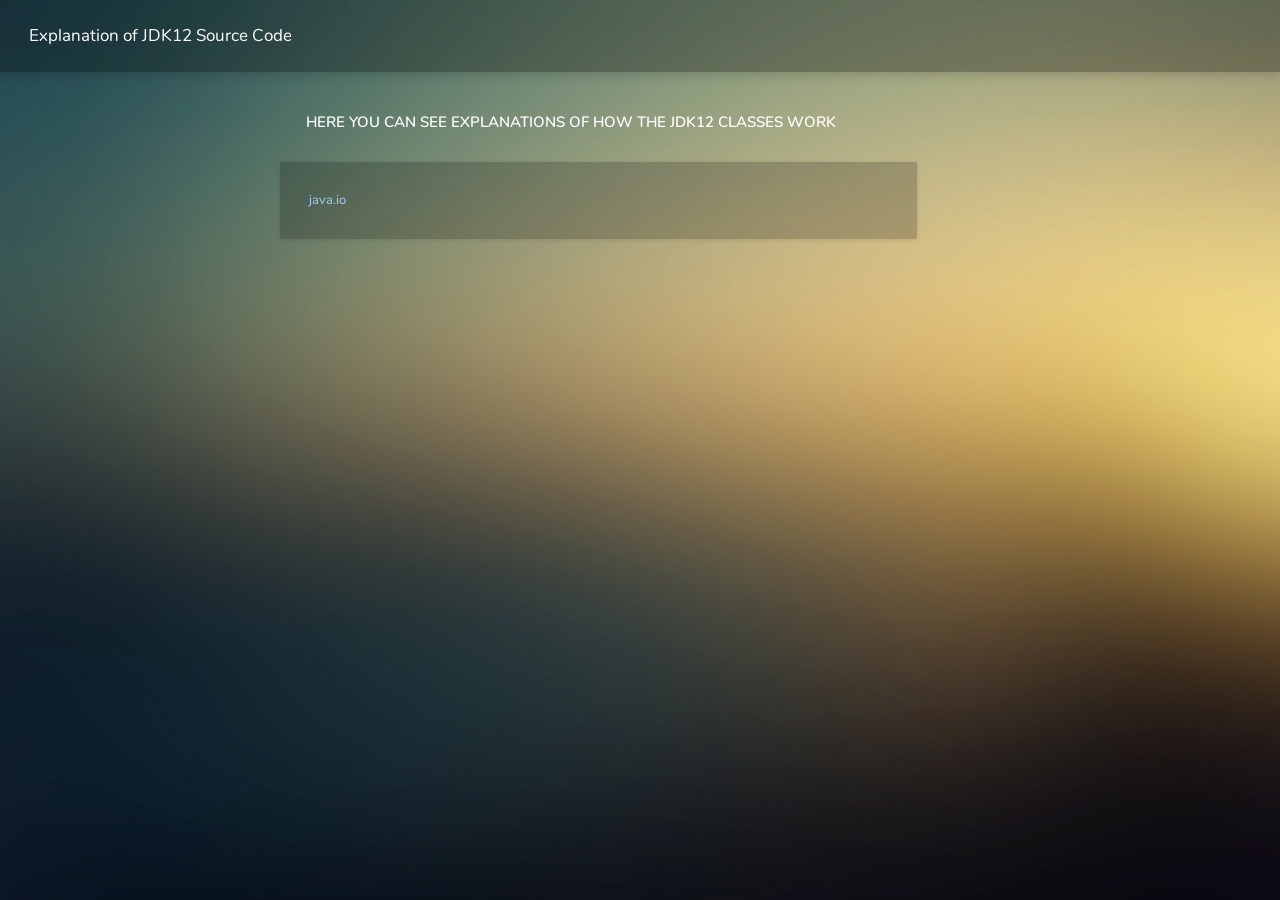
<file: index.html>
<!DOCTYPE html>
<html lang="en">
    <head>
        <meta charset="utf-8">
        <meta name="viewport" content="width=device-width, initial-scale=1, shrink-to-fit=no">
        <title>Explanation of JDK12 Source Code</title>
        <link rel="stylesheet" href="resources/vendors/zwicon/zwicon.min.css">
        <link rel="stylesheet" href="resources/vendors/animate.css/animate.min.css">
        <link rel="stylesheet" href="resources/vendors/overlay-scrollbars/OverlayScrollbars.min.css">
        <link rel="stylesheet" href="resources/vendors/fullcalendar/core/main.min.css">
        <link rel="stylesheet" href="resources/vendors/fullcalendar/daygrid/main.min.css">
        <link rel="stylesheet" href="resources/css/app.css">
    </head>


    <body data-sa-theme="8">
        <main class="main">
            <div class="page-loader">
                <div class="page-loader__spinner">
                    <svg viewBox="25 25 50 50">
                        <circle cx="50" cy="50" r="20" fill="none" stroke-width="2" stroke-miterlimit="10" />
                    </svg>
                </div>
            </div>


            <header class="header">
                <div class="navigation-trigger d-xl-none" data-sa-action="aside-open" data-sa-target=".sidebar">
                    <i class="zwicon-hamburger-menu"></i>
                </div>


                <div class="logo d-none d-sm-inline-flex">
                    <a href="index.html">Explanation of JDK12 Source Code</a>
                </div>
            </header>
            
            
            <!--<aside id="mysidebar" class="sidebar"></aside>-->
            

            <section class="content">
                <div class="content__inner">
                    <header class="content__title">
                        <h1>Here you can see explanations of how the JDK12 classes work</h1>
                    </header>
                    
                    
                    <div class="row">
                        <div class="col-lg-8">
                            <div class="card"><div class="card-body"><a href="java-io.html">java.io</a></div></div>
                        </div>
                    </div>
            </section>
        </main>

 
        <script src="resources/vendors/jquery/jquery.min.js"></script>
        <script src="resources/vendors/popper.js/popper.min.js"></script>
        <script src="resources/vendors/bootstrap/js/bootstrap.min.js"></script>
        <script src="resources/vendors/overlay-scrollbars/jquery.overlayScrollbars.min.js"></script>
        <script src="resources/vendors/flot/jquery.flot.js"></script>
        <script src="resources/vendors/flot/jquery.flot.resize.js"></script>
        <script src="resources/vendors/flot/flot.curvedlines/curvedLines.js"></script>
        <script src="resources/vendors/peity/jquery.peity.min.js"></script>
        <script src="resources/vendors/jqvmap/jquery.vmap.min.js"></script>
        <script src="resources/vendors/jqvmap/maps/jquery.vmap.world.js"></script>
        <script src="resources/vendors/jquery.easy-pie-chart/jquery.easypiechart.min.js"></script>
        <script src="resources/vendors/fullcalendar/core/main.min.js"></script>
        <script src="resources/vendors/fullcalendar/daygrid/main.min.js"></script>
        <script src="resources/js/app.min.js"></script>
    </body>
</html>
</file>
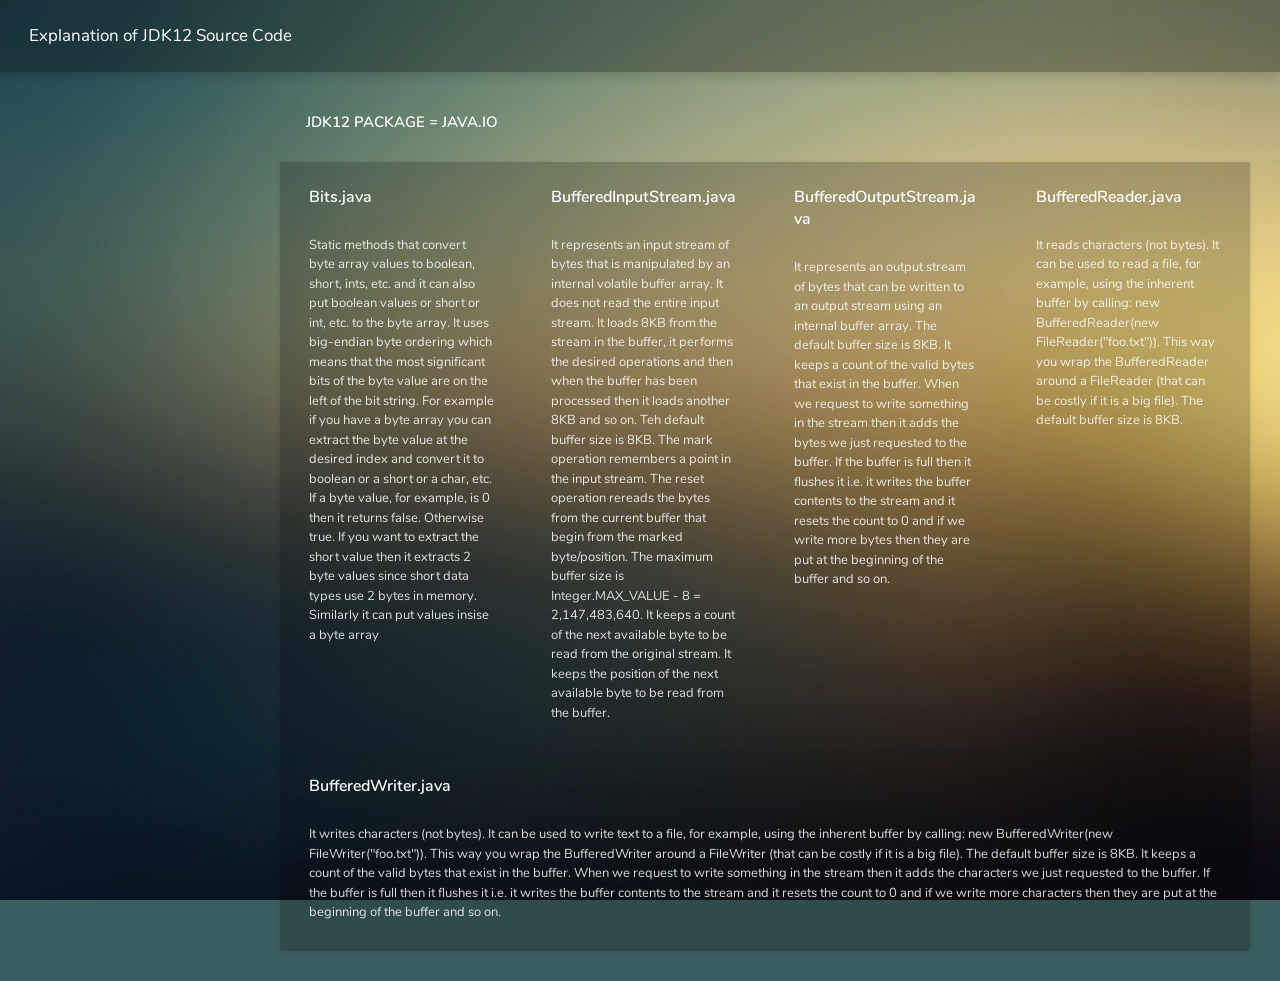
<file: java-io.html>
<!DOCTYPE html>
<html lang="en">
    <head>
        <meta charset="utf-8">
        <meta name="viewport" content="width=device-width, initial-scale=1, shrink-to-fit=no">
        <title>Explanation of JDK12 Source Code</title>
        <link rel="stylesheet" href="resources/vendors/zwicon/zwicon.min.css">
        <link rel="stylesheet" href="resources/vendors/animate.css/animate.min.css">
        <link rel="stylesheet" href="resources/vendors/overlay-scrollbars/OverlayScrollbars.min.css">
        <link rel="stylesheet" href="resources/vendors/fullcalendar/core/main.min.css">
        <link rel="stylesheet" href="resources/vendors/fullcalendar/daygrid/main.min.css">
        <link rel="stylesheet" href="resources/css/app.css">
    </head>


    <body data-sa-theme="8">
        <main class="main">
            <div class="page-loader">
                <div class="page-loader__spinner">
                    <svg viewBox="25 25 50 50">
                        <circle cx="50" cy="50" r="20" fill="none" stroke-width="2" stroke-miterlimit="10" />
                    </svg>
                </div>
            </div>


            <header class="header">
                <div class="navigation-trigger d-xl-none" data-sa-action="aside-open" data-sa-target=".sidebar">
                    <i class="zwicon-hamburger-menu"></i>
                </div>


                <div class="logo d-none d-sm-inline-flex">
                    <a href="index.html">Explanation of JDK12 Source Code</a>
                </div>
            </header>


            <!--<aside class="sidebar"></aside>-->
            

            <section class="content">
                <div class="content__inner">
                    <header class="content__title">
                        <h1>JDK12 package = java.io</h1>
                    </header>
                
                
                    <div class="card-group">
                        <div class="card">
                            <div class="card-body">
                                <h4 class="card-title">Bits.java</h4>
                                <p class="card-text">Static methods that convert byte array values to boolean, short, ints, etc.
                                and it can also put boolean values or short or int, etc. to the byte array. It uses big-endian
                                byte ordering which means that the most significant bits of the byte value are on the left
                                of the bit string. For example if you have a byte array you can extract
                                the byte value at the desired index and convert it to boolean or a short or a char, etc.
                                If a byte value, for example, is 0 then it returns false. Otherwise true. If you want to extract the short value
                                then it extracts 2 byte values since short data types use 2 bytes in memory. Similarly it can put
                                values insise a byte array</p>
                            </div>
                        </div>
                        
                        
                        <div class="card">
                            <div class="card-body">
                                <h4 class="card-title">BufferedInputStream.java</h4>
                                <p class="card-text">It represents an input stream of bytes that is manipulated by an internal volatile buffer array.
                                It does not read the entire input stream. It loads 8KB from the stream in the buffer, it performs
                                the desired operations and then when the buffer has been processed then it loads another 8KB
                                and so on. Teh default buffer size is 8KB. The mark operation remembers a point in the input stream.
                                The reset operation rereads the bytes from the current buffer that begin from the marked byte/position.
                                The maximum buffer size is Integer.MAX_VALUE - 8 = 2,147,483,640. It keeps a count of the next available byte
                                to be read from the original stream. It keeps the position of the next available byte to be read
                                from the buffer.</p>
                            </div>
                        </div>
                        
                        
                        <div class="card">
                            <div class="card-body">
                                <h4 class="card-title">BufferedOutputStream.java</h4>
                                <p class="card-text">It represents an output stream of bytes that can be written to an output stream using an
                                internal buffer array. The default buffer size is 8KB. It keeps a count of the valid bytes
                                that exist in the buffer. When we request to write something in the stream then it adds the bytes we just
                                requested to the buffer. If the buffer is full then it flushes it i.e. it writes the buffer contents to the stream
                                and it resets the count to 0 and if we write more bytes then they are put at the beginning of the buffer
                                and so on.</p>
                            </div>
                        </div>
                        
                        
                        <div class="card">
                            <div class="card-body">
                                <h4 class="card-title">BufferedReader.java</h4>
                                <p class="card-text">It reads characters (not bytes). It can be used to read a file, for example,
                                using the inherent buffer by calling: new BufferedReader(new FileReader("foo.txt")). This way
                                you wrap the BufferedReader around a FileReader (that can be costly if it is a big file).
                                The default buffer size is 8KB.</p>
                            </div>
                        </div>
                    </div>
                    
                    
                    <div class="card-group">
                        <div class="card">
                            <div class="card-body">
                                <h4 class="card-title">BufferedWriter.java</h4>
                                <p class="card-text">It writes characters (not bytes). It can be used to write text to a file, for example,
                                using the inherent buffer by calling: new BufferedWriter(new FileWriter("foo.txt")). This way
                                you wrap the BufferedWriter around a FileWriter (that can be costly if it is a big file).
                                The default buffer size is 8KB. It keeps a count of the valid bytes
                                that exist in the buffer. When we request to write something in the stream then it adds the characters we just
                                requested to the buffer. If the buffer is full then it flushes it i.e. it writes the buffer contents to the stream
                                and it resets the count to 0 and if we write more characters then they are put at the beginning of the buffer
                                and so on.</p>
                            </div>
                        </div>
                    </div>
                </div>
            </section>
        </main>

 
        <script src="resources/vendors/jquery/jquery.min.js"></script>
        <script src="resources/vendors/popper.js/popper.min.js"></script>
        <script src="resources/vendors/bootstrap/js/bootstrap.min.js"></script>
        <script src="resources/vendors/overlay-scrollbars/jquery.overlayScrollbars.min.js"></script>
        <script src="resources/vendors/flot/jquery.flot.js"></script>
        <script src="resources/vendors/flot/jquery.flot.resize.js"></script>
        <script src="resources/vendors/flot/flot.curvedlines/curvedLines.js"></script>
        <script src="resources/vendors/peity/jquery.peity.min.js"></script>
        <script src="resources/vendors/jqvmap/jquery.vmap.min.js"></script>
        <script src="resources/vendors/jqvmap/maps/jquery.vmap.world.js"></script>
        <script src="resources/vendors/jquery.easy-pie-chart/jquery.easypiechart.min.js"></script>
        <script src="resources/vendors/fullcalendar/core/main.min.js"></script>
        <script src="resources/vendors/fullcalendar/daygrid/main.min.js"></script>
        <script src="resources/js/app.min.js"></script>
    </body>
</html>
</file>
<file: resources/css/app.css>
@charset "UTF-8";
@font-face {
  font-family: 'Nunito';
  src: url("../fonts/nunito/nunito-regular.woff2") format("woff2"), url("../fonts/nunito/nunito-regular.woff") format("woff");
  font-weight: 400;
  font-style: normal;
  font-stretch: normal; }

@font-face {
  font-family: 'Nunito';
  src: url("../fonts/nunito/nunito-semibold.woff2") format("woff2"), url("../fonts/nunito/nunito-semibold.woff") format("woff");
  font-weight: 600;
  font-style: normal;
  font-stretch: normal;
  unicode-range: U+0020-2212; }

@font-face {
  font-family: 'Nunito';
  src: url("../fonts/nunito/nunito-bold.woff2") format("woff2"), url("../fonts/nunito/nunito-bold.woff") format("woff");
  font-weight: 700;
  font-style: normal;
  font-stretch: normal;
  unicode-range: U+0020-2212; }

/*!
 * Bootstrap v4.3.1 (https://getbootstrap.com/)
 * Copyright 2011-2019 The Bootstrap Authors
 * Copyright 2011-2019 Twitter, Inc.
 * Licensed under MIT (https://github.com/twbs/bootstrap/blob/master/LICENSE)
 */
:root {
  --blue: #007bff;
  --indigo: #6610f2;
  --purple: #6f42c1;
  --pink: #e83e8c;
  --red: #dc3545;
  --orange: #fd7e14;
  --yellow: #ffc107;
  --green: #28a745;
  --teal: #20c997;
  --cyan: #17a2b8;
  --white: #ffffff;
  --gray: #6c757d;
  --gray-dark: #343a40;
  --primary: #007bff;
  --secondary: #6c757d;
  --success: #28a745;
  --info: #17a2b8;
  --warning: #ffc107;
  --danger: #dc3545;
  --light: #f8f9fa;
  --dark: #343a40;
  --breakpoint-xs: 0;
  --breakpoint-sm: 576px;
  --breakpoint-md: 768px;
  --breakpoint-lg: 992px;
  --breakpoint-xl: 1200px;
  --font-family-sans-serif: "Nunito", sans-serif;
  --font-family-monospace: SFMono-Regular, Menlo, Monaco, Consolas, "Liberation Mono", "Courier New", monospace; }

*,
*::before,
*::after {
  -webkit-box-sizing: border-box;
          box-sizing: border-box; }

html {
  font-family: sans-serif;
  line-height: 1.15;
  -webkit-text-size-adjust: 100%;
  -webkit-tap-highlight-color: rgba(0, 0, 0, 0); }

article, aside, figcaption, figure, footer, header, hgroup, main, nav, section {
  display: block; }

body {
  margin: 0;
  font-family: "Nunito", sans-serif;
  font-size: 1rem;
  font-weight: 400;
  line-height: 1.5;
  color: rgba(255, 255, 255, 0.85);
  text-align: left;
  background-color: #ffffff; }

[tabindex="-1"]:focus {
  outline: 0 !important; }

hr {
  -webkit-box-sizing: content-box;
          box-sizing: content-box;
  height: 0;
  overflow: visible; }

h1, h2, h3, h4, h5, h6 {
  margin-top: 0;
  margin-bottom: 0.5rem; }

p {
  margin-top: 0;
  margin-bottom: 1rem; }

abbr[title],
abbr[data-original-title] {
  text-decoration: underline;
  -webkit-text-decoration: underline dotted;
          text-decoration: underline dotted;
  cursor: help;
  border-bottom: 0;
  -webkit-text-decoration-skip-ink: none;
          text-decoration-skip-ink: none; }

address {
  margin-bottom: 1rem;
  font-style: normal;
  line-height: inherit; }

ol,
ul,
dl {
  margin-top: 0;
  margin-bottom: 1rem; }

ol ol,
ul ul,
ol ul,
ul ol {
  margin-bottom: 0; }

dt {
  font-weight: 600; }

dd {
  margin-bottom: .5rem;
  margin-left: 0; }

blockquote {
  margin: 0 0 1rem; }

b,
strong {
  font-weight: bolder; }

small {
  font-size: 80%; }

sub,
sup {
  position: relative;
  font-size: 75%;
  line-height: 0;
  vertical-align: baseline; }

sub {
  bottom: -.25em; }

sup {
  top: -.5em; }

a {
  color: #a4d0ff;
  text-decoration: none;
  background-color: transparent; }
  a:hover {
    color: #58a8ff;
    text-decoration: none; }

a:not([href]):not([tabindex]) {
  color: inherit;
  text-decoration: none; }
  a:not([href]):not([tabindex]):hover, a:not([href]):not([tabindex]):focus {
    color: inherit;
    text-decoration: none; }
  a:not([href]):not([tabindex]):focus {
    outline: 0; }

pre,
code,
kbd,
samp {
  font-family: SFMono-Regular, Menlo, Monaco, Consolas, "Liberation Mono", "Courier New", monospace;
  font-size: 1em; }

pre {
  margin-top: 0;
  margin-bottom: 1rem;
  overflow: auto; }

figure {
  margin: 0 0 1rem; }

img {
  vertical-align: middle;
  border-style: none; }

svg {
  overflow: hidden;
  vertical-align: middle; }

table {
  border-collapse: collapse; }

caption {
  padding-top: 1rem 1.5rem;
  padding-bottom: 1rem 1.5rem;
  color: rgba(255, 255, 255, 0.5);
  text-align: left;
  caption-side: bottom; }

th {
  text-align: inherit; }

label {
  display: inline-block;
  margin-bottom: 0.5rem; }

button {
  border-radius: 0; }

button:focus {
  outline: 1px dotted;
  outline: 5px auto -webkit-focus-ring-color; }

input,
button,
select,
optgroup,
textarea {
  margin: 0;
  font-family: inherit;
  font-size: inherit;
  line-height: inherit; }

button,
input {
  overflow: visible; }

button,
select {
  text-transform: none; }

select {
  word-wrap: normal; }

button,
[type="button"],
[type="reset"],
[type="submit"] {
  -webkit-appearance: button; }

button:not(:disabled),
[type="button"]:not(:disabled),
[type="reset"]:not(:disabled),
[type="submit"]:not(:disabled) {
  cursor: pointer; }

button::-moz-focus-inner,
[type="button"]::-moz-focus-inner,
[type="reset"]::-moz-focus-inner,
[type="submit"]::-moz-focus-inner {
  padding: 0;
  border-style: none; }

input[type="radio"],
input[type="checkbox"] {
  -webkit-box-sizing: border-box;
          box-sizing: border-box;
  padding: 0; }

input[type="date"],
input[type="time"],
input[type="datetime-local"],
input[type="month"] {
  -webkit-appearance: listbox; }

textarea {
  overflow: auto;
  resize: vertical; }

fieldset {
  min-width: 0;
  padding: 0;
  margin: 0;
  border: 0; }

legend {
  display: block;
  width: 100%;
  max-width: 100%;
  padding: 0;
  margin-bottom: .5rem;
  font-size: 1.5rem;
  line-height: inherit;
  color: inherit;
  white-space: normal; }

progress {
  vertical-align: baseline; }

[type="number"]::-webkit-inner-spin-button,
[type="number"]::-webkit-outer-spin-button {
  height: auto; }

[type="search"] {
  outline-offset: -2px;
  -webkit-appearance: none; }

[type="search"]::-webkit-search-decoration {
  -webkit-appearance: none; }

::-webkit-file-upload-button {
  font: inherit;
  -webkit-appearance: button; }

output {
  display: inline-block; }

summary {
  display: list-item;
  cursor: pointer; }

template {
  display: none; }

[hidden] {
  display: none !important; }

h1, h2, h3, h4, h5, h6,
.h1, .h2, .h3, .h4, .h5, .h6 {
  margin-bottom: 0.5rem;
  font-weight: 600;
  line-height: 1.2;
  color: #ffffff; }

h1, .h1 {
  font-size: 2.5rem; }

h2, .h2 {
  font-size: 2rem; }

h3, .h3 {
  font-size: 1.75rem; }

h4, .h4 {
  font-size: 1.5rem; }

h5, .h5 {
  font-size: 1.25rem; }

h6, .h6 {
  font-size: 1rem; }

.lead {
  font-size: 1.25rem;
  font-weight: 300; }

.display-1 {
  font-size: 6rem;
  font-weight: 300;
  line-height: 1.2; }

.display-2 {
  font-size: 5.5rem;
  font-weight: 300;
  line-height: 1.2; }

.display-3 {
  font-size: 4.5rem;
  font-weight: 300;
  line-height: 1.2; }

.display-4 {
  font-size: 3.5rem;
  font-weight: 300;
  line-height: 1.2; }

hr {
  margin-top: 1rem;
  margin-bottom: 1rem;
  border: 0;
  border-top: 1px solid rgba(255, 255, 255, 0.125); }

small,
.small {
  font-size: 80%;
  font-weight: 400; }

mark,
.mark {
  padding: 0.2em;
  background-color: #fcf8e3; }

.list-unstyled {
  padding-left: 0;
  list-style: none; }

.list-inline {
  padding-left: 0;
  list-style: none; }

.list-inline-item {
  display: inline-block; }
  .list-inline-item:not(:last-child) {
    margin-right: 0.5rem; }

.initialism {
  font-size: 90%;
  text-transform: uppercase; }

.blockquote {
  margin-bottom: 1rem;
  font-size: 1.25rem; }

.blockquote-footer {
  display: block;
  font-size: 80%;
  color: rgba(255, 255, 255, 0.5); }
  .blockquote-footer::before {
    content: "\2014\00A0"; }

.img-fluid {
  max-width: 100%;
  height: auto; }

.img-thumbnail {
  padding: 0.25rem;
  background-color: #ffffff;
  border: 1px solid #dee2e6;
  border-radius: 2px;
  max-width: 100%;
  height: auto; }

.figure {
  display: inline-block; }

.figure-img {
  margin-bottom: 0.5rem;
  line-height: 1; }

.figure-caption {
  font-size: 90%;
  color: #6c757d; }

code {
  font-size: 87.5%;
  color: #ffc107;
  word-break: break-word; }
  a > code {
    color: inherit; }

kbd {
  padding: 0.2rem 0.4rem;
  font-size: 87.5%;
  color: #ffffff;
  background-color: #212529;
  border-radius: 2px; }
  kbd kbd {
    padding: 0;
    font-size: 100%;
    font-weight: 600; }

pre {
  display: block;
  font-size: 87.5%;
  color: #131313; }
  pre code {
    font-size: inherit;
    color: inherit;
    word-break: normal; }

.pre-scrollable {
  max-height: 340px;
  overflow-y: scroll; }

.container {
  width: 100%;
  padding-right: 15px;
  padding-left: 15px;
  margin-right: auto;
  margin-left: auto; }
  @media (min-width: 576px) {
    .container {
      max-width: 540px; } }
  @media (min-width: 768px) {
    .container {
      max-width: 720px; } }
  @media (min-width: 992px) {
    .container {
      max-width: 960px; } }
  @media (min-width: 1200px) {
    .container {
      max-width: 1140px; } }

.container-fluid {
  width: 100%;
  padding-right: 15px;
  padding-left: 15px;
  margin-right: auto;
  margin-left: auto; }

.row {
  display: -webkit-box;
  display: -ms-flexbox;
  display: flex;
  -ms-flex-wrap: wrap;
      flex-wrap: wrap;
  margin-right: -15px;
  margin-left: -15px; }

.no-gutters {
  margin-right: 0;
  margin-left: 0; }
  .no-gutters > .col,
  .no-gutters > [class*="col-"] {
    padding-right: 0;
    padding-left: 0; }

.col-1, .col-2, .col-3, .col-4, .col-5, .col-6, .col-7, .col-8, .col-9, .col-10, .col-11, .col-12, .col,
.col-auto, .col-sm-1, .col-sm-2, .col-sm-3, .col-sm-4, .col-sm-5, .col-sm-6, .col-sm-7, .col-sm-8, .col-sm-9, .col-sm-10, .col-sm-11, .col-sm-12, .col-sm,
.col-sm-auto, .col-md-1, .col-md-2, .col-md-3, .col-md-4, .col-md-5, .col-md-6, .col-md-7, .col-md-8, .col-md-9, .col-md-10, .col-md-11, .col-md-12, .col-md,
.col-md-auto, .col-lg-1, .col-lg-2, .col-lg-3, .col-lg-4, .col-lg-5, .col-lg-6, .col-lg-7, .col-lg-8, .col-lg-9, .col-lg-10, .col-lg-11, .col-lg-12, .col-lg,
.col-lg-auto, .col-xl-1, .col-xl-2, .col-xl-3, .col-xl-4, .col-xl-5, .col-xl-6, .col-xl-7, .col-xl-8, .col-xl-9, .col-xl-10, .col-xl-11, .col-xl-12, .col-xl,
.col-xl-auto {
  position: relative;
  width: 100%;
  padding-right: 15px;
  padding-left: 15px; }

.col {
  -ms-flex-preferred-size: 0;
      flex-basis: 0;
  -webkit-box-flex: 1;
      -ms-flex-positive: 1;
          flex-grow: 1;
  max-width: 100%; }

.col-auto {
  -webkit-box-flex: 0;
      -ms-flex: 0 0 auto;
          flex: 0 0 auto;
  width: auto;
  max-width: 100%; }

.col-1 {
  -webkit-box-flex: 0;
      -ms-flex: 0 0 8.33333%;
          flex: 0 0 8.33333%;
  max-width: 8.33333%; }

.col-2 {
  -webkit-box-flex: 0;
      -ms-flex: 0 0 16.66667%;
          flex: 0 0 16.66667%;
  max-width: 16.66667%; }

.col-3 {
  -webkit-box-flex: 0;
      -ms-flex: 0 0 25%;
          flex: 0 0 25%;
  max-width: 25%; }

.col-4 {
  -webkit-box-flex: 0;
      -ms-flex: 0 0 33.33333%;
          flex: 0 0 33.33333%;
  max-width: 33.33333%; }

.col-5 {
  -webkit-box-flex: 0;
      -ms-flex: 0 0 41.66667%;
          flex: 0 0 41.66667%;
  max-width: 41.66667%; }

.col-6 {
  -webkit-box-flex: 0;
      -ms-flex: 0 0 50%;
          flex: 0 0 50%;
  max-width: 50%; }

.col-7 {
  -webkit-box-flex: 0;
      -ms-flex: 0 0 58.33333%;
          flex: 0 0 58.33333%;
  max-width: 58.33333%; }

.col-8 {
  -webkit-box-flex: 0;
      -ms-flex: 0 0 66.66667%;
          flex: 0 0 66.66667%;
  max-width: 66.66667%; }

.col-9 {
  -webkit-box-flex: 0;
      -ms-flex: 0 0 75%;
          flex: 0 0 75%;
  max-width: 75%; }

.col-10 {
  -webkit-box-flex: 0;
      -ms-flex: 0 0 83.33333%;
          flex: 0 0 83.33333%;
  max-width: 83.33333%; }

.col-11 {
  -webkit-box-flex: 0;
      -ms-flex: 0 0 91.66667%;
          flex: 0 0 91.66667%;
  max-width: 91.66667%; }

.col-12 {
  -webkit-box-flex: 0;
      -ms-flex: 0 0 100%;
          flex: 0 0 100%;
  max-width: 100%; }

.order-first {
  -webkit-box-ordinal-group: 0;
      -ms-flex-order: -1;
          order: -1; }

.order-last {
  -webkit-box-ordinal-group: 14;
      -ms-flex-order: 13;
          order: 13; }

.order-0 {
  -webkit-box-ordinal-group: 1;
      -ms-flex-order: 0;
          order: 0; }

.order-1 {
  -webkit-box-ordinal-group: 2;
      -ms-flex-order: 1;
          order: 1; }

.order-2 {
  -webkit-box-ordinal-group: 3;
      -ms-flex-order: 2;
          order: 2; }

.order-3 {
  -webkit-box-ordinal-group: 4;
      -ms-flex-order: 3;
          order: 3; }

.order-4 {
  -webkit-box-ordinal-group: 5;
      -ms-flex-order: 4;
          order: 4; }

.order-5 {
  -webkit-box-ordinal-group: 6;
      -ms-flex-order: 5;
          order: 5; }

.order-6 {
  -webkit-box-ordinal-group: 7;
      -ms-flex-order: 6;
          order: 6; }

.order-7 {
  -webkit-box-ordinal-group: 8;
      -ms-flex-order: 7;
          order: 7; }

.order-8 {
  -webkit-box-ordinal-group: 9;
      -ms-flex-order: 8;
          order: 8; }

.order-9 {
  -webkit-box-ordinal-group: 10;
      -ms-flex-order: 9;
          order: 9; }

.order-10 {
  -webkit-box-ordinal-group: 11;
      -ms-flex-order: 10;
          order: 10; }

.order-11 {
  -webkit-box-ordinal-group: 12;
      -ms-flex-order: 11;
          order: 11; }

.order-12 {
  -webkit-box-ordinal-group: 13;
      -ms-flex-order: 12;
          order: 12; }

.offset-1 {
  margin-left: 8.33333%; }

.offset-2 {
  margin-left: 16.66667%; }

.offset-3 {
  margin-left: 25%; }

.offset-4 {
  margin-left: 33.33333%; }

.offset-5 {
  margin-left: 41.66667%; }

.offset-6 {
  margin-left: 50%; }

.offset-7 {
  margin-left: 58.33333%; }

.offset-8 {
  margin-left: 66.66667%; }

.offset-9 {
  margin-left: 75%; }

.offset-10 {
  margin-left: 83.33333%; }

.offset-11 {
  margin-left: 91.66667%; }

@media (min-width: 576px) {
  .col-sm {
    -ms-flex-preferred-size: 0;
        flex-basis: 0;
    -webkit-box-flex: 1;
        -ms-flex-positive: 1;
            flex-grow: 1;
    max-width: 100%; }
  .col-sm-auto {
    -webkit-box-flex: 0;
        -ms-flex: 0 0 auto;
            flex: 0 0 auto;
    width: auto;
    max-width: 100%; }
  .col-sm-1 {
    -webkit-box-flex: 0;
        -ms-flex: 0 0 8.33333%;
            flex: 0 0 8.33333%;
    max-width: 8.33333%; }
  .col-sm-2 {
    -webkit-box-flex: 0;
        -ms-flex: 0 0 16.66667%;
            flex: 0 0 16.66667%;
    max-width: 16.66667%; }
  .col-sm-3 {
    -webkit-box-flex: 0;
        -ms-flex: 0 0 25%;
            flex: 0 0 25%;
    max-width: 25%; }
  .col-sm-4 {
    -webkit-box-flex: 0;
        -ms-flex: 0 0 33.33333%;
            flex: 0 0 33.33333%;
    max-width: 33.33333%; }
  .col-sm-5 {
    -webkit-box-flex: 0;
        -ms-flex: 0 0 41.66667%;
            flex: 0 0 41.66667%;
    max-width: 41.66667%; }
  .col-sm-6 {
    -webkit-box-flex: 0;
        -ms-flex: 0 0 50%;
            flex: 0 0 50%;
    max-width: 50%; }
  .col-sm-7 {
    -webkit-box-flex: 0;
        -ms-flex: 0 0 58.33333%;
            flex: 0 0 58.33333%;
    max-width: 58.33333%; }
  .col-sm-8 {
    -webkit-box-flex: 0;
        -ms-flex: 0 0 66.66667%;
            flex: 0 0 66.66667%;
    max-width: 66.66667%; }
  .col-sm-9 {
    -webkit-box-flex: 0;
        -ms-flex: 0 0 75%;
            flex: 0 0 75%;
    max-width: 75%; }
  .col-sm-10 {
    -webkit-box-flex: 0;
        -ms-flex: 0 0 83.33333%;
            flex: 0 0 83.33333%;
    max-width: 83.33333%; }
  .col-sm-11 {
    -webkit-box-flex: 0;
        -ms-flex: 0 0 91.66667%;
            flex: 0 0 91.66667%;
    max-width: 91.66667%; }
  .col-sm-12 {
    -webkit-box-flex: 0;
        -ms-flex: 0 0 100%;
            flex: 0 0 100%;
    max-width: 100%; }
  .order-sm-first {
    -webkit-box-ordinal-group: 0;
        -ms-flex-order: -1;
            order: -1; }
  .order-sm-last {
    -webkit-box-ordinal-group: 14;
        -ms-flex-order: 13;
            order: 13; }
  .order-sm-0 {
    -webkit-box-ordinal-group: 1;
        -ms-flex-order: 0;
            order: 0; }
  .order-sm-1 {
    -webkit-box-ordinal-group: 2;
        -ms-flex-order: 1;
            order: 1; }
  .order-sm-2 {
    -webkit-box-ordinal-group: 3;
        -ms-flex-order: 2;
            order: 2; }
  .order-sm-3 {
    -webkit-box-ordinal-group: 4;
        -ms-flex-order: 3;
            order: 3; }
  .order-sm-4 {
    -webkit-box-ordinal-group: 5;
        -ms-flex-order: 4;
            order: 4; }
  .order-sm-5 {
    -webkit-box-ordinal-group: 6;
        -ms-flex-order: 5;
            order: 5; }
  .order-sm-6 {
    -webkit-box-ordinal-group: 7;
        -ms-flex-order: 6;
            order: 6; }
  .order-sm-7 {
    -webkit-box-ordinal-group: 8;
        -ms-flex-order: 7;
            order: 7; }
  .order-sm-8 {
    -webkit-box-ordinal-group: 9;
        -ms-flex-order: 8;
            order: 8; }
  .order-sm-9 {
    -webkit-box-ordinal-group: 10;
        -ms-flex-order: 9;
            order: 9; }
  .order-sm-10 {
    -webkit-box-ordinal-group: 11;
        -ms-flex-order: 10;
            order: 10; }
  .order-sm-11 {
    -webkit-box-ordinal-group: 12;
        -ms-flex-order: 11;
            order: 11; }
  .order-sm-12 {
    -webkit-box-ordinal-group: 13;
        -ms-flex-order: 12;
            order: 12; }
  .offset-sm-0 {
    margin-left: 0; }
  .offset-sm-1 {
    margin-left: 8.33333%; }
  .offset-sm-2 {
    margin-left: 16.66667%; }
  .offset-sm-3 {
    margin-left: 25%; }
  .offset-sm-4 {
    margin-left: 33.33333%; }
  .offset-sm-5 {
    margin-left: 41.66667%; }
  .offset-sm-6 {
    margin-left: 50%; }
  .offset-sm-7 {
    margin-left: 58.33333%; }
  .offset-sm-8 {
    margin-left: 66.66667%; }
  .offset-sm-9 {
    margin-left: 75%; }
  .offset-sm-10 {
    margin-left: 83.33333%; }
  .offset-sm-11 {
    margin-left: 91.66667%; } }

@media (min-width: 768px) {
  .col-md {
    -ms-flex-preferred-size: 0;
        flex-basis: 0;
    -webkit-box-flex: 1;
        -ms-flex-positive: 1;
            flex-grow: 1;
    max-width: 100%; }
  .col-md-auto {
    -webkit-box-flex: 0;
        -ms-flex: 0 0 auto;
            flex: 0 0 auto;
    width: auto;
    max-width: 100%; }
  .col-md-1 {
    -webkit-box-flex: 0;
        -ms-flex: 0 0 8.33333%;
            flex: 0 0 8.33333%;
    max-width: 8.33333%; }
  .col-md-2 {
    -webkit-box-flex: 0;
        -ms-flex: 0 0 16.66667%;
            flex: 0 0 16.66667%;
    max-width: 16.66667%; }
  .col-md-3 {
    -webkit-box-flex: 0;
        -ms-flex: 0 0 25%;
            flex: 0 0 25%;
    max-width: 25%; }
  .col-md-4 {
    -webkit-box-flex: 0;
        -ms-flex: 0 0 33.33333%;
            flex: 0 0 33.33333%;
    max-width: 33.33333%; }
  .col-md-5 {
    -webkit-box-flex: 0;
        -ms-flex: 0 0 41.66667%;
            flex: 0 0 41.66667%;
    max-width: 41.66667%; }
  .col-md-6 {
    -webkit-box-flex: 0;
        -ms-flex: 0 0 50%;
            flex: 0 0 50%;
    max-width: 50%; }
  .col-md-7 {
    -webkit-box-flex: 0;
        -ms-flex: 0 0 58.33333%;
            flex: 0 0 58.33333%;
    max-width: 58.33333%; }
  .col-md-8 {
    -webkit-box-flex: 0;
        -ms-flex: 0 0 66.66667%;
            flex: 0 0 66.66667%;
    max-width: 66.66667%; }
  .col-md-9 {
    -webkit-box-flex: 0;
        -ms-flex: 0 0 75%;
            flex: 0 0 75%;
    max-width: 75%; }
  .col-md-10 {
    -webkit-box-flex: 0;
        -ms-flex: 0 0 83.33333%;
            flex: 0 0 83.33333%;
    max-width: 83.33333%; }
  .col-md-11 {
    -webkit-box-flex: 0;
        -ms-flex: 0 0 91.66667%;
            flex: 0 0 91.66667%;
    max-width: 91.66667%; }
  .col-md-12 {
    -webkit-box-flex: 0;
        -ms-flex: 0 0 100%;
            flex: 0 0 100%;
    max-width: 100%; }
  .order-md-first {
    -webkit-box-ordinal-group: 0;
        -ms-flex-order: -1;
            order: -1; }
  .order-md-last {
    -webkit-box-ordinal-group: 14;
        -ms-flex-order: 13;
            order: 13; }
  .order-md-0 {
    -webkit-box-ordinal-group: 1;
        -ms-flex-order: 0;
            order: 0; }
  .order-md-1 {
    -webkit-box-ordinal-group: 2;
        -ms-flex-order: 1;
            order: 1; }
  .order-md-2 {
    -webkit-box-ordinal-group: 3;
        -ms-flex-order: 2;
            order: 2; }
  .order-md-3 {
    -webkit-box-ordinal-group: 4;
        -ms-flex-order: 3;
            order: 3; }
  .order-md-4 {
    -webkit-box-ordinal-group: 5;
        -ms-flex-order: 4;
            order: 4; }
  .order-md-5 {
    -webkit-box-ordinal-group: 6;
        -ms-flex-order: 5;
            order: 5; }
  .order-md-6 {
    -webkit-box-ordinal-group: 7;
        -ms-flex-order: 6;
            order: 6; }
  .order-md-7 {
    -webkit-box-ordinal-group: 8;
        -ms-flex-order: 7;
            order: 7; }
  .order-md-8 {
    -webkit-box-ordinal-group: 9;
        -ms-flex-order: 8;
            order: 8; }
  .order-md-9 {
    -webkit-box-ordinal-group: 10;
        -ms-flex-order: 9;
            order: 9; }
  .order-md-10 {
    -webkit-box-ordinal-group: 11;
        -ms-flex-order: 10;
            order: 10; }
  .order-md-11 {
    -webkit-box-ordinal-group: 12;
        -ms-flex-order: 11;
            order: 11; }
  .order-md-12 {
    -webkit-box-ordinal-group: 13;
        -ms-flex-order: 12;
            order: 12; }
  .offset-md-0 {
    margin-left: 0; }
  .offset-md-1 {
    margin-left: 8.33333%; }
  .offset-md-2 {
    margin-left: 16.66667%; }
  .offset-md-3 {
    margin-left: 25%; }
  .offset-md-4 {
    margin-left: 33.33333%; }
  .offset-md-5 {
    margin-left: 41.66667%; }
  .offset-md-6 {
    margin-left: 50%; }
  .offset-md-7 {
    margin-left: 58.33333%; }
  .offset-md-8 {
    margin-left: 66.66667%; }
  .offset-md-9 {
    margin-left: 75%; }
  .offset-md-10 {
    margin-left: 83.33333%; }
  .offset-md-11 {
    margin-left: 91.66667%; } }

@media (min-width: 992px) {
  .col-lg {
    -ms-flex-preferred-size: 0;
        flex-basis: 0;
    -webkit-box-flex: 1;
        -ms-flex-positive: 1;
            flex-grow: 1;
    max-width: 100%; }
  .col-lg-auto {
    -webkit-box-flex: 0;
        -ms-flex: 0 0 auto;
            flex: 0 0 auto;
    width: auto;
    max-width: 100%; }
  .col-lg-1 {
    -webkit-box-flex: 0;
        -ms-flex: 0 0 8.33333%;
            flex: 0 0 8.33333%;
    max-width: 8.33333%; }
  .col-lg-2 {
    -webkit-box-flex: 0;
        -ms-flex: 0 0 16.66667%;
            flex: 0 0 16.66667%;
    max-width: 16.66667%; }
  .col-lg-3 {
    -webkit-box-flex: 0;
        -ms-flex: 0 0 25%;
            flex: 0 0 25%;
    max-width: 25%; }
  .col-lg-4 {
    -webkit-box-flex: 0;
        -ms-flex: 0 0 33.33333%;
            flex: 0 0 33.33333%;
    max-width: 33.33333%; }
  .col-lg-5 {
    -webkit-box-flex: 0;
        -ms-flex: 0 0 41.66667%;
            flex: 0 0 41.66667%;
    max-width: 41.66667%; }
  .col-lg-6 {
    -webkit-box-flex: 0;
        -ms-flex: 0 0 50%;
            flex: 0 0 50%;
    max-width: 50%; }
  .col-lg-7 {
    -webkit-box-flex: 0;
        -ms-flex: 0 0 58.33333%;
            flex: 0 0 58.33333%;
    max-width: 58.33333%; }
  .col-lg-8 {
    -webkit-box-flex: 0;
        -ms-flex: 0 0 66.66667%;
            flex: 0 0 66.66667%;
    max-width: 66.66667%; }
  .col-lg-9 {
    -webkit-box-flex: 0;
        -ms-flex: 0 0 75%;
            flex: 0 0 75%;
    max-width: 75%; }
  .col-lg-10 {
    -webkit-box-flex: 0;
        -ms-flex: 0 0 83.33333%;
            flex: 0 0 83.33333%;
    max-width: 83.33333%; }
  .col-lg-11 {
    -webkit-box-flex: 0;
        -ms-flex: 0 0 91.66667%;
            flex: 0 0 91.66667%;
    max-width: 91.66667%; }
  .col-lg-12 {
    -webkit-box-flex: 0;
        -ms-flex: 0 0 100%;
            flex: 0 0 100%;
    max-width: 100%; }
  .order-lg-first {
    -webkit-box-ordinal-group: 0;
        -ms-flex-order: -1;
            order: -1; }
  .order-lg-last {
    -webkit-box-ordinal-group: 14;
        -ms-flex-order: 13;
            order: 13; }
  .order-lg-0 {
    -webkit-box-ordinal-group: 1;
        -ms-flex-order: 0;
            order: 0; }
  .order-lg-1 {
    -webkit-box-ordinal-group: 2;
        -ms-flex-order: 1;
            order: 1; }
  .order-lg-2 {
    -webkit-box-ordinal-group: 3;
        -ms-flex-order: 2;
            order: 2; }
  .order-lg-3 {
    -webkit-box-ordinal-group: 4;
        -ms-flex-order: 3;
            order: 3; }
  .order-lg-4 {
    -webkit-box-ordinal-group: 5;
        -ms-flex-order: 4;
            order: 4; }
  .order-lg-5 {
    -webkit-box-ordinal-group: 6;
        -ms-flex-order: 5;
            order: 5; }
  .order-lg-6 {
    -webkit-box-ordinal-group: 7;
        -ms-flex-order: 6;
            order: 6; }
  .order-lg-7 {
    -webkit-box-ordinal-group: 8;
        -ms-flex-order: 7;
            order: 7; }
  .order-lg-8 {
    -webkit-box-ordinal-group: 9;
        -ms-flex-order: 8;
            order: 8; }
  .order-lg-9 {
    -webkit-box-ordinal-group: 10;
        -ms-flex-order: 9;
            order: 9; }
  .order-lg-10 {
    -webkit-box-ordinal-group: 11;
        -ms-flex-order: 10;
            order: 10; }
  .order-lg-11 {
    -webkit-box-ordinal-group: 12;
        -ms-flex-order: 11;
            order: 11; }
  .order-lg-12 {
    -webkit-box-ordinal-group: 13;
        -ms-flex-order: 12;
            order: 12; }
  .offset-lg-0 {
    margin-left: 0; }
  .offset-lg-1 {
    margin-left: 8.33333%; }
  .offset-lg-2 {
    margin-left: 16.66667%; }
  .offset-lg-3 {
    margin-left: 25%; }
  .offset-lg-4 {
    margin-left: 33.33333%; }
  .offset-lg-5 {
    margin-left: 41.66667%; }
  .offset-lg-6 {
    margin-left: 50%; }
  .offset-lg-7 {
    margin-left: 58.33333%; }
  .offset-lg-8 {
    margin-left: 66.66667%; }
  .offset-lg-9 {
    margin-left: 75%; }
  .offset-lg-10 {
    margin-left: 83.33333%; }
  .offset-lg-11 {
    margin-left: 91.66667%; } }

@media (min-width: 1200px) {
  .col-xl {
    -ms-flex-preferred-size: 0;
        flex-basis: 0;
    -webkit-box-flex: 1;
        -ms-flex-positive: 1;
            flex-grow: 1;
    max-width: 100%; }
  .col-xl-auto {
    -webkit-box-flex: 0;
        -ms-flex: 0 0 auto;
            flex: 0 0 auto;
    width: auto;
    max-width: 100%; }
  .col-xl-1 {
    -webkit-box-flex: 0;
        -ms-flex: 0 0 8.33333%;
            flex: 0 0 8.33333%;
    max-width: 8.33333%; }
  .col-xl-2 {
    -webkit-box-flex: 0;
        -ms-flex: 0 0 16.66667%;
            flex: 0 0 16.66667%;
    max-width: 16.66667%; }
  .col-xl-3 {
    -webkit-box-flex: 0;
        -ms-flex: 0 0 25%;
            flex: 0 0 25%;
    max-width: 25%; }
  .col-xl-4 {
    -webkit-box-flex: 0;
        -ms-flex: 0 0 33.33333%;
            flex: 0 0 33.33333%;
    max-width: 33.33333%; }
  .col-xl-5 {
    -webkit-box-flex: 0;
        -ms-flex: 0 0 41.66667%;
            flex: 0 0 41.66667%;
    max-width: 41.66667%; }
  .col-xl-6 {
    -webkit-box-flex: 0;
        -ms-flex: 0 0 50%;
            flex: 0 0 50%;
    max-width: 50%; }
  .col-xl-7 {
    -webkit-box-flex: 0;
        -ms-flex: 0 0 58.33333%;
            flex: 0 0 58.33333%;
    max-width: 58.33333%; }
  .col-xl-8 {
    -webkit-box-flex: 0;
        -ms-flex: 0 0 66.66667%;
            flex: 0 0 66.66667%;
    max-width: 66.66667%; }
  .col-xl-9 {
    -webkit-box-flex: 0;
        -ms-flex: 0 0 75%;
            flex: 0 0 75%;
    max-width: 75%; }
  .col-xl-10 {
    -webkit-box-flex: 0;
        -ms-flex: 0 0 83.33333%;
            flex: 0 0 83.33333%;
    max-width: 83.33333%; }
  .col-xl-11 {
    -webkit-box-flex: 0;
        -ms-flex: 0 0 91.66667%;
            flex: 0 0 91.66667%;
    max-width: 91.66667%; }
  .col-xl-12 {
    -webkit-box-flex: 0;
        -ms-flex: 0 0 100%;
            flex: 0 0 100%;
    max-width: 100%; }
  .order-xl-first {
    -webkit-box-ordinal-group: 0;
        -ms-flex-order: -1;
            order: -1; }
  .order-xl-last {
    -webkit-box-ordinal-group: 14;
        -ms-flex-order: 13;
            order: 13; }
  .order-xl-0 {
    -webkit-box-ordinal-group: 1;
        -ms-flex-order: 0;
            order: 0; }
  .order-xl-1 {
    -webkit-box-ordinal-group: 2;
        -ms-flex-order: 1;
            order: 1; }
  .order-xl-2 {
    -webkit-box-ordinal-group: 3;
        -ms-flex-order: 2;
            order: 2; }
  .order-xl-3 {
    -webkit-box-ordinal-group: 4;
        -ms-flex-order: 3;
            order: 3; }
  .order-xl-4 {
    -webkit-box-ordinal-group: 5;
        -ms-flex-order: 4;
            order: 4; }
  .order-xl-5 {
    -webkit-box-ordinal-group: 6;
        -ms-flex-order: 5;
            order: 5; }
  .order-xl-6 {
    -webkit-box-ordinal-group: 7;
        -ms-flex-order: 6;
            order: 6; }
  .order-xl-7 {
    -webkit-box-ordinal-group: 8;
        -ms-flex-order: 7;
            order: 7; }
  .order-xl-8 {
    -webkit-box-ordinal-group: 9;
        -ms-flex-order: 8;
            order: 8; }
  .order-xl-9 {
    -webkit-box-ordinal-group: 10;
        -ms-flex-order: 9;
            order: 9; }
  .order-xl-10 {
    -webkit-box-ordinal-group: 11;
        -ms-flex-order: 10;
            order: 10; }
  .order-xl-11 {
    -webkit-box-ordinal-group: 12;
        -ms-flex-order: 11;
            order: 11; }
  .order-xl-12 {
    -webkit-box-ordinal-group: 13;
        -ms-flex-order: 12;
            order: 12; }
  .offset-xl-0 {
    margin-left: 0; }
  .offset-xl-1 {
    margin-left: 8.33333%; }
  .offset-xl-2 {
    margin-left: 16.66667%; }
  .offset-xl-3 {
    margin-left: 25%; }
  .offset-xl-4 {
    margin-left: 33.33333%; }
  .offset-xl-5 {
    margin-left: 41.66667%; }
  .offset-xl-6 {
    margin-left: 50%; }
  .offset-xl-7 {
    margin-left: 58.33333%; }
  .offset-xl-8 {
    margin-left: 66.66667%; }
  .offset-xl-9 {
    margin-left: 75%; }
  .offset-xl-10 {
    margin-left: 83.33333%; }
  .offset-xl-11 {
    margin-left: 91.66667%; } }

.table {
  width: 100%;
  margin-bottom: 1rem;
  color: rgba(255, 255, 255, 0.85); }
  .table th,
  .table td {
    padding: 1rem 1.5rem;
    vertical-align: top;
    border-top: 1px solid rgba(255, 255, 255, 0.125); }
  .table thead th {
    vertical-align: bottom;
    border-bottom: 2px solid rgba(255, 255, 255, 0.125); }
  .table tbody + tbody {
    border-top: 2px solid rgba(255, 255, 255, 0.125); }

.table-sm th,
.table-sm td {
  padding: 0.75rem 1rem; }

.table-bordered {
  border: 1px solid rgba(255, 255, 255, 0.125); }
  .table-bordered th,
  .table-bordered td {
    border: 1px solid rgba(255, 255, 255, 0.125); }
  .table-bordered thead th,
  .table-bordered thead td {
    border-bottom-width: 2px; }

.table-borderless th,
.table-borderless td,
.table-borderless thead th,
.table-borderless tbody + tbody {
  border: 0; }

.table-striped tbody tr:nth-of-type(odd) {
  background-color: rgba(255, 255, 255, 0.04); }

.table-hover tbody tr:hover {
  color: rgba(255, 255, 255, 0.85);
  background-color: rgba(255, 255, 255, 0.04); }

.table-primary,
.table-primary > th,
.table-primary > td {
  background-color: #b8daff; }

.table-primary th,
.table-primary td,
.table-primary thead th,
.table-primary tbody + tbody {
  border-color: #7abaff; }

.table-hover .table-primary:hover {
  background-color: #9fcdff; }
  .table-hover .table-primary:hover > td,
  .table-hover .table-primary:hover > th {
    background-color: #9fcdff; }

.table-secondary,
.table-secondary > th,
.table-secondary > td {
  background-color: #d6d8db; }

.table-secondary th,
.table-secondary td,
.table-secondary thead th,
.table-secondary tbody + tbody {
  border-color: #b3b7bb; }

.table-hover .table-secondary:hover {
  background-color: #c8cbcf; }
  .table-hover .table-secondary:hover > td,
  .table-hover .table-secondary:hover > th {
    background-color: #c8cbcf; }

.table-success,
.table-success > th,
.table-success > td {
  background-color: #c3e6cb; }

.table-success th,
.table-success td,
.table-success thead th,
.table-success tbody + tbody {
  border-color: #8fd19e; }

.table-hover .table-success:hover {
  background-color: #b1dfbb; }
  .table-hover .table-success:hover > td,
  .table-hover .table-success:hover > th {
    background-color: #b1dfbb; }

.table-info,
.table-info > th,
.table-info > td {
  background-color: #bee5eb; }

.table-info th,
.table-info td,
.table-info thead th,
.table-info tbody + tbody {
  border-color: #86cfda; }

.table-hover .table-info:hover {
  background-color: #abdde5; }
  .table-hover .table-info:hover > td,
  .table-hover .table-info:hover > th {
    background-color: #abdde5; }

.table-warning,
.table-warning > th,
.table-warning > td {
  background-color: #ffeeba; }

.table-warning th,
.table-warning td,
.table-warning thead th,
.table-warning tbody + tbody {
  border-color: #ffdf7e; }

.table-hover .table-warning:hover {
  background-color: #ffe8a1; }
  .table-hover .table-warning:hover > td,
  .table-hover .table-warning:hover > th {
    background-color: #ffe8a1; }

.table-danger,
.table-danger > th,
.table-danger > td {
  background-color: #f5c6cb; }

.table-danger th,
.table-danger td,
.table-danger thead th,
.table-danger tbody + tbody {
  border-color: #ed969e; }

.table-hover .table-danger:hover {
  background-color: #f1b0b7; }
  .table-hover .table-danger:hover > td,
  .table-hover .table-danger:hover > th {
    background-color: #f1b0b7; }

.table-light,
.table-light > th,
.table-light > td {
  background-color: #fdfdfe; }

.table-light th,
.table-light td,
.table-light thead th,
.table-light tbody + tbody {
  border-color: #fbfcfc; }

.table-hover .table-light:hover {
  background-color: #ececf6; }
  .table-hover .table-light:hover > td,
  .table-hover .table-light:hover > th {
    background-color: #ececf6; }

.table-dark,
.table-dark > th,
.table-dark > td {
  background-color: #c6c8ca; }

.table-dark th,
.table-dark td,
.table-dark thead th,
.table-dark tbody + tbody {
  border-color: #95999c; }

.table-hover .table-dark:hover {
  background-color: #b9bbbe; }
  .table-hover .table-dark:hover > td,
  .table-hover .table-dark:hover > th {
    background-color: #b9bbbe; }

.table-active,
.table-active > th,
.table-active > td {
  background-color: rgba(255, 255, 255, 0.04); }

.table-hover .table-active:hover {
  background-color: rgba(242, 242, 242, 0.04); }
  .table-hover .table-active:hover > td,
  .table-hover .table-active:hover > th {
    background-color: rgba(242, 242, 242, 0.04); }

.table .thead-dark th {
  color: #ffffff;
  background-color: rgba(0, 0, 0, 0.2);
  border-color: rgba(255, 255, 255, 0.06); }

.table .thead-light th {
  color: rgba(255, 255, 255, 0.85);
  background-color: rgba(255, 255, 255, 0.125);
  border-color: rgba(255, 255, 255, 0.125); }

.table-dark {
  color: #ffffff;
  background-color: rgba(0, 0, 0, 0.2); }
  .table-dark th,
  .table-dark td,
  .table-dark thead th {
    border-color: rgba(255, 255, 255, 0.06); }
  .table-dark.table-bordered {
    border: 0; }
  .table-dark.table-striped tbody tr:nth-of-type(odd) {
    background-color: rgba(255, 255, 255, 0.05); }
  .table-dark.table-hover tbody tr:hover {
    color: #ffffff;
    background-color: rgba(255, 255, 255, 0.075); }

@media (max-width: 575.98px) {
  .table-responsive-sm {
    display: block;
    width: 100%;
    overflow-x: auto;
    -webkit-overflow-scrolling: touch; }
    .table-responsive-sm > .table-bordered {
      border: 0; } }

@media (max-width: 767.98px) {
  .table-responsive-md {
    display: block;
    width: 100%;
    overflow-x: auto;
    -webkit-overflow-scrolling: touch; }
    .table-responsive-md > .table-bordered {
      border: 0; } }

@media (max-width: 991.98px) {
  .table-responsive-lg {
    display: block;
    width: 100%;
    overflow-x: auto;
    -webkit-overflow-scrolling: touch; }
    .table-responsive-lg > .table-bordered {
      border: 0; } }

@media (max-width: 1199.98px) {
  .table-responsive-xl {
    display: block;
    width: 100%;
    overflow-x: auto;
    -webkit-overflow-scrolling: touch; }
    .table-responsive-xl > .table-bordered {
      border: 0; } }

.table-responsive {
  display: block;
  width: 100%;
  overflow-x: auto;
  -webkit-overflow-scrolling: touch; }
  .table-responsive > .table-bordered {
    border: 0; }

.form-control {
  display: block;
  width: 100%;
  height: calc(1.5em + 1.2rem + 2px);
  padding: 0.6rem 1rem;
  font-size: 1rem;
  font-weight: 400;
  line-height: 1.5;
  color: rgba(255, 255, 255, 0.85);
  background-color: transparent;
  background-clip: padding-box;
  border: 1px solid rgba(255, 255, 255, 0.2);
  border-radius: 0;
  -webkit-transition: border-color 0.15s ease-in-out, -webkit-box-shadow 0.15s ease-in-out;
  transition: border-color 0.15s ease-in-out, -webkit-box-shadow 0.15s ease-in-out;
  transition: border-color 0.15s ease-in-out, box-shadow 0.15s ease-in-out;
  transition: border-color 0.15s ease-in-out, box-shadow 0.15s ease-in-out, -webkit-box-shadow 0.15s ease-in-out; }
  @media (prefers-reduced-motion: reduce) {
    .form-control {
      -webkit-transition: none;
      transition: none; } }
  .form-control::-ms-expand {
    background-color: transparent;
    border: 0; }
  .form-control:focus {
    color: rgba(255, 255, 255, 0.85);
    background-color: transparent;
    border-color: rgba(255, 255, 255, 0.5);
    outline: 0;
    -webkit-box-shadow: 0 0 5px rgba(255, 255, 255, 0.15);
            box-shadow: 0 0 5px rgba(255, 255, 255, 0.15); }
  .form-control::-webkit-input-placeholder {
    color: rgba(255, 255, 255, 0.5);
    opacity: 1; }
  .form-control::-moz-placeholder {
    color: rgba(255, 255, 255, 0.5);
    opacity: 1; }
  .form-control:-ms-input-placeholder {
    color: rgba(255, 255, 255, 0.5);
    opacity: 1; }
  .form-control::-ms-input-placeholder {
    color: rgba(255, 255, 255, 0.5);
    opacity: 1; }
  .form-control::placeholder {
    color: rgba(255, 255, 255, 0.5);
    opacity: 1; }
  .form-control:disabled, .form-control[readonly] {
    background-color: transparent;
    opacity: 1; }

select.form-control:focus::-ms-value {
  color: rgba(255, 255, 255, 0.85);
  background-color: transparent; }

.form-control-file,
.form-control-range {
  display: block;
  width: 100%; }

.col-form-label {
  padding-top: calc(0.6rem + 1px);
  padding-bottom: calc(0.6rem + 1px);
  margin-bottom: 0;
  font-size: inherit;
  line-height: 1.5; }

.col-form-label-lg {
  padding-top: calc(0.5rem + 1px);
  padding-bottom: calc(0.5rem + 1px);
  font-size: 1.25rem;
  line-height: 1.5; }

.col-form-label-sm {
  padding-top: calc(0.25rem + 1px);
  padding-bottom: calc(0.25rem + 1px);
  font-size: 0.875rem;
  line-height: 1.5; }

.form-control-plaintext {
  display: block;
  width: 100%;
  padding-top: 0.6rem;
  padding-bottom: 0.6rem;
  margin-bottom: 0;
  line-height: 1.5;
  color: rgba(255, 255, 255, 0.85);
  background-color: transparent;
  border: solid transparent;
  border-width: 1px 0; }
  .form-control-plaintext.form-control-sm, .form-control-plaintext.form-control-lg {
    padding-right: 0;
    padding-left: 0; }

.form-control-sm {
  height: calc(1.5em + 0.5rem + 2px);
  padding: 0.25rem 0.55rem;
  font-size: 0.875rem;
  line-height: 1.5;
  border-radius: 0; }

.form-control-lg {
  height: calc(1.5em + 1rem + 2px);
  padding: 0.5rem 1rem;
  font-size: 1.25rem;
  line-height: 1.5;
  border-radius: 0; }

select.form-control[size], select.form-control[multiple] {
  height: auto; }

textarea.form-control {
  height: auto; }

.form-group {
  margin-bottom: 2rem; }

.form-text {
  display: block;
  margin-top: 0.25rem; }

.form-row {
  display: -webkit-box;
  display: -ms-flexbox;
  display: flex;
  -ms-flex-wrap: wrap;
      flex-wrap: wrap;
  margin-right: -5px;
  margin-left: -5px; }
  .form-row > .col,
  .form-row > [class*="col-"] {
    padding-right: 5px;
    padding-left: 5px; }

.form-check {
  position: relative;
  display: block;
  padding-left: 1.25rem; }

.form-check-input {
  position: absolute;
  margin-top: 0.3rem;
  margin-left: -1.25rem; }
  .form-check-input:disabled ~ .form-check-label {
    color: rgba(255, 255, 255, 0.5); }

.form-check-label {
  margin-bottom: 0; }

.form-check-inline {
  display: -webkit-inline-box;
  display: -ms-inline-flexbox;
  display: inline-flex;
  -webkit-box-align: center;
      -ms-flex-align: center;
          align-items: center;
  padding-left: 0;
  margin-right: 0.75rem; }
  .form-check-inline .form-check-input {
    position: static;
    margin-top: 0;
    margin-right: 0.3125rem;
    margin-left: 0; }

.valid-feedback {
  display: none;
  width: 100%;
  margin-top: 0.25rem;
  font-size: 0.9rem;
  color: #28a745; }

.valid-tooltip {
  position: absolute;
  top: 100%;
  z-index: 5;
  display: none;
  max-width: 100%;
  padding: 0.7rem 1.1rem;
  margin-top: .1rem;
  font-size: 0.875rem;
  line-height: 1.5;
  color: #ffffff;
  background-color: #28a745;
  border-radius: 2px; }

.was-validated .form-control:valid, .form-control.is-valid {
  border-color: #28a745;
  padding-right: calc(1.5em + 1.2rem);
  background-image: url(../img/forms/form-validation-valid.svg);
  background-repeat: no-repeat;
  background-position: center right calc(0.375em + 0.3rem);
  background-size: calc(0.75em + 0.6rem) calc(0.75em + 0.6rem); }
  .was-validated .form-control:valid:focus, .form-control.is-valid:focus {
    border-color: #28a745;
    -webkit-box-shadow: 0 0 0 0.2rem rgba(40, 167, 69, 0.25);
            box-shadow: 0 0 0 0.2rem rgba(40, 167, 69, 0.25); }
  .was-validated .form-control:valid ~ .valid-feedback,
  .was-validated .form-control:valid ~ .valid-tooltip, .form-control.is-valid ~ .valid-feedback,
  .form-control.is-valid ~ .valid-tooltip {
    display: block; }

.was-validated textarea.form-control:valid, textarea.form-control.is-valid {
  padding-right: calc(1.5em + 1.2rem);
  background-position: top calc(0.375em + 0.3rem) right calc(0.375em + 0.3rem); }

.was-validated .custom-select:valid, .custom-select.is-valid {
  border-color: #28a745;
  padding-right: calc((1em + 1.2rem) * 3 / 4 + 2rem);
  background: transparent url(../img/forms/select-caret.svg) no-repeat bottom 5px right 5px, url(../img/forms/form-validation-valid.svg) transparent no-repeat center right 2rem/calc(0.75em + 0.6rem) calc(0.75em + 0.6rem); }
  .was-validated .custom-select:valid:focus, .custom-select.is-valid:focus {
    border-color: #28a745;
    -webkit-box-shadow: 0 0 0 0.2rem rgba(40, 167, 69, 0.25);
            box-shadow: 0 0 0 0.2rem rgba(40, 167, 69, 0.25); }
  .was-validated .custom-select:valid ~ .valid-feedback,
  .was-validated .custom-select:valid ~ .valid-tooltip, .custom-select.is-valid ~ .valid-feedback,
  .custom-select.is-valid ~ .valid-tooltip {
    display: block; }

.was-validated .form-control-file:valid ~ .valid-feedback,
.was-validated .form-control-file:valid ~ .valid-tooltip, .form-control-file.is-valid ~ .valid-feedback,
.form-control-file.is-valid ~ .valid-tooltip {
  display: block; }

.was-validated .form-check-input:valid ~ .form-check-label, .form-check-input.is-valid ~ .form-check-label {
  color: #28a745; }

.was-validated .form-check-input:valid ~ .valid-feedback,
.was-validated .form-check-input:valid ~ .valid-tooltip, .form-check-input.is-valid ~ .valid-feedback,
.form-check-input.is-valid ~ .valid-tooltip {
  display: block; }

.was-validated .custom-control-input:valid ~ .custom-control-label, .custom-control-input.is-valid ~ .custom-control-label {
  color: #28a745; }
  .was-validated .custom-control-input:valid ~ .custom-control-label::before, .custom-control-input.is-valid ~ .custom-control-label::before {
    border-color: #28a745; }

.was-validated .custom-control-input:valid ~ .valid-feedback,
.was-validated .custom-control-input:valid ~ .valid-tooltip, .custom-control-input.is-valid ~ .valid-feedback,
.custom-control-input.is-valid ~ .valid-tooltip {
  display: block; }

.was-validated .custom-control-input:valid:checked ~ .custom-control-label::before, .custom-control-input.is-valid:checked ~ .custom-control-label::before {
  border-color: #34ce57;
  background-color: #34ce57; }

.was-validated .custom-control-input:valid:focus ~ .custom-control-label::before, .custom-control-input.is-valid:focus ~ .custom-control-label::before {
  -webkit-box-shadow: 0 0 0 0.2rem rgba(40, 167, 69, 0.25);
          box-shadow: 0 0 0 0.2rem rgba(40, 167, 69, 0.25); }

.was-validated .custom-control-input:valid:focus:not(:checked) ~ .custom-control-label::before, .custom-control-input.is-valid:focus:not(:checked) ~ .custom-control-label::before {
  border-color: #28a745; }

.was-validated .custom-file-input:valid ~ .custom-file-label, .custom-file-input.is-valid ~ .custom-file-label {
  border-color: #28a745; }

.was-validated .custom-file-input:valid ~ .valid-feedback,
.was-validated .custom-file-input:valid ~ .valid-tooltip, .custom-file-input.is-valid ~ .valid-feedback,
.custom-file-input.is-valid ~ .valid-tooltip {
  display: block; }

.was-validated .custom-file-input:valid:focus ~ .custom-file-label, .custom-file-input.is-valid:focus ~ .custom-file-label {
  border-color: #28a745;
  -webkit-box-shadow: 0 0 0 0.2rem rgba(40, 167, 69, 0.25);
          box-shadow: 0 0 0 0.2rem rgba(40, 167, 69, 0.25); }

.invalid-feedback {
  display: none;
  width: 100%;
  margin-top: 0.25rem;
  font-size: 0.9rem;
  color: #dc3545; }

.invalid-tooltip {
  position: absolute;
  top: 100%;
  z-index: 5;
  display: none;
  max-width: 100%;
  padding: 0.7rem 1.1rem;
  margin-top: .1rem;
  font-size: 0.875rem;
  line-height: 1.5;
  color: #ffffff;
  background-color: #dc3545;
  border-radius: 2px; }

.was-validated .form-control:invalid, .form-control.is-invalid {
  border-color: #dc3545;
  padding-right: calc(1.5em + 1.2rem);
  background-image: url(../img/forms/form-validation-invalid.svg);
  background-repeat: no-repeat;
  background-position: center right calc(0.375em + 0.3rem);
  background-size: calc(0.75em + 0.6rem) calc(0.75em + 0.6rem); }
  .was-validated .form-control:invalid:focus, .form-control.is-invalid:focus {
    border-color: #dc3545;
    -webkit-box-shadow: 0 0 0 0.2rem rgba(220, 53, 69, 0.25);
            box-shadow: 0 0 0 0.2rem rgba(220, 53, 69, 0.25); }
  .was-validated .form-control:invalid ~ .invalid-feedback,
  .was-validated .form-control:invalid ~ .invalid-tooltip, .form-control.is-invalid ~ .invalid-feedback,
  .form-control.is-invalid ~ .invalid-tooltip {
    display: block; }

.was-validated textarea.form-control:invalid, textarea.form-control.is-invalid {
  padding-right: calc(1.5em + 1.2rem);
  background-position: top calc(0.375em + 0.3rem) right calc(0.375em + 0.3rem); }

.was-validated .custom-select:invalid, .custom-select.is-invalid {
  border-color: #dc3545;
  padding-right: calc((1em + 1.2rem) * 3 / 4 + 2rem);
  background: transparent url(../img/forms/select-caret.svg) no-repeat bottom 5px right 5px, url(../img/forms/form-validation-invalid.svg) transparent no-repeat center right 2rem/calc(0.75em + 0.6rem) calc(0.75em + 0.6rem); }
  .was-validated .custom-select:invalid:focus, .custom-select.is-invalid:focus {
    border-color: #dc3545;
    -webkit-box-shadow: 0 0 0 0.2rem rgba(220, 53, 69, 0.25);
            box-shadow: 0 0 0 0.2rem rgba(220, 53, 69, 0.25); }
  .was-validated .custom-select:invalid ~ .invalid-feedback,
  .was-validated .custom-select:invalid ~ .invalid-tooltip, .custom-select.is-invalid ~ .invalid-feedback,
  .custom-select.is-invalid ~ .invalid-tooltip {
    display: block; }

.was-validated .form-control-file:invalid ~ .invalid-feedback,
.was-validated .form-control-file:invalid ~ .invalid-tooltip, .form-control-file.is-invalid ~ .invalid-feedback,
.form-control-file.is-invalid ~ .invalid-tooltip {
  display: block; }

.was-validated .form-check-input:invalid ~ .form-check-label, .form-check-input.is-invalid ~ .form-check-label {
  color: #dc3545; }

.was-validated .form-check-input:invalid ~ .invalid-feedback,
.was-validated .form-check-input:invalid ~ .invalid-tooltip, .form-check-input.is-invalid ~ .invalid-feedback,
.form-check-input.is-invalid ~ .invalid-tooltip {
  display: block; }

.was-validated .custom-control-input:invalid ~ .custom-control-label, .custom-control-input.is-invalid ~ .custom-control-label {
  color: #dc3545; }
  .was-validated .custom-control-input:invalid ~ .custom-control-label::before, .custom-control-input.is-invalid ~ .custom-control-label::before {
    border-color: #dc3545; }

.was-validated .custom-control-input:invalid ~ .invalid-feedback,
.was-validated .custom-control-input:invalid ~ .invalid-tooltip, .custom-control-input.is-invalid ~ .invalid-feedback,
.custom-control-input.is-invalid ~ .invalid-tooltip {
  display: block; }

.was-validated .custom-control-input:invalid:checked ~ .custom-control-label::before, .custom-control-input.is-invalid:checked ~ .custom-control-label::before {
  border-color: #e4606d;
  background-color: #e4606d; }

.was-validated .custom-control-input:invalid:focus ~ .custom-control-label::before, .custom-control-input.is-invalid:focus ~ .custom-control-label::before {
  -webkit-box-shadow: 0 0 0 0.2rem rgba(220, 53, 69, 0.25);
          box-shadow: 0 0 0 0.2rem rgba(220, 53, 69, 0.25); }

.was-validated .custom-control-input:invalid:focus:not(:checked) ~ .custom-control-label::before, .custom-control-input.is-invalid:focus:not(:checked) ~ .custom-control-label::before {
  border-color: #dc3545; }

.was-validated .custom-file-input:invalid ~ .custom-file-label, .custom-file-input.is-invalid ~ .custom-file-label {
  border-color: #dc3545; }

.was-validated .custom-file-input:invalid ~ .invalid-feedback,
.was-validated .custom-file-input:invalid ~ .invalid-tooltip, .custom-file-input.is-invalid ~ .invalid-feedback,
.custom-file-input.is-invalid ~ .invalid-tooltip {
  display: block; }

.was-validated .custom-file-input:invalid:focus ~ .custom-file-label, .custom-file-input.is-invalid:focus ~ .custom-file-label {
  border-color: #dc3545;
  -webkit-box-shadow: 0 0 0 0.2rem rgba(220, 53, 69, 0.25);
          box-shadow: 0 0 0 0.2rem rgba(220, 53, 69, 0.25); }

.form-inline {
  display: -webkit-box;
  display: -ms-flexbox;
  display: flex;
  -webkit-box-orient: horizontal;
  -webkit-box-direction: normal;
      -ms-flex-flow: row wrap;
          flex-flow: row wrap;
  -webkit-box-align: center;
      -ms-flex-align: center;
          align-items: center; }
  .form-inline .form-check {
    width: 100%; }
  @media (min-width: 576px) {
    .form-inline label {
      display: -webkit-box;
      display: -ms-flexbox;
      display: flex;
      -webkit-box-align: center;
          -ms-flex-align: center;
              align-items: center;
      -webkit-box-pack: center;
          -ms-flex-pack: center;
              justify-content: center;
      margin-bottom: 0; }
    .form-inline .form-group {
      display: -webkit-box;
      display: -ms-flexbox;
      display: flex;
      -webkit-box-flex: 0;
          -ms-flex: 0 0 auto;
              flex: 0 0 auto;
      -webkit-box-orient: horizontal;
      -webkit-box-direction: normal;
          -ms-flex-flow: row wrap;
              flex-flow: row wrap;
      -webkit-box-align: center;
          -ms-flex-align: center;
              align-items: center;
      margin-bottom: 0; }
    .form-inline .form-control {
      display: inline-block;
      width: auto;
      vertical-align: middle; }
    .form-inline .form-control-plaintext {
      display: inline-block; }
    .form-inline .input-group,
    .form-inline .custom-select {
      width: auto; }
    .form-inline .form-check {
      display: -webkit-box;
      display: -ms-flexbox;
      display: flex;
      -webkit-box-align: center;
          -ms-flex-align: center;
              align-items: center;
      -webkit-box-pack: center;
          -ms-flex-pack: center;
              justify-content: center;
      width: auto;
      padding-left: 0; }
    .form-inline .form-check-input {
      position: relative;
      -ms-flex-negative: 0;
          flex-shrink: 0;
      margin-top: 0;
      margin-right: 0.25rem;
      margin-left: 0; }
    .form-inline .custom-control {
      -webkit-box-align: center;
          -ms-flex-align: center;
              align-items: center;
      -webkit-box-pack: center;
          -ms-flex-pack: center;
              justify-content: center; }
    .form-inline .custom-control-label {
      margin-bottom: 0; } }

.btn {
  display: inline-block;
  font-weight: 400;
  color: rgba(255, 255, 255, 0.85);
  text-align: center;
  vertical-align: middle;
  -webkit-user-select: none;
     -moz-user-select: none;
      -ms-user-select: none;
          user-select: none;
  background-color: transparent;
  border: 1px solid transparent;
  padding: 0.6rem 1rem;
  font-size: 1rem;
  line-height: 1.5;
  border-radius: 2px;
  -webkit-transition: color 0.15s ease-in-out, background-color 0.15s ease-in-out, border-color 0.15s ease-in-out, -webkit-box-shadow 0.15s ease-in-out;
  transition: color 0.15s ease-in-out, background-color 0.15s ease-in-out, border-color 0.15s ease-in-out, -webkit-box-shadow 0.15s ease-in-out;
  transition: color 0.15s ease-in-out, background-color 0.15s ease-in-out, border-color 0.15s ease-in-out, box-shadow 0.15s ease-in-out;
  transition: color 0.15s ease-in-out, background-color 0.15s ease-in-out, border-color 0.15s ease-in-out, box-shadow 0.15s ease-in-out, -webkit-box-shadow 0.15s ease-in-out; }
  @media (prefers-reduced-motion: reduce) {
    .btn {
      -webkit-transition: none;
      transition: none; } }
  .btn:hover {
    color: rgba(255, 255, 255, 0.85);
    text-decoration: none; }
  .btn:focus, .btn.focus {
    outline: 0;
    -webkit-box-shadow: none;
            box-shadow: none; }
  .btn.disabled, .btn:disabled {
    opacity: 0.65; }

a.btn.disabled,
fieldset:disabled a.btn {
  pointer-events: none; }

.btn-primary {
  color: #ffffff;
  background-color: #007bff;
  border-color: #007bff; }
  .btn-primary:hover {
    color: #ffffff;
    background-color: #0069d9;
    border-color: #0062cc; }
  .btn-primary:focus, .btn-primary.focus {
    -webkit-box-shadow: 0 0 0 0 rgba(38, 143, 255, 0.5);
            box-shadow: 0 0 0 0 rgba(38, 143, 255, 0.5); }
  .btn-primary.disabled, .btn-primary:disabled {
    color: #ffffff;
    background-color: #007bff;
    border-color: #007bff; }
  .btn-primary:not(:disabled):not(.disabled):active, .btn-primary:not(:disabled):not(.disabled).active,
  .show > .btn-primary.dropdown-toggle {
    color: #ffffff;
    background-color: #0062cc;
    border-color: #005cbf; }
    .btn-primary:not(:disabled):not(.disabled):active:focus, .btn-primary:not(:disabled):not(.disabled).active:focus,
    .show > .btn-primary.dropdown-toggle:focus {
      -webkit-box-shadow: 0 0 0 0 rgba(38, 143, 255, 0.5);
              box-shadow: 0 0 0 0 rgba(38, 143, 255, 0.5); }

.btn-secondary {
  color: #ffffff;
  background-color: #6c757d;
  border-color: #6c757d; }
  .btn-secondary:hover {
    color: #ffffff;
    background-color: #5a6268;
    border-color: #545b62; }
  .btn-secondary:focus, .btn-secondary.focus {
    -webkit-box-shadow: 0 0 0 0 rgba(130, 138, 145, 0.5);
            box-shadow: 0 0 0 0 rgba(130, 138, 145, 0.5); }
  .btn-secondary.disabled, .btn-secondary:disabled {
    color: #ffffff;
    background-color: #6c757d;
    border-color: #6c757d; }
  .btn-secondary:not(:disabled):not(.disabled):active, .btn-secondary:not(:disabled):not(.disabled).active,
  .show > .btn-secondary.dropdown-toggle {
    color: #ffffff;
    background-color: #545b62;
    border-color: #4e555b; }
    .btn-secondary:not(:disabled):not(.disabled):active:focus, .btn-secondary:not(:disabled):not(.disabled).active:focus,
    .show > .btn-secondary.dropdown-toggle:focus {
      -webkit-box-shadow: 0 0 0 0 rgba(130, 138, 145, 0.5);
              box-shadow: 0 0 0 0 rgba(130, 138, 145, 0.5); }

.btn-success {
  color: #ffffff;
  background-color: #28a745;
  border-color: #28a745; }
  .btn-success:hover {
    color: #ffffff;
    background-color: #218838;
    border-color: #1e7e34; }
  .btn-success:focus, .btn-success.focus {
    -webkit-box-shadow: 0 0 0 0 rgba(72, 180, 97, 0.5);
            box-shadow: 0 0 0 0 rgba(72, 180, 97, 0.5); }
  .btn-success.disabled, .btn-success:disabled {
    color: #ffffff;
    background-color: #28a745;
    border-color: #28a745; }
  .btn-success:not(:disabled):not(.disabled):active, .btn-success:not(:disabled):not(.disabled).active,
  .show > .btn-success.dropdown-toggle {
    color: #ffffff;
    background-color: #1e7e34;
    border-color: #1c7430; }
    .btn-success:not(:disabled):not(.disabled):active:focus, .btn-success:not(:disabled):not(.disabled).active:focus,
    .show > .btn-success.dropdown-toggle:focus {
      -webkit-box-shadow: 0 0 0 0 rgba(72, 180, 97, 0.5);
              box-shadow: 0 0 0 0 rgba(72, 180, 97, 0.5); }

.btn-info {
  color: #ffffff;
  background-color: #17a2b8;
  border-color: #17a2b8; }
  .btn-info:hover {
    color: #ffffff;
    background-color: #138496;
    border-color: #117a8b; }
  .btn-info:focus, .btn-info.focus {
    -webkit-box-shadow: 0 0 0 0 rgba(58, 176, 195, 0.5);
            box-shadow: 0 0 0 0 rgba(58, 176, 195, 0.5); }
  .btn-info.disabled, .btn-info:disabled {
    color: #ffffff;
    background-color: #17a2b8;
    border-color: #17a2b8; }
  .btn-info:not(:disabled):not(.disabled):active, .btn-info:not(:disabled):not(.disabled).active,
  .show > .btn-info.dropdown-toggle {
    color: #ffffff;
    background-color: #117a8b;
    border-color: #10707f; }
    .btn-info:not(:disabled):not(.disabled):active:focus, .btn-info:not(:disabled):not(.disabled).active:focus,
    .show > .btn-info.dropdown-toggle:focus {
      -webkit-box-shadow: 0 0 0 0 rgba(58, 176, 195, 0.5);
              box-shadow: 0 0 0 0 rgba(58, 176, 195, 0.5); }

.btn-warning {
  color: #212529;
  background-color: #ffc107;
  border-color: #ffc107; }
  .btn-warning:hover {
    color: #212529;
    background-color: #e0a800;
    border-color: #d39e00; }
  .btn-warning:focus, .btn-warning.focus {
    -webkit-box-shadow: 0 0 0 0 rgba(222, 170, 12, 0.5);
            box-shadow: 0 0 0 0 rgba(222, 170, 12, 0.5); }
  .btn-warning.disabled, .btn-warning:disabled {
    color: #212529;
    background-color: #ffc107;
    border-color: #ffc107; }
  .btn-warning:not(:disabled):not(.disabled):active, .btn-warning:not(:disabled):not(.disabled).active,
  .show > .btn-warning.dropdown-toggle {
    color: #212529;
    background-color: #d39e00;
    border-color: #c69500; }
    .btn-warning:not(:disabled):not(.disabled):active:focus, .btn-warning:not(:disabled):not(.disabled).active:focus,
    .show > .btn-warning.dropdown-toggle:focus {
      -webkit-box-shadow: 0 0 0 0 rgba(222, 170, 12, 0.5);
              box-shadow: 0 0 0 0 rgba(222, 170, 12, 0.5); }

.btn-danger {
  color: #ffffff;
  background-color: #dc3545;
  border-color: #dc3545; }
  .btn-danger:hover {
    color: #ffffff;
    background-color: #c82333;
    border-color: #bd2130; }
  .btn-danger:focus, .btn-danger.focus {
    -webkit-box-shadow: 0 0 0 0 rgba(225, 83, 97, 0.5);
            box-shadow: 0 0 0 0 rgba(225, 83, 97, 0.5); }
  .btn-danger.disabled, .btn-danger:disabled {
    color: #ffffff;
    background-color: #dc3545;
    border-color: #dc3545; }
  .btn-danger:not(:disabled):not(.disabled):active, .btn-danger:not(:disabled):not(.disabled).active,
  .show > .btn-danger.dropdown-toggle {
    color: #ffffff;
    background-color: #bd2130;
    border-color: #b21f2d; }
    .btn-danger:not(:disabled):not(.disabled):active:focus, .btn-danger:not(:disabled):not(.disabled).active:focus,
    .show > .btn-danger.dropdown-toggle:focus {
      -webkit-box-shadow: 0 0 0 0 rgba(225, 83, 97, 0.5);
              box-shadow: 0 0 0 0 rgba(225, 83, 97, 0.5); }

.btn-light {
  color: #212529;
  background-color: #f8f9fa;
  border-color: #f8f9fa; }
  .btn-light:hover {
    color: #212529;
    background-color: #e2e6ea;
    border-color: #dae0e5; }
  .btn-light:focus, .btn-light.focus {
    -webkit-box-shadow: 0 0 0 0 rgba(216, 217, 219, 0.5);
            box-shadow: 0 0 0 0 rgba(216, 217, 219, 0.5); }
  .btn-light.disabled, .btn-light:disabled {
    color: #212529;
    background-color: #f8f9fa;
    border-color: #f8f9fa; }
  .btn-light:not(:disabled):not(.disabled):active, .btn-light:not(:disabled):not(.disabled).active,
  .show > .btn-light.dropdown-toggle {
    color: #212529;
    background-color: #dae0e5;
    border-color: #d3d9df; }
    .btn-light:not(:disabled):not(.disabled):active:focus, .btn-light:not(:disabled):not(.disabled).active:focus,
    .show > .btn-light.dropdown-toggle:focus {
      -webkit-box-shadow: 0 0 0 0 rgba(216, 217, 219, 0.5);
              box-shadow: 0 0 0 0 rgba(216, 217, 219, 0.5); }

.btn-dark {
  color: #ffffff;
  background-color: #343a40;
  border-color: #343a40; }
  .btn-dark:hover {
    color: #ffffff;
    background-color: #23272b;
    border-color: #1d2124; }
  .btn-dark:focus, .btn-dark.focus {
    -webkit-box-shadow: 0 0 0 0 rgba(82, 88, 93, 0.5);
            box-shadow: 0 0 0 0 rgba(82, 88, 93, 0.5); }
  .btn-dark.disabled, .btn-dark:disabled {
    color: #ffffff;
    background-color: #343a40;
    border-color: #343a40; }
  .btn-dark:not(:disabled):not(.disabled):active, .btn-dark:not(:disabled):not(.disabled).active,
  .show > .btn-dark.dropdown-toggle {
    color: #ffffff;
    background-color: #1d2124;
    border-color: #171a1d; }
    .btn-dark:not(:disabled):not(.disabled):active:focus, .btn-dark:not(:disabled):not(.disabled).active:focus,
    .show > .btn-dark.dropdown-toggle:focus {
      -webkit-box-shadow: 0 0 0 0 rgba(82, 88, 93, 0.5);
              box-shadow: 0 0 0 0 rgba(82, 88, 93, 0.5); }

.btn-outline-primary {
  color: #007bff;
  border-color: #007bff; }
  .btn-outline-primary:hover {
    color: #ffffff;
    background-color: #007bff;
    border-color: #007bff; }
  .btn-outline-primary:focus, .btn-outline-primary.focus {
    -webkit-box-shadow: 0 0 0 0 rgba(0, 123, 255, 0.5);
            box-shadow: 0 0 0 0 rgba(0, 123, 255, 0.5); }
  .btn-outline-primary.disabled, .btn-outline-primary:disabled {
    color: #007bff;
    background-color: transparent; }
  .btn-outline-primary:not(:disabled):not(.disabled):active, .btn-outline-primary:not(:disabled):not(.disabled).active,
  .show > .btn-outline-primary.dropdown-toggle {
    color: #ffffff;
    background-color: #007bff;
    border-color: #007bff; }
    .btn-outline-primary:not(:disabled):not(.disabled):active:focus, .btn-outline-primary:not(:disabled):not(.disabled).active:focus,
    .show > .btn-outline-primary.dropdown-toggle:focus {
      -webkit-box-shadow: 0 0 0 0 rgba(0, 123, 255, 0.5);
              box-shadow: 0 0 0 0 rgba(0, 123, 255, 0.5); }

.btn-outline-secondary {
  color: #6c757d;
  border-color: #6c757d; }
  .btn-outline-secondary:hover {
    color: #ffffff;
    background-color: #6c757d;
    border-color: #6c757d; }
  .btn-outline-secondary:focus, .btn-outline-secondary.focus {
    -webkit-box-shadow: 0 0 0 0 rgba(108, 117, 125, 0.5);
            box-shadow: 0 0 0 0 rgba(108, 117, 125, 0.5); }
  .btn-outline-secondary.disabled, .btn-outline-secondary:disabled {
    color: #6c757d;
    background-color: transparent; }
  .btn-outline-secondary:not(:disabled):not(.disabled):active, .btn-outline-secondary:not(:disabled):not(.disabled).active,
  .show > .btn-outline-secondary.dropdown-toggle {
    color: #ffffff;
    background-color: #6c757d;
    border-color: #6c757d; }
    .btn-outline-secondary:not(:disabled):not(.disabled):active:focus, .btn-outline-secondary:not(:disabled):not(.disabled).active:focus,
    .show > .btn-outline-secondary.dropdown-toggle:focus {
      -webkit-box-shadow: 0 0 0 0 rgba(108, 117, 125, 0.5);
              box-shadow: 0 0 0 0 rgba(108, 117, 125, 0.5); }

.btn-outline-success {
  color: #28a745;
  border-color: #28a745; }
  .btn-outline-success:hover {
    color: #ffffff;
    background-color: #28a745;
    border-color: #28a745; }
  .btn-outline-success:focus, .btn-outline-success.focus {
    -webkit-box-shadow: 0 0 0 0 rgba(40, 167, 69, 0.5);
            box-shadow: 0 0 0 0 rgba(40, 167, 69, 0.5); }
  .btn-outline-success.disabled, .btn-outline-success:disabled {
    color: #28a745;
    background-color: transparent; }
  .btn-outline-success:not(:disabled):not(.disabled):active, .btn-outline-success:not(:disabled):not(.disabled).active,
  .show > .btn-outline-success.dropdown-toggle {
    color: #ffffff;
    background-color: #28a745;
    border-color: #28a745; }
    .btn-outline-success:not(:disabled):not(.disabled):active:focus, .btn-outline-success:not(:disabled):not(.disabled).active:focus,
    .show > .btn-outline-success.dropdown-toggle:focus {
      -webkit-box-shadow: 0 0 0 0 rgba(40, 167, 69, 0.5);
              box-shadow: 0 0 0 0 rgba(40, 167, 69, 0.5); }

.btn-outline-info {
  color: #17a2b8;
  border-color: #17a2b8; }
  .btn-outline-info:hover {
    color: #ffffff;
    background-color: #17a2b8;
    border-color: #17a2b8; }
  .btn-outline-info:focus, .btn-outline-info.focus {
    -webkit-box-shadow: 0 0 0 0 rgba(23, 162, 184, 0.5);
            box-shadow: 0 0 0 0 rgba(23, 162, 184, 0.5); }
  .btn-outline-info.disabled, .btn-outline-info:disabled {
    color: #17a2b8;
    background-color: transparent; }
  .btn-outline-info:not(:disabled):not(.disabled):active, .btn-outline-info:not(:disabled):not(.disabled).active,
  .show > .btn-outline-info.dropdown-toggle {
    color: #ffffff;
    background-color: #17a2b8;
    border-color: #17a2b8; }
    .btn-outline-info:not(:disabled):not(.disabled):active:focus, .btn-outline-info:not(:disabled):not(.disabled).active:focus,
    .show > .btn-outline-info.dropdown-toggle:focus {
      -webkit-box-shadow: 0 0 0 0 rgba(23, 162, 184, 0.5);
              box-shadow: 0 0 0 0 rgba(23, 162, 184, 0.5); }

.btn-outline-warning {
  color: #ffc107;
  border-color: #ffc107; }
  .btn-outline-warning:hover {
    color: #212529;
    background-color: #ffc107;
    border-color: #ffc107; }
  .btn-outline-warning:focus, .btn-outline-warning.focus {
    -webkit-box-shadow: 0 0 0 0 rgba(255, 193, 7, 0.5);
            box-shadow: 0 0 0 0 rgba(255, 193, 7, 0.5); }
  .btn-outline-warning.disabled, .btn-outline-warning:disabled {
    color: #ffc107;
    background-color: transparent; }
  .btn-outline-warning:not(:disabled):not(.disabled):active, .btn-outline-warning:not(:disabled):not(.disabled).active,
  .show > .btn-outline-warning.dropdown-toggle {
    color: #212529;
    background-color: #ffc107;
    border-color: #ffc107; }
    .btn-outline-warning:not(:disabled):not(.disabled):active:focus, .btn-outline-warning:not(:disabled):not(.disabled).active:focus,
    .show > .btn-outline-warning.dropdown-toggle:focus {
      -webkit-box-shadow: 0 0 0 0 rgba(255, 193, 7, 0.5);
              box-shadow: 0 0 0 0 rgba(255, 193, 7, 0.5); }

.btn-outline-danger {
  color: #dc3545;
  border-color: #dc3545; }
  .btn-outline-danger:hover {
    color: #ffffff;
    background-color: #dc3545;
    border-color: #dc3545; }
  .btn-outline-danger:focus, .btn-outline-danger.focus {
    -webkit-box-shadow: 0 0 0 0 rgba(220, 53, 69, 0.5);
            box-shadow: 0 0 0 0 rgba(220, 53, 69, 0.5); }
  .btn-outline-danger.disabled, .btn-outline-danger:disabled {
    color: #dc3545;
    background-color: transparent; }
  .btn-outline-danger:not(:disabled):not(.disabled):active, .btn-outline-danger:not(:disabled):not(.disabled).active,
  .show > .btn-outline-danger.dropdown-toggle {
    color: #ffffff;
    background-color: #dc3545;
    border-color: #dc3545; }
    .btn-outline-danger:not(:disabled):not(.disabled):active:focus, .btn-outline-danger:not(:disabled):not(.disabled).active:focus,
    .show > .btn-outline-danger.dropdown-toggle:focus {
      -webkit-box-shadow: 0 0 0 0 rgba(220, 53, 69, 0.5);
              box-shadow: 0 0 0 0 rgba(220, 53, 69, 0.5); }

.btn-outline-light {
  color: #f8f9fa;
  border-color: #f8f9fa; }
  .btn-outline-light:hover {
    color: #212529;
    background-color: #f8f9fa;
    border-color: #f8f9fa; }
  .btn-outline-light:focus, .btn-outline-light.focus {
    -webkit-box-shadow: 0 0 0 0 rgba(248, 249, 250, 0.5);
            box-shadow: 0 0 0 0 rgba(248, 249, 250, 0.5); }
  .btn-outline-light.disabled, .btn-outline-light:disabled {
    color: #f8f9fa;
    background-color: transparent; }
  .btn-outline-light:not(:disabled):not(.disabled):active, .btn-outline-light:not(:disabled):not(.disabled).active,
  .show > .btn-outline-light.dropdown-toggle {
    color: #212529;
    background-color: #f8f9fa;
    border-color: #f8f9fa; }
    .btn-outline-light:not(:disabled):not(.disabled):active:focus, .btn-outline-light:not(:disabled):not(.disabled).active:focus,
    .show > .btn-outline-light.dropdown-toggle:focus {
      -webkit-box-shadow: 0 0 0 0 rgba(248, 249, 250, 0.5);
              box-shadow: 0 0 0 0 rgba(248, 249, 250, 0.5); }

.btn-outline-dark {
  color: #343a40;
  border-color: #343a40; }
  .btn-outline-dark:hover {
    color: #ffffff;
    background-color: #343a40;
    border-color: #343a40; }
  .btn-outline-dark:focus, .btn-outline-dark.focus {
    -webkit-box-shadow: 0 0 0 0 rgba(52, 58, 64, 0.5);
            box-shadow: 0 0 0 0 rgba(52, 58, 64, 0.5); }
  .btn-outline-dark.disabled, .btn-outline-dark:disabled {
    color: #343a40;
    background-color: transparent; }
  .btn-outline-dark:not(:disabled):not(.disabled):active, .btn-outline-dark:not(:disabled):not(.disabled).active,
  .show > .btn-outline-dark.dropdown-toggle {
    color: #ffffff;
    background-color: #343a40;
    border-color: #343a40; }
    .btn-outline-dark:not(:disabled):not(.disabled):active:focus, .btn-outline-dark:not(:disabled):not(.disabled).active:focus,
    .show > .btn-outline-dark.dropdown-toggle:focus {
      -webkit-box-shadow: 0 0 0 0 rgba(52, 58, 64, 0.5);
              box-shadow: 0 0 0 0 rgba(52, 58, 64, 0.5); }

.btn-link {
  font-weight: 400;
  color: #a4d0ff;
  text-decoration: none; }
  .btn-link:hover {
    color: #58a8ff;
    text-decoration: none; }
  .btn-link:focus, .btn-link.focus {
    text-decoration: none;
    -webkit-box-shadow: none;
            box-shadow: none; }
  .btn-link:disabled, .btn-link.disabled {
    color: #6c757d;
    pointer-events: none; }

.btn-lg, .btn-group-lg > .btn {
  padding: 0.5rem 1rem;
  font-size: 1.25rem;
  line-height: 1.5;
  border-radius: 2px; }

.btn-sm, .btn-group-sm > .btn {
  padding: 0.25rem 0.55rem;
  font-size: 0.875rem;
  line-height: 1.5;
  border-radius: 2px; }

.btn-block {
  display: block;
  width: 100%; }
  .btn-block + .btn-block {
    margin-top: 0.5rem; }

input[type="submit"].btn-block,
input[type="reset"].btn-block,
input[type="button"].btn-block {
  width: 100%; }

.fade {
  -webkit-transition: opacity 0.15s linear;
  transition: opacity 0.15s linear; }
  @media (prefers-reduced-motion: reduce) {
    .fade {
      -webkit-transition: none;
      transition: none; } }
  .fade:not(.show) {
    opacity: 0; }

.collapse:not(.show) {
  display: none; }

.collapsing {
  position: relative;
  height: 0;
  overflow: hidden;
  -webkit-transition: height 0.35s ease;
  transition: height 0.35s ease; }
  @media (prefers-reduced-motion: reduce) {
    .collapsing {
      -webkit-transition: none;
      transition: none; } }

.dropup,
.dropright,
.dropdown,
.dropleft {
  position: relative; }

.dropdown-toggle {
  white-space: nowrap; }
  .dropdown-toggle::after {
    display: inline-block;
    margin-left: 0.5rem;
    vertical-align: 0.255em;
    content: "";
    border-top: 0.3em solid;
    border-right: 0.3em solid transparent;
    border-bottom: 0;
    border-left: 0.3em solid transparent; }
  .dropdown-toggle:empty::after {
    margin-left: 0; }

.dropdown-menu {
  position: absolute;
  top: 100%;
  left: 0;
  z-index: 1000;
  display: none;
  float: left;
  min-width: 10rem;
  padding: 0.8rem 0;
  margin: 0 0 0;
  font-size: 1rem;
  color: rgba(255, 255, 255, 0.85);
  text-align: left;
  list-style: none;
  background-color: rgba(0, 0, 0, 0.96);
  background-clip: padding-box;
  border: 0 solid transparent;
  border-radius: 2px; }

.dropdown-menu-left {
  right: auto;
  left: 0; }

.dropdown-menu-right {
  right: 0;
  left: auto; }

@media (min-width: 576px) {
  .dropdown-menu-sm-left {
    right: auto;
    left: 0; }
  .dropdown-menu-sm-right {
    right: 0;
    left: auto; } }

@media (min-width: 768px) {
  .dropdown-menu-md-left {
    right: auto;
    left: 0; }
  .dropdown-menu-md-right {
    right: 0;
    left: auto; } }

@media (min-width: 992px) {
  .dropdown-menu-lg-left {
    right: auto;
    left: 0; }
  .dropdown-menu-lg-right {
    right: 0;
    left: auto; } }

@media (min-width: 1200px) {
  .dropdown-menu-xl-left {
    right: auto;
    left: 0; }
  .dropdown-menu-xl-right {
    right: 0;
    left: auto; } }

.dropup .dropdown-menu {
  top: auto;
  bottom: 100%;
  margin-top: 0;
  margin-bottom: 0; }

.dropup .dropdown-toggle::after {
  display: inline-block;
  margin-left: 0.5rem;
  vertical-align: 0.255em;
  content: "";
  border-top: 0;
  border-right: 0.3em solid transparent;
  border-bottom: 0.3em solid;
  border-left: 0.3em solid transparent; }

.dropup .dropdown-toggle:empty::after {
  margin-left: 0; }

.dropright .dropdown-menu {
  top: 0;
  right: auto;
  left: 100%;
  margin-top: 0;
  margin-left: 0; }

.dropright .dropdown-toggle::after {
  display: inline-block;
  margin-left: 0.5rem;
  vertical-align: 0.255em;
  content: "";
  border-top: 0.3em solid transparent;
  border-right: 0;
  border-bottom: 0.3em solid transparent;
  border-left: 0.3em solid; }

.dropright .dropdown-toggle:empty::after {
  margin-left: 0; }

.dropright .dropdown-toggle::after {
  vertical-align: 0; }

.dropleft .dropdown-menu {
  top: 0;
  right: 100%;
  left: auto;
  margin-top: 0;
  margin-right: 0; }

.dropleft .dropdown-toggle::after {
  display: inline-block;
  margin-left: 0.5rem;
  vertical-align: 0.255em;
  content: ""; }

.dropleft .dropdown-toggle::after {
  display: none; }

.dropleft .dropdown-toggle::before {
  display: inline-block;
  margin-right: 0.5rem;
  vertical-align: 0.255em;
  content: "";
  border-top: 0.3em solid transparent;
  border-right: 0.3em solid;
  border-bottom: 0.3em solid transparent; }

.dropleft .dropdown-toggle:empty::after {
  margin-left: 0; }

.dropleft .dropdown-toggle::before {
  vertical-align: 0; }

.dropdown-menu[x-placement^="top"], .dropdown-menu[x-placement^="right"], .dropdown-menu[x-placement^="bottom"], .dropdown-menu[x-placement^="left"] {
  right: auto;
  bottom: auto; }

.dropdown-divider {
  height: 0;
  margin: 0.5rem 0;
  overflow: hidden;
  border-top: 1px solid rgba(255, 255, 255, 0.055); }

.dropdown-item {
  display: block;
  width: 100%;
  padding: 0.5rem 1.5rem;
  clear: both;
  font-weight: 400;
  color: rgba(255, 255, 255, 0.85);
  text-align: inherit;
  white-space: nowrap;
  background-color: transparent;
  border: 0; }
  .dropdown-item:hover, .dropdown-item:focus {
    color: #ffffff;
    text-decoration: none;
    background-color: rgba(255, 255, 255, 0.06); }
  .dropdown-item.active, .dropdown-item:active {
    color: #ffffff;
    text-decoration: none;
    background-color: rgba(255, 255, 255, 0.06); }
  .dropdown-item.disabled, .dropdown-item:disabled {
    color: #6c757d;
    pointer-events: none;
    background-color: transparent; }

.dropdown-menu.show {
  display: block; }

.dropdown-header {
  display: block;
  padding: 0.8rem 1.5rem;
  margin-bottom: 0;
  font-size: 0.875rem;
  color: #ffffff;
  white-space: nowrap; }

.dropdown-item-text {
  display: block;
  padding: 0.5rem 1.5rem;
  color: rgba(255, 255, 255, 0.85); }

.btn-group,
.btn-group-vertical {
  position: relative;
  display: -webkit-inline-box;
  display: -ms-inline-flexbox;
  display: inline-flex;
  vertical-align: middle; }
  .btn-group > .btn,
  .btn-group-vertical > .btn {
    position: relative;
    -webkit-box-flex: 1;
        -ms-flex: 1 1 auto;
            flex: 1 1 auto; }
    .btn-group > .btn:hover,
    .btn-group-vertical > .btn:hover {
      z-index: 1; }
    .btn-group > .btn:focus, .btn-group > .btn:active, .btn-group > .btn.active,
    .btn-group-vertical > .btn:focus,
    .btn-group-vertical > .btn:active,
    .btn-group-vertical > .btn.active {
      z-index: 1; }

.btn-toolbar {
  display: -webkit-box;
  display: -ms-flexbox;
  display: flex;
  -ms-flex-wrap: wrap;
      flex-wrap: wrap;
  -webkit-box-pack: start;
      -ms-flex-pack: start;
          justify-content: flex-start; }
  .btn-toolbar .input-group {
    width: auto; }

.btn-group > .btn:not(:first-child),
.btn-group > .btn-group:not(:first-child) {
  margin-left: -1px; }

.btn-group > .btn:not(:last-child):not(.dropdown-toggle),
.btn-group > .btn-group:not(:last-child) > .btn {
  border-top-right-radius: 0;
  border-bottom-right-radius: 0; }

.btn-group > .btn:not(:first-child),
.btn-group > .btn-group:not(:first-child) > .btn {
  border-top-left-radius: 0;
  border-bottom-left-radius: 0; }

.dropdown-toggle-split {
  padding-right: 0.75rem;
  padding-left: 0.75rem; }
  .dropdown-toggle-split::after,
  .dropup .dropdown-toggle-split::after,
  .dropright .dropdown-toggle-split::after {
    margin-left: 0; }
  .dropleft .dropdown-toggle-split::before {
    margin-right: 0; }

.btn-sm + .dropdown-toggle-split, .btn-group-sm > .btn + .dropdown-toggle-split {
  padding-right: 0.4125rem;
  padding-left: 0.4125rem; }

.btn-lg + .dropdown-toggle-split, .btn-group-lg > .btn + .dropdown-toggle-split {
  padding-right: 0.75rem;
  padding-left: 0.75rem; }

.btn-group-vertical {
  -webkit-box-orient: vertical;
  -webkit-box-direction: normal;
      -ms-flex-direction: column;
          flex-direction: column;
  -webkit-box-align: start;
      -ms-flex-align: start;
          align-items: flex-start;
  -webkit-box-pack: center;
      -ms-flex-pack: center;
          justify-content: center; }
  .btn-group-vertical > .btn,
  .btn-group-vertical > .btn-group {
    width: 100%; }
  .btn-group-vertical > .btn:not(:first-child),
  .btn-group-vertical > .btn-group:not(:first-child) {
    margin-top: -1px; }
  .btn-group-vertical > .btn:not(:last-child):not(.dropdown-toggle),
  .btn-group-vertical > .btn-group:not(:last-child) > .btn {
    border-bottom-right-radius: 0;
    border-bottom-left-radius: 0; }
  .btn-group-vertical > .btn:not(:first-child),
  .btn-group-vertical > .btn-group:not(:first-child) > .btn {
    border-top-left-radius: 0;
    border-top-right-radius: 0; }

.btn-group-toggle > .btn,
.btn-group-toggle > .btn-group > .btn {
  margin-bottom: 0; }
  .btn-group-toggle > .btn input[type="radio"],
  .btn-group-toggle > .btn input[type="checkbox"],
  .btn-group-toggle > .btn-group > .btn input[type="radio"],
  .btn-group-toggle > .btn-group > .btn input[type="checkbox"] {
    position: absolute;
    clip: rect(0, 0, 0, 0);
    pointer-events: none; }

.input-group {
  position: relative;
  display: -webkit-box;
  display: -ms-flexbox;
  display: flex;
  -ms-flex-wrap: wrap;
      flex-wrap: wrap;
  -webkit-box-align: stretch;
      -ms-flex-align: stretch;
          align-items: stretch;
  width: 100%; }
  .input-group > .form-control,
  .input-group > .form-control-plaintext,
  .input-group > .custom-select,
  .input-group > .custom-file {
    position: relative;
    -webkit-box-flex: 1;
        -ms-flex: 1 1 auto;
            flex: 1 1 auto;
    width: 1%;
    margin-bottom: 0; }
    .input-group > .form-control + .form-control,
    .input-group > .form-control + .custom-select,
    .input-group > .form-control + .custom-file,
    .input-group > .form-control-plaintext + .form-control,
    .input-group > .form-control-plaintext + .custom-select,
    .input-group > .form-control-plaintext + .custom-file,
    .input-group > .custom-select + .form-control,
    .input-group > .custom-select + .custom-select,
    .input-group > .custom-select + .custom-file,
    .input-group > .custom-file + .form-control,
    .input-group > .custom-file + .custom-select,
    .input-group > .custom-file + .custom-file {
      margin-left: -1px; }
  .input-group > .form-control:focus,
  .input-group > .custom-select:focus,
  .input-group > .custom-file .custom-file-input:focus ~ .custom-file-label {
    z-index: 3; }
  .input-group > .custom-file .custom-file-input:focus {
    z-index: 4; }
  .input-group > .form-control:not(:last-child),
  .input-group > .custom-select:not(:last-child) {
    border-top-right-radius: 0;
    border-bottom-right-radius: 0; }
  .input-group > .form-control:not(:first-child),
  .input-group > .custom-select:not(:first-child) {
    border-top-left-radius: 0;
    border-bottom-left-radius: 0; }
  .input-group > .custom-file {
    display: -webkit-box;
    display: -ms-flexbox;
    display: flex;
    -webkit-box-align: center;
        -ms-flex-align: center;
            align-items: center; }
    .input-group > .custom-file:not(:last-child) .custom-file-label,
    .input-group > .custom-file:not(:last-child) .custom-file-label::after {
      border-top-right-radius: 0;
      border-bottom-right-radius: 0; }
    .input-group > .custom-file:not(:first-child) .custom-file-label {
      border-top-left-radius: 0;
      border-bottom-left-radius: 0; }

.input-group-prepend,
.input-group-append {
  display: -webkit-box;
  display: -ms-flexbox;
  display: flex; }
  .input-group-prepend .btn,
  .input-group-append .btn {
    position: relative;
    z-index: 2; }
    .input-group-prepend .btn:focus,
    .input-group-append .btn:focus {
      z-index: 3; }
  .input-group-prepend .btn + .btn,
  .input-group-prepend .btn + .input-group-text,
  .input-group-prepend .input-group-text + .input-group-text,
  .input-group-prepend .input-group-text + .btn,
  .input-group-append .btn + .btn,
  .input-group-append .btn + .input-group-text,
  .input-group-append .input-group-text + .input-group-text,
  .input-group-append .input-group-text + .btn {
    margin-left: -1px; }

.input-group-prepend {
  margin-right: -1px; }

.input-group-append {
  margin-left: -1px; }

.input-group-text {
  display: -webkit-box;
  display: -ms-flexbox;
  display: flex;
  -webkit-box-align: center;
      -ms-flex-align: center;
          align-items: center;
  padding: 0.6rem 1rem;
  margin-bottom: 0;
  font-size: 1rem;
  font-weight: 400;
  line-height: 1.5;
  color: rgba(255, 255, 255, 0.85);
  text-align: center;
  white-space: nowrap;
  background-color: transparent;
  border: 1px solid rgba(255, 255, 255, 0.2);
  border-radius: 0; }
  .input-group-text input[type="radio"],
  .input-group-text input[type="checkbox"] {
    margin-top: 0; }

.input-group-lg > .form-control:not(textarea),
.input-group-lg > .custom-select {
  height: calc(1.5em + 1rem + 2px); }

.input-group-lg > .form-control,
.input-group-lg > .custom-select,
.input-group-lg > .input-group-prepend > .input-group-text,
.input-group-lg > .input-group-append > .input-group-text,
.input-group-lg > .input-group-prepend > .btn,
.input-group-lg > .input-group-append > .btn {
  padding: 0.5rem 1rem;
  font-size: 1.25rem;
  line-height: 1.5;
  border-radius: 0; }

.input-group-sm > .form-control:not(textarea),
.input-group-sm > .custom-select {
  height: calc(1.5em + 0.5rem + 2px); }

.input-group-sm > .form-control,
.input-group-sm > .custom-select,
.input-group-sm > .input-group-prepend > .input-group-text,
.input-group-sm > .input-group-append > .input-group-text,
.input-group-sm > .input-group-prepend > .btn,
.input-group-sm > .input-group-append > .btn {
  padding: 0.25rem 0.55rem;
  font-size: 0.875rem;
  line-height: 1.5;
  border-radius: 0; }

.input-group-lg > .custom-select,
.input-group-sm > .custom-select {
  padding-right: 2rem; }

.input-group > .input-group-prepend > .btn,
.input-group > .input-group-prepend > .input-group-text,
.input-group > .input-group-append:not(:last-child) > .btn,
.input-group > .input-group-append:not(:last-child) > .input-group-text,
.input-group > .input-group-append:last-child > .btn:not(:last-child):not(.dropdown-toggle),
.input-group > .input-group-append:last-child > .input-group-text:not(:last-child) {
  border-top-right-radius: 0;
  border-bottom-right-radius: 0; }

.input-group > .input-group-append > .btn,
.input-group > .input-group-append > .input-group-text,
.input-group > .input-group-prepend:not(:first-child) > .btn,
.input-group > .input-group-prepend:not(:first-child) > .input-group-text,
.input-group > .input-group-prepend:first-child > .btn:not(:first-child),
.input-group > .input-group-prepend:first-child > .input-group-text:not(:first-child) {
  border-top-left-radius: 0;
  border-bottom-left-radius: 0; }

.custom-control {
  position: relative;
  display: block;
  min-height: 1.5rem;
  padding-left: 2.28847rem; }

.custom-control-inline {
  display: -webkit-inline-box;
  display: -ms-inline-flexbox;
  display: inline-flex;
  margin-right: 1rem; }

.custom-control-input {
  position: absolute;
  z-index: -1;
  opacity: 0; }
  .custom-control-input:checked ~ .custom-control-label::before {
    color: #ffffff;
    border-color: rgba(255, 255, 255, 0.5);
    background-color: rgba(255, 255, 255, 0.15); }
  .custom-control-input:focus ~ .custom-control-label::before {
    -webkit-box-shadow: 0 0 5px rgba(255, 255, 255, 0.15);
            box-shadow: 0 0 5px rgba(255, 255, 255, 0.15); }
  .custom-control-input:focus:not(:checked) ~ .custom-control-label::before {
    border-color: rgba(255, 255, 255, 0.5); }
  .custom-control-input:not(:disabled):active ~ .custom-control-label::before {
    color: #ffffff;
    background-color: rgba(255, 255, 255, 0.15);
    border-color: rgba(255, 255, 255, 0.5); }
  .custom-control-input:disabled ~ .custom-control-label {
    color: rgba(255, 255, 255, 0.4); }
    .custom-control-input:disabled ~ .custom-control-label::before {
      background-color: transparent; }

.custom-control-label {
  position: relative;
  margin-bottom: 0;
  vertical-align: top; }
  .custom-control-label::before {
    position: absolute;
    top: -0.01924rem;
    left: -2.28847rem;
    display: block;
    width: 1.53847rem;
    height: 1.53847rem;
    pointer-events: none;
    content: "";
    background-color: transparent;
    border: rgba(255, 255, 255, 0.35) solid 1px; }
  .custom-control-label::after {
    position: absolute;
    top: -0.01924rem;
    left: -2.28847rem;
    display: block;
    width: 1.53847rem;
    height: 1.53847rem;
    content: "";
    background: no-repeat 50% / 50% 50%; }

.custom-checkbox .custom-control-label::before {
  border-radius: 0; }

.custom-checkbox .custom-control-input:checked ~ .custom-control-label::after {
  background-image: url(../img/forms/checkbox-checked.svg); }

.custom-checkbox .custom-control-input:indeterminate ~ .custom-control-label::before {
  border-color: #007bff;
  background-color: #007bff; }

.custom-checkbox .custom-control-input:indeterminate ~ .custom-control-label::after {
  background-image: url("data:image/svg+xml,%3csvg xmlns='http://www.w3.org/2000/svg' viewBox='0 0 4 4'%3e%3cpath stroke='%23ffffff' d='M0 2h4'/%3e%3c/svg%3e"); }

.custom-checkbox .custom-control-input:disabled:checked ~ .custom-control-label::before {
  background-color: rgba(0, 123, 255, 0.5); }

.custom-checkbox .custom-control-input:disabled:indeterminate ~ .custom-control-label::before {
  background-color: rgba(0, 123, 255, 0.5); }

.custom-radio .custom-control-label::before {
  border-radius: 50%; }

.custom-radio .custom-control-input:checked ~ .custom-control-label::after {
  background-image: url("data:image/svg+xml,%3csvg xmlns='http://www.w3.org/2000/svg' viewBox='-4 -4 8 8'%3e%3ccircle r='3' fill='%23ffffff'/%3e%3c/svg%3e"); }

.custom-radio .custom-control-input:disabled:checked ~ .custom-control-label::before {
  background-color: rgba(0, 123, 255, 0.5); }

.custom-switch {
  padding-left: 3.44232rem; }
  .custom-switch .custom-control-label::before {
    left: -3.44232rem;
    width: 2.69232rem;
    pointer-events: all;
    border-radius: 0.76924rem; }
  .custom-switch .custom-control-label::after {
    top: calc(-0.01924rem + 2px);
    left: calc(-3.44232rem + 2px);
    width: calc(1.53847rem - 4px);
    height: calc(1.53847rem - 4px);
    background-color: rgba(255, 255, 255, 0.35);
    border-radius: 0.76924rem;
    -webkit-transition: background-color 0.15s ease-in-out, border-color 0.15s ease-in-out, -webkit-transform 0.15s ease-in-out, -webkit-box-shadow 0.15s ease-in-out;
    transition: background-color 0.15s ease-in-out, border-color 0.15s ease-in-out, -webkit-transform 0.15s ease-in-out, -webkit-box-shadow 0.15s ease-in-out;
    transition: transform 0.15s ease-in-out, background-color 0.15s ease-in-out, border-color 0.15s ease-in-out, box-shadow 0.15s ease-in-out;
    transition: transform 0.15s ease-in-out, background-color 0.15s ease-in-out, border-color 0.15s ease-in-out, box-shadow 0.15s ease-in-out, -webkit-transform 0.15s ease-in-out, -webkit-box-shadow 0.15s ease-in-out; }
    @media (prefers-reduced-motion: reduce) {
      .custom-switch .custom-control-label::after {
        -webkit-transition: none;
        transition: none; } }
  .custom-switch .custom-control-input:checked ~ .custom-control-label::after {
    background-color: transparent;
    -webkit-transform: translateX(1.15385rem);
            transform: translateX(1.15385rem); }
  .custom-switch .custom-control-input:disabled:checked ~ .custom-control-label::before {
    background-color: rgba(0, 123, 255, 0.5); }

.custom-select {
  display: inline-block;
  width: 100%;
  height: calc(1.5em + 1.2rem + 2px);
  padding: 0.6rem 2rem 0.6rem 1rem;
  font-size: 1rem;
  font-weight: 400;
  line-height: 1.5;
  color: rgba(255, 255, 255, 0.85);
  vertical-align: middle;
  background: transparent url(../img/forms/select-caret.svg) no-repeat bottom 5px right 5px;
  background-color: transparent;
  border: 1px solid rgba(255, 255, 255, 0.2);
  border-radius: 2px;
  -webkit-appearance: none;
     -moz-appearance: none;
          appearance: none; }
  .custom-select:focus {
    border-color: rgba(255, 255, 255, 0.5);
    outline: 0;
    -webkit-box-shadow: 0 0 0 0.2rem rgba(0, 123, 255, 0.25);
            box-shadow: 0 0 0 0.2rem rgba(0, 123, 255, 0.25); }
    .custom-select:focus::-ms-value {
      color: rgba(255, 255, 255, 0.85);
      background-color: transparent; }
  .custom-select[multiple], .custom-select[size]:not([size="1"]) {
    height: auto;
    padding-right: 1rem;
    background-image: none; }
  .custom-select:disabled {
    color: #6c757d;
    background-color: #e9ecef; }
  .custom-select::-ms-expand {
    display: none; }

.custom-select-sm {
  height: calc(1.5em + 0.5rem + 2px);
  padding-top: 0.25rem;
  padding-bottom: 0.25rem;
  padding-left: 0.55rem;
  font-size: 0.875rem; }

.custom-select-lg {
  height: calc(1.5em + 1rem + 2px);
  padding-top: 0.5rem;
  padding-bottom: 0.5rem;
  padding-left: 1rem;
  font-size: 1.25rem; }

.custom-file {
  position: relative;
  display: inline-block;
  width: 100%;
  height: calc(1.5em + 1.2rem + 2px);
  margin-bottom: 0; }

.custom-file-input {
  position: relative;
  z-index: 2;
  width: 100%;
  height: calc(1.5em + 1.2rem + 2px);
  margin: 0;
  opacity: 0; }
  .custom-file-input:focus ~ .custom-file-label {
    border-color: rgba(255, 255, 255, 0.5);
    -webkit-box-shadow: 0 0 5px rgba(255, 255, 255, 0.15);
            box-shadow: 0 0 5px rgba(255, 255, 255, 0.15); }
  .custom-file-input:disabled ~ .custom-file-label {
    background-color: transparent; }
  .custom-file-input:lang(en) ~ .custom-file-label::after {
    content: "Browse"; }
  .custom-file-input ~ .custom-file-label[data-browse]::after {
    content: attr(data-browse); }

.custom-file-label {
  position: absolute;
  top: 0;
  right: 0;
  left: 0;
  z-index: 1;
  height: calc(1.5em + 1.2rem + 2px);
  padding: 0.6rem 1rem;
  font-weight: 400;
  line-height: 1.5;
  color: rgba(255, 255, 255, 0.85);
  background-color: transparent;
  border: 1px solid rgba(255, 255, 255, 0.2);
  border-radius: 0; }
  .custom-file-label::after {
    position: absolute;
    top: 0;
    right: 0;
    bottom: 0;
    z-index: 3;
    display: block;
    height: calc(1.5em + 1.2rem);
    padding: 0.6rem 1rem;
    line-height: 1.5;
    color: rgba(255, 255, 255, 0.85);
    content: "Browse";
    background-color: transparent;
    border-left: inherit;
    border-radius: 0 0 0 0; }

.custom-range {
  width: 100%;
  height: calc(1rem + 0.4rem);
  padding: 0;
  background-color: transparent;
  -webkit-appearance: none;
     -moz-appearance: none;
          appearance: none; }
  .custom-range:focus {
    outline: none; }
    .custom-range:focus::-webkit-slider-thumb {
      -webkit-box-shadow: 0 0 0 1px #ffffff, 0 0 5px rgba(255, 255, 255, 0.15);
              box-shadow: 0 0 0 1px #ffffff, 0 0 5px rgba(255, 255, 255, 0.15); }
    .custom-range:focus::-moz-range-thumb {
      box-shadow: 0 0 0 1px #ffffff, 0 0 5px rgba(255, 255, 255, 0.15); }
    .custom-range:focus::-ms-thumb {
      box-shadow: 0 0 0 1px #ffffff, 0 0 5px rgba(255, 255, 255, 0.15); }
  .custom-range::-moz-focus-outer {
    border: 0; }
  .custom-range::-webkit-slider-thumb {
    width: 1rem;
    height: 1rem;
    margin-top: -0.25rem;
    background-color: #007bff;
    border: 0;
    border-radius: 1rem;
    -webkit-transition: background-color 0.15s ease-in-out, border-color 0.15s ease-in-out, -webkit-box-shadow 0.15s ease-in-out;
    transition: background-color 0.15s ease-in-out, border-color 0.15s ease-in-out, -webkit-box-shadow 0.15s ease-in-out;
    transition: background-color 0.15s ease-in-out, border-color 0.15s ease-in-out, box-shadow 0.15s ease-in-out;
    transition: background-color 0.15s ease-in-out, border-color 0.15s ease-in-out, box-shadow 0.15s ease-in-out, -webkit-box-shadow 0.15s ease-in-out;
    -webkit-appearance: none;
            appearance: none; }
    @media (prefers-reduced-motion: reduce) {
      .custom-range::-webkit-slider-thumb {
        -webkit-transition: none;
        transition: none; } }
    .custom-range::-webkit-slider-thumb:active {
      background-color: #b3d7ff; }
  .custom-range::-webkit-slider-runnable-track {
    width: 100%;
    height: 0.5rem;
    color: transparent;
    cursor: pointer;
    background-color: #dee2e6;
    border-color: transparent;
    border-radius: 1rem; }
  .custom-range::-moz-range-thumb {
    width: 1rem;
    height: 1rem;
    background-color: #007bff;
    border: 0;
    border-radius: 1rem;
    -webkit-transition: background-color 0.15s ease-in-out, border-color 0.15s ease-in-out, -webkit-box-shadow 0.15s ease-in-out;
    transition: background-color 0.15s ease-in-out, border-color 0.15s ease-in-out, -webkit-box-shadow 0.15s ease-in-out;
    transition: background-color 0.15s ease-in-out, border-color 0.15s ease-in-out, box-shadow 0.15s ease-in-out;
    transition: background-color 0.15s ease-in-out, border-color 0.15s ease-in-out, box-shadow 0.15s ease-in-out, -webkit-box-shadow 0.15s ease-in-out;
    -moz-appearance: none;
         appearance: none; }
    @media (prefers-reduced-motion: reduce) {
      .custom-range::-moz-range-thumb {
        -webkit-transition: none;
        transition: none; } }
    .custom-range::-moz-range-thumb:active {
      background-color: #b3d7ff; }
  .custom-range::-moz-range-track {
    width: 100%;
    height: 0.5rem;
    color: transparent;
    cursor: pointer;
    background-color: #dee2e6;
    border-color: transparent;
    border-radius: 1rem; }
  .custom-range::-ms-thumb {
    width: 1rem;
    height: 1rem;
    margin-top: 0;
    margin-right: 0.2rem;
    margin-left: 0.2rem;
    background-color: #007bff;
    border: 0;
    border-radius: 1rem;
    -webkit-transition: background-color 0.15s ease-in-out, border-color 0.15s ease-in-out, -webkit-box-shadow 0.15s ease-in-out;
    transition: background-color 0.15s ease-in-out, border-color 0.15s ease-in-out, -webkit-box-shadow 0.15s ease-in-out;
    transition: background-color 0.15s ease-in-out, border-color 0.15s ease-in-out, box-shadow 0.15s ease-in-out;
    transition: background-color 0.15s ease-in-out, border-color 0.15s ease-in-out, box-shadow 0.15s ease-in-out, -webkit-box-shadow 0.15s ease-in-out;
    appearance: none; }
    @media (prefers-reduced-motion: reduce) {
      .custom-range::-ms-thumb {
        -webkit-transition: none;
        transition: none; } }
    .custom-range::-ms-thumb:active {
      background-color: #b3d7ff; }
  .custom-range::-ms-track {
    width: 100%;
    height: 0.5rem;
    color: transparent;
    cursor: pointer;
    background-color: transparent;
    border-color: transparent;
    border-width: 0.5rem; }
  .custom-range::-ms-fill-lower {
    background-color: #dee2e6;
    border-radius: 1rem; }
  .custom-range::-ms-fill-upper {
    margin-right: 15px;
    background-color: #dee2e6;
    border-radius: 1rem; }
  .custom-range:disabled::-webkit-slider-thumb {
    background-color: #adb5bd; }
  .custom-range:disabled::-webkit-slider-runnable-track {
    cursor: default; }
  .custom-range:disabled::-moz-range-thumb {
    background-color: #adb5bd; }
  .custom-range:disabled::-moz-range-track {
    cursor: default; }
  .custom-range:disabled::-ms-thumb {
    background-color: #adb5bd; }

.custom-control-label::before,
.custom-file-label,
.custom-select {
  -webkit-transition: background-color 0.15s ease-in-out, border-color 0.15s ease-in-out, -webkit-box-shadow 0.15s ease-in-out;
  transition: background-color 0.15s ease-in-out, border-color 0.15s ease-in-out, -webkit-box-shadow 0.15s ease-in-out;
  transition: background-color 0.15s ease-in-out, border-color 0.15s ease-in-out, box-shadow 0.15s ease-in-out;
  transition: background-color 0.15s ease-in-out, border-color 0.15s ease-in-out, box-shadow 0.15s ease-in-out, -webkit-box-shadow 0.15s ease-in-out; }
  @media (prefers-reduced-motion: reduce) {
    .custom-control-label::before,
    .custom-file-label,
    .custom-select {
      -webkit-transition: none;
      transition: none; } }

.nav {
  display: -webkit-box;
  display: -ms-flexbox;
  display: flex;
  -ms-flex-wrap: wrap;
      flex-wrap: wrap;
  padding-left: 0;
  margin-bottom: 0;
  list-style: none; }

.nav-link {
  display: block;
  padding: 1rem 1.5rem; }
  .nav-link:hover, .nav-link:focus {
    text-decoration: none; }
  .nav-link.disabled {
    color: rgba(255, 255, 255, 0.5);
    pointer-events: none;
    cursor: default; }

.nav-tabs {
  border-bottom: 2px solid rgba(255, 255, 255, 0.08); }
  .nav-tabs .nav-item {
    margin-bottom: -2px; }
  .nav-tabs .nav-link {
    border: 2px solid transparent;
    border-top-left-radius: 0;
    border-top-right-radius: 0; }
    .nav-tabs .nav-link:hover, .nav-tabs .nav-link:focus {
      border-color: #e9ecef #e9ecef rgba(255, 255, 255, 0.08); }
    .nav-tabs .nav-link.disabled {
      color: rgba(255, 255, 255, 0.5);
      background-color: transparent;
      border-color: transparent; }
  .nav-tabs .nav-link.active,
  .nav-tabs .nav-item.show .nav-link {
    color: #ffffff;
    background-color: transparent;
    border-color: #dee2e6 #dee2e6 transparent; }
  .nav-tabs .dropdown-menu {
    margin-top: -2px;
    border-top-left-radius: 0;
    border-top-right-radius: 0; }

.nav-pills .nav-link {
  border-radius: 2px; }

.nav-pills .nav-link.active,
.nav-pills .show > .nav-link {
  color: #ffffff;
  background-color: rgba(255, 255, 255, 0.08); }

.nav-fill .nav-item {
  -webkit-box-flex: 1;
      -ms-flex: 1 1 auto;
          flex: 1 1 auto;
  text-align: center; }

.nav-justified .nav-item {
  -ms-flex-preferred-size: 0;
      flex-basis: 0;
  -webkit-box-flex: 1;
      -ms-flex-positive: 1;
          flex-grow: 1;
  text-align: center; }

.tab-content > .tab-pane {
  display: none; }

.tab-content > .active {
  display: block; }

.navbar {
  position: relative;
  display: -webkit-box;
  display: -ms-flexbox;
  display: flex;
  -ms-flex-wrap: wrap;
      flex-wrap: wrap;
  -webkit-box-align: center;
      -ms-flex-align: center;
          align-items: center;
  -webkit-box-pack: justify;
      -ms-flex-pack: justify;
          justify-content: space-between;
  padding: 0.5rem 1rem; }
  .navbar > .container,
  .navbar > .container-fluid {
    display: -webkit-box;
    display: -ms-flexbox;
    display: flex;
    -ms-flex-wrap: wrap;
        flex-wrap: wrap;
    -webkit-box-align: center;
        -ms-flex-align: center;
            align-items: center;
    -webkit-box-pack: justify;
        -ms-flex-pack: justify;
            justify-content: space-between; }

.navbar-brand {
  display: inline-block;
  padding-top: 0.8125rem;
  padding-bottom: 0.8125rem;
  margin-right: 1rem;
  font-size: 1.25rem;
  line-height: inherit;
  white-space: nowrap; }
  .navbar-brand:hover, .navbar-brand:focus {
    text-decoration: none; }

.navbar-nav {
  display: -webkit-box;
  display: -ms-flexbox;
  display: flex;
  -webkit-box-orient: vertical;
  -webkit-box-direction: normal;
      -ms-flex-direction: column;
          flex-direction: column;
  padding-left: 0;
  margin-bottom: 0;
  list-style: none; }
  .navbar-nav .nav-link {
    padding-right: 0;
    padding-left: 0; }
  .navbar-nav .dropdown-menu {
    position: static;
    float: none; }

.navbar-text {
  display: inline-block;
  padding-top: 1rem;
  padding-bottom: 1rem; }

.navbar-collapse {
  -ms-flex-preferred-size: 100%;
      flex-basis: 100%;
  -webkit-box-flex: 1;
      -ms-flex-positive: 1;
          flex-grow: 1;
  -webkit-box-align: center;
      -ms-flex-align: center;
          align-items: center; }

.navbar-toggler {
  padding: 0.25rem 0.75rem;
  font-size: 1.25rem;
  line-height: 1;
  background-color: transparent;
  border: 1px solid transparent;
  border-radius: 2px; }
  .navbar-toggler:hover, .navbar-toggler:focus {
    text-decoration: none; }

.navbar-toggler-icon {
  display: inline-block;
  width: 1.5em;
  height: 1.5em;
  vertical-align: middle;
  content: "";
  background: no-repeat center center;
  background-size: 100% 100%; }

@media (max-width: 575.98px) {
  .navbar-expand-sm > .container,
  .navbar-expand-sm > .container-fluid {
    padding-right: 0;
    padding-left: 0; } }

@media (min-width: 576px) {
  .navbar-expand-sm {
    -webkit-box-orient: horizontal;
    -webkit-box-direction: normal;
        -ms-flex-flow: row nowrap;
            flex-flow: row nowrap;
    -webkit-box-pack: start;
        -ms-flex-pack: start;
            justify-content: flex-start; }
    .navbar-expand-sm .navbar-nav {
      -webkit-box-orient: horizontal;
      -webkit-box-direction: normal;
          -ms-flex-direction: row;
              flex-direction: row; }
      .navbar-expand-sm .navbar-nav .dropdown-menu {
        position: absolute; }
      .navbar-expand-sm .navbar-nav .nav-link {
        padding-right: 0.5rem;
        padding-left: 0.5rem; }
    .navbar-expand-sm > .container,
    .navbar-expand-sm > .container-fluid {
      -ms-flex-wrap: nowrap;
          flex-wrap: nowrap; }
    .navbar-expand-sm .navbar-collapse {
      display: -webkit-box !important;
      display: -ms-flexbox !important;
      display: flex !important;
      -ms-flex-preferred-size: auto;
          flex-basis: auto; }
    .navbar-expand-sm .navbar-toggler {
      display: none; } }

@media (max-width: 767.98px) {
  .navbar-expand-md > .container,
  .navbar-expand-md > .container-fluid {
    padding-right: 0;
    padding-left: 0; } }

@media (min-width: 768px) {
  .navbar-expand-md {
    -webkit-box-orient: horizontal;
    -webkit-box-direction: normal;
        -ms-flex-flow: row nowrap;
            flex-flow: row nowrap;
    -webkit-box-pack: start;
        -ms-flex-pack: start;
            justify-content: flex-start; }
    .navbar-expand-md .navbar-nav {
      -webkit-box-orient: horizontal;
      -webkit-box-direction: normal;
          -ms-flex-direction: row;
              flex-direction: row; }
      .navbar-expand-md .navbar-nav .dropdown-menu {
        position: absolute; }
      .navbar-expand-md .navbar-nav .nav-link {
        padding-right: 0.5rem;
        padding-left: 0.5rem; }
    .navbar-expand-md > .container,
    .navbar-expand-md > .container-fluid {
      -ms-flex-wrap: nowrap;
          flex-wrap: nowrap; }
    .navbar-expand-md .navbar-collapse {
      display: -webkit-box !important;
      display: -ms-flexbox !important;
      display: flex !important;
      -ms-flex-preferred-size: auto;
          flex-basis: auto; }
    .navbar-expand-md .navbar-toggler {
      display: none; } }

@media (max-width: 991.98px) {
  .navbar-expand-lg > .container,
  .navbar-expand-lg > .container-fluid {
    padding-right: 0;
    padding-left: 0; } }

@media (min-width: 992px) {
  .navbar-expand-lg {
    -webkit-box-orient: horizontal;
    -webkit-box-direction: normal;
        -ms-flex-flow: row nowrap;
            flex-flow: row nowrap;
    -webkit-box-pack: start;
        -ms-flex-pack: start;
            justify-content: flex-start; }
    .navbar-expand-lg .navbar-nav {
      -webkit-box-orient: horizontal;
      -webkit-box-direction: normal;
          -ms-flex-direction: row;
              flex-direction: row; }
      .navbar-expand-lg .navbar-nav .dropdown-menu {
        position: absolute; }
      .navbar-expand-lg .navbar-nav .nav-link {
        padding-right: 0.5rem;
        padding-left: 0.5rem; }
    .navbar-expand-lg > .container,
    .navbar-expand-lg > .container-fluid {
      -ms-flex-wrap: nowrap;
          flex-wrap: nowrap; }
    .navbar-expand-lg .navbar-collapse {
      display: -webkit-box !important;
      display: -ms-flexbox !important;
      display: flex !important;
      -ms-flex-preferred-size: auto;
          flex-basis: auto; }
    .navbar-expand-lg .navbar-toggler {
      display: none; } }

@media (max-width: 1199.98px) {
  .navbar-expand-xl > .container,
  .navbar-expand-xl > .container-fluid {
    padding-right: 0;
    padding-left: 0; } }

@media (min-width: 1200px) {
  .navbar-expand-xl {
    -webkit-box-orient: horizontal;
    -webkit-box-direction: normal;
        -ms-flex-flow: row nowrap;
            flex-flow: row nowrap;
    -webkit-box-pack: start;
        -ms-flex-pack: start;
            justify-content: flex-start; }
    .navbar-expand-xl .navbar-nav {
      -webkit-box-orient: horizontal;
      -webkit-box-direction: normal;
          -ms-flex-direction: row;
              flex-direction: row; }
      .navbar-expand-xl .navbar-nav .dropdown-menu {
        position: absolute; }
      .navbar-expand-xl .navbar-nav .nav-link {
        padding-right: 0.5rem;
        padding-left: 0.5rem; }
    .navbar-expand-xl > .container,
    .navbar-expand-xl > .container-fluid {
      -ms-flex-wrap: nowrap;
          flex-wrap: nowrap; }
    .navbar-expand-xl .navbar-collapse {
      display: -webkit-box !important;
      display: -ms-flexbox !important;
      display: flex !important;
      -ms-flex-preferred-size: auto;
          flex-basis: auto; }
    .navbar-expand-xl .navbar-toggler {
      display: none; } }

.navbar-expand {
  -webkit-box-orient: horizontal;
  -webkit-box-direction: normal;
      -ms-flex-flow: row nowrap;
          flex-flow: row nowrap;
  -webkit-box-pack: start;
      -ms-flex-pack: start;
          justify-content: flex-start; }
  .navbar-expand > .container,
  .navbar-expand > .container-fluid {
    padding-right: 0;
    padding-left: 0; }
  .navbar-expand .navbar-nav {
    -webkit-box-orient: horizontal;
    -webkit-box-direction: normal;
        -ms-flex-direction: row;
            flex-direction: row; }
    .navbar-expand .navbar-nav .dropdown-menu {
      position: absolute; }
    .navbar-expand .navbar-nav .nav-link {
      padding-right: 0.5rem;
      padding-left: 0.5rem; }
  .navbar-expand > .container,
  .navbar-expand > .container-fluid {
    -ms-flex-wrap: nowrap;
        flex-wrap: nowrap; }
  .navbar-expand .navbar-collapse {
    display: -webkit-box !important;
    display: -ms-flexbox !important;
    display: flex !important;
    -ms-flex-preferred-size: auto;
        flex-basis: auto; }
  .navbar-expand .navbar-toggler {
    display: none; }

.navbar-light .navbar-brand {
  color: rgba(0, 0, 0, 0.9); }
  .navbar-light .navbar-brand:hover, .navbar-light .navbar-brand:focus {
    color: rgba(0, 0, 0, 0.9); }

.navbar-light .navbar-nav .nav-link {
  color: rgba(0, 0, 0, 0.5); }
  .navbar-light .navbar-nav .nav-link:hover, .navbar-light .navbar-nav .nav-link:focus {
    color: rgba(0, 0, 0, 0.7); }
  .navbar-light .navbar-nav .nav-link.disabled {
    color: rgba(0, 0, 0, 0.3); }

.navbar-light .navbar-nav .show > .nav-link,
.navbar-light .navbar-nav .active > .nav-link,
.navbar-light .navbar-nav .nav-link.show,
.navbar-light .navbar-nav .nav-link.active {
  color: rgba(0, 0, 0, 0.9); }

.navbar-light .navbar-toggler {
  color: rgba(0, 0, 0, 0.5);
  border-color: rgba(0, 0, 0, 0.1); }

.navbar-light .navbar-toggler-icon {
  background-image: url("data:image/svg+xml,%3csvg viewBox='0 0 30 30' xmlns='http://www.w3.org/2000/svg'%3e%3cpath stroke='rgba(0, 0, 0, 0.5)' stroke-width='2' stroke-linecap='round' stroke-miterlimit='10' d='M4 7h22M4 15h22M4 23h22'/%3e%3c/svg%3e"); }

.navbar-light .navbar-text {
  color: rgba(0, 0, 0, 0.5); }
  .navbar-light .navbar-text a {
    color: rgba(0, 0, 0, 0.9); }
    .navbar-light .navbar-text a:hover, .navbar-light .navbar-text a:focus {
      color: rgba(0, 0, 0, 0.9); }

.navbar-dark .navbar-brand {
  color: #ffffff; }
  .navbar-dark .navbar-brand:hover, .navbar-dark .navbar-brand:focus {
    color: #ffffff; }

.navbar-dark .navbar-nav .nav-link {
  color: rgba(255, 255, 255, 0.5); }
  .navbar-dark .navbar-nav .nav-link:hover, .navbar-dark .navbar-nav .nav-link:focus {
    color: rgba(255, 255, 255, 0.75); }
  .navbar-dark .navbar-nav .nav-link.disabled {
    color: rgba(255, 255, 255, 0.25); }

.navbar-dark .navbar-nav .show > .nav-link,
.navbar-dark .navbar-nav .active > .nav-link,
.navbar-dark .navbar-nav .nav-link.show,
.navbar-dark .navbar-nav .nav-link.active {
  color: #ffffff; }

.navbar-dark .navbar-toggler {
  color: rgba(255, 255, 255, 0.5);
  border-color: rgba(255, 255, 255, 0.1); }

.navbar-dark .navbar-toggler-icon {
  background-image: url("data:image/svg+xml,%3csvg viewBox='0 0 30 30' xmlns='http://www.w3.org/2000/svg'%3e%3cpath stroke='rgba(255, 255, 255, 0.5)' stroke-width='2' stroke-linecap='round' stroke-miterlimit='10' d='M4 7h22M4 15h22M4 23h22'/%3e%3c/svg%3e"); }

.navbar-dark .navbar-text {
  color: rgba(255, 255, 255, 0.5); }
  .navbar-dark .navbar-text a {
    color: #ffffff; }
    .navbar-dark .navbar-text a:hover, .navbar-dark .navbar-text a:focus {
      color: #ffffff; }

.card {
  position: relative;
  display: -webkit-box;
  display: -ms-flexbox;
  display: flex;
  -webkit-box-orient: vertical;
  -webkit-box-direction: normal;
      -ms-flex-direction: column;
          flex-direction: column;
  min-width: 0;
  word-wrap: break-word;
  background-color: rgba(0, 0, 0, 0.2);
  background-clip: border-box;
  border: 1px solid transparent;
  border-radius: 2px; }
  .card > hr {
    margin-right: 0;
    margin-left: 0; }
  .card > .list-group:first-child .list-group-item:first-child {
    border-top-left-radius: 2px;
    border-top-right-radius: 2px; }
  .card > .list-group:last-child .list-group-item:last-child {
    border-bottom-right-radius: 2px;
    border-bottom-left-radius: 2px; }

.card-body {
  -webkit-box-flex: 1;
      -ms-flex: 1 1 auto;
          flex: 1 1 auto;
  padding: 2.2rem; }

.card-title {
  margin-bottom: 2.1rem; }

.card-subtitle {
  margin-top: -1.05rem;
  margin-bottom: 0; }

.card-text:last-child {
  margin-bottom: 0; }

.card-link:hover {
  text-decoration: none; }

.card-link + .card-link {
  margin-left: 2.2rem; }

.card-header {
  padding: 2.1rem 2.2rem;
  margin-bottom: 0;
  background-color: rgba(0, 0, 0, 0.075);
  border-bottom: 1px solid transparent; }
  .card-header:first-child {
    border-radius: 2px 2px 0 0; }
  .card-header + .list-group .list-group-item:first-child {
    border-top: 0; }

.card-footer {
  padding: 2.1rem 2.2rem;
  background-color: rgba(0, 0, 0, 0.075);
  border-top: 1px solid transparent; }
  .card-footer:last-child {
    border-radius: 0 0 2px 2px; }

.card-header-tabs {
  margin-right: -1.1rem;
  margin-bottom: -2.1rem;
  margin-left: -1.1rem;
  border-bottom: 0; }

.card-header-pills {
  margin-right: -1.1rem;
  margin-left: -1.1rem; }

.card-img-overlay {
  position: absolute;
  top: 0;
  right: 0;
  bottom: 0;
  left: 0;
  padding: 0; }

.card-img {
  width: 100%;
  border-radius: 2px; }

.card-img-top {
  width: 100%;
  border-top-left-radius: 2px;
  border-top-right-radius: 2px; }

.card-img-bottom {
  width: 100%;
  border-bottom-right-radius: 2px;
  border-bottom-left-radius: 2px; }

.card-deck {
  display: -webkit-box;
  display: -ms-flexbox;
  display: flex;
  -webkit-box-orient: vertical;
  -webkit-box-direction: normal;
      -ms-flex-direction: column;
          flex-direction: column; }
  .card-deck .card {
    margin-bottom: 15px; }
  @media (min-width: 576px) {
    .card-deck {
      -webkit-box-orient: horizontal;
      -webkit-box-direction: normal;
          -ms-flex-flow: row wrap;
              flex-flow: row wrap;
      margin-right: -15px;
      margin-left: -15px; }
      .card-deck .card {
        display: -webkit-box;
        display: -ms-flexbox;
        display: flex;
        -webkit-box-flex: 1;
            -ms-flex: 1 0 0%;
                flex: 1 0 0%;
        -webkit-box-orient: vertical;
        -webkit-box-direction: normal;
            -ms-flex-direction: column;
                flex-direction: column;
        margin-right: 15px;
        margin-bottom: 0;
        margin-left: 15px; } }

.card-group {
  display: -webkit-box;
  display: -ms-flexbox;
  display: flex;
  -webkit-box-orient: vertical;
  -webkit-box-direction: normal;
      -ms-flex-direction: column;
          flex-direction: column; }
  .card-group > .card {
    margin-bottom: 15px; }
  @media (min-width: 576px) {
    .card-group {
      -webkit-box-orient: horizontal;
      -webkit-box-direction: normal;
          -ms-flex-flow: row wrap;
              flex-flow: row wrap; }
      .card-group > .card {
        -webkit-box-flex: 1;
            -ms-flex: 1 0 0%;
                flex: 1 0 0%;
        margin-bottom: 0; }
        .card-group > .card + .card {
          margin-left: 0;
          border-left: 0; }
        .card-group > .card:not(:last-child) {
          border-top-right-radius: 0;
          border-bottom-right-radius: 0; }
          .card-group > .card:not(:last-child) .card-img-top,
          .card-group > .card:not(:last-child) .card-header {
            border-top-right-radius: 0; }
          .card-group > .card:not(:last-child) .card-img-bottom,
          .card-group > .card:not(:last-child) .card-footer {
            border-bottom-right-radius: 0; }
        .card-group > .card:not(:first-child) {
          border-top-left-radius: 0;
          border-bottom-left-radius: 0; }
          .card-group > .card:not(:first-child) .card-img-top,
          .card-group > .card:not(:first-child) .card-header {
            border-top-left-radius: 0; }
          .card-group > .card:not(:first-child) .card-img-bottom,
          .card-group > .card:not(:first-child) .card-footer {
            border-bottom-left-radius: 0; } }

.card-columns .card {
  margin-bottom: 2.3rem; }

@media (min-width: 576px) {
  .card-columns {
    -webkit-column-count: 3;
       -moz-column-count: 3;
            column-count: 3;
    -webkit-column-gap: 1.25rem;
       -moz-column-gap: 1.25rem;
            column-gap: 1.25rem;
    orphans: 1;
    widows: 1; }
    .card-columns .card {
      display: inline-block;
      width: 100%; } }

.accordion > .card {
  overflow: hidden; }
  .accordion > .card:not(:first-of-type) .card-header:first-child {
    border-radius: 0; }
  .accordion > .card:not(:first-of-type):not(:last-of-type) {
    border-bottom: 0;
    border-radius: 0; }
  .accordion > .card:first-of-type {
    border-bottom: 0;
    border-bottom-right-radius: 0;
    border-bottom-left-radius: 0; }
  .accordion > .card:last-of-type {
    border-top-left-radius: 0;
    border-top-right-radius: 0; }
  .accordion > .card .card-header {
    margin-bottom: -1px; }

.breadcrumb {
  display: -webkit-box;
  display: -ms-flexbox;
  display: flex;
  -ms-flex-wrap: wrap;
      flex-wrap: wrap;
  padding: 0.75rem 0.25rem;
  margin-bottom: 1rem;
  list-style: none;
  background-color: transparent;
  border-radius: 2px; }

.breadcrumb-item + .breadcrumb-item {
  padding-left: 0.5rem; }
  .breadcrumb-item + .breadcrumb-item::before {
    display: inline-block;
    padding-right: 0.5rem;
    color: rgba(255, 255, 255, 0.5);
    content: "/"; }

.breadcrumb-item + .breadcrumb-item:hover::before {
  text-decoration: underline; }

.breadcrumb-item + .breadcrumb-item:hover::before {
  text-decoration: none; }

.breadcrumb-item.active {
  color: #ffffff; }

.pagination {
  display: -webkit-box;
  display: -ms-flexbox;
  display: flex;
  padding-left: 0;
  list-style: none;
  border-radius: 2px; }

.page-link {
  position: relative;
  display: block;
  padding: 0 0;
  margin-left: 0;
  line-height: 1.25;
  color: rgba(255, 255, 255, 0.85);
  background-color: rgba(255, 255, 255, 0.08);
  border: 0 solid #dee2e6; }
  .page-link:hover {
    z-index: 2;
    color: rgba(255, 255, 255, 0.85);
    text-decoration: none;
    background-color: rgba(255, 255, 255, 0.2);
    border-color: #dee2e6; }
  .page-link:focus {
    z-index: 2;
    outline: 0;
    -webkit-box-shadow: none;
            box-shadow: none; }

.page-item:first-child .page-link {
  margin-left: 0;
  border-top-left-radius: 2px;
  border-bottom-left-radius: 2px; }

.page-item:last-child .page-link {
  border-top-right-radius: 2px;
  border-bottom-right-radius: 2px; }

.page-item.active .page-link {
  z-index: 1;
  color: #000000;
  background-color: #ffffff;
  border-color: #ffffff; }

.page-item.disabled .page-link {
  color: rgba(255, 255, 255, 0.85);
  pointer-events: none;
  cursor: auto;
  background-color: rgba(255, 255, 255, 0.08);
  border-color: #dee2e6; }

.pagination-lg .page-link {
  padding: 0.75rem 1.5rem;
  font-size: 1.25rem;
  line-height: 1.5; }

.pagination-lg .page-item:first-child .page-link {
  border-top-left-radius: 2px;
  border-bottom-left-radius: 2px; }

.pagination-lg .page-item:last-child .page-link {
  border-top-right-radius: 2px;
  border-bottom-right-radius: 2px; }

.pagination-sm .page-link {
  padding: 0.25rem 0.5rem;
  font-size: 0.875rem;
  line-height: 1.5; }

.pagination-sm .page-item:first-child .page-link {
  border-top-left-radius: 2px;
  border-bottom-left-radius: 2px; }

.pagination-sm .page-item:last-child .page-link {
  border-top-right-radius: 2px;
  border-bottom-right-radius: 2px; }

.badge {
  display: inline-block;
  padding: 0.6em 0.75em;
  font-size: 95%;
  font-weight: 400;
  line-height: 1;
  text-align: center;
  white-space: nowrap;
  vertical-align: baseline;
  border-radius: 2px;
  -webkit-transition: color 0.15s ease-in-out, background-color 0.15s ease-in-out, border-color 0.15s ease-in-out, -webkit-box-shadow 0.15s ease-in-out;
  transition: color 0.15s ease-in-out, background-color 0.15s ease-in-out, border-color 0.15s ease-in-out, -webkit-box-shadow 0.15s ease-in-out;
  transition: color 0.15s ease-in-out, background-color 0.15s ease-in-out, border-color 0.15s ease-in-out, box-shadow 0.15s ease-in-out;
  transition: color 0.15s ease-in-out, background-color 0.15s ease-in-out, border-color 0.15s ease-in-out, box-shadow 0.15s ease-in-out, -webkit-box-shadow 0.15s ease-in-out; }
  @media (prefers-reduced-motion: reduce) {
    .badge {
      -webkit-transition: none;
      transition: none; } }
  a.badge:hover, a.badge:focus {
    text-decoration: none; }
  .badge:empty {
    display: none; }

.btn .badge {
  position: relative;
  top: -1px; }

.badge-pill {
  padding-right: 1em;
  padding-left: 1em;
  border-radius: 10rem; }

.badge-primary {
  color: #ffffff;
  background-color: #007bff; }
  a.badge-primary:hover, a.badge-primary:focus {
    color: #ffffff;
    background-color: #0062cc; }
  a.badge-primary:focus, a.badge-primary.focus {
    outline: 0;
    -webkit-box-shadow: 0 0 0 0.2rem rgba(0, 123, 255, 0.5);
            box-shadow: 0 0 0 0.2rem rgba(0, 123, 255, 0.5); }

.badge-secondary {
  color: #ffffff;
  background-color: #6c757d; }
  a.badge-secondary:hover, a.badge-secondary:focus {
    color: #ffffff;
    background-color: #545b62; }
  a.badge-secondary:focus, a.badge-secondary.focus {
    outline: 0;
    -webkit-box-shadow: 0 0 0 0.2rem rgba(108, 117, 125, 0.5);
            box-shadow: 0 0 0 0.2rem rgba(108, 117, 125, 0.5); }

.badge-success {
  color: #ffffff;
  background-color: #28a745; }
  a.badge-success:hover, a.badge-success:focus {
    color: #ffffff;
    background-color: #1e7e34; }
  a.badge-success:focus, a.badge-success.focus {
    outline: 0;
    -webkit-box-shadow: 0 0 0 0.2rem rgba(40, 167, 69, 0.5);
            box-shadow: 0 0 0 0.2rem rgba(40, 167, 69, 0.5); }

.badge-info {
  color: #ffffff;
  background-color: #17a2b8; }
  a.badge-info:hover, a.badge-info:focus {
    color: #ffffff;
    background-color: #117a8b; }
  a.badge-info:focus, a.badge-info.focus {
    outline: 0;
    -webkit-box-shadow: 0 0 0 0.2rem rgba(23, 162, 184, 0.5);
            box-shadow: 0 0 0 0.2rem rgba(23, 162, 184, 0.5); }

.badge-warning {
  color: #212529;
  background-color: #ffc107; }
  a.badge-warning:hover, a.badge-warning:focus {
    color: #212529;
    background-color: #d39e00; }
  a.badge-warning:focus, a.badge-warning.focus {
    outline: 0;
    -webkit-box-shadow: 0 0 0 0.2rem rgba(255, 193, 7, 0.5);
            box-shadow: 0 0 0 0.2rem rgba(255, 193, 7, 0.5); }

.badge-danger {
  color: #ffffff;
  background-color: #dc3545; }
  a.badge-danger:hover, a.badge-danger:focus {
    color: #ffffff;
    background-color: #bd2130; }
  a.badge-danger:focus, a.badge-danger.focus {
    outline: 0;
    -webkit-box-shadow: 0 0 0 0.2rem rgba(220, 53, 69, 0.5);
            box-shadow: 0 0 0 0.2rem rgba(220, 53, 69, 0.5); }

.badge-light {
  color: #212529;
  background-color: #f8f9fa; }
  a.badge-light:hover, a.badge-light:focus {
    color: #212529;
    background-color: #dae0e5; }
  a.badge-light:focus, a.badge-light.focus {
    outline: 0;
    -webkit-box-shadow: 0 0 0 0.2rem rgba(248, 249, 250, 0.5);
            box-shadow: 0 0 0 0.2rem rgba(248, 249, 250, 0.5); }

.badge-dark {
  color: #ffffff;
  background-color: #343a40; }
  a.badge-dark:hover, a.badge-dark:focus {
    color: #ffffff;
    background-color: #1d2124; }
  a.badge-dark:focus, a.badge-dark.focus {
    outline: 0;
    -webkit-box-shadow: 0 0 0 0.2rem rgba(52, 58, 64, 0.5);
            box-shadow: 0 0 0 0.2rem rgba(52, 58, 64, 0.5); }

.jumbotron {
  padding: 2rem 1rem;
  margin-bottom: 2rem;
  background-color: rgba(255, 255, 255, 0.08);
  border-radius: 2px; }
  @media (min-width: 576px) {
    .jumbotron {
      padding: 4rem 2rem; } }

.jumbotron-fluid {
  padding-right: 0;
  padding-left: 0;
  border-radius: 0; }

.alert {
  position: relative;
  padding: 1.5rem 2rem;
  margin-bottom: 1rem;
  border: 0 solid transparent;
  border-radius: 2px; }

.alert-heading {
  color: inherit; }

.alert-link {
  font-weight: normal; }

.alert-dismissible {
  padding-right: 5.5rem; }
  .alert-dismissible .close {
    position: absolute;
    top: 0;
    right: 0;
    padding: 1.5rem 2rem;
    color: inherit; }

.alert-primary {
  color: #cce5ff;
  background-color: #006ce0;
  border-color: #b8daff; }
  .alert-primary hr {
    border-top-color: #9fcdff; }
  .alert-primary .alert-link {
    color: #99cbff; }

.alert-secondary {
  color: #e2e3e5;
  background-color: #5f676e;
  border-color: #d6d8db; }
  .alert-secondary hr {
    border-top-color: #c8cbcf; }
  .alert-secondary .alert-link {
    color: #c7c9cd; }

.alert-success {
  color: #d4edda;
  background-color: #23933d;
  border-color: #c3e6cb; }
  .alert-success hr {
    border-top-color: #b1dfbb; }
  .alert-success .alert-link {
    color: #b0debb; }

.alert-info {
  color: #d1ecf1;
  background-color: #148fa2;
  border-color: #bee5eb; }
  .alert-info hr {
    border-top-color: #abdde5; }
  .alert-info .alert-link {
    color: #aadce5; }

.alert-warning {
  color: #fff3cd;
  background-color: #e0aa06;
  border-color: #ffeeba; }
  .alert-warning hr {
    border-top-color: #ffe8a1; }
  .alert-warning .alert-link {
    color: #ffe79a; }

.alert-danger {
  color: #f8d7da;
  background-color: #c22f3d;
  border-color: #f5c6cb; }
  .alert-danger hr {
    border-top-color: #f1b0b7; }
  .alert-danger .alert-link {
    color: #f0acb2; }

.alert-light {
  color: #fefefe;
  background-color: #dadbdc;
  border-color: #fdfdfe; }
  .alert-light hr {
    border-top-color: #ececf6; }
  .alert-light .alert-link {
    color: #e5e5e5; }

.alert-dark {
  color: #d6d8d9;
  background-color: #2e3338;
  border-color: #c6c8ca; }
  .alert-dark hr {
    border-top-color: #b9bbbe; }
  .alert-dark .alert-link {
    color: #bcbfc0; }

@-webkit-keyframes progress-bar-stripes {
  from {
    background-position: 3px 0; }
  to {
    background-position: 0 0; } }

@keyframes progress-bar-stripes {
  from {
    background-position: 3px 0; }
  to {
    background-position: 0 0; } }

.progress {
  display: -webkit-box;
  display: -ms-flexbox;
  display: flex;
  height: 3px;
  overflow: hidden;
  font-size: 0.75rem;
  background-color: rgba(255, 255, 255, 0.1);
  border-radius: 2px; }

.progress-bar {
  display: -webkit-box;
  display: -ms-flexbox;
  display: flex;
  -webkit-box-orient: vertical;
  -webkit-box-direction: normal;
      -ms-flex-direction: column;
          flex-direction: column;
  -webkit-box-pack: center;
      -ms-flex-pack: center;
          justify-content: center;
  color: #ffffff;
  text-align: center;
  white-space: nowrap;
  background-color: #ffffff;
  -webkit-transition: width 0.6s ease;
  transition: width 0.6s ease; }
  @media (prefers-reduced-motion: reduce) {
    .progress-bar {
      -webkit-transition: none;
      transition: none; } }

.progress-bar-striped {
  background-image: linear-gradient(45deg, rgba(255, 255, 255, 0.15) 25%, transparent 25%, transparent 50%, rgba(255, 255, 255, 0.15) 50%, rgba(255, 255, 255, 0.15) 75%, transparent 75%, transparent);
  background-size: 3px 3px; }

.progress-bar-animated {
  -webkit-animation: progress-bar-stripes 1s linear infinite;
          animation: progress-bar-stripes 1s linear infinite; }
  @media (prefers-reduced-motion: reduce) {
    .progress-bar-animated {
      -webkit-animation: none;
              animation: none; } }

.media {
  display: -webkit-box;
  display: -ms-flexbox;
  display: flex;
  -webkit-box-align: start;
      -ms-flex-align: start;
          align-items: flex-start; }

.media-body {
  -webkit-box-flex: 1;
      -ms-flex: 1;
          flex: 1; }

.list-group {
  display: -webkit-box;
  display: -ms-flexbox;
  display: flex;
  -webkit-box-orient: vertical;
  -webkit-box-direction: normal;
      -ms-flex-direction: column;
          flex-direction: column;
  padding-left: 0;
  margin-bottom: 0; }

.list-group-item-action {
  width: 100%;
  color: #495057;
  text-align: inherit; }
  .list-group-item-action:hover, .list-group-item-action:focus {
    z-index: 1;
    color: #495057;
    text-decoration: none;
    background-color: rgba(255, 255, 255, 0.06); }
  .list-group-item-action:active {
    color: rgba(255, 255, 255, 0.85);
    background-color: #e9ecef; }

.list-group-item {
  position: relative;
  display: block;
  padding: 1rem 2rem;
  margin-bottom: 0;
  background-color: transparent;
  border: 0 solid rgba(0, 0, 0, 0.125); }
  .list-group-item:first-child {
    border-top-left-radius: 2px;
    border-top-right-radius: 2px; }
  .list-group-item:last-child {
    margin-bottom: 0;
    border-bottom-right-radius: 2px;
    border-bottom-left-radius: 2px; }
  .list-group-item.disabled, .list-group-item:disabled {
    color: #6c757d;
    pointer-events: none;
    background-color: transparent; }
  .list-group-item.active {
    z-index: 2;
    color: #ffffff;
    background-color: #007bff;
    border-color: #007bff; }

.list-group-horizontal {
  -webkit-box-orient: horizontal;
  -webkit-box-direction: normal;
      -ms-flex-direction: row;
          flex-direction: row; }
  .list-group-horizontal .list-group-item {
    margin-right: 0;
    margin-bottom: 0; }
    .list-group-horizontal .list-group-item:first-child {
      border-top-left-radius: 2px;
      border-bottom-left-radius: 2px;
      border-top-right-radius: 0; }
    .list-group-horizontal .list-group-item:last-child {
      margin-right: 0;
      border-top-right-radius: 2px;
      border-bottom-right-radius: 2px;
      border-bottom-left-radius: 0; }

@media (min-width: 576px) {
  .list-group-horizontal-sm {
    -webkit-box-orient: horizontal;
    -webkit-box-direction: normal;
        -ms-flex-direction: row;
            flex-direction: row; }
    .list-group-horizontal-sm .list-group-item {
      margin-right: 0;
      margin-bottom: 0; }
      .list-group-horizontal-sm .list-group-item:first-child {
        border-top-left-radius: 2px;
        border-bottom-left-radius: 2px;
        border-top-right-radius: 0; }
      .list-group-horizontal-sm .list-group-item:last-child {
        margin-right: 0;
        border-top-right-radius: 2px;
        border-bottom-right-radius: 2px;
        border-bottom-left-radius: 0; } }

@media (min-width: 768px) {
  .list-group-horizontal-md {
    -webkit-box-orient: horizontal;
    -webkit-box-direction: normal;
        -ms-flex-direction: row;
            flex-direction: row; }
    .list-group-horizontal-md .list-group-item {
      margin-right: 0;
      margin-bottom: 0; }
      .list-group-horizontal-md .list-group-item:first-child {
        border-top-left-radius: 2px;
        border-bottom-left-radius: 2px;
        border-top-right-radius: 0; }
      .list-group-horizontal-md .list-group-item:last-child {
        margin-right: 0;
        border-top-right-radius: 2px;
        border-bottom-right-radius: 2px;
        border-bottom-left-radius: 0; } }

@media (min-width: 992px) {
  .list-group-horizontal-lg {
    -webkit-box-orient: horizontal;
    -webkit-box-direction: normal;
        -ms-flex-direction: row;
            flex-direction: row; }
    .list-group-horizontal-lg .list-group-item {
      margin-right: 0;
      margin-bottom: 0; }
      .list-group-horizontal-lg .list-group-item:first-child {
        border-top-left-radius: 2px;
        border-bottom-left-radius: 2px;
        border-top-right-radius: 0; }
      .list-group-horizontal-lg .list-group-item:last-child {
        margin-right: 0;
        border-top-right-radius: 2px;
        border-bottom-right-radius: 2px;
        border-bottom-left-radius: 0; } }

@media (min-width: 1200px) {
  .list-group-horizontal-xl {
    -webkit-box-orient: horizontal;
    -webkit-box-direction: normal;
        -ms-flex-direction: row;
            flex-direction: row; }
    .list-group-horizontal-xl .list-group-item {
      margin-right: 0;
      margin-bottom: 0; }
      .list-group-horizontal-xl .list-group-item:first-child {
        border-top-left-radius: 2px;
        border-bottom-left-radius: 2px;
        border-top-right-radius: 0; }
      .list-group-horizontal-xl .list-group-item:last-child {
        margin-right: 0;
        border-top-right-radius: 2px;
        border-bottom-right-radius: 2px;
        border-bottom-left-radius: 0; } }

.list-group-flush .list-group-item {
  border-right: 0;
  border-left: 0;
  border-radius: 0; }
  .list-group-flush .list-group-item:last-child {
    margin-bottom: 0; }

.list-group-flush:first-child .list-group-item:first-child {
  border-top: 0; }

.list-group-flush:last-child .list-group-item:last-child {
  margin-bottom: 0;
  border-bottom: 0; }

.list-group-item-primary {
  color: #004085;
  background-color: #b8daff; }
  .list-group-item-primary.list-group-item-action:hover, .list-group-item-primary.list-group-item-action:focus {
    color: #004085;
    background-color: #9fcdff; }
  .list-group-item-primary.list-group-item-action.active {
    color: #ffffff;
    background-color: #004085;
    border-color: #004085; }

.list-group-item-secondary {
  color: #383d41;
  background-color: #d6d8db; }
  .list-group-item-secondary.list-group-item-action:hover, .list-group-item-secondary.list-group-item-action:focus {
    color: #383d41;
    background-color: #c8cbcf; }
  .list-group-item-secondary.list-group-item-action.active {
    color: #ffffff;
    background-color: #383d41;
    border-color: #383d41; }

.list-group-item-success {
  color: #155724;
  background-color: #c3e6cb; }
  .list-group-item-success.list-group-item-action:hover, .list-group-item-success.list-group-item-action:focus {
    color: #155724;
    background-color: #b1dfbb; }
  .list-group-item-success.list-group-item-action.active {
    color: #ffffff;
    background-color: #155724;
    border-color: #155724; }

.list-group-item-info {
  color: #0c5460;
  background-color: #bee5eb; }
  .list-group-item-info.list-group-item-action:hover, .list-group-item-info.list-group-item-action:focus {
    color: #0c5460;
    background-color: #abdde5; }
  .list-group-item-info.list-group-item-action.active {
    color: #ffffff;
    background-color: #0c5460;
    border-color: #0c5460; }

.list-group-item-warning {
  color: #856404;
  background-color: #ffeeba; }
  .list-group-item-warning.list-group-item-action:hover, .list-group-item-warning.list-group-item-action:focus {
    color: #856404;
    background-color: #ffe8a1; }
  .list-group-item-warning.list-group-item-action.active {
    color: #ffffff;
    background-color: #856404;
    border-color: #856404; }

.list-group-item-danger {
  color: #721c24;
  background-color: #f5c6cb; }
  .list-group-item-danger.list-group-item-action:hover, .list-group-item-danger.list-group-item-action:focus {
    color: #721c24;
    background-color: #f1b0b7; }
  .list-group-item-danger.list-group-item-action.active {
    color: #ffffff;
    background-color: #721c24;
    border-color: #721c24; }

.list-group-item-light {
  color: #818182;
  background-color: #fdfdfe; }
  .list-group-item-light.list-group-item-action:hover, .list-group-item-light.list-group-item-action:focus {
    color: #818182;
    background-color: #ececf6; }
  .list-group-item-light.list-group-item-action.active {
    color: #ffffff;
    background-color: #818182;
    border-color: #818182; }

.list-group-item-dark {
  color: #1b1e21;
  background-color: #c6c8ca; }
  .list-group-item-dark.list-group-item-action:hover, .list-group-item-dark.list-group-item-action:focus {
    color: #1b1e21;
    background-color: #b9bbbe; }
  .list-group-item-dark.list-group-item-action.active {
    color: #ffffff;
    background-color: #1b1e21;
    border-color: #1b1e21; }

.close {
  float: right;
  font-size: 1.5rem;
  font-weight: normal;
  line-height: 1;
  color: #000000;
  text-shadow: none;
  opacity: .5; }
  .close:hover {
    color: #000000;
    text-decoration: none; }
  .close:not(:disabled):not(.disabled):hover, .close:not(:disabled):not(.disabled):focus {
    opacity: .75; }

button.close {
  padding: 0;
  background-color: transparent;
  border: 0;
  -webkit-appearance: none;
     -moz-appearance: none;
          appearance: none; }

a.close.disabled {
  pointer-events: none; }

.toast {
  max-width: 350px;
  overflow: hidden;
  font-size: 0.9rem;
  background-color: rgba(255, 255, 255, 0.85);
  background-clip: padding-box;
  border: 0 solid rgba(0, 0, 0, 0.1);
  -webkit-box-shadow: 0 0.25rem 0.75rem rgba(0, 0, 0, 0.1);
          box-shadow: 0 0.25rem 0.75rem rgba(0, 0, 0, 0.1);
  -webkit-backdrop-filter: blur(10px);
          backdrop-filter: blur(10px);
  opacity: 0;
  border-radius: 2px; }
  .toast:not(:last-child) {
    margin-bottom: 0.75rem; }
  .toast.showing {
    opacity: 1; }
  .toast.show {
    display: block;
    opacity: 1; }
  .toast.hide {
    display: none; }

.toast-header {
  display: -webkit-box;
  display: -ms-flexbox;
  display: flex;
  -webkit-box-align: center;
      -ms-flex-align: center;
          align-items: center;
  padding: 0.5rem 0.75rem;
  color: #000000;
  background-color: rgba(255, 255, 255, 0.85);
  background-clip: padding-box;
  border-bottom: 0 solid rgba(0, 0, 0, 0.05); }

.toast-body {
  padding: 0.75rem; }

.modal-open {
  overflow: hidden; }
  .modal-open .modal {
    overflow-x: hidden;
    overflow-y: auto; }

.modal {
  position: fixed;
  top: 0;
  left: 0;
  z-index: 1050;
  display: none;
  width: 100%;
  height: 100%;
  overflow: hidden;
  outline: 0; }

.modal-dialog {
  position: relative;
  width: auto;
  margin: 0.5rem;
  pointer-events: none; }
  .modal.fade .modal-dialog {
    -webkit-transition: -webkit-transform 0.3s ease-out;
    transition: -webkit-transform 0.3s ease-out;
    transition: transform 0.3s ease-out;
    transition: transform 0.3s ease-out, -webkit-transform 0.3s ease-out;
    -webkit-transform: translate(0, -50px);
            transform: translate(0, -50px); }
    @media (prefers-reduced-motion: reduce) {
      .modal.fade .modal-dialog {
        -webkit-transition: none;
        transition: none; } }
  .modal.show .modal-dialog {
    -webkit-transform: none;
            transform: none; }

.modal-dialog-scrollable {
  display: -webkit-box;
  display: -ms-flexbox;
  display: flex;
  max-height: calc(100% - 1rem); }
  .modal-dialog-scrollable .modal-content {
    max-height: calc(100vh - 1rem);
    overflow: hidden; }
  .modal-dialog-scrollable .modal-header,
  .modal-dialog-scrollable .modal-footer {
    -ms-flex-negative: 0;
        flex-shrink: 0; }
  .modal-dialog-scrollable .modal-body {
    overflow-y: auto; }

.modal-dialog-centered {
  display: -webkit-box;
  display: -ms-flexbox;
  display: flex;
  -webkit-box-align: center;
      -ms-flex-align: center;
          align-items: center;
  min-height: calc(100% - 1rem); }
  .modal-dialog-centered::before {
    display: block;
    height: calc(100vh - 1rem);
    content: ""; }
  .modal-dialog-centered.modal-dialog-scrollable {
    -webkit-box-orient: vertical;
    -webkit-box-direction: normal;
        -ms-flex-direction: column;
            flex-direction: column;
    -webkit-box-pack: center;
        -ms-flex-pack: center;
            justify-content: center;
    height: 100%; }
    .modal-dialog-centered.modal-dialog-scrollable .modal-content {
      max-height: none; }
    .modal-dialog-centered.modal-dialog-scrollable::before {
      content: none; }

.modal-content {
  position: relative;
  display: -webkit-box;
  display: -ms-flexbox;
  display: flex;
  -webkit-box-orient: vertical;
  -webkit-box-direction: normal;
      -ms-flex-direction: column;
          flex-direction: column;
  width: 100%;
  pointer-events: auto;
  background-color: rgba(0, 0, 0, 0.96);
  background-clip: padding-box;
  border: 0 solid rgba(0, 0, 0, 0.2);
  border-radius: 2px;
  outline: 0; }

.modal-backdrop {
  position: fixed;
  top: 0;
  left: 0;
  z-index: 1040;
  width: 100vw;
  height: 100vh;
  background-color: #000000; }
  .modal-backdrop.fade {
    opacity: 0; }
  .modal-backdrop.show {
    opacity: 0.2; }

.modal-header {
  display: -webkit-box;
  display: -ms-flexbox;
  display: flex;
  -webkit-box-align: start;
      -ms-flex-align: start;
          align-items: flex-start;
  -webkit-box-pack: justify;
      -ms-flex-pack: justify;
          justify-content: space-between;
  padding: 25px 30px 0;
  border-bottom: 0 solid #dee2e6;
  border-top-left-radius: 2px;
  border-top-right-radius: 2px; }
  .modal-header .close {
    padding: 25px 30px 0;
    margin: -1rem -1rem -1rem auto; }

.modal-title {
  margin-bottom: 0;
  line-height: 1.5; }

.modal-body {
  position: relative;
  -webkit-box-flex: 1;
      -ms-flex: 1 1 auto;
          flex: 1 1 auto;
  padding: 25px 30px; }

.modal-footer {
  display: -webkit-box;
  display: -ms-flexbox;
  display: flex;
  -webkit-box-align: center;
      -ms-flex-align: center;
          align-items: center;
  -webkit-box-pack: end;
      -ms-flex-pack: end;
          justify-content: flex-end;
  padding: 25px 30px;
  border-top: 0 solid #dee2e6;
  border-bottom-right-radius: 2px;
  border-bottom-left-radius: 2px; }
  .modal-footer > :not(:first-child) {
    margin-left: .25rem; }
  .modal-footer > :not(:last-child) {
    margin-right: .25rem; }

.modal-scrollbar-measure {
  position: absolute;
  top: -9999px;
  width: 50px;
  height: 50px;
  overflow: scroll; }

@media (min-width: 576px) {
  .modal-dialog {
    max-width: 500px;
    margin: 1.75rem auto; }
  .modal-dialog-scrollable {
    max-height: calc(100% - 3.5rem); }
    .modal-dialog-scrollable .modal-content {
      max-height: calc(100vh - 3.5rem); }
  .modal-dialog-centered {
    min-height: calc(100% - 3.5rem); }
    .modal-dialog-centered::before {
      height: calc(100vh - 3.5rem); }
  .modal-sm {
    max-width: 300px; } }

@media (min-width: 992px) {
  .modal-lg,
  .modal-xl {
    max-width: 800px; } }

@media (min-width: 1200px) {
  .modal-xl {
    max-width: 1140px; } }

.tooltip {
  position: absolute;
  z-index: 1070;
  display: block;
  margin: 0;
  font-family: "Nunito", sans-serif;
  font-style: normal;
  font-weight: 400;
  line-height: 1.5;
  text-align: left;
  text-align: start;
  text-decoration: none;
  text-shadow: none;
  text-transform: none;
  letter-spacing: normal;
  word-break: normal;
  word-spacing: normal;
  white-space: normal;
  line-break: auto;
  font-size: 0.875rem;
  word-wrap: break-word;
  opacity: 0; }
  .tooltip.show {
    opacity: 1; }
  .tooltip .arrow {
    position: absolute;
    display: block;
    width: 0.8rem;
    height: 0.4rem; }
    .tooltip .arrow::before {
      position: absolute;
      content: "";
      border-color: transparent;
      border-style: solid; }

.bs-tooltip-top, .bs-tooltip-auto[x-placement^="top"] {
  padding: 0.4rem 0; }
  .bs-tooltip-top .arrow, .bs-tooltip-auto[x-placement^="top"] .arrow {
    bottom: 0; }
    .bs-tooltip-top .arrow::before, .bs-tooltip-auto[x-placement^="top"] .arrow::before {
      top: 0;
      border-width: 0.4rem 0.4rem 0;
      border-top-color: rgba(0, 0, 0, 0.96); }

.bs-tooltip-right, .bs-tooltip-auto[x-placement^="right"] {
  padding: 0 0.4rem; }
  .bs-tooltip-right .arrow, .bs-tooltip-auto[x-placement^="right"] .arrow {
    left: 0;
    width: 0.4rem;
    height: 0.8rem; }
    .bs-tooltip-right .arrow::before, .bs-tooltip-auto[x-placement^="right"] .arrow::before {
      right: 0;
      border-width: 0.4rem 0.4rem 0.4rem 0;
      border-right-color: rgba(0, 0, 0, 0.96); }

.bs-tooltip-bottom, .bs-tooltip-auto[x-placement^="bottom"] {
  padding: 0.4rem 0; }
  .bs-tooltip-bottom .arrow, .bs-tooltip-auto[x-placement^="bottom"] .arrow {
    top: 0; }
    .bs-tooltip-bottom .arrow::before, .bs-tooltip-auto[x-placement^="bottom"] .arrow::before {
      bottom: 0;
      border-width: 0 0.4rem 0.4rem;
      border-bottom-color: rgba(0, 0, 0, 0.96); }

.bs-tooltip-left, .bs-tooltip-auto[x-placement^="left"] {
  padding: 0 0.4rem; }
  .bs-tooltip-left .arrow, .bs-tooltip-auto[x-placement^="left"] .arrow {
    right: 0;
    width: 0.4rem;
    height: 0.8rem; }
    .bs-tooltip-left .arrow::before, .bs-tooltip-auto[x-placement^="left"] .arrow::before {
      left: 0;
      border-width: 0.4rem 0 0.4rem 0.4rem;
      border-left-color: rgba(0, 0, 0, 0.96); }

.tooltip-inner {
  max-width: 200px;
  padding: 0.7rem 1.1rem;
  color: #ffffff;
  text-align: center;
  background-color: rgba(0, 0, 0, 0.96);
  border-radius: 2px; }

.popover {
  position: absolute;
  top: 0;
  left: 0;
  z-index: 1060;
  display: block;
  max-width: 276px;
  font-family: "Nunito", sans-serif;
  font-style: normal;
  font-weight: 400;
  line-height: 1.5;
  text-align: left;
  text-align: start;
  text-decoration: none;
  text-shadow: none;
  text-transform: none;
  letter-spacing: normal;
  word-break: normal;
  word-spacing: normal;
  white-space: normal;
  line-break: auto;
  font-size: 0.9rem;
  word-wrap: break-word;
  background-color: rgba(0, 0, 0, 0.96);
  background-clip: padding-box;
  border: 1px solid rgba(0, 0, 0, 0.2);
  border-radius: 2px; }
  .popover .arrow {
    position: absolute;
    display: block;
    width: 1rem;
    height: 0.5rem;
    margin: 0 2px; }
    .popover .arrow::before, .popover .arrow::after {
      position: absolute;
      display: block;
      content: "";
      border-color: transparent;
      border-style: solid; }

.bs-popover-top, .bs-popover-auto[x-placement^="top"] {
  margin-bottom: 0.5rem; }
  .bs-popover-top > .arrow, .bs-popover-auto[x-placement^="top"] > .arrow {
    bottom: calc((0.5rem + 1px) * -1); }
    .bs-popover-top > .arrow::before, .bs-popover-auto[x-placement^="top"] > .arrow::before {
      bottom: 0;
      border-width: 0.5rem 0.5rem 0;
      border-top-color: transparent; }
    .bs-popover-top > .arrow::after, .bs-popover-auto[x-placement^="top"] > .arrow::after {
      bottom: 1px;
      border-width: 0.5rem 0.5rem 0;
      border-top-color: rgba(0, 0, 0, 0.96); }

.bs-popover-right, .bs-popover-auto[x-placement^="right"] {
  margin-left: 0.5rem; }
  .bs-popover-right > .arrow, .bs-popover-auto[x-placement^="right"] > .arrow {
    left: calc((0.5rem + 1px) * -1);
    width: 0.5rem;
    height: 1rem;
    margin: 2px 0; }
    .bs-popover-right > .arrow::before, .bs-popover-auto[x-placement^="right"] > .arrow::before {
      left: 0;
      border-width: 0.5rem 0.5rem 0.5rem 0;
      border-right-color: transparent; }
    .bs-popover-right > .arrow::after, .bs-popover-auto[x-placement^="right"] > .arrow::after {
      left: 1px;
      border-width: 0.5rem 0.5rem 0.5rem 0;
      border-right-color: rgba(0, 0, 0, 0.96); }

.bs-popover-bottom, .bs-popover-auto[x-placement^="bottom"] {
  margin-top: 0.5rem; }
  .bs-popover-bottom > .arrow, .bs-popover-auto[x-placement^="bottom"] > .arrow {
    top: calc((0.5rem + 1px) * -1); }
    .bs-popover-bottom > .arrow::before, .bs-popover-auto[x-placement^="bottom"] > .arrow::before {
      top: 0;
      border-width: 0 0.5rem 0.5rem 0.5rem;
      border-bottom-color: transparent; }
    .bs-popover-bottom > .arrow::after, .bs-popover-auto[x-placement^="bottom"] > .arrow::after {
      top: 1px;
      border-width: 0 0.5rem 0.5rem 0.5rem;
      border-bottom-color: rgba(0, 0, 0, 0.96); }
  .bs-popover-bottom .popover-header::before, .bs-popover-auto[x-placement^="bottom"] .popover-header::before {
    position: absolute;
    top: 0;
    left: 50%;
    display: block;
    width: 1rem;
    margin-left: -0.5rem;
    content: "";
    border-bottom: 1px solid transparent; }

.bs-popover-left, .bs-popover-auto[x-placement^="left"] {
  margin-right: 0.5rem; }
  .bs-popover-left > .arrow, .bs-popover-auto[x-placement^="left"] > .arrow {
    right: calc((0.5rem + 1px) * -1);
    width: 0.5rem;
    height: 1rem;
    margin: 2px 0; }
    .bs-popover-left > .arrow::before, .bs-popover-auto[x-placement^="left"] > .arrow::before {
      right: 0;
      border-width: 0.5rem 0 0.5rem 0.5rem;
      border-left-color: transparent; }
    .bs-popover-left > .arrow::after, .bs-popover-auto[x-placement^="left"] > .arrow::after {
      right: 1px;
      border-width: 0.5rem 0 0.5rem 0.5rem;
      border-left-color: rgba(0, 0, 0, 0.96); }

.popover-header {
  padding: 1rem 1rem;
  margin-bottom: 0;
  font-size: 1rem;
  color: #ffffff;
  background-color: transparent;
  border-bottom: 1px solid rgba(0, 0, 0, 0);
  border-top-left-radius: calc(2px - 1px);
  border-top-right-radius: calc(2px - 1px); }
  .popover-header:empty {
    display: none; }

.popover-body {
  padding: 1rem 1rem;
  color: rgba(255, 255, 255, 0.85); }

.carousel {
  position: relative; }

.carousel.pointer-event {
  -ms-touch-action: pan-y;
      touch-action: pan-y; }

.carousel-inner {
  position: relative;
  width: 100%;
  overflow: hidden; }
  .carousel-inner::after {
    display: block;
    clear: both;
    content: ""; }

.carousel-item {
  position: relative;
  display: none;
  float: left;
  width: 100%;
  margin-right: -100%;
  -webkit-backface-visibility: hidden;
          backface-visibility: hidden;
  -webkit-transition: -webkit-transform 0.6s ease-in-out;
  transition: -webkit-transform 0.6s ease-in-out;
  transition: transform 0.6s ease-in-out;
  transition: transform 0.6s ease-in-out, -webkit-transform 0.6s ease-in-out; }
  @media (prefers-reduced-motion: reduce) {
    .carousel-item {
      -webkit-transition: none;
      transition: none; } }

.carousel-item.active,
.carousel-item-next,
.carousel-item-prev {
  display: block; }

.carousel-item-next:not(.carousel-item-left),
.active.carousel-item-right {
  -webkit-transform: translateX(100%);
          transform: translateX(100%); }

.carousel-item-prev:not(.carousel-item-right),
.active.carousel-item-left {
  -webkit-transform: translateX(-100%);
          transform: translateX(-100%); }

.carousel-fade .carousel-item {
  opacity: 0;
  -webkit-transition-property: opacity;
  transition-property: opacity;
  -webkit-transform: none;
          transform: none; }

.carousel-fade .carousel-item.active,
.carousel-fade .carousel-item-next.carousel-item-left,
.carousel-fade .carousel-item-prev.carousel-item-right {
  z-index: 1;
  opacity: 1; }

.carousel-fade .active.carousel-item-left,
.carousel-fade .active.carousel-item-right {
  z-index: 0;
  opacity: 0;
  -webkit-transition: 0s 0.6s opacity;
  transition: 0s 0.6s opacity; }
  @media (prefers-reduced-motion: reduce) {
    .carousel-fade .active.carousel-item-left,
    .carousel-fade .active.carousel-item-right {
      -webkit-transition: none;
      transition: none; } }

.carousel-control-prev,
.carousel-control-next {
  position: absolute;
  top: 0;
  bottom: 0;
  z-index: 1;
  display: -webkit-box;
  display: -ms-flexbox;
  display: flex;
  -webkit-box-align: center;
      -ms-flex-align: center;
          align-items: center;
  -webkit-box-pack: center;
      -ms-flex-pack: center;
          justify-content: center;
  width: 15%;
  color: #ffffff;
  text-align: center;
  opacity: 0.8;
  -webkit-transition: opacity 0.15s ease;
  transition: opacity 0.15s ease; }
  @media (prefers-reduced-motion: reduce) {
    .carousel-control-prev,
    .carousel-control-next {
      -webkit-transition: none;
      transition: none; } }
  .carousel-control-prev:hover, .carousel-control-prev:focus,
  .carousel-control-next:hover,
  .carousel-control-next:focus {
    color: #ffffff;
    text-decoration: none;
    outline: 0;
    opacity: 0.9; }

.carousel-control-prev {
  left: 0; }

.carousel-control-next {
  right: 0; }

.carousel-control-prev-icon,
.carousel-control-next-icon {
  display: inline-block;
  width: 40px;
  height: 40px;
  background: no-repeat 50% / 100% 100%; }

.carousel-control-prev-icon {
  background-image: url(../img/carousel/prev.svg); }

.carousel-control-next-icon {
  background-image: url(../img/carousel/next.svg); }

.carousel-indicators {
  position: absolute;
  right: 0;
  bottom: 0;
  left: 0;
  z-index: 15;
  display: -webkit-box;
  display: -ms-flexbox;
  display: flex;
  -webkit-box-pack: center;
      -ms-flex-pack: center;
          justify-content: center;
  padding-left: 0;
  margin-right: 15%;
  margin-left: 15%;
  list-style: none; }
  .carousel-indicators li {
    -webkit-box-sizing: content-box;
            box-sizing: content-box;
    -webkit-box-flex: 0;
        -ms-flex: 0 1 auto;
            flex: 0 1 auto;
    width: 30px;
    height: 3px;
    margin-right: 3px;
    margin-left: 3px;
    text-indent: -999px;
    cursor: pointer;
    background-color: #ffffff;
    background-clip: padding-box;
    border-top: 10px solid transparent;
    border-bottom: 10px solid transparent;
    opacity: .5;
    -webkit-transition: opacity 0.6s ease;
    transition: opacity 0.6s ease; }
    @media (prefers-reduced-motion: reduce) {
      .carousel-indicators li {
        -webkit-transition: none;
        transition: none; } }
  .carousel-indicators .active {
    opacity: 1; }

.carousel-caption {
  position: absolute;
  right: 15%;
  bottom: 20px;
  left: 15%;
  z-index: 10;
  padding-top: 20px;
  padding-bottom: 20px;
  color: #ffffff;
  text-align: center; }

@-webkit-keyframes spinner-border {
  to {
    -webkit-transform: rotate(360deg);
            transform: rotate(360deg); } }

@keyframes spinner-border {
  to {
    -webkit-transform: rotate(360deg);
            transform: rotate(360deg); } }

.spinner-border {
  display: inline-block;
  width: 2rem;
  height: 2rem;
  vertical-align: text-bottom;
  border: 0.25em solid currentColor;
  border-right-color: transparent;
  border-radius: 50%;
  -webkit-animation: spinner-border .75s linear infinite;
          animation: spinner-border .75s linear infinite; }

.spinner-border-sm {
  width: 1rem;
  height: 1rem;
  border-width: 0.2em; }

@-webkit-keyframes spinner-grow {
  0% {
    -webkit-transform: scale(0);
            transform: scale(0); }
  50% {
    opacity: 1; } }

@keyframes spinner-grow {
  0% {
    -webkit-transform: scale(0);
            transform: scale(0); }
  50% {
    opacity: 1; } }

.spinner-grow {
  display: inline-block;
  width: 2rem;
  height: 2rem;
  vertical-align: text-bottom;
  background-color: currentColor;
  border-radius: 50%;
  opacity: 0;
  -webkit-animation: spinner-grow .75s linear infinite;
          animation: spinner-grow .75s linear infinite; }

.spinner-grow-sm {
  width: 1rem;
  height: 1rem; }

.align-baseline {
  vertical-align: baseline !important; }

.align-top {
  vertical-align: top !important; }

.align-middle {
  vertical-align: middle !important; }

.align-bottom {
  vertical-align: bottom !important; }

.align-text-bottom {
  vertical-align: text-bottom !important; }

.align-text-top {
  vertical-align: text-top !important; }

.bg-primary {
  background-color: #007bff !important; }

a.bg-primary:hover, a.bg-primary:focus,
button.bg-primary:hover,
button.bg-primary:focus {
  background-color: #0062cc !important; }

.bg-secondary {
  background-color: #6c757d !important; }

a.bg-secondary:hover, a.bg-secondary:focus,
button.bg-secondary:hover,
button.bg-secondary:focus {
  background-color: #545b62 !important; }

.bg-success {
  background-color: #28a745 !important; }

a.bg-success:hover, a.bg-success:focus,
button.bg-success:hover,
button.bg-success:focus {
  background-color: #1e7e34 !important; }

.bg-info {
  background-color: #17a2b8 !important; }

a.bg-info:hover, a.bg-info:focus,
button.bg-info:hover,
button.bg-info:focus {
  background-color: #117a8b !important; }

.bg-warning {
  background-color: #ffc107 !important; }

a.bg-warning:hover, a.bg-warning:focus,
button.bg-warning:hover,
button.bg-warning:focus {
  background-color: #d39e00 !important; }

.bg-danger {
  background-color: #dc3545 !important; }

a.bg-danger:hover, a.bg-danger:focus,
button.bg-danger:hover,
button.bg-danger:focus {
  background-color: #bd2130 !important; }

.bg-light {
  background-color: #f8f9fa !important; }

a.bg-light:hover, a.bg-light:focus,
button.bg-light:hover,
button.bg-light:focus {
  background-color: #dae0e5 !important; }

.bg-dark {
  background-color: #343a40 !important; }

a.bg-dark:hover, a.bg-dark:focus,
button.bg-dark:hover,
button.bg-dark:focus {
  background-color: #1d2124 !important; }

.bg-white {
  background-color: #ffffff !important; }

.bg-transparent {
  background-color: transparent !important; }

.border {
  border: 1px solid #dee2e6 !important; }

.border-top {
  border-top: 1px solid #dee2e6 !important; }

.border-right {
  border-right: 1px solid #dee2e6 !important; }

.border-bottom {
  border-bottom: 1px solid #dee2e6 !important; }

.border-left {
  border-left: 1px solid #dee2e6 !important; }

.border-0 {
  border: 0 !important; }

.border-top-0 {
  border-top: 0 !important; }

.border-right-0 {
  border-right: 0 !important; }

.border-bottom-0 {
  border-bottom: 0 !important; }

.border-left-0 {
  border-left: 0 !important; }

.border-primary {
  border-color: #007bff !important; }

.border-secondary {
  border-color: #6c757d !important; }

.border-success {
  border-color: #28a745 !important; }

.border-info {
  border-color: #17a2b8 !important; }

.border-warning {
  border-color: #ffc107 !important; }

.border-danger {
  border-color: #dc3545 !important; }

.border-light {
  border-color: #f8f9fa !important; }

.border-dark {
  border-color: #343a40 !important; }

.border-white {
  border-color: #ffffff !important; }

.rounded-sm {
  border-radius: 2px !important; }

.rounded {
  border-radius: 2px !important; }

.rounded-top {
  border-top-left-radius: 2px !important;
  border-top-right-radius: 2px !important; }

.rounded-right {
  border-top-right-radius: 2px !important;
  border-bottom-right-radius: 2px !important; }

.rounded-bottom {
  border-bottom-right-radius: 2px !important;
  border-bottom-left-radius: 2px !important; }

.rounded-left {
  border-top-left-radius: 2px !important;
  border-bottom-left-radius: 2px !important; }

.rounded-lg {
  border-radius: 2px !important; }

.rounded-circle {
  border-radius: 50% !important; }

.rounded-pill {
  border-radius: 50rem !important; }

.rounded-0 {
  border-radius: 0 !important; }

.clearfix::after {
  display: block;
  clear: both;
  content: ""; }

.d-none {
  display: none !important; }

.d-inline {
  display: inline !important; }

.d-inline-block {
  display: inline-block !important; }

.d-block {
  display: block !important; }

.d-table {
  display: table !important; }

.d-table-row {
  display: table-row !important; }

.d-table-cell {
  display: table-cell !important; }

.d-flex {
  display: -webkit-box !important;
  display: -ms-flexbox !important;
  display: flex !important; }

.d-inline-flex {
  display: -webkit-inline-box !important;
  display: -ms-inline-flexbox !important;
  display: inline-flex !important; }

@media (min-width: 576px) {
  .d-sm-none {
    display: none !important; }
  .d-sm-inline {
    display: inline !important; }
  .d-sm-inline-block {
    display: inline-block !important; }
  .d-sm-block {
    display: block !important; }
  .d-sm-table {
    display: table !important; }
  .d-sm-table-row {
    display: table-row !important; }
  .d-sm-table-cell {
    display: table-cell !important; }
  .d-sm-flex {
    display: -webkit-box !important;
    display: -ms-flexbox !important;
    display: flex !important; }
  .d-sm-inline-flex {
    display: -webkit-inline-box !important;
    display: -ms-inline-flexbox !important;
    display: inline-flex !important; } }

@media (min-width: 768px) {
  .d-md-none {
    display: none !important; }
  .d-md-inline {
    display: inline !important; }
  .d-md-inline-block {
    display: inline-block !important; }
  .d-md-block {
    display: block !important; }
  .d-md-table {
    display: table !important; }
  .d-md-table-row {
    display: table-row !important; }
  .d-md-table-cell {
    display: table-cell !important; }
  .d-md-flex {
    display: -webkit-box !important;
    display: -ms-flexbox !important;
    display: flex !important; }
  .d-md-inline-flex {
    display: -webkit-inline-box !important;
    display: -ms-inline-flexbox !important;
    display: inline-flex !important; } }

@media (min-width: 992px) {
  .d-lg-none {
    display: none !important; }
  .d-lg-inline {
    display: inline !important; }
  .d-lg-inline-block {
    display: inline-block !important; }
  .d-lg-block {
    display: block !important; }
  .d-lg-table {
    display: table !important; }
  .d-lg-table-row {
    display: table-row !important; }
  .d-lg-table-cell {
    display: table-cell !important; }
  .d-lg-flex {
    display: -webkit-box !important;
    display: -ms-flexbox !important;
    display: flex !important; }
  .d-lg-inline-flex {
    display: -webkit-inline-box !important;
    display: -ms-inline-flexbox !important;
    display: inline-flex !important; } }

@media (min-width: 1200px) {
  .d-xl-none {
    display: none !important; }
  .d-xl-inline {
    display: inline !important; }
  .d-xl-inline-block {
    display: inline-block !important; }
  .d-xl-block {
    display: block !important; }
  .d-xl-table {
    display: table !important; }
  .d-xl-table-row {
    display: table-row !important; }
  .d-xl-table-cell {
    display: table-cell !important; }
  .d-xl-flex {
    display: -webkit-box !important;
    display: -ms-flexbox !important;
    display: flex !important; }
  .d-xl-inline-flex {
    display: -webkit-inline-box !important;
    display: -ms-inline-flexbox !important;
    display: inline-flex !important; } }

@media print {
  .d-print-none {
    display: none !important; }
  .d-print-inline {
    display: inline !important; }
  .d-print-inline-block {
    display: inline-block !important; }
  .d-print-block {
    display: block !important; }
  .d-print-table {
    display: table !important; }
  .d-print-table-row {
    display: table-row !important; }
  .d-print-table-cell {
    display: table-cell !important; }
  .d-print-flex {
    display: -webkit-box !important;
    display: -ms-flexbox !important;
    display: flex !important; }
  .d-print-inline-flex {
    display: -webkit-inline-box !important;
    display: -ms-inline-flexbox !important;
    display: inline-flex !important; } }

.embed-responsive {
  position: relative;
  display: block;
  width: 100%;
  padding: 0;
  overflow: hidden; }
  .embed-responsive::before {
    display: block;
    content: ""; }
  .embed-responsive .embed-responsive-item,
  .embed-responsive iframe,
  .embed-responsive embed,
  .embed-responsive object,
  .embed-responsive video {
    position: absolute;
    top: 0;
    bottom: 0;
    left: 0;
    width: 100%;
    height: 100%;
    border: 0; }

.embed-responsive-21by9::before {
  padding-top: 42.85714%; }

.embed-responsive-16by9::before {
  padding-top: 56.25%; }

.embed-responsive-4by3::before {
  padding-top: 75%; }

.embed-responsive-1by1::before {
  padding-top: 100%; }

.flex-row {
  -webkit-box-orient: horizontal !important;
  -webkit-box-direction: normal !important;
      -ms-flex-direction: row !important;
          flex-direction: row !important; }

.flex-column {
  -webkit-box-orient: vertical !important;
  -webkit-box-direction: normal !important;
      -ms-flex-direction: column !important;
          flex-direction: column !important; }

.flex-row-reverse {
  -webkit-box-orient: horizontal !important;
  -webkit-box-direction: reverse !important;
      -ms-flex-direction: row-reverse !important;
          flex-direction: row-reverse !important; }

.flex-column-reverse {
  -webkit-box-orient: vertical !important;
  -webkit-box-direction: reverse !important;
      -ms-flex-direction: column-reverse !important;
          flex-direction: column-reverse !important; }

.flex-wrap {
  -ms-flex-wrap: wrap !important;
      flex-wrap: wrap !important; }

.flex-nowrap {
  -ms-flex-wrap: nowrap !important;
      flex-wrap: nowrap !important; }

.flex-wrap-reverse {
  -ms-flex-wrap: wrap-reverse !important;
      flex-wrap: wrap-reverse !important; }

.flex-fill {
  -webkit-box-flex: 1 !important;
      -ms-flex: 1 1 auto !important;
          flex: 1 1 auto !important; }

.flex-grow-0 {
  -webkit-box-flex: 0 !important;
      -ms-flex-positive: 0 !important;
          flex-grow: 0 !important; }

.flex-grow-1 {
  -webkit-box-flex: 1 !important;
      -ms-flex-positive: 1 !important;
          flex-grow: 1 !important; }

.flex-shrink-0 {
  -ms-flex-negative: 0 !important;
      flex-shrink: 0 !important; }

.flex-shrink-1 {
  -ms-flex-negative: 1 !important;
      flex-shrink: 1 !important; }

.justify-content-start {
  -webkit-box-pack: start !important;
      -ms-flex-pack: start !important;
          justify-content: flex-start !important; }

.justify-content-end {
  -webkit-box-pack: end !important;
      -ms-flex-pack: end !important;
          justify-content: flex-end !important; }

.justify-content-center {
  -webkit-box-pack: center !important;
      -ms-flex-pack: center !important;
          justify-content: center !important; }

.justify-content-between {
  -webkit-box-pack: justify !important;
      -ms-flex-pack: justify !important;
          justify-content: space-between !important; }

.justify-content-around {
  -ms-flex-pack: distribute !important;
      justify-content: space-around !important; }

.align-items-start {
  -webkit-box-align: start !important;
      -ms-flex-align: start !important;
          align-items: flex-start !important; }

.align-items-end {
  -webkit-box-align: end !important;
      -ms-flex-align: end !important;
          align-items: flex-end !important; }

.align-items-center {
  -webkit-box-align: center !important;
      -ms-flex-align: center !important;
          align-items: center !important; }

.align-items-baseline {
  -webkit-box-align: baseline !important;
      -ms-flex-align: baseline !important;
          align-items: baseline !important; }

.align-items-stretch {
  -webkit-box-align: stretch !important;
      -ms-flex-align: stretch !important;
          align-items: stretch !important; }

.align-content-start {
  -ms-flex-line-pack: start !important;
      align-content: flex-start !important; }

.align-content-end {
  -ms-flex-line-pack: end !important;
      align-content: flex-end !important; }

.align-content-center {
  -ms-flex-line-pack: center !important;
      align-content: center !important; }

.align-content-between {
  -ms-flex-line-pack: justify !important;
      align-content: space-between !important; }

.align-content-around {
  -ms-flex-line-pack: distribute !important;
      align-content: space-around !important; }

.align-content-stretch {
  -ms-flex-line-pack: stretch !important;
      align-content: stretch !important; }

.align-self-auto {
  -ms-flex-item-align: auto !important;
      align-self: auto !important; }

.align-self-start {
  -ms-flex-item-align: start !important;
      align-self: flex-start !important; }

.align-self-end {
  -ms-flex-item-align: end !important;
      align-self: flex-end !important; }

.align-self-center {
  -ms-flex-item-align: center !important;
      align-self: center !important; }

.align-self-baseline {
  -ms-flex-item-align: baseline !important;
      align-self: baseline !important; }

.align-self-stretch {
  -ms-flex-item-align: stretch !important;
      align-self: stretch !important; }

@media (min-width: 576px) {
  .flex-sm-row {
    -webkit-box-orient: horizontal !important;
    -webkit-box-direction: normal !important;
        -ms-flex-direction: row !important;
            flex-direction: row !important; }
  .flex-sm-column {
    -webkit-box-orient: vertical !important;
    -webkit-box-direction: normal !important;
        -ms-flex-direction: column !important;
            flex-direction: column !important; }
  .flex-sm-row-reverse {
    -webkit-box-orient: horizontal !important;
    -webkit-box-direction: reverse !important;
        -ms-flex-direction: row-reverse !important;
            flex-direction: row-reverse !important; }
  .flex-sm-column-reverse {
    -webkit-box-orient: vertical !important;
    -webkit-box-direction: reverse !important;
        -ms-flex-direction: column-reverse !important;
            flex-direction: column-reverse !important; }
  .flex-sm-wrap {
    -ms-flex-wrap: wrap !important;
        flex-wrap: wrap !important; }
  .flex-sm-nowrap {
    -ms-flex-wrap: nowrap !important;
        flex-wrap: nowrap !important; }
  .flex-sm-wrap-reverse {
    -ms-flex-wrap: wrap-reverse !important;
        flex-wrap: wrap-reverse !important; }
  .flex-sm-fill {
    -webkit-box-flex: 1 !important;
        -ms-flex: 1 1 auto !important;
            flex: 1 1 auto !important; }
  .flex-sm-grow-0 {
    -webkit-box-flex: 0 !important;
        -ms-flex-positive: 0 !important;
            flex-grow: 0 !important; }
  .flex-sm-grow-1 {
    -webkit-box-flex: 1 !important;
        -ms-flex-positive: 1 !important;
            flex-grow: 1 !important; }
  .flex-sm-shrink-0 {
    -ms-flex-negative: 0 !important;
        flex-shrink: 0 !important; }
  .flex-sm-shrink-1 {
    -ms-flex-negative: 1 !important;
        flex-shrink: 1 !important; }
  .justify-content-sm-start {
    -webkit-box-pack: start !important;
        -ms-flex-pack: start !important;
            justify-content: flex-start !important; }
  .justify-content-sm-end {
    -webkit-box-pack: end !important;
        -ms-flex-pack: end !important;
            justify-content: flex-end !important; }
  .justify-content-sm-center {
    -webkit-box-pack: center !important;
        -ms-flex-pack: center !important;
            justify-content: center !important; }
  .justify-content-sm-between {
    -webkit-box-pack: justify !important;
        -ms-flex-pack: justify !important;
            justify-content: space-between !important; }
  .justify-content-sm-around {
    -ms-flex-pack: distribute !important;
        justify-content: space-around !important; }
  .align-items-sm-start {
    -webkit-box-align: start !important;
        -ms-flex-align: start !important;
            align-items: flex-start !important; }
  .align-items-sm-end {
    -webkit-box-align: end !important;
        -ms-flex-align: end !important;
            align-items: flex-end !important; }
  .align-items-sm-center {
    -webkit-box-align: center !important;
        -ms-flex-align: center !important;
            align-items: center !important; }
  .align-items-sm-baseline {
    -webkit-box-align: baseline !important;
        -ms-flex-align: baseline !important;
            align-items: baseline !important; }
  .align-items-sm-stretch {
    -webkit-box-align: stretch !important;
        -ms-flex-align: stretch !important;
            align-items: stretch !important; }
  .align-content-sm-start {
    -ms-flex-line-pack: start !important;
        align-content: flex-start !important; }
  .align-content-sm-end {
    -ms-flex-line-pack: end !important;
        align-content: flex-end !important; }
  .align-content-sm-center {
    -ms-flex-line-pack: center !important;
        align-content: center !important; }
  .align-content-sm-between {
    -ms-flex-line-pack: justify !important;
        align-content: space-between !important; }
  .align-content-sm-around {
    -ms-flex-line-pack: distribute !important;
        align-content: space-around !important; }
  .align-content-sm-stretch {
    -ms-flex-line-pack: stretch !important;
        align-content: stretch !important; }
  .align-self-sm-auto {
    -ms-flex-item-align: auto !important;
        align-self: auto !important; }
  .align-self-sm-start {
    -ms-flex-item-align: start !important;
        align-self: flex-start !important; }
  .align-self-sm-end {
    -ms-flex-item-align: end !important;
        align-self: flex-end !important; }
  .align-self-sm-center {
    -ms-flex-item-align: center !important;
        align-self: center !important; }
  .align-self-sm-baseline {
    -ms-flex-item-align: baseline !important;
        align-self: baseline !important; }
  .align-self-sm-stretch {
    -ms-flex-item-align: stretch !important;
        align-self: stretch !important; } }

@media (min-width: 768px) {
  .flex-md-row {
    -webkit-box-orient: horizontal !important;
    -webkit-box-direction: normal !important;
        -ms-flex-direction: row !important;
            flex-direction: row !important; }
  .flex-md-column {
    -webkit-box-orient: vertical !important;
    -webkit-box-direction: normal !important;
        -ms-flex-direction: column !important;
            flex-direction: column !important; }
  .flex-md-row-reverse {
    -webkit-box-orient: horizontal !important;
    -webkit-box-direction: reverse !important;
        -ms-flex-direction: row-reverse !important;
            flex-direction: row-reverse !important; }
  .flex-md-column-reverse {
    -webkit-box-orient: vertical !important;
    -webkit-box-direction: reverse !important;
        -ms-flex-direction: column-reverse !important;
            flex-direction: column-reverse !important; }
  .flex-md-wrap {
    -ms-flex-wrap: wrap !important;
        flex-wrap: wrap !important; }
  .flex-md-nowrap {
    -ms-flex-wrap: nowrap !important;
        flex-wrap: nowrap !important; }
  .flex-md-wrap-reverse {
    -ms-flex-wrap: wrap-reverse !important;
        flex-wrap: wrap-reverse !important; }
  .flex-md-fill {
    -webkit-box-flex: 1 !important;
        -ms-flex: 1 1 auto !important;
            flex: 1 1 auto !important; }
  .flex-md-grow-0 {
    -webkit-box-flex: 0 !important;
        -ms-flex-positive: 0 !important;
            flex-grow: 0 !important; }
  .flex-md-grow-1 {
    -webkit-box-flex: 1 !important;
        -ms-flex-positive: 1 !important;
            flex-grow: 1 !important; }
  .flex-md-shrink-0 {
    -ms-flex-negative: 0 !important;
        flex-shrink: 0 !important; }
  .flex-md-shrink-1 {
    -ms-flex-negative: 1 !important;
        flex-shrink: 1 !important; }
  .justify-content-md-start {
    -webkit-box-pack: start !important;
        -ms-flex-pack: start !important;
            justify-content: flex-start !important; }
  .justify-content-md-end {
    -webkit-box-pack: end !important;
        -ms-flex-pack: end !important;
            justify-content: flex-end !important; }
  .justify-content-md-center {
    -webkit-box-pack: center !important;
        -ms-flex-pack: center !important;
            justify-content: center !important; }
  .justify-content-md-between {
    -webkit-box-pack: justify !important;
        -ms-flex-pack: justify !important;
            justify-content: space-between !important; }
  .justify-content-md-around {
    -ms-flex-pack: distribute !important;
        justify-content: space-around !important; }
  .align-items-md-start {
    -webkit-box-align: start !important;
        -ms-flex-align: start !important;
            align-items: flex-start !important; }
  .align-items-md-end {
    -webkit-box-align: end !important;
        -ms-flex-align: end !important;
            align-items: flex-end !important; }
  .align-items-md-center {
    -webkit-box-align: center !important;
        -ms-flex-align: center !important;
            align-items: center !important; }
  .align-items-md-baseline {
    -webkit-box-align: baseline !important;
        -ms-flex-align: baseline !important;
            align-items: baseline !important; }
  .align-items-md-stretch {
    -webkit-box-align: stretch !important;
        -ms-flex-align: stretch !important;
            align-items: stretch !important; }
  .align-content-md-start {
    -ms-flex-line-pack: start !important;
        align-content: flex-start !important; }
  .align-content-md-end {
    -ms-flex-line-pack: end !important;
        align-content: flex-end !important; }
  .align-content-md-center {
    -ms-flex-line-pack: center !important;
        align-content: center !important; }
  .align-content-md-between {
    -ms-flex-line-pack: justify !important;
        align-content: space-between !important; }
  .align-content-md-around {
    -ms-flex-line-pack: distribute !important;
        align-content: space-around !important; }
  .align-content-md-stretch {
    -ms-flex-line-pack: stretch !important;
        align-content: stretch !important; }
  .align-self-md-auto {
    -ms-flex-item-align: auto !important;
        align-self: auto !important; }
  .align-self-md-start {
    -ms-flex-item-align: start !important;
        align-self: flex-start !important; }
  .align-self-md-end {
    -ms-flex-item-align: end !important;
        align-self: flex-end !important; }
  .align-self-md-center {
    -ms-flex-item-align: center !important;
        align-self: center !important; }
  .align-self-md-baseline {
    -ms-flex-item-align: baseline !important;
        align-self: baseline !important; }
  .align-self-md-stretch {
    -ms-flex-item-align: stretch !important;
        align-self: stretch !important; } }

@media (min-width: 992px) {
  .flex-lg-row {
    -webkit-box-orient: horizontal !important;
    -webkit-box-direction: normal !important;
        -ms-flex-direction: row !important;
            flex-direction: row !important; }
  .flex-lg-column {
    -webkit-box-orient: vertical !important;
    -webkit-box-direction: normal !important;
        -ms-flex-direction: column !important;
            flex-direction: column !important; }
  .flex-lg-row-reverse {
    -webkit-box-orient: horizontal !important;
    -webkit-box-direction: reverse !important;
        -ms-flex-direction: row-reverse !important;
            flex-direction: row-reverse !important; }
  .flex-lg-column-reverse {
    -webkit-box-orient: vertical !important;
    -webkit-box-direction: reverse !important;
        -ms-flex-direction: column-reverse !important;
            flex-direction: column-reverse !important; }
  .flex-lg-wrap {
    -ms-flex-wrap: wrap !important;
        flex-wrap: wrap !important; }
  .flex-lg-nowrap {
    -ms-flex-wrap: nowrap !important;
        flex-wrap: nowrap !important; }
  .flex-lg-wrap-reverse {
    -ms-flex-wrap: wrap-reverse !important;
        flex-wrap: wrap-reverse !important; }
  .flex-lg-fill {
    -webkit-box-flex: 1 !important;
        -ms-flex: 1 1 auto !important;
            flex: 1 1 auto !important; }
  .flex-lg-grow-0 {
    -webkit-box-flex: 0 !important;
        -ms-flex-positive: 0 !important;
            flex-grow: 0 !important; }
  .flex-lg-grow-1 {
    -webkit-box-flex: 1 !important;
        -ms-flex-positive: 1 !important;
            flex-grow: 1 !important; }
  .flex-lg-shrink-0 {
    -ms-flex-negative: 0 !important;
        flex-shrink: 0 !important; }
  .flex-lg-shrink-1 {
    -ms-flex-negative: 1 !important;
        flex-shrink: 1 !important; }
  .justify-content-lg-start {
    -webkit-box-pack: start !important;
        -ms-flex-pack: start !important;
            justify-content: flex-start !important; }
  .justify-content-lg-end {
    -webkit-box-pack: end !important;
        -ms-flex-pack: end !important;
            justify-content: flex-end !important; }
  .justify-content-lg-center {
    -webkit-box-pack: center !important;
        -ms-flex-pack: center !important;
            justify-content: center !important; }
  .justify-content-lg-between {
    -webkit-box-pack: justify !important;
        -ms-flex-pack: justify !important;
            justify-content: space-between !important; }
  .justify-content-lg-around {
    -ms-flex-pack: distribute !important;
        justify-content: space-around !important; }
  .align-items-lg-start {
    -webkit-box-align: start !important;
        -ms-flex-align: start !important;
            align-items: flex-start !important; }
  .align-items-lg-end {
    -webkit-box-align: end !important;
        -ms-flex-align: end !important;
            align-items: flex-end !important; }
  .align-items-lg-center {
    -webkit-box-align: center !important;
        -ms-flex-align: center !important;
            align-items: center !important; }
  .align-items-lg-baseline {
    -webkit-box-align: baseline !important;
        -ms-flex-align: baseline !important;
            align-items: baseline !important; }
  .align-items-lg-stretch {
    -webkit-box-align: stretch !important;
        -ms-flex-align: stretch !important;
            align-items: stretch !important; }
  .align-content-lg-start {
    -ms-flex-line-pack: start !important;
        align-content: flex-start !important; }
  .align-content-lg-end {
    -ms-flex-line-pack: end !important;
        align-content: flex-end !important; }
  .align-content-lg-center {
    -ms-flex-line-pack: center !important;
        align-content: center !important; }
  .align-content-lg-between {
    -ms-flex-line-pack: justify !important;
        align-content: space-between !important; }
  .align-content-lg-around {
    -ms-flex-line-pack: distribute !important;
        align-content: space-around !important; }
  .align-content-lg-stretch {
    -ms-flex-line-pack: stretch !important;
        align-content: stretch !important; }
  .align-self-lg-auto {
    -ms-flex-item-align: auto !important;
        align-self: auto !important; }
  .align-self-lg-start {
    -ms-flex-item-align: start !important;
        align-self: flex-start !important; }
  .align-self-lg-end {
    -ms-flex-item-align: end !important;
        align-self: flex-end !important; }
  .align-self-lg-center {
    -ms-flex-item-align: center !important;
        align-self: center !important; }
  .align-self-lg-baseline {
    -ms-flex-item-align: baseline !important;
        align-self: baseline !important; }
  .align-self-lg-stretch {
    -ms-flex-item-align: stretch !important;
        align-self: stretch !important; } }

@media (min-width: 1200px) {
  .flex-xl-row {
    -webkit-box-orient: horizontal !important;
    -webkit-box-direction: normal !important;
        -ms-flex-direction: row !important;
            flex-direction: row !important; }
  .flex-xl-column {
    -webkit-box-orient: vertical !important;
    -webkit-box-direction: normal !important;
        -ms-flex-direction: column !important;
            flex-direction: column !important; }
  .flex-xl-row-reverse {
    -webkit-box-orient: horizontal !important;
    -webkit-box-direction: reverse !important;
        -ms-flex-direction: row-reverse !important;
            flex-direction: row-reverse !important; }
  .flex-xl-column-reverse {
    -webkit-box-orient: vertical !important;
    -webkit-box-direction: reverse !important;
        -ms-flex-direction: column-reverse !important;
            flex-direction: column-reverse !important; }
  .flex-xl-wrap {
    -ms-flex-wrap: wrap !important;
        flex-wrap: wrap !important; }
  .flex-xl-nowrap {
    -ms-flex-wrap: nowrap !important;
        flex-wrap: nowrap !important; }
  .flex-xl-wrap-reverse {
    -ms-flex-wrap: wrap-reverse !important;
        flex-wrap: wrap-reverse !important; }
  .flex-xl-fill {
    -webkit-box-flex: 1 !important;
        -ms-flex: 1 1 auto !important;
            flex: 1 1 auto !important; }
  .flex-xl-grow-0 {
    -webkit-box-flex: 0 !important;
        -ms-flex-positive: 0 !important;
            flex-grow: 0 !important; }
  .flex-xl-grow-1 {
    -webkit-box-flex: 1 !important;
        -ms-flex-positive: 1 !important;
            flex-grow: 1 !important; }
  .flex-xl-shrink-0 {
    -ms-flex-negative: 0 !important;
        flex-shrink: 0 !important; }
  .flex-xl-shrink-1 {
    -ms-flex-negative: 1 !important;
        flex-shrink: 1 !important; }
  .justify-content-xl-start {
    -webkit-box-pack: start !important;
        -ms-flex-pack: start !important;
            justify-content: flex-start !important; }
  .justify-content-xl-end {
    -webkit-box-pack: end !important;
        -ms-flex-pack: end !important;
            justify-content: flex-end !important; }
  .justify-content-xl-center {
    -webkit-box-pack: center !important;
        -ms-flex-pack: center !important;
            justify-content: center !important; }
  .justify-content-xl-between {
    -webkit-box-pack: justify !important;
        -ms-flex-pack: justify !important;
            justify-content: space-between !important; }
  .justify-content-xl-around {
    -ms-flex-pack: distribute !important;
        justify-content: space-around !important; }
  .align-items-xl-start {
    -webkit-box-align: start !important;
        -ms-flex-align: start !important;
            align-items: flex-start !important; }
  .align-items-xl-end {
    -webkit-box-align: end !important;
        -ms-flex-align: end !important;
            align-items: flex-end !important; }
  .align-items-xl-center {
    -webkit-box-align: center !important;
        -ms-flex-align: center !important;
            align-items: center !important; }
  .align-items-xl-baseline {
    -webkit-box-align: baseline !important;
        -ms-flex-align: baseline !important;
            align-items: baseline !important; }
  .align-items-xl-stretch {
    -webkit-box-align: stretch !important;
        -ms-flex-align: stretch !important;
            align-items: stretch !important; }
  .align-content-xl-start {
    -ms-flex-line-pack: start !important;
        align-content: flex-start !important; }
  .align-content-xl-end {
    -ms-flex-line-pack: end !important;
        align-content: flex-end !important; }
  .align-content-xl-center {
    -ms-flex-line-pack: center !important;
        align-content: center !important; }
  .align-content-xl-between {
    -ms-flex-line-pack: justify !important;
        align-content: space-between !important; }
  .align-content-xl-around {
    -ms-flex-line-pack: distribute !important;
        align-content: space-around !important; }
  .align-content-xl-stretch {
    -ms-flex-line-pack: stretch !important;
        align-content: stretch !important; }
  .align-self-xl-auto {
    -ms-flex-item-align: auto !important;
        align-self: auto !important; }
  .align-self-xl-start {
    -ms-flex-item-align: start !important;
        align-self: flex-start !important; }
  .align-self-xl-end {
    -ms-flex-item-align: end !important;
        align-self: flex-end !important; }
  .align-self-xl-center {
    -ms-flex-item-align: center !important;
        align-self: center !important; }
  .align-self-xl-baseline {
    -ms-flex-item-align: baseline !important;
        align-self: baseline !important; }
  .align-self-xl-stretch {
    -ms-flex-item-align: stretch !important;
        align-self: stretch !important; } }

.float-left {
  float: left !important; }

.float-right {
  float: right !important; }

.float-none {
  float: none !important; }

@media (min-width: 576px) {
  .float-sm-left {
    float: left !important; }
  .float-sm-right {
    float: right !important; }
  .float-sm-none {
    float: none !important; } }

@media (min-width: 768px) {
  .float-md-left {
    float: left !important; }
  .float-md-right {
    float: right !important; }
  .float-md-none {
    float: none !important; } }

@media (min-width: 992px) {
  .float-lg-left {
    float: left !important; }
  .float-lg-right {
    float: right !important; }
  .float-lg-none {
    float: none !important; } }

@media (min-width: 1200px) {
  .float-xl-left {
    float: left !important; }
  .float-xl-right {
    float: right !important; }
  .float-xl-none {
    float: none !important; } }

.overflow-auto {
  overflow: auto !important; }

.overflow-hidden {
  overflow: hidden !important; }

.position-static {
  position: static !important; }

.position-relative {
  position: relative !important; }

.position-absolute {
  position: absolute !important; }

.position-fixed {
  position: fixed !important; }

.position-sticky {
  position: -webkit-sticky !important;
  position: sticky !important; }

.fixed-top {
  position: fixed;
  top: 0;
  right: 0;
  left: 0;
  z-index: 1030; }

.fixed-bottom {
  position: fixed;
  right: 0;
  bottom: 0;
  left: 0;
  z-index: 1030; }

@supports ((position: -webkit-sticky) or (position: sticky)) {
  .sticky-top {
    position: -webkit-sticky;
    position: sticky;
    top: 0;
    z-index: 1020; } }

.sr-only {
  position: absolute;
  width: 1px;
  height: 1px;
  padding: 0;
  overflow: hidden;
  clip: rect(0, 0, 0, 0);
  white-space: nowrap;
  border: 0; }

.sr-only-focusable:active, .sr-only-focusable:focus {
  position: static;
  width: auto;
  height: auto;
  overflow: visible;
  clip: auto;
  white-space: normal; }

.shadow-sm {
  -webkit-box-shadow: 0 0.125rem 0.25rem rgba(0, 0, 0, 0.075) !important;
          box-shadow: 0 0.125rem 0.25rem rgba(0, 0, 0, 0.075) !important; }

.shadow {
  -webkit-box-shadow: 0 0.5rem 1rem rgba(0, 0, 0, 0.15) !important;
          box-shadow: 0 0.5rem 1rem rgba(0, 0, 0, 0.15) !important; }

.shadow-lg {
  -webkit-box-shadow: 0 1rem 3rem rgba(0, 0, 0, 0.175) !important;
          box-shadow: 0 1rem 3rem rgba(0, 0, 0, 0.175) !important; }

.shadow-none {
  -webkit-box-shadow: none !important;
          box-shadow: none !important; }

.w-25 {
  width: 25% !important; }

.w-50 {
  width: 50% !important; }

.w-75 {
  width: 75% !important; }

.w-100 {
  width: 100% !important; }

.w-auto {
  width: auto !important; }

.h-25 {
  height: 25% !important; }

.h-50 {
  height: 50% !important; }

.h-75 {
  height: 75% !important; }

.h-100 {
  height: 100% !important; }

.h-auto {
  height: auto !important; }

.mw-100 {
  max-width: 100% !important; }

.mh-100 {
  max-height: 100% !important; }

.min-vw-100 {
  min-width: 100vw !important; }

.min-vh-100 {
  min-height: 100vh !important; }

.vw-100 {
  width: 100vw !important; }

.vh-100 {
  height: 100vh !important; }

.stretched-link::after {
  position: absolute;
  top: 0;
  right: 0;
  bottom: 0;
  left: 0;
  z-index: 1;
  pointer-events: auto;
  content: "";
  background-color: rgba(0, 0, 0, 0); }

.m-0 {
  margin: 0 !important; }

.mt-0,
.my-0 {
  margin-top: 0 !important; }

.mr-0,
.mx-0 {
  margin-right: 0 !important; }

.mb-0,
.my-0 {
  margin-bottom: 0 !important; }

.ml-0,
.mx-0 {
  margin-left: 0 !important; }

.m-1 {
  margin: 0.25rem !important; }

.mt-1,
.my-1 {
  margin-top: 0.25rem !important; }

.mr-1,
.mx-1 {
  margin-right: 0.25rem !important; }

.mb-1,
.my-1 {
  margin-bottom: 0.25rem !important; }

.ml-1,
.mx-1 {
  margin-left: 0.25rem !important; }

.m-2 {
  margin: 0.5rem !important; }

.mt-2,
.my-2 {
  margin-top: 0.5rem !important; }

.mr-2,
.mx-2 {
  margin-right: 0.5rem !important; }

.mb-2,
.my-2 {
  margin-bottom: 0.5rem !important; }

.ml-2,
.mx-2 {
  margin-left: 0.5rem !important; }

.m-3 {
  margin: 1rem !important; }

.mt-3,
.my-3 {
  margin-top: 1rem !important; }

.mr-3,
.mx-3 {
  margin-right: 1rem !important; }

.mb-3,
.my-3 {
  margin-bottom: 1rem !important; }

.ml-3,
.mx-3 {
  margin-left: 1rem !important; }

.m-4 {
  margin: 1.5rem !important; }

.mt-4,
.my-4 {
  margin-top: 1.5rem !important; }

.mr-4,
.mx-4 {
  margin-right: 1.5rem !important; }

.mb-4,
.my-4 {
  margin-bottom: 1.5rem !important; }

.ml-4,
.mx-4 {
  margin-left: 1.5rem !important; }

.m-5 {
  margin: 3rem !important; }

.mt-5,
.my-5 {
  margin-top: 3rem !important; }

.mr-5,
.mx-5 {
  margin-right: 3rem !important; }

.mb-5,
.my-5 {
  margin-bottom: 3rem !important; }

.ml-5,
.mx-5 {
  margin-left: 3rem !important; }

.p-0 {
  padding: 0 !important; }

.pt-0,
.py-0 {
  padding-top: 0 !important; }

.pr-0,
.px-0 {
  padding-right: 0 !important; }

.pb-0,
.py-0 {
  padding-bottom: 0 !important; }

.pl-0,
.px-0 {
  padding-left: 0 !important; }

.p-1 {
  padding: 0.25rem !important; }

.pt-1,
.py-1 {
  padding-top: 0.25rem !important; }

.pr-1,
.px-1 {
  padding-right: 0.25rem !important; }

.pb-1,
.py-1 {
  padding-bottom: 0.25rem !important; }

.pl-1,
.px-1 {
  padding-left: 0.25rem !important; }

.p-2 {
  padding: 0.5rem !important; }

.pt-2,
.py-2 {
  padding-top: 0.5rem !important; }

.pr-2,
.px-2 {
  padding-right: 0.5rem !important; }

.pb-2,
.py-2 {
  padding-bottom: 0.5rem !important; }

.pl-2,
.px-2 {
  padding-left: 0.5rem !important; }

.p-3 {
  padding: 1rem !important; }

.pt-3,
.py-3 {
  padding-top: 1rem !important; }

.pr-3,
.px-3 {
  padding-right: 1rem !important; }

.pb-3,
.py-3 {
  padding-bottom: 1rem !important; }

.pl-3,
.px-3 {
  padding-left: 1rem !important; }

.p-4 {
  padding: 1.5rem !important; }

.pt-4,
.py-4 {
  padding-top: 1.5rem !important; }

.pr-4,
.px-4 {
  padding-right: 1.5rem !important; }

.pb-4,
.py-4 {
  padding-bottom: 1.5rem !important; }

.pl-4,
.px-4 {
  padding-left: 1.5rem !important; }

.p-5 {
  padding: 3rem !important; }

.pt-5,
.py-5 {
  padding-top: 3rem !important; }

.pr-5,
.px-5 {
  padding-right: 3rem !important; }

.pb-5,
.py-5 {
  padding-bottom: 3rem !important; }

.pl-5,
.px-5 {
  padding-left: 3rem !important; }

.m-n1 {
  margin: -0.25rem !important; }

.mt-n1,
.my-n1 {
  margin-top: -0.25rem !important; }

.mr-n1,
.mx-n1 {
  margin-right: -0.25rem !important; }

.mb-n1,
.my-n1 {
  margin-bottom: -0.25rem !important; }

.ml-n1,
.mx-n1 {
  margin-left: -0.25rem !important; }

.m-n2 {
  margin: -0.5rem !important; }

.mt-n2,
.my-n2 {
  margin-top: -0.5rem !important; }

.mr-n2,
.mx-n2 {
  margin-right: -0.5rem !important; }

.mb-n2,
.my-n2 {
  margin-bottom: -0.5rem !important; }

.ml-n2,
.mx-n2 {
  margin-left: -0.5rem !important; }

.m-n3 {
  margin: -1rem !important; }

.mt-n3,
.my-n3 {
  margin-top: -1rem !important; }

.mr-n3,
.mx-n3 {
  margin-right: -1rem !important; }

.mb-n3,
.my-n3 {
  margin-bottom: -1rem !important; }

.ml-n3,
.mx-n3 {
  margin-left: -1rem !important; }

.m-n4 {
  margin: -1.5rem !important; }

.mt-n4,
.my-n4 {
  margin-top: -1.5rem !important; }

.mr-n4,
.mx-n4 {
  margin-right: -1.5rem !important; }

.mb-n4,
.my-n4 {
  margin-bottom: -1.5rem !important; }

.ml-n4,
.mx-n4 {
  margin-left: -1.5rem !important; }

.m-n5 {
  margin: -3rem !important; }

.mt-n5,
.my-n5 {
  margin-top: -3rem !important; }

.mr-n5,
.mx-n5 {
  margin-right: -3rem !important; }

.mb-n5,
.my-n5 {
  margin-bottom: -3rem !important; }

.ml-n5,
.mx-n5 {
  margin-left: -3rem !important; }

.m-auto {
  margin: auto !important; }

.mt-auto,
.my-auto {
  margin-top: auto !important; }

.mr-auto,
.mx-auto {
  margin-right: auto !important; }

.mb-auto,
.my-auto {
  margin-bottom: auto !important; }

.ml-auto,
.mx-auto {
  margin-left: auto !important; }

@media (min-width: 576px) {
  .m-sm-0 {
    margin: 0 !important; }
  .mt-sm-0,
  .my-sm-0 {
    margin-top: 0 !important; }
  .mr-sm-0,
  .mx-sm-0 {
    margin-right: 0 !important; }
  .mb-sm-0,
  .my-sm-0 {
    margin-bottom: 0 !important; }
  .ml-sm-0,
  .mx-sm-0 {
    margin-left: 0 !important; }
  .m-sm-1 {
    margin: 0.25rem !important; }
  .mt-sm-1,
  .my-sm-1 {
    margin-top: 0.25rem !important; }
  .mr-sm-1,
  .mx-sm-1 {
    margin-right: 0.25rem !important; }
  .mb-sm-1,
  .my-sm-1 {
    margin-bottom: 0.25rem !important; }
  .ml-sm-1,
  .mx-sm-1 {
    margin-left: 0.25rem !important; }
  .m-sm-2 {
    margin: 0.5rem !important; }
  .mt-sm-2,
  .my-sm-2 {
    margin-top: 0.5rem !important; }
  .mr-sm-2,
  .mx-sm-2 {
    margin-right: 0.5rem !important; }
  .mb-sm-2,
  .my-sm-2 {
    margin-bottom: 0.5rem !important; }
  .ml-sm-2,
  .mx-sm-2 {
    margin-left: 0.5rem !important; }
  .m-sm-3 {
    margin: 1rem !important; }
  .mt-sm-3,
  .my-sm-3 {
    margin-top: 1rem !important; }
  .mr-sm-3,
  .mx-sm-3 {
    margin-right: 1rem !important; }
  .mb-sm-3,
  .my-sm-3 {
    margin-bottom: 1rem !important; }
  .ml-sm-3,
  .mx-sm-3 {
    margin-left: 1rem !important; }
  .m-sm-4 {
    margin: 1.5rem !important; }
  .mt-sm-4,
  .my-sm-4 {
    margin-top: 1.5rem !important; }
  .mr-sm-4,
  .mx-sm-4 {
    margin-right: 1.5rem !important; }
  .mb-sm-4,
  .my-sm-4 {
    margin-bottom: 1.5rem !important; }
  .ml-sm-4,
  .mx-sm-4 {
    margin-left: 1.5rem !important; }
  .m-sm-5 {
    margin: 3rem !important; }
  .mt-sm-5,
  .my-sm-5 {
    margin-top: 3rem !important; }
  .mr-sm-5,
  .mx-sm-5 {
    margin-right: 3rem !important; }
  .mb-sm-5,
  .my-sm-5 {
    margin-bottom: 3rem !important; }
  .ml-sm-5,
  .mx-sm-5 {
    margin-left: 3rem !important; }
  .p-sm-0 {
    padding: 0 !important; }
  .pt-sm-0,
  .py-sm-0 {
    padding-top: 0 !important; }
  .pr-sm-0,
  .px-sm-0 {
    padding-right: 0 !important; }
  .pb-sm-0,
  .py-sm-0 {
    padding-bottom: 0 !important; }
  .pl-sm-0,
  .px-sm-0 {
    padding-left: 0 !important; }
  .p-sm-1 {
    padding: 0.25rem !important; }
  .pt-sm-1,
  .py-sm-1 {
    padding-top: 0.25rem !important; }
  .pr-sm-1,
  .px-sm-1 {
    padding-right: 0.25rem !important; }
  .pb-sm-1,
  .py-sm-1 {
    padding-bottom: 0.25rem !important; }
  .pl-sm-1,
  .px-sm-1 {
    padding-left: 0.25rem !important; }
  .p-sm-2 {
    padding: 0.5rem !important; }
  .pt-sm-2,
  .py-sm-2 {
    padding-top: 0.5rem !important; }
  .pr-sm-2,
  .px-sm-2 {
    padding-right: 0.5rem !important; }
  .pb-sm-2,
  .py-sm-2 {
    padding-bottom: 0.5rem !important; }
  .pl-sm-2,
  .px-sm-2 {
    padding-left: 0.5rem !important; }
  .p-sm-3 {
    padding: 1rem !important; }
  .pt-sm-3,
  .py-sm-3 {
    padding-top: 1rem !important; }
  .pr-sm-3,
  .px-sm-3 {
    padding-right: 1rem !important; }
  .pb-sm-3,
  .py-sm-3 {
    padding-bottom: 1rem !important; }
  .pl-sm-3,
  .px-sm-3 {
    padding-left: 1rem !important; }
  .p-sm-4 {
    padding: 1.5rem !important; }
  .pt-sm-4,
  .py-sm-4 {
    padding-top: 1.5rem !important; }
  .pr-sm-4,
  .px-sm-4 {
    padding-right: 1.5rem !important; }
  .pb-sm-4,
  .py-sm-4 {
    padding-bottom: 1.5rem !important; }
  .pl-sm-4,
  .px-sm-4 {
    padding-left: 1.5rem !important; }
  .p-sm-5 {
    padding: 3rem !important; }
  .pt-sm-5,
  .py-sm-5 {
    padding-top: 3rem !important; }
  .pr-sm-5,
  .px-sm-5 {
    padding-right: 3rem !important; }
  .pb-sm-5,
  .py-sm-5 {
    padding-bottom: 3rem !important; }
  .pl-sm-5,
  .px-sm-5 {
    padding-left: 3rem !important; }
  .m-sm-n1 {
    margin: -0.25rem !important; }
  .mt-sm-n1,
  .my-sm-n1 {
    margin-top: -0.25rem !important; }
  .mr-sm-n1,
  .mx-sm-n1 {
    margin-right: -0.25rem !important; }
  .mb-sm-n1,
  .my-sm-n1 {
    margin-bottom: -0.25rem !important; }
  .ml-sm-n1,
  .mx-sm-n1 {
    margin-left: -0.25rem !important; }
  .m-sm-n2 {
    margin: -0.5rem !important; }
  .mt-sm-n2,
  .my-sm-n2 {
    margin-top: -0.5rem !important; }
  .mr-sm-n2,
  .mx-sm-n2 {
    margin-right: -0.5rem !important; }
  .mb-sm-n2,
  .my-sm-n2 {
    margin-bottom: -0.5rem !important; }
  .ml-sm-n2,
  .mx-sm-n2 {
    margin-left: -0.5rem !important; }
  .m-sm-n3 {
    margin: -1rem !important; }
  .mt-sm-n3,
  .my-sm-n3 {
    margin-top: -1rem !important; }
  .mr-sm-n3,
  .mx-sm-n3 {
    margin-right: -1rem !important; }
  .mb-sm-n3,
  .my-sm-n3 {
    margin-bottom: -1rem !important; }
  .ml-sm-n3,
  .mx-sm-n3 {
    margin-left: -1rem !important; }
  .m-sm-n4 {
    margin: -1.5rem !important; }
  .mt-sm-n4,
  .my-sm-n4 {
    margin-top: -1.5rem !important; }
  .mr-sm-n4,
  .mx-sm-n4 {
    margin-right: -1.5rem !important; }
  .mb-sm-n4,
  .my-sm-n4 {
    margin-bottom: -1.5rem !important; }
  .ml-sm-n4,
  .mx-sm-n4 {
    margin-left: -1.5rem !important; }
  .m-sm-n5 {
    margin: -3rem !important; }
  .mt-sm-n5,
  .my-sm-n5 {
    margin-top: -3rem !important; }
  .mr-sm-n5,
  .mx-sm-n5 {
    margin-right: -3rem !important; }
  .mb-sm-n5,
  .my-sm-n5 {
    margin-bottom: -3rem !important; }
  .ml-sm-n5,
  .mx-sm-n5 {
    margin-left: -3rem !important; }
  .m-sm-auto {
    margin: auto !important; }
  .mt-sm-auto,
  .my-sm-auto {
    margin-top: auto !important; }
  .mr-sm-auto,
  .mx-sm-auto {
    margin-right: auto !important; }
  .mb-sm-auto,
  .my-sm-auto {
    margin-bottom: auto !important; }
  .ml-sm-auto,
  .mx-sm-auto {
    margin-left: auto !important; } }

@media (min-width: 768px) {
  .m-md-0 {
    margin: 0 !important; }
  .mt-md-0,
  .my-md-0 {
    margin-top: 0 !important; }
  .mr-md-0,
  .mx-md-0 {
    margin-right: 0 !important; }
  .mb-md-0,
  .my-md-0 {
    margin-bottom: 0 !important; }
  .ml-md-0,
  .mx-md-0 {
    margin-left: 0 !important; }
  .m-md-1 {
    margin: 0.25rem !important; }
  .mt-md-1,
  .my-md-1 {
    margin-top: 0.25rem !important; }
  .mr-md-1,
  .mx-md-1 {
    margin-right: 0.25rem !important; }
  .mb-md-1,
  .my-md-1 {
    margin-bottom: 0.25rem !important; }
  .ml-md-1,
  .mx-md-1 {
    margin-left: 0.25rem !important; }
  .m-md-2 {
    margin: 0.5rem !important; }
  .mt-md-2,
  .my-md-2 {
    margin-top: 0.5rem !important; }
  .mr-md-2,
  .mx-md-2 {
    margin-right: 0.5rem !important; }
  .mb-md-2,
  .my-md-2 {
    margin-bottom: 0.5rem !important; }
  .ml-md-2,
  .mx-md-2 {
    margin-left: 0.5rem !important; }
  .m-md-3 {
    margin: 1rem !important; }
  .mt-md-3,
  .my-md-3 {
    margin-top: 1rem !important; }
  .mr-md-3,
  .mx-md-3 {
    margin-right: 1rem !important; }
  .mb-md-3,
  .my-md-3 {
    margin-bottom: 1rem !important; }
  .ml-md-3,
  .mx-md-3 {
    margin-left: 1rem !important; }
  .m-md-4 {
    margin: 1.5rem !important; }
  .mt-md-4,
  .my-md-4 {
    margin-top: 1.5rem !important; }
  .mr-md-4,
  .mx-md-4 {
    margin-right: 1.5rem !important; }
  .mb-md-4,
  .my-md-4 {
    margin-bottom: 1.5rem !important; }
  .ml-md-4,
  .mx-md-4 {
    margin-left: 1.5rem !important; }
  .m-md-5 {
    margin: 3rem !important; }
  .mt-md-5,
  .my-md-5 {
    margin-top: 3rem !important; }
  .mr-md-5,
  .mx-md-5 {
    margin-right: 3rem !important; }
  .mb-md-5,
  .my-md-5 {
    margin-bottom: 3rem !important; }
  .ml-md-5,
  .mx-md-5 {
    margin-left: 3rem !important; }
  .p-md-0 {
    padding: 0 !important; }
  .pt-md-0,
  .py-md-0 {
    padding-top: 0 !important; }
  .pr-md-0,
  .px-md-0 {
    padding-right: 0 !important; }
  .pb-md-0,
  .py-md-0 {
    padding-bottom: 0 !important; }
  .pl-md-0,
  .px-md-0 {
    padding-left: 0 !important; }
  .p-md-1 {
    padding: 0.25rem !important; }
  .pt-md-1,
  .py-md-1 {
    padding-top: 0.25rem !important; }
  .pr-md-1,
  .px-md-1 {
    padding-right: 0.25rem !important; }
  .pb-md-1,
  .py-md-1 {
    padding-bottom: 0.25rem !important; }
  .pl-md-1,
  .px-md-1 {
    padding-left: 0.25rem !important; }
  .p-md-2 {
    padding: 0.5rem !important; }
  .pt-md-2,
  .py-md-2 {
    padding-top: 0.5rem !important; }
  .pr-md-2,
  .px-md-2 {
    padding-right: 0.5rem !important; }
  .pb-md-2,
  .py-md-2 {
    padding-bottom: 0.5rem !important; }
  .pl-md-2,
  .px-md-2 {
    padding-left: 0.5rem !important; }
  .p-md-3 {
    padding: 1rem !important; }
  .pt-md-3,
  .py-md-3 {
    padding-top: 1rem !important; }
  .pr-md-3,
  .px-md-3 {
    padding-right: 1rem !important; }
  .pb-md-3,
  .py-md-3 {
    padding-bottom: 1rem !important; }
  .pl-md-3,
  .px-md-3 {
    padding-left: 1rem !important; }
  .p-md-4 {
    padding: 1.5rem !important; }
  .pt-md-4,
  .py-md-4 {
    padding-top: 1.5rem !important; }
  .pr-md-4,
  .px-md-4 {
    padding-right: 1.5rem !important; }
  .pb-md-4,
  .py-md-4 {
    padding-bottom: 1.5rem !important; }
  .pl-md-4,
  .px-md-4 {
    padding-left: 1.5rem !important; }
  .p-md-5 {
    padding: 3rem !important; }
  .pt-md-5,
  .py-md-5 {
    padding-top: 3rem !important; }
  .pr-md-5,
  .px-md-5 {
    padding-right: 3rem !important; }
  .pb-md-5,
  .py-md-5 {
    padding-bottom: 3rem !important; }
  .pl-md-5,
  .px-md-5 {
    padding-left: 3rem !important; }
  .m-md-n1 {
    margin: -0.25rem !important; }
  .mt-md-n1,
  .my-md-n1 {
    margin-top: -0.25rem !important; }
  .mr-md-n1,
  .mx-md-n1 {
    margin-right: -0.25rem !important; }
  .mb-md-n1,
  .my-md-n1 {
    margin-bottom: -0.25rem !important; }
  .ml-md-n1,
  .mx-md-n1 {
    margin-left: -0.25rem !important; }
  .m-md-n2 {
    margin: -0.5rem !important; }
  .mt-md-n2,
  .my-md-n2 {
    margin-top: -0.5rem !important; }
  .mr-md-n2,
  .mx-md-n2 {
    margin-right: -0.5rem !important; }
  .mb-md-n2,
  .my-md-n2 {
    margin-bottom: -0.5rem !important; }
  .ml-md-n2,
  .mx-md-n2 {
    margin-left: -0.5rem !important; }
  .m-md-n3 {
    margin: -1rem !important; }
  .mt-md-n3,
  .my-md-n3 {
    margin-top: -1rem !important; }
  .mr-md-n3,
  .mx-md-n3 {
    margin-right: -1rem !important; }
  .mb-md-n3,
  .my-md-n3 {
    margin-bottom: -1rem !important; }
  .ml-md-n3,
  .mx-md-n3 {
    margin-left: -1rem !important; }
  .m-md-n4 {
    margin: -1.5rem !important; }
  .mt-md-n4,
  .my-md-n4 {
    margin-top: -1.5rem !important; }
  .mr-md-n4,
  .mx-md-n4 {
    margin-right: -1.5rem !important; }
  .mb-md-n4,
  .my-md-n4 {
    margin-bottom: -1.5rem !important; }
  .ml-md-n4,
  .mx-md-n4 {
    margin-left: -1.5rem !important; }
  .m-md-n5 {
    margin: -3rem !important; }
  .mt-md-n5,
  .my-md-n5 {
    margin-top: -3rem !important; }
  .mr-md-n5,
  .mx-md-n5 {
    margin-right: -3rem !important; }
  .mb-md-n5,
  .my-md-n5 {
    margin-bottom: -3rem !important; }
  .ml-md-n5,
  .mx-md-n5 {
    margin-left: -3rem !important; }
  .m-md-auto {
    margin: auto !important; }
  .mt-md-auto,
  .my-md-auto {
    margin-top: auto !important; }
  .mr-md-auto,
  .mx-md-auto {
    margin-right: auto !important; }
  .mb-md-auto,
  .my-md-auto {
    margin-bottom: auto !important; }
  .ml-md-auto,
  .mx-md-auto {
    margin-left: auto !important; } }

@media (min-width: 992px) {
  .m-lg-0 {
    margin: 0 !important; }
  .mt-lg-0,
  .my-lg-0 {
    margin-top: 0 !important; }
  .mr-lg-0,
  .mx-lg-0 {
    margin-right: 0 !important; }
  .mb-lg-0,
  .my-lg-0 {
    margin-bottom: 0 !important; }
  .ml-lg-0,
  .mx-lg-0 {
    margin-left: 0 !important; }
  .m-lg-1 {
    margin: 0.25rem !important; }
  .mt-lg-1,
  .my-lg-1 {
    margin-top: 0.25rem !important; }
  .mr-lg-1,
  .mx-lg-1 {
    margin-right: 0.25rem !important; }
  .mb-lg-1,
  .my-lg-1 {
    margin-bottom: 0.25rem !important; }
  .ml-lg-1,
  .mx-lg-1 {
    margin-left: 0.25rem !important; }
  .m-lg-2 {
    margin: 0.5rem !important; }
  .mt-lg-2,
  .my-lg-2 {
    margin-top: 0.5rem !important; }
  .mr-lg-2,
  .mx-lg-2 {
    margin-right: 0.5rem !important; }
  .mb-lg-2,
  .my-lg-2 {
    margin-bottom: 0.5rem !important; }
  .ml-lg-2,
  .mx-lg-2 {
    margin-left: 0.5rem !important; }
  .m-lg-3 {
    margin: 1rem !important; }
  .mt-lg-3,
  .my-lg-3 {
    margin-top: 1rem !important; }
  .mr-lg-3,
  .mx-lg-3 {
    margin-right: 1rem !important; }
  .mb-lg-3,
  .my-lg-3 {
    margin-bottom: 1rem !important; }
  .ml-lg-3,
  .mx-lg-3 {
    margin-left: 1rem !important; }
  .m-lg-4 {
    margin: 1.5rem !important; }
  .mt-lg-4,
  .my-lg-4 {
    margin-top: 1.5rem !important; }
  .mr-lg-4,
  .mx-lg-4 {
    margin-right: 1.5rem !important; }
  .mb-lg-4,
  .my-lg-4 {
    margin-bottom: 1.5rem !important; }
  .ml-lg-4,
  .mx-lg-4 {
    margin-left: 1.5rem !important; }
  .m-lg-5 {
    margin: 3rem !important; }
  .mt-lg-5,
  .my-lg-5 {
    margin-top: 3rem !important; }
  .mr-lg-5,
  .mx-lg-5 {
    margin-right: 3rem !important; }
  .mb-lg-5,
  .my-lg-5 {
    margin-bottom: 3rem !important; }
  .ml-lg-5,
  .mx-lg-5 {
    margin-left: 3rem !important; }
  .p-lg-0 {
    padding: 0 !important; }
  .pt-lg-0,
  .py-lg-0 {
    padding-top: 0 !important; }
  .pr-lg-0,
  .px-lg-0 {
    padding-right: 0 !important; }
  .pb-lg-0,
  .py-lg-0 {
    padding-bottom: 0 !important; }
  .pl-lg-0,
  .px-lg-0 {
    padding-left: 0 !important; }
  .p-lg-1 {
    padding: 0.25rem !important; }
  .pt-lg-1,
  .py-lg-1 {
    padding-top: 0.25rem !important; }
  .pr-lg-1,
  .px-lg-1 {
    padding-right: 0.25rem !important; }
  .pb-lg-1,
  .py-lg-1 {
    padding-bottom: 0.25rem !important; }
  .pl-lg-1,
  .px-lg-1 {
    padding-left: 0.25rem !important; }
  .p-lg-2 {
    padding: 0.5rem !important; }
  .pt-lg-2,
  .py-lg-2 {
    padding-top: 0.5rem !important; }
  .pr-lg-2,
  .px-lg-2 {
    padding-right: 0.5rem !important; }
  .pb-lg-2,
  .py-lg-2 {
    padding-bottom: 0.5rem !important; }
  .pl-lg-2,
  .px-lg-2 {
    padding-left: 0.5rem !important; }
  .p-lg-3 {
    padding: 1rem !important; }
  .pt-lg-3,
  .py-lg-3 {
    padding-top: 1rem !important; }
  .pr-lg-3,
  .px-lg-3 {
    padding-right: 1rem !important; }
  .pb-lg-3,
  .py-lg-3 {
    padding-bottom: 1rem !important; }
  .pl-lg-3,
  .px-lg-3 {
    padding-left: 1rem !important; }
  .p-lg-4 {
    padding: 1.5rem !important; }
  .pt-lg-4,
  .py-lg-4 {
    padding-top: 1.5rem !important; }
  .pr-lg-4,
  .px-lg-4 {
    padding-right: 1.5rem !important; }
  .pb-lg-4,
  .py-lg-4 {
    padding-bottom: 1.5rem !important; }
  .pl-lg-4,
  .px-lg-4 {
    padding-left: 1.5rem !important; }
  .p-lg-5 {
    padding: 3rem !important; }
  .pt-lg-5,
  .py-lg-5 {
    padding-top: 3rem !important; }
  .pr-lg-5,
  .px-lg-5 {
    padding-right: 3rem !important; }
  .pb-lg-5,
  .py-lg-5 {
    padding-bottom: 3rem !important; }
  .pl-lg-5,
  .px-lg-5 {
    padding-left: 3rem !important; }
  .m-lg-n1 {
    margin: -0.25rem !important; }
  .mt-lg-n1,
  .my-lg-n1 {
    margin-top: -0.25rem !important; }
  .mr-lg-n1,
  .mx-lg-n1 {
    margin-right: -0.25rem !important; }
  .mb-lg-n1,
  .my-lg-n1 {
    margin-bottom: -0.25rem !important; }
  .ml-lg-n1,
  .mx-lg-n1 {
    margin-left: -0.25rem !important; }
  .m-lg-n2 {
    margin: -0.5rem !important; }
  .mt-lg-n2,
  .my-lg-n2 {
    margin-top: -0.5rem !important; }
  .mr-lg-n2,
  .mx-lg-n2 {
    margin-right: -0.5rem !important; }
  .mb-lg-n2,
  .my-lg-n2 {
    margin-bottom: -0.5rem !important; }
  .ml-lg-n2,
  .mx-lg-n2 {
    margin-left: -0.5rem !important; }
  .m-lg-n3 {
    margin: -1rem !important; }
  .mt-lg-n3,
  .my-lg-n3 {
    margin-top: -1rem !important; }
  .mr-lg-n3,
  .mx-lg-n3 {
    margin-right: -1rem !important; }
  .mb-lg-n3,
  .my-lg-n3 {
    margin-bottom: -1rem !important; }
  .ml-lg-n3,
  .mx-lg-n3 {
    margin-left: -1rem !important; }
  .m-lg-n4 {
    margin: -1.5rem !important; }
  .mt-lg-n4,
  .my-lg-n4 {
    margin-top: -1.5rem !important; }
  .mr-lg-n4,
  .mx-lg-n4 {
    margin-right: -1.5rem !important; }
  .mb-lg-n4,
  .my-lg-n4 {
    margin-bottom: -1.5rem !important; }
  .ml-lg-n4,
  .mx-lg-n4 {
    margin-left: -1.5rem !important; }
  .m-lg-n5 {
    margin: -3rem !important; }
  .mt-lg-n5,
  .my-lg-n5 {
    margin-top: -3rem !important; }
  .mr-lg-n5,
  .mx-lg-n5 {
    margin-right: -3rem !important; }
  .mb-lg-n5,
  .my-lg-n5 {
    margin-bottom: -3rem !important; }
  .ml-lg-n5,
  .mx-lg-n5 {
    margin-left: -3rem !important; }
  .m-lg-auto {
    margin: auto !important; }
  .mt-lg-auto,
  .my-lg-auto {
    margin-top: auto !important; }
  .mr-lg-auto,
  .mx-lg-auto {
    margin-right: auto !important; }
  .mb-lg-auto,
  .my-lg-auto {
    margin-bottom: auto !important; }
  .ml-lg-auto,
  .mx-lg-auto {
    margin-left: auto !important; } }

@media (min-width: 1200px) {
  .m-xl-0 {
    margin: 0 !important; }
  .mt-xl-0,
  .my-xl-0 {
    margin-top: 0 !important; }
  .mr-xl-0,
  .mx-xl-0 {
    margin-right: 0 !important; }
  .mb-xl-0,
  .my-xl-0 {
    margin-bottom: 0 !important; }
  .ml-xl-0,
  .mx-xl-0 {
    margin-left: 0 !important; }
  .m-xl-1 {
    margin: 0.25rem !important; }
  .mt-xl-1,
  .my-xl-1 {
    margin-top: 0.25rem !important; }
  .mr-xl-1,
  .mx-xl-1 {
    margin-right: 0.25rem !important; }
  .mb-xl-1,
  .my-xl-1 {
    margin-bottom: 0.25rem !important; }
  .ml-xl-1,
  .mx-xl-1 {
    margin-left: 0.25rem !important; }
  .m-xl-2 {
    margin: 0.5rem !important; }
  .mt-xl-2,
  .my-xl-2 {
    margin-top: 0.5rem !important; }
  .mr-xl-2,
  .mx-xl-2 {
    margin-right: 0.5rem !important; }
  .mb-xl-2,
  .my-xl-2 {
    margin-bottom: 0.5rem !important; }
  .ml-xl-2,
  .mx-xl-2 {
    margin-left: 0.5rem !important; }
  .m-xl-3 {
    margin: 1rem !important; }
  .mt-xl-3,
  .my-xl-3 {
    margin-top: 1rem !important; }
  .mr-xl-3,
  .mx-xl-3 {
    margin-right: 1rem !important; }
  .mb-xl-3,
  .my-xl-3 {
    margin-bottom: 1rem !important; }
  .ml-xl-3,
  .mx-xl-3 {
    margin-left: 1rem !important; }
  .m-xl-4 {
    margin: 1.5rem !important; }
  .mt-xl-4,
  .my-xl-4 {
    margin-top: 1.5rem !important; }
  .mr-xl-4,
  .mx-xl-4 {
    margin-right: 1.5rem !important; }
  .mb-xl-4,
  .my-xl-4 {
    margin-bottom: 1.5rem !important; }
  .ml-xl-4,
  .mx-xl-4 {
    margin-left: 1.5rem !important; }
  .m-xl-5 {
    margin: 3rem !important; }
  .mt-xl-5,
  .my-xl-5 {
    margin-top: 3rem !important; }
  .mr-xl-5,
  .mx-xl-5 {
    margin-right: 3rem !important; }
  .mb-xl-5,
  .my-xl-5 {
    margin-bottom: 3rem !important; }
  .ml-xl-5,
  .mx-xl-5 {
    margin-left: 3rem !important; }
  .p-xl-0 {
    padding: 0 !important; }
  .pt-xl-0,
  .py-xl-0 {
    padding-top: 0 !important; }
  .pr-xl-0,
  .px-xl-0 {
    padding-right: 0 !important; }
  .pb-xl-0,
  .py-xl-0 {
    padding-bottom: 0 !important; }
  .pl-xl-0,
  .px-xl-0 {
    padding-left: 0 !important; }
  .p-xl-1 {
    padding: 0.25rem !important; }
  .pt-xl-1,
  .py-xl-1 {
    padding-top: 0.25rem !important; }
  .pr-xl-1,
  .px-xl-1 {
    padding-right: 0.25rem !important; }
  .pb-xl-1,
  .py-xl-1 {
    padding-bottom: 0.25rem !important; }
  .pl-xl-1,
  .px-xl-1 {
    padding-left: 0.25rem !important; }
  .p-xl-2 {
    padding: 0.5rem !important; }
  .pt-xl-2,
  .py-xl-2 {
    padding-top: 0.5rem !important; }
  .pr-xl-2,
  .px-xl-2 {
    padding-right: 0.5rem !important; }
  .pb-xl-2,
  .py-xl-2 {
    padding-bottom: 0.5rem !important; }
  .pl-xl-2,
  .px-xl-2 {
    padding-left: 0.5rem !important; }
  .p-xl-3 {
    padding: 1rem !important; }
  .pt-xl-3,
  .py-xl-3 {
    padding-top: 1rem !important; }
  .pr-xl-3,
  .px-xl-3 {
    padding-right: 1rem !important; }
  .pb-xl-3,
  .py-xl-3 {
    padding-bottom: 1rem !important; }
  .pl-xl-3,
  .px-xl-3 {
    padding-left: 1rem !important; }
  .p-xl-4 {
    padding: 1.5rem !important; }
  .pt-xl-4,
  .py-xl-4 {
    padding-top: 1.5rem !important; }
  .pr-xl-4,
  .px-xl-4 {
    padding-right: 1.5rem !important; }
  .pb-xl-4,
  .py-xl-4 {
    padding-bottom: 1.5rem !important; }
  .pl-xl-4,
  .px-xl-4 {
    padding-left: 1.5rem !important; }
  .p-xl-5 {
    padding: 3rem !important; }
  .pt-xl-5,
  .py-xl-5 {
    padding-top: 3rem !important; }
  .pr-xl-5,
  .px-xl-5 {
    padding-right: 3rem !important; }
  .pb-xl-5,
  .py-xl-5 {
    padding-bottom: 3rem !important; }
  .pl-xl-5,
  .px-xl-5 {
    padding-left: 3rem !important; }
  .m-xl-n1 {
    margin: -0.25rem !important; }
  .mt-xl-n1,
  .my-xl-n1 {
    margin-top: -0.25rem !important; }
  .mr-xl-n1,
  .mx-xl-n1 {
    margin-right: -0.25rem !important; }
  .mb-xl-n1,
  .my-xl-n1 {
    margin-bottom: -0.25rem !important; }
  .ml-xl-n1,
  .mx-xl-n1 {
    margin-left: -0.25rem !important; }
  .m-xl-n2 {
    margin: -0.5rem !important; }
  .mt-xl-n2,
  .my-xl-n2 {
    margin-top: -0.5rem !important; }
  .mr-xl-n2,
  .mx-xl-n2 {
    margin-right: -0.5rem !important; }
  .mb-xl-n2,
  .my-xl-n2 {
    margin-bottom: -0.5rem !important; }
  .ml-xl-n2,
  .mx-xl-n2 {
    margin-left: -0.5rem !important; }
  .m-xl-n3 {
    margin: -1rem !important; }
  .mt-xl-n3,
  .my-xl-n3 {
    margin-top: -1rem !important; }
  .mr-xl-n3,
  .mx-xl-n3 {
    margin-right: -1rem !important; }
  .mb-xl-n3,
  .my-xl-n3 {
    margin-bottom: -1rem !important; }
  .ml-xl-n3,
  .mx-xl-n3 {
    margin-left: -1rem !important; }
  .m-xl-n4 {
    margin: -1.5rem !important; }
  .mt-xl-n4,
  .my-xl-n4 {
    margin-top: -1.5rem !important; }
  .mr-xl-n4,
  .mx-xl-n4 {
    margin-right: -1.5rem !important; }
  .mb-xl-n4,
  .my-xl-n4 {
    margin-bottom: -1.5rem !important; }
  .ml-xl-n4,
  .mx-xl-n4 {
    margin-left: -1.5rem !important; }
  .m-xl-n5 {
    margin: -3rem !important; }
  .mt-xl-n5,
  .my-xl-n5 {
    margin-top: -3rem !important; }
  .mr-xl-n5,
  .mx-xl-n5 {
    margin-right: -3rem !important; }
  .mb-xl-n5,
  .my-xl-n5 {
    margin-bottom: -3rem !important; }
  .ml-xl-n5,
  .mx-xl-n5 {
    margin-left: -3rem !important; }
  .m-xl-auto {
    margin: auto !important; }
  .mt-xl-auto,
  .my-xl-auto {
    margin-top: auto !important; }
  .mr-xl-auto,
  .mx-xl-auto {
    margin-right: auto !important; }
  .mb-xl-auto,
  .my-xl-auto {
    margin-bottom: auto !important; }
  .ml-xl-auto,
  .mx-xl-auto {
    margin-left: auto !important; } }

.text-monospace {
  font-family: SFMono-Regular, Menlo, Monaco, Consolas, "Liberation Mono", "Courier New", monospace !important; }

.text-justify {
  text-align: justify !important; }

.text-wrap {
  white-space: normal !important; }

.text-nowrap {
  white-space: nowrap !important; }

.text-truncate {
  overflow: hidden;
  text-overflow: ellipsis;
  white-space: nowrap; }

.text-left {
  text-align: left !important; }

.text-right {
  text-align: right !important; }

.text-center {
  text-align: center !important; }

@media (min-width: 576px) {
  .text-sm-left {
    text-align: left !important; }
  .text-sm-right {
    text-align: right !important; }
  .text-sm-center {
    text-align: center !important; } }

@media (min-width: 768px) {
  .text-md-left {
    text-align: left !important; }
  .text-md-right {
    text-align: right !important; }
  .text-md-center {
    text-align: center !important; } }

@media (min-width: 992px) {
  .text-lg-left {
    text-align: left !important; }
  .text-lg-right {
    text-align: right !important; }
  .text-lg-center {
    text-align: center !important; } }

@media (min-width: 1200px) {
  .text-xl-left {
    text-align: left !important; }
  .text-xl-right {
    text-align: right !important; }
  .text-xl-center {
    text-align: center !important; } }

.text-lowercase {
  text-transform: lowercase !important; }

.text-uppercase {
  text-transform: uppercase !important; }

.text-capitalize {
  text-transform: capitalize !important; }

.font-weight-light {
  font-weight: 300 !important; }

.font-weight-lighter {
  font-weight: lighter !important; }

.font-weight-normal {
  font-weight: 400 !important; }

.font-weight-bold {
  font-weight: 600 !important; }

.font-weight-bolder {
  font-weight: bolder !important; }

.font-italic {
  font-style: italic !important; }

.text-white {
  color: #ffffff !important; }

.text-primary {
  color: #007bff !important; }

a.text-primary:hover, a.text-primary:focus {
  color: #0056b3 !important; }

.text-secondary {
  color: #6c757d !important; }

a.text-secondary:hover, a.text-secondary:focus {
  color: #494f54 !important; }

.text-success {
  color: #28a745 !important; }

a.text-success:hover, a.text-success:focus {
  color: #19692c !important; }

.text-info {
  color: #17a2b8 !important; }

a.text-info:hover, a.text-info:focus {
  color: #0f6674 !important; }

.text-warning {
  color: #ffc107 !important; }

a.text-warning:hover, a.text-warning:focus {
  color: #ba8b00 !important; }

.text-danger {
  color: #dc3545 !important; }

a.text-danger:hover, a.text-danger:focus {
  color: #a71d2a !important; }

.text-light {
  color: #f8f9fa !important; }

a.text-light:hover, a.text-light:focus {
  color: #cbd3da !important; }

.text-dark {
  color: #343a40 !important; }

a.text-dark:hover, a.text-dark:focus {
  color: #121416 !important; }

.text-body {
  color: rgba(255, 255, 255, 0.85) !important; }

.text-muted {
  color: rgba(255, 255, 255, 0.5) !important; }

.text-black-50 {
  color: rgba(0, 0, 0, 0.5) !important; }

.text-white-50 {
  color: rgba(255, 255, 255, 0.5) !important; }

.text-hide {
  font: 0/0 a;
  color: transparent;
  text-shadow: none;
  background-color: transparent;
  border: 0; }

.text-decoration-none {
  text-decoration: none !important; }

.text-break {
  word-break: break-word !important;
  overflow-wrap: break-word !important; }

.text-reset {
  color: inherit !important; }

.visible {
  visibility: visible !important; }

.invisible {
  visibility: hidden !important; }

@media print {
  *,
  *::before,
  *::after {
    text-shadow: none !important;
    -webkit-box-shadow: none !important;
            box-shadow: none !important; }
  a:not(.btn) {
    text-decoration: underline; }
  abbr[title]::after {
    content: " (" attr(title) ")"; }
  pre {
    white-space: pre-wrap !important; }
  pre,
  blockquote {
    border: 1px solid #adb5bd;
    page-break-inside: avoid; }
  thead {
    display: table-header-group; }
  tr,
  img {
    page-break-inside: avoid; }
  p,
  h2,
  h3 {
    orphans: 3;
    widows: 3; }
  h2,
  h3 {
    page-break-after: avoid; }
  @page {
    size: a3; }
  body {
    min-width: 992px !important; }
  .container {
    min-width: 992px !important; }
  .navbar {
    display: none; }
  .badge {
    border: 1px solid #000000; }
  .table {
    border-collapse: collapse !important; }
    .table td,
    .table th {
      background-color: #ffffff !important; }
  .table-bordered th,
  .table-bordered td {
    border: 1px solid #dee2e6 !important; }
  .table-dark {
    color: inherit; }
    .table-dark th,
    .table-dark td,
    .table-dark thead th,
    .table-dark tbody + tbody {
      border-color: rgba(255, 255, 255, 0.125); }
  .table .thead-dark th {
    color: inherit;
    border-color: rgba(255, 255, 255, 0.125); } }

.dropdown-item {
  -webkit-transition: background-color 300ms, color 300ms;
  transition: background-color 300ms, color 300ms; }

.dropdown-menu {
  -webkit-animation-name: fadeIn;
  animation-name: fadeIn;
  -webkit-animation-duration: 300ms;
  animation-duration: 300ms;
  -webkit-animation-fill-mode: both;
  animation-fill-mode: both;
  -webkit-box-shadow: 0 0.5rem 1rem rgba(0, 0, 0, 0.175);
          box-shadow: 0 0.5rem 1rem rgba(0, 0, 0, 0.175); }

.dropdown-header {
  font-size: 1rem;
  border-bottom: 1px solid rgba(255, 255, 255, 0.08); }
  .dropdown-header .actions {
    position: absolute;
    top: 0.4rem;
    right: 0.8rem; }

.dropdown-menu--block {
  width: 320px; }
  .dropdown-menu--block .dropdown-header {
    padding-top: 1.1rem;
    padding-bottom: 1rem; }
  @media (max-width: 575.98px) {
    .dropdown-menu--block {
      width: 100%; } }

.dropdown-menu--icon .dropdown-item > i {
  line-height: 100%;
  vertical-align: top;
  font-size: 1.4rem;
  margin-right: 0.75rem; }

.dropdown-menu--invert {
  background-color: rgba(255, 255, 255, 0.95); }
  .dropdown-menu--invert .dropdown-item {
    color: #000000; }
    .dropdown-menu--invert .dropdown-item:hover {
      background-color: rgba(0, 0, 0, 0.1); }

.progress {
  border-radius: 0;
  height: 3px; }

.progress-bar {
  height: 100%; }

.card {
  margin-bottom: 2.3rem;
  -webkit-box-shadow: 0 1px 5px rgba(0, 0, 0, 0.1);
          box-shadow: 0 1px 5px rgba(0, 0, 0, 0.1); }
  .card:not([class*="border-"]) {
    border: 0; }

.card-title {
  font-size: 1.25rem;
  line-height: 140%;
  margin-top: -5px; }
  .card-title:last-child {
    margin-bottom: 0; }

.card-subtitle {
  color: rgba(255, 255, 255, 0.75);
  font-size: 1rem;
  font-weight: normal;
  margin-top: -1.55rem;
  line-height: 1.5; }
  .card-subtitle:not(:last-child) {
    margin-bottom: 2rem; }

.card > .actions,
.card-body .actions {
  position: absolute;
  right: 15px;
  z-index: 2;
  top: 18px; }

[class*="card-img"] {
  width: 100%; }

.card-link {
  text-transform: uppercase;
  font-size: 0.98rem;
  color: rgba(255, 255, 255, 0.5);
  font-weight: 600;
  display: inline-block;
  margin-top: 1rem;
  -webkit-transition: color 300ms;
  transition: color 300ms; }
  .card-link:hover {
    color: #ffffff; }

.card-body .card-body {
  margin-bottom: 0; }

.card-body__title {
  font-size: 1.15rem;
  color: #ffffff;
  margin-bottom: 1rem;
  font-weight: normal; }

.card--fullscreen {
  position: fixed;
  left: 0;
  top: 0;
  width: 100%;
  height: 100%;
  z-index: 101;
  background-color: rgba(0, 0, 0, 0.96);
  overflow: auto; }

.card-header {
  padding: 1.2rem 2.2rem; }

.card-group {
  -webkit-box-shadow: 0 1px 5px rgba(0, 0, 0, 0.1);
          box-shadow: 0 1px 5px rgba(0, 0, 0, 0.1); }
  .card-group .card {
    -webkit-box-shadow: none;
            box-shadow: none; }

.btn-theme {
  background-color: rgba(255, 255, 255, 0.125);
  color: #ffffff; }
  .btn-theme:not([disabled]):hover, .btn-theme:not([disabled]):focus {
    color: inherit;
    background-color: rgba(255, 255, 255, 0.15); }
  .btn-theme:not([disabled]).active {
    color: inherit;
    background-color: rgba(255, 255, 255, 0.35); }
  .btn-theme[disabled] {
    cursor: default;
    opacity: 0.75; }

.btn-theme-dark {
  background-color: rgba(0, 0, 0, 0.25);
  color: #ffffff; }
  .btn-theme-dark:not([disabled]):hover, .btn-theme-dark:not([disabled]):focus {
    color: inherit;
    background-color: rgba(0, 0, 0, 0.5); }
  .btn-theme-dark:not([disabled]).active {
    color: inherit;
    background-color: rgba(0, 0, 0, 0.75); }
  .btn-theme-dark[disabled] {
    cursor: default;
    opacity: 0.75; }

.btn-outline-theme {
  background-color: transparent;
  border-color: rgba(255, 255, 255, 0.25);
  color: #ffffff; }
  .btn-outline-theme:not([disabled]):hover, .btn-outline-theme:not([disabled]):focus {
    color: inherit;
    background-color: rgba(255, 255, 255, 0.125);
    border-color: transparent; }

.btn-outline-theme-dark {
  background-color: transparent;
  border-color: rgba(0, 0, 0, 0.25);
  color: #ffffff; }
  .btn-outline-theme-dark:not([disabled]):hover, .btn-outline-theme-dark:not([disabled]):focus {
    color: inherit;
    background-color: rgba(0, 0, 0, 0.25);
    border-color: transparent; }

.btn--icon {
  border-radius: 50%;
  width: 3rem;
  height: 3rem;
  padding: 0;
  font-size: 1.5rem;
  display: -webkit-inline-box;
  display: -ms-inline-flexbox;
  display: inline-flex;
  -webkit-box-align: center;
      -ms-flex-align: center;
          align-items: center;
  -webkit-box-pack: center;
      -ms-flex-pack: center;
          justify-content: center; }

.btn--icon-text > [class*="zwicon-"] {
  font-size: 1.2rem;
  display: inline-block;
  vertical-align: top;
  margin: 0.15rem 0.5rem 0 0; }

.btn--action {
  z-index: 2;
  height: 50px;
  width: 50px;
  padding: 0;
  line-height: 50px;
  display: -webkit-box;
  display: -ms-flexbox;
  display: flex;
  -webkit-box-align: center;
      -ms-flex-align: center;
          align-items: center;
  -webkit-box-pack: center;
      -ms-flex-pack: center;
          justify-content: center;
  border-radius: 50%;
  font-size: 20px;
  cursor: pointer;
  -webkit-box-shadow: 0 3px 7px rgba(0, 0, 0, 0.15);
          box-shadow: 0 3px 7px rgba(0, 0, 0, 0.15); }

.btn--fixed {
  position: fixed !important;
  bottom: 30px;
  right: 30px;
  font-size: 2.25rem; }

.btn-group-justified {
  display: -webkit-box;
  display: -ms-flexbox;
  display: flex;
  width: 100%; }
  .btn-group-justified .btn,
  .btn-group-justified .btn-group {
    -webkit-box-flex: 1;
        -ms-flex: 1;
            flex: 1; }
    .btn-group-justified .btn .btn,
    .btn-group-justified .btn-group .btn {
      width: 100%; }

.btn-group--colors > .btn {
  -webkit-box-shadow: none;
          box-shadow: none;
  border-radius: 50% !important;
  width: 30px;
  height: 30px;
  margin-right: 4px;
  margin-bottom: 4px;
  position: relative; }
  .btn-group--colors > .btn:before {
    font-family: "zwicon";
    content: "";
    font-size: 2rem;
    -webkit-transition: opacity 200ms, -webkit-transform 200ms;
    transition: opacity 200ms, -webkit-transform 200ms;
    transition: transform 200ms, opacity 200ms;
    transition: transform 200ms, opacity 200ms, -webkit-transform 200ms;
    position: absolute;
    left: 0;
    top: 0;
    color: #ffffff;
    -webkit-transform: scale(0);
            transform: scale(0);
    opacity: 0;
    display: -webkit-box;
    display: -ms-flexbox;
    display: flex;
    -webkit-box-align: center;
        -ms-flex-align: center;
            align-items: center;
    -webkit-box-pack: center;
        -ms-flex-pack: center;
            justify-content: center;
    padding: 1px 0 0 1px;
    width: 100%;
    height: 100%; }
  .btn-group--colors > .btn.btn:not([class*="bg-"]) {
    border: 1px solid rgba(242, 242, 242, 0.2); }
    .btn-group--colors > .btn.btn:not([class*="bg-"]):before {
      color: rgba(255, 255, 255, 0.85); }
  .btn-group--colors > .btn.active:before {
    -webkit-transform: scale(1);
            transform: scale(1);
    opacity: 1; }

.btn-group .btn + .btn,
.btn-group .btn + .btn-group,
.btn-group .btn-group + .btn,
.btn-group .btn-group + .btn-group,
.btn-group-vertical .btn + .btn,
.btn-group-vertical .btn + .btn-group,
.btn-group-vertical .btn-group + .btn,
.btn-group-vertical .btn-group + .btn-group {
  margin-left: 0; }

.btn-group-vertical > .btn:not(:first-child) {
  margin-top: 0; }

.table th {
  font-weight: 600; }

.table thead > tr > th {
  border-bottom: 0; }

.thead-dark > tr > th,
.thead-light > tr > th {
  border-top: 0; }

.thead-dark + tbody > tr:first-child > td,
.thead-dark + tbody > tr:first-child > th,
.thead-light + tbody > tr:first-child > td,
.thead-light + tbody > tr:first-child > th {
  border-top: 0; }

.form-control {
  resize: none;
  -webkit-appearance: none;
     -moz-appearance: none;
          appearance: none;
  -ms-overflow-style: none; }

.form-group {
  position: relative; }

select::-ms-expand {
  display: none; }

select.form-control {
  background: url(../img/forms/select-caret.svg) no-repeat bottom 5px right 5px; }

.valid-tooltip,
.invalid-tooltip {
  margin-top: 0;
  border-radius: 0;
  padding: 0.25rem 0.5rem 0.35rem; }

.input-group-prepend {
  margin-right: 0; }
  .input-group-prepend .input-group-text {
    border-right-width: 0; }

.input-group-append {
  margin-left: 0; }
  .input-group-append .input-group-text {
    border-left-width: 0; }

.input-group-text [class*="zwicon-"] {
  font-size: 1.5rem; }

.page-item.disabled {
  opacity: 0.6; }

.page-link {
  border-radius: 50% !important;
  width: 32px;
  height: 32px;
  line-height: 32px;
  text-align: center;
  z-index: 1;
  cursor: pointer;
  -webkit-transition: background-color 300ms, color 300ms;
  transition: background-color 300ms, color 300ms;
  margin: 0 2px; }
  .page-link > i {
    font-size: 1.5rem;
    line-height: 32px; }

.alert-heading {
  font-weight: 600;
  font-size: 1.1rem;
  margin: 0.15rem 0 1rem;
  color: inherit; }

.alert-link {
  border-bottom: 1px dotted rgba(255, 255, 255, 0.35); }

.close {
  -webkit-transition: opacity 300ms;
  transition: opacity 300ms;
  cursor: pointer; }
  .close, .close:hover {
    opacity: 1; }

.breadcrumb {
  border-bottom: 1px solid rgba(255, 255, 255, 0.08);
  border-radius: 0; }

.breadcrumb-item:not(.active) > a {
  color: rgba(255, 255, 255, 0.5); }
  .breadcrumb-item:not(.active) > a:hover {
    color: #ffffff; }

.accordion .card {
  -webkit-box-shadow: none;
          box-shadow: none;
  margin: 0 0 1px; }

.accordion .card-header > a {
  color: #ffffff;
  display: block;
  -webkit-transition: color 300ms;
  transition: color 300ms; }
  .accordion .card-header > a:hover {
    opacity: 0.9; }

.carousel-item img {
  width: 100%;
  border-radius: 2px; }

.carousel-caption {
  background-color: rgba(0, 0, 0, 0.5);
  border-radius: 2px 2px 0 0;
  bottom: 0;
  font-weight: 600;
  padding-bottom: 35px; }
  .carousel-caption h3 {
    color: #ffffff;
    font-size: 1.3rem; }

.carousel-control-prev:hover,
.carousel-control-next:hover {
  background-color: rgba(0, 0, 0, 0.25); }

.carousel-control-prev-icon,
.carousel-control-next-icon {
  background-size: auto; }

.modal-footer {
  padding-top: 0; }
  .modal-footer > .btn-link {
    color: #ffffff;
    text-transform: uppercase;
    cursor: pointer;
    font-size: 0.9rem; }
    .modal-footer > .btn-link:hover, .modal-footer > .btn-link:focus {
      background-color: rgba(255, 255, 255, 0.08); }

.popover {
  -webkit-box-shadow: 0 2px 30px rgba(0, 0, 0, 0.1);
          box-shadow: 0 2px 30px rgba(0, 0, 0, 0.1); }

.popover-header {
  padding-bottom: 0; }

.nav-tabs .nav-link {
  border: 0;
  color: rgba(255, 255, 255, 0.5);
  -webkit-transition: color 300ms;
  transition: color 300ms;
  position: relative;
  font-size: 1.1rem; }
  .nav-tabs .nav-link:before {
    content: "";
    height: 2px;
    position: absolute;
    width: 100%;
    left: 0;
    bottom: 0;
    background-color: #ffffff;
    -webkit-transform: scale(0);
            transform: scale(0);
    -webkit-transition: -webkit-transform 300ms;
    transition: -webkit-transform 300ms;
    transition: transform 300ms;
    transition: transform 300ms, -webkit-transform 300ms; }
  .nav-tabs .nav-link.active:before {
    -webkit-transform: scale(1);
            transform: scale(1); }

.tab-content {
  padding: 1.5rem 0; }

.toast-header > i {
  font-size: 1.5rem;
  margin-right: 0.5rem; }

.toast-header > small {
  margin-left: auto;
  padding: 0 0.5rem;
  font-size: 0.9rem; }

.toast-header [data-dismiss] {
  margin-right: -1px;
  cursor: pointer; }
  .toast-header [data-dismiss]:hover {
    opacity: 0.8; }

.toast-body {
  color: #000000;
  font-size: 0.9rem; }

.bg-blue {
  background-color: #007bff !important; }

.text-blue {
  color: #007bff !important; }

.bg-indigo {
  background-color: #6610f2 !important; }

.text-indigo {
  color: #6610f2 !important; }

.bg-purple {
  background-color: #6f42c1 !important; }

.text-purple {
  color: #6f42c1 !important; }

.bg-pink {
  background-color: #e83e8c !important; }

.text-pink {
  color: #e83e8c !important; }

.bg-red {
  background-color: #dc3545 !important; }

.text-red {
  color: #dc3545 !important; }

.bg-orange {
  background-color: #fd7e14 !important; }

.text-orange {
  color: #fd7e14 !important; }

.bg-yellow {
  background-color: #ffc107 !important; }

.text-yellow {
  color: #ffc107 !important; }

.bg-green {
  background-color: #28a745 !important; }

.text-green {
  color: #28a745 !important; }

.bg-teal {
  background-color: #20c997 !important; }

.text-teal {
  color: #20c997 !important; }

.bg-cyan {
  background-color: #17a2b8 !important; }

.text-cyan {
  color: #17a2b8 !important; }

.bg-black {
  background-color: #000000 !important; }

.text-black {
  color: #000000 !important; }

::-moz-selection {
  background: rgba(255, 255, 255, 0.1); }

::selection {
  background: rgba(255, 255, 255, 0.1); }

* {
  -webkit-font-smoothing: antialiased;
  -moz-osx-font-smoothing: grayscale; }
  *:focus, *:active {
    outline: none !important; }

html {
  font-size: 13px; }

a {
  cursor: pointer; }

pre {
  background-color: rgba(255, 255, 255, 0.8);
  border-radius: 2px;
  padding: 1.5rem; }

button,
input,
optgroup,
select,
textarea {
  font-family: "Nunito", sans-serif; }

.list {
  list-style: none;
  padding-left: 0; }
  .list > li:before {
    font-family: "zwicon";
    margin-right: 1.1rem;
    font-size: 1.25rem; }

.list--dash > li:before {
  content: '\ea68'; }

.list--check > li:before {
  content: '\ea46'; }

.list--circle > li:before {
  content: '\ea66'; }

.main {
  position: relative; }

.main--alt {
  padding-top: 40px; }

@media (min-width: 1200px) {
  .content:not(.content--boxed):not(.content--full) {
    padding: 102px 30px 30px 280px; } }

@media (min-width: 576px) and (max-width: 1199.98px) {
  .content:not(.content--boxed):not(.content--full) {
    padding: 102px 30px 30px; } }

@media (max-width: 767.98px) {
  .content:not(.content--boxed):not(.content--full) {
    padding: 102px 15px 30px; } }

@media (min-width: 576px) {
  .content--full {
    padding: 102px 30px 30px; } }

@media (max-width: 767.98px) {
  .content--full {
    padding: 87px 15px 30px; } }

.content__inner {
  margin: auto; }
  .content__inner:not(.content__inner--sm) {
    max-width: 100%; }

.content__inner--sm {
  max-width: 800px; }

.content__title {
  margin-bottom: 1.5rem;
  padding: 0.75rem 0;
  position: relative;
  display: -webkit-box;
  display: -ms-flexbox;
  display: flex;
  -webkit-box-align: center;
      -ms-flex-align: center;
          align-items: center; }
  .content__title > h1 {
    line-height: 140%;
    font-size: 1.15rem;
    margin: 0;
    padding-left: 2rem;
    color: #ffffff;
    -webkit-box-flex: 1;
        -ms-flex: 1 1 auto;
            flex: 1 1 auto; }
    .content__title > h1 > small {
      font-size: 1rem;
      display: block;
      margin-top: 0.5rem;
      color: rgba(255, 255, 255, 0.75);
      text-transform: none; }
  .content__title:not(.content__title--alt) > h1 {
    text-transform: uppercase; }
  .content__title .actions {
    margin-left: auto;
    -webkit-box-flex: 0;
        -ms-flex: 0 0 auto;
            flex: 0 0 auto;
    padding-left: 2rem; }
    @media (max-width: 767.98px) {
      .content__title .actions {
        display: none; } }

.view-more {
  display: block;
  padding: 1.1rem 0;
  text-align: center;
  margin-top: 0.5rem;
  font-size: 0.9rem;
  text-transform: uppercase;
  font-weight: 600;
  -webkit-transition: color 300ms;
  transition: color 300ms;
  color: rgba(255, 255, 255, 0.5); }
  .view-more:hover {
    color: #ffffff; }

.load-more {
  text-align: center;
  margin-top: 2rem; }
  .load-more > a {
    display: -webkit-inline-box;
    display: -ms-inline-flexbox;
    display: inline-flex;
    -webkit-box-align: center;
        -ms-flex-align: center;
            align-items: center;
    padding: 0.75rem 1.5rem;
    border: 2px solid rgba(0, 0, 0, 0.15);
    border-radius: 2px;
    color: rgba(255, 255, 255, 0.85);
    -webkit-transition: border-color 300ms;
    transition: border-color 300ms; }
    .load-more > a > i {
      font-size: 1.5rem;
      -webkit-transition: -webkit-transform 300ms;
      transition: -webkit-transform 300ms;
      transition: transform 300ms;
      transition: transform 300ms, -webkit-transform 300ms;
      margin-right: 0.5rem; }
    .load-more > a:hover {
      border-color: rgba(0, 0, 0, 0.35); }
      .load-more > a:hover > i {
        -webkit-transform: rotate(360deg);
                transform: rotate(360deg); }

.card-body .view-more {
  padding: 1rem 0 0; }

.actions {
  display: -webkit-box;
  display: -ms-flexbox;
  display: flex;
  -webkit-box-align: center;
      -ms-flex-align: center;
          align-items: center; }

.actions__item {
  font-size: 1.5rem;
  cursor: pointer;
  color: rgba(255, 255, 255, 0.85);
  -webkit-transition: background-color 300ms, color 300ms;
  transition: background-color 300ms, color 300ms;
  width: 35px;
  height: 35px;
  border-radius: 50%;
  display: -webkit-box;
  display: -ms-flexbox;
  display: flex;
  -webkit-box-align: center;
      -ms-flex-align: center;
          align-items: center;
  -webkit-box-pack: center;
      -ms-flex-pack: center;
          justify-content: center; }
  .actions__item.show, .actions__item:hover {
    background-color: rgba(255, 255, 255, 0.08);
    color: #ffffff; }

.actions__item--active {
  background-color: rgba(255, 255, 255, 0.08); }

.icon-list {
  list-style: none;
  padding: 0;
  margin: 0; }
  .icon-list > li {
    position: relative;
    padding: 0.3rem 0; }
    .icon-list > li address {
      display: inline-block;
      vertical-align: top;
      margin-top: 0.25rem; }
    .icon-list > li > i {
      width: 2.5rem;
      text-align: center;
      font-size: 1.25rem;
      top: 0.12rem;
      position: relative;
      font-style: normal;
      display: inline-block; }

.avatar-img,
.avatar-char {
  border-radius: 2px;
  width: 3rem;
  height: 3rem;
  margin-right: 1.2rem; }

.avatar-char {
  line-height: 2.9rem;
  text-transform: uppercase;
  font-size: 1.2rem;
  text-align: center;
  color: #ffffff;
  background-color: rgba(255, 255, 255, 0.08);
  font-style: normal; }
  .avatar-char > i {
    line-height: 2.8rem;
    font-size: 1.3rem; }

.sa-backdrop {
  position: fixed;
  top: 0;
  left: 0;
  width: 100%;
  height: 100%;
  cursor: pointer;
  z-index: 100; }

.tags > a {
  display: inline-block;
  padding: 0.65rem 1rem;
  border: 2px solid rgba(255, 255, 255, 0.08);
  color: rgba(255, 255, 255, 0.85);
  margin: 0 0.3rem 0.5rem 0;
  -webkit-transition: border-color 300ms;
  transition: border-color 300ms; }
  .tags > a:hover {
    border-color: rgba(255, 255, 255, 0.2); }

.widget-lists {
  -webkit-column-gap: 30px;
     -moz-column-gap: 30px;
          column-gap: 30px; }
  @media (min-width: 1500px) {
    .widget-lists {
      -webkit-column-count: 3;
         -moz-column-count: 3;
              column-count: 3; } }
  @media (min-width: 900px) and (max-width: 1499px) {
    .widget-lists {
      -webkit-column-count: 2;
         -moz-column-count: 2;
              column-count: 2; } }
  @media screen and (max-width: 899px) {
    .widget-lists {
      -webkit-column-count: 1;
         -moz-column-count: 1;
              column-count: 1; } }

.header {
  position: fixed;
  width: 100%;
  height: 72px;
  color: #ffffff;
  z-index: 100;
  display: -webkit-box;
  display: -ms-flexbox;
  display: flex;
  -webkit-box-align: center;
      -ms-flex-align: center;
          align-items: center;
  background-color: rgba(0, 0, 0, 0.3);
  top: 0;
  left: 0;
  padding-right: 1.5rem;
  -webkit-box-shadow: 0 0 13px rgba(0, 0, 0, 0.22);
          box-shadow: 0 0 13px rgba(0, 0, 0, 0.22);
  -webkit-transition: background-color 1000ms, -webkit-box-shadow 1000ms;
  transition: background-color 1000ms, -webkit-box-shadow 1000ms;
  transition: background-color 1000ms, box-shadow 1000ms;
  transition: background-color 1000ms, box-shadow 1000ms, -webkit-box-shadow 1000ms; }
  .header::after {
    display: block;
    clear: both;
    content: ""; }
  .header .sa-backdrop {
    position: absolute; }

.header--scrolled {
  background-color: rgba(0, 0, 0, 0.96);
  -webkit-box-shadow: 0 0 13px rgba(0, 0, 0, 0.22);
          box-shadow: 0 0 13px rgba(0, 0, 0, 0.22); }

.navigation-trigger {
  height: 100%;
  width: 50px;
  display: -webkit-box;
  display: -ms-flexbox;
  display: flex;
  -webkit-box-align: center;
      -ms-flex-align: center;
          align-items: center;
  -webkit-box-pack: end;
      -ms-flex-pack: end;
          justify-content: flex-end;
  font-size: 2rem;
  cursor: pointer;
  -webkit-transition: opacity 100ms;
  transition: opacity 100ms; }
  .navigation-trigger:hover {
    cursor: pointer;
    opacity: 0.8; }

.logo {
  padding-left: 2.2rem;
  height: 72px;
  display: -webkit-box;
  display: -ms-flexbox;
  display: flex;
  -webkit-box-align: center;
      -ms-flex-align: center;
          align-items: center; }
  @media (min-width: 1200px) {
    .logo {
      min-width: 250px; } }
  .logo > a {
    color: #ffffff;
    line-height: 100%;
    font-size: 1.3rem;
    font-weight: normal;
    margin: 0; }

.top-nav {
  list-style: none;
  margin: 0 0 0 auto;
  padding: 0; }
  .top-nav > li {
    display: inline-block;
    vertical-align: middle; }
    .top-nav > li > a {
      display: block;
      color: #ffffff;
      border-radius: 2px;
      text-align: center;
      line-height: 100%;
      position: relative;
      -webkit-transition: background-color 300ms;
      transition: background-color 300ms; }
      .top-nav > li > a:not(.header__nav__text) {
        padding: 0.65rem 0.15rem;
        min-width: 50px; }
        .top-nav > li > a:not(.header__nav__text) > i {
          font-size: 1.65rem;
          line-height: 100%; }
    .top-nav > li > a:hover,
    .top-nav > li.show > a {
      background-color: rgba(255, 255, 255, 0.2); }
    .top-nav > li .dropdown-menu--block {
      padding: 0; }
    @media (max-width: 575.98px) {
      .top-nav > li {
        position: static; }
        .top-nav > li .dropdown-menu--block {
          left: 0;
          top: 72px !important;
          -webkit-transform: none !important;
                  transform: none !important; } }

.top-nav__notifications .listview {
  position: relative; }
  .top-nav__notifications .listview:before {
    font-family: "zwicon";
    content: "";
    font-size: 3.5rem;
    -webkit-transition: opacity 300ms, -webkit-transform 300ms;
    transition: opacity 300ms, -webkit-transform 300ms;
    transition: transform 300ms, opacity 300ms;
    transition: transform 300ms, opacity 300ms, -webkit-transform 300ms;
    position: absolute;
    left: 0;
    top: 0;
    right: 0;
    bottom: 0;
    margin: auto;
    width: 90px;
    height: 90px;
    border: 2px solid rgba(255, 255, 255, 0.1);
    color: #ffffff;
    border-radius: 50%;
    -webkit-transform: scale(0) rotate(-360deg);
            transform: scale(0) rotate(-360deg);
    opacity: 0;
    text-align: center;
    line-height: 86px; }

.top-nav__notifications .listview__scroll {
  height: 350px; }

.top-nav__notifications--cleared .listview:before {
  -webkit-transform: scale(1) rotate(0deg);
          transform: scale(1) rotate(0deg);
  opacity: 1; }

.top-nav__notify:before {
  content: '';
  width: 5px;
  height: 5px;
  background-color: #ffffff;
  color: #ffffff;
  border-radius: 50%;
  position: absolute;
  top: -3px;
  right: 0;
  left: 0;
  margin: auto;
  -webkit-animation-name: flash;
  animation-name: flash;
  -webkit-animation-duration: 2000ms;
  animation-duration: 2000ms;
  -webkit-animation-fill-mode: both;
  animation-fill-mode: both;
  -webkit-animation-iteration-count: infinite;
          animation-iteration-count: infinite; }

.search {
  -webkit-box-flex: 1;
      -ms-flex: 1;
          flex: 1;
  margin-right: 1.5rem;
  position: relative; }
  @media (max-width: 1199.98px) {
    .search {
      padding: 0 1.5rem;
      position: absolute;
      left: 0;
      top: 0;
      height: 100%;
      width: 100%;
      background-color: #ffffff;
      z-index: 101;
      display: -webkit-box;
      display: -ms-flexbox;
      display: flex;
      -webkit-box-align: center;
          -ms-flex-align: center;
              align-items: center;
      -webkit-transition: background-color 300ms, -webkit-transform 300ms, -webkit-box-shadow 300ms;
      transition: background-color 300ms, -webkit-transform 300ms, -webkit-box-shadow 300ms;
      transition: transform 300ms, box-shadow 300ms, background-color 300ms;
      transition: transform 300ms, box-shadow 300ms, background-color 300ms, -webkit-transform 300ms, -webkit-box-shadow 300ms; }
      .search:not(.search--toggled) {
        -webkit-transform: translate3d(0, -105%, 0);
                transform: translate3d(0, -105%, 0); } }

.search--toggled {
  background-color: rgba(0, 0, 0, 0.96);
  -webkit-box-shadow: 0 0 13px rgba(0, 0, 0, 0.22);
          box-shadow: 0 0 13px rgba(0, 0, 0, 0.22); }

.search__inner {
  position: relative; }
  @media (max-width: 1199.98px) {
    .search__inner {
      max-width: 600px;
      margin: 0 auto;
      width: 100%; } }

.search__text {
  border: 0;
  border-radius: 2px;
  height: 2.9rem;
  padding-left: 3rem;
  width: 100%;
  -webkit-transition: background-color 300ms, color 300ms;
  transition: background-color 300ms, color 300ms; }
  @media (min-width: 992px) {
    .search__text {
      background-color: rgba(255, 255, 255, 0.08);
      color: rgba(255, 255, 255, 0.85); }
      .search__text::-webkit-input-placeholder {
        color: rgba(255, 255, 255, 0.85); }
      .search__text::-moz-placeholder {
        color: rgba(255, 255, 255, 0.85); }
      .search__text:-ms-input-placeholder {
        color: rgba(255, 255, 255, 0.85); }
      .search__text::-ms-input-placeholder {
        color: rgba(255, 255, 255, 0.85); }
      .search__text::placeholder {
        color: rgba(255, 255, 255, 0.85); }
      .search__text:focus {
        background-color: rgba(0, 0, 0, 0.2);
        color: rgba(255, 255, 255, 0.85); }
        .search__text:focus::-webkit-input-placeholder {
          color: rgba(255, 255, 255, 0.85); }
        .search__text:focus::-moz-placeholder {
          color: rgba(255, 255, 255, 0.85); }
        .search__text:focus:-ms-input-placeholder {
          color: rgba(255, 255, 255, 0.85); }
        .search__text:focus::-ms-input-placeholder {
          color: rgba(255, 255, 255, 0.85); }
        .search__text:focus::placeholder {
          color: rgba(255, 255, 255, 0.85); } }
  @media (max-width: 1199.98px) {
    .search__text {
      background-color: rgba(255, 255, 255, 0.125);
      color: rgba(255, 255, 255, 0.85); }
      .search__text::-webkit-input-placeholder {
        color: rgba(255, 255, 255, 0.85); }
      .search__text::-moz-placeholder {
        color: rgba(255, 255, 255, 0.85); }
      .search__text:-ms-input-placeholder {
        color: rgba(255, 255, 255, 0.85); }
      .search__text::-ms-input-placeholder {
        color: rgba(255, 255, 255, 0.85); }
      .search__text::placeholder {
        color: rgba(255, 255, 255, 0.85); } }

.header--scrolled .search__text {
  background-color: rgba(255, 255, 255, 0.1); }
  .header--scrolled .search__text:focus {
    background-color: rgba(255, 255, 255, 0.12); }

.search__reset,
.search__helper {
  position: absolute;
  left: 0;
  top: 0;
  display: -webkit-box;
  display: -ms-flexbox;
  display: flex;
  -webkit-box-align: center;
      -ms-flex-align: center;
          align-items: center;
  -webkit-box-pack: center;
      -ms-flex-pack: center;
          justify-content: center;
  font-size: 1.3rem;
  height: 100%;
  width: 3rem;
  text-align: center;
  cursor: pointer;
  -webkit-transition: opacity 300ms, color 300ms, -webkit-transform 300ms;
  transition: opacity 300ms, color 300ms, -webkit-transform 300ms;
  transition: opacity 300ms, color 300ms, transform 300ms;
  transition: opacity 300ms, color 300ms, transform 300ms, -webkit-transform 300ms; }

.search__reset, .search--focus .search__helper {
  opacity: 0;
  z-index: 0;
  -webkit-transform: scale(0);
          transform: scale(0); }

@media (max-width: 1199.98px) {
  .search__reset {
    opacity: 1;
    -webkit-transform: scale(1);
            transform: scale(1); } }

@media (max-width: 1199.98px) {
  .search__helper {
    opacity: 0;
    z-index: 0; } }

.search--focus .search__reset {
  opacity: 1;
  z-index: 1;
  -webkit-transform: scale(1);
          transform: scale(1); }

.app-shortcuts {
  margin: 0;
  padding: 1rem; }

.app-shortcuts__item {
  text-align: center;
  padding: 1rem 0;
  border-radius: 2px;
  -webkit-transition: background-color 300ms;
  transition: background-color 300ms; }
  .app-shortcuts__item:hover {
    background-color: rgba(255, 255, 255, 0.06); }
    .app-shortcuts__item:hover > i {
      background-color: rgba(255, 255, 255, 0.25); }
  .app-shortcuts__item > i {
    width: 45px;
    height: 45px;
    border-radius: 50%;
    color: #ffffff;
    line-height: 45px;
    font-size: 1.5rem;
    background-color: rgba(255, 255, 255, 0.1);
    display: inline-block;
    -webkit-transition: background-color 300ms;
    transition: background-color 300ms; }
  .app-shortcuts__item > small {
    display: block;
    margin-top: 0.5rem;
    font-size: 0.95rem; }
    .app-shortcuts__item > small, .app-shortcuts__item > small:hover, .app-shortcuts__item > small:focus {
      color: rgba(255, 255, 255, 0.85); }

.top-menu {
  position: absolute;
  background-color: #ffffff;
  left: 0;
  top: 100%;
  width: 100%;
  -webkit-box-pack: center;
      -ms-flex-pack: center;
          justify-content: center;
  white-space: nowrap; }
  .top-menu > li.active {
    position: relative;
    -webkit-box-shadow: 0 0 0 -2px red;
            box-shadow: 0 0 0 -2px red; }
  .top-menu > li > a {
    line-height: 100%;
    color: rgba(255, 255, 255, 0.85);
    font-weight: 600;
    text-transform: uppercase; }
    .top-menu > li > a.active {
      color: #ffffff; }

.clock {
  background: rgba(255, 255, 255, 0.1);
  line-height: 100%;
  padding: 0.7rem 1rem;
  font-size: 1.5rem;
  margin-left: 1rem;
  border-radius: 2px; }

.time > span:not(:last-child):after {
  content: ':';
  width: 10px;
  text-align: center;
  display: inline-block;
  position: relative;
  top: -1px;
  right: -2px; }

.footer {
  text-align: center;
  padding: 4rem 1rem 2rem; }

.footer__nav {
  padding-left: 0;
  list-style: none; }
  .footer__nav > a {
    padding: 0 1rem;
    margin: 0 0.5rem;
    color: rgba(255, 255, 255, 0.5);
    position: relative; }
    .footer__nav > a + a:before {
      content: '';
      width: 4px;
      height: 4px;
      border-radius: 50%;
      position: absolute;
      left: -11px;
      top: 8px;
      background-color: rgba(255, 255, 255, 0.5); }
    .footer__nav > a:hover {
      color: #ffffff; }

.aside-toggled {
  overflow: hidden; }

.sidebar {
  width: 250px;
  position: fixed;
  left: 0;
  height: 100%;
  overflow: hidden;
  z-index: 101;
  background-color: rgba(0, 0, 0, 0.125); }
  @media (min-width: 1200px) {
    .sidebar:not(.sidebar--hidden) {
      top: 72px;
      height: calc(100% - 72px); } }
  @media (max-width: 1199.98px) {
    .sidebar {
      background-color: rgba(0, 0, 0, 0.96);
      -webkit-transition: opacity 300ms, -webkit-transform 300ms;
      transition: opacity 300ms, -webkit-transform 300ms;
      transition: transform 300ms, opacity 300ms;
      transition: transform 300ms, opacity 300ms, -webkit-transform 300ms; }
      .sidebar:not(.toggled) {
        opacity: 0;
        -webkit-transform: translate3d(-100%, 0, 0);
                transform: translate3d(-100%, 0, 0); }
      .sidebar.toggled {
        -webkit-box-shadow: 5px 0 10px rgba(0, 0, 0, 0.25);
                box-shadow: 5px 0 10px rgba(0, 0, 0, 0.25);
        opacity: 1;
        -webkit-transform: translate3d(0, 0, 0);
                transform: translate3d(0, 0, 0); }
      .sidebar .user__info {
        background-color: rgba(255, 255, 255, 0.09); }
        .sidebar .user__info:hover {
          background-color: rgba(255, 255, 255, 0.1); } }
  .sidebar .os-content {
    padding: 15px !important; }

.sidebar--hidden {
  background-color: rgba(0, 0, 0, 0.96);
  -webkit-transition: opacity 300ms, -webkit-transform 300ms;
  transition: opacity 300ms, -webkit-transform 300ms;
  transition: transform 300ms, opacity 300ms;
  transition: transform 300ms, opacity 300ms, -webkit-transform 300ms;
  top: 0;
  height: 100%;
  overflow: hidden; }
  .sidebar--hidden:not(.toggled) {
    opacity: 0;
    -webkit-transform: translate3d(-100%, 0, 0);
            transform: translate3d(-100%, 0, 0); }
  .sidebar--hidden.toggled {
    -webkit-box-shadow: 5px 0 10px rgba(0, 0, 0, 0.25);
            box-shadow: 5px 0 10px rgba(0, 0, 0, 0.25);
    opacity: 1;
    -webkit-transform: translate3d(0, 0, 0);
            transform: translate3d(0, 0, 0); }
  .sidebar--hidden .user__info {
    background-color: rgba(255, 255, 255, 0.09); }
    .sidebar--hidden .user__info:hover {
      background-color: rgba(255, 255, 255, 0.1); }

.sidebar__inner {
  padding: 30px 2rem 0.5rem 2rem; }

.user {
  border-radius: 2px;
  position: relative;
  margin-bottom: 15px; }
  .user .dropdown-menu {
    width: 100%;
    border-radius: 0 0 2px 2px;
    border: 1px solid rgba(255, 255, 255, 0.1);
    border-top: 0; }

.user__info {
  display: -webkit-box;
  display: -ms-flexbox;
  display: flex;
  -webkit-box-orient: horizontal;
  -webkit-box-direction: normal;
      -ms-flex-direction: row;
          flex-direction: row;
  -webkit-box-align: center;
      -ms-flex-align: center;
          align-items: center;
  cursor: pointer;
  font-size: 0.9rem;
  padding: 1rem;
  border-radius: 2px;
  background-color: rgba(255, 255, 255, 0.06);
  -webkit-transition: background-color 300ms;
  transition: background-color 300ms; }
  .user__info:hover {
    background-color: rgba(255, 255, 255, 0.1); }

.user__img {
  width: 3rem;
  height: 3rem;
  border-radius: 50%;
  margin-right: 0.8rem; }

.user__name {
  font-weight: 600;
  margin-top: 0.2rem; }

.user__email {
  color: rgba(255, 255, 255, 0.5); }

.navigation {
  list-style: none;
  padding: 0; }
  .navigation li a {
    -webkit-transition: background-color 300ms, color 300ms;
    transition: background-color 300ms, color 300ms;
    font-weight: 600;
    display: block; }
  .navigation li:not(.navigation__active):not(.navigation__sub--active) a {
    color: rgba(255, 255, 255, 0.7); }
    .navigation li:not(.navigation__active):not(.navigation__sub--active) a:hover {
      background-color: rgba(255, 255, 255, 0.04);
      color: #ffffff; }
  .navigation > li > a {
    padding: 0.75rem 1rem 0.85rem;
    position: relative;
    border-radius: 2px; }
    .navigation > li > a > i {
      vertical-align: top;
      font-size: 1.75rem;
      position: relative;
      top: 0.1rem;
      width: 1.5rem;
      text-align: center;
      margin-right: 0.6rem; }
  .navigation > .navigation__active,
  .navigation > .navigation__sub--active {
    margin: 2px 0; }
    .navigation > .navigation__active > a,
    .navigation > .navigation__sub--active > a {
      background-color: rgba(255, 255, 255, 0.06);
      color: #ffffff; }

.navigation__sub > a {
  margin-bottom: 1px; }

.navigation__sub > ul {
  border-radius: 2px;
  list-style: none;
  overflow: hidden;
  padding: 0;
  margin: 0; }
  .navigation__sub > ul > li > a {
    padding: .6rem 1rem .6rem 3.6rem; }
  .navigation__sub > ul > li:last-child {
    padding-bottom: 0.8rem; }

.navigation__sub:not(.navigation__sub--active) > ul {
  display: none; }

.navigation__sub .navigation__active {
  position: relative; }
  .navigation__sub .navigation__active:before {
    width: 5px;
    height: 5px;
    content: '';
    border-radius: 50%;
    background-color: #ffffff;
    position: absolute;
    left: 1.5rem;
    top: 1.1rem; }
  .navigation__sub .navigation__active > a {
    color: #ffffff; }

.toggle-switch {
  display: inline-block;
  width: 36px;
  height: 20px;
  position: relative; }

.toggle-switch__helper {
  position: absolute;
  height: 12px;
  width: 100%; }
  .toggle-switch__helper:before, .toggle-switch__helper:after {
    will-change: left, background-color;
    content: '';
    position: absolute;
    left: 0;
    -webkit-transition: left 200ms, background-color, 200ms;
    transition: left 200ms, background-color, 200ms; }
  .toggle-switch__helper:before {
    background-color: rgba(0, 0, 0, 0.4);
    top: 4px;
    height: 100%;
    width: 100%;
    border-radius: 10px; }
  .toggle-switch__helper:after {
    width: 19px;
    height: 19px;
    border-radius: 50%;
    background-color: #ffffff;
    left: 0;
    -webkit-box-shadow: 0 2px 8px rgba(0, 0, 0, 0.2);
            box-shadow: 0 2px 8px rgba(0, 0, 0, 0.2);
    z-index: 1; }

.toggle-switch__checkbox {
  position: absolute;
  left: 0;
  top: 0;
  width: 100%;
  height: 100%;
  opacity: 0;
  z-index: 2;
  cursor: pointer; }
  .toggle-switch__checkbox:checked ~ .toggle-switch__helper:after {
    left: calc(100% - 19px);
    background-color: #dc3545; }
  .toggle-switch__checkbox:disabled {
    cursor: auto; }
    .toggle-switch__checkbox:disabled ~ .toggle-switch__helper {
      opacity: 0.65; }
  .toggle-switch__checkbox:active ~ .toggle-switch__helper:after {
    -webkit-box-shadow: 0 0 0 10px rgba(255, 255, 255, 0.05);
            box-shadow: 0 0 0 10px rgba(255, 255, 255, 0.05); }

.toggle-switch--amber .toggle-switch__checkbox:checked ~ .toggle-switch__helper:after {
  background-color: #ffc107; }

.toggle-switch--blue .toggle-switch__checkbox:checked ~ .toggle-switch__helper:after {
  background-color: #007bff; }

.toggle-switch--green .toggle-switch__checkbox:checked ~ .toggle-switch__helper:after {
  background-color: #28a745; }

.toggle-switch--teal .toggle-switch__checkbox:checked ~ .toggle-switch__helper:after {
  background-color: #20c997; }

.toggle-switch--purple .toggle-switch__checkbox:checked ~ .toggle-switch__helper:after {
  background-color: #6f42c1; }

.toggle-switch--cyan .toggle-switch__checkbox:checked ~ .toggle-switch__helper:after {
  background-color: #17a2b8; }

.listview__header {
  color: #ffffff;
  text-transform: uppercase;
  padding: 1.2rem 1rem 1rem;
  border-bottom: 1px solid rgba(255, 255, 255, 0.04);
  text-align: center; }
  .listview__header .actions {
    position: absolute;
    top: 0.8rem;
    right: 1rem; }

.listview__scroll {
  overflow-y: auto; }

.listview__item {
  padding: 1.25rem 2.2rem;
  -webkit-transition: background-color 300ms, border-color 300ms;
  transition: background-color 300ms, border-color 300ms; }
  .listview__item > .avatar-img {
    margin-top: -0.1rem; }

.listview:not(.listview--block) .listview__item {
  display: -webkit-box;
  display: -ms-flexbox;
  display: flex; }
  @media (min-width: 576px) {
    .listview:not(.listview--block) .listview__item {
      -webkit-box-align: center;
          -ms-flex-align: center;
              align-items: center; } }

.listview__content {
  -webkit-box-flex: 1;
      -ms-flex: 1;
          flex: 1;
  min-width: 0; }
  .listview__content > p {
    overflow: hidden;
    text-overflow: ellipsis;
    white-space: nowrap;
    color: rgba(255, 255, 255, 0.75);
    margin-bottom: 0; }

.listview__heading {
  font-size: 1rem;
  color: #ffffff;
  position: relative; }
  .listview__heading:hover {
    color: #ffffff; }
  .listview__heading > small {
    float: right;
    color: rgba(255, 255, 255, 0.5);
    font-weight: 600;
    font-size: 0.85rem;
    margin-top: 0.1rem; }
  .listview__heading + p {
    margin: 0.35rem 0 0;
    color: rgba(255, 255, 255, 0.5); }

.listview__attrs {
  -webkit-box-flex: 1;
      -ms-flex: 1 100%;
          flex: 1 100%;
  margin-top: 0.7rem; }
  .listview__attrs > span {
    padding: 0.55rem 0.7rem 0.6rem;
    border: 1px solid rgba(255, 255, 255, 0.125);
    display: inline-block;
    line-height: 100%;
    font-size: 0.9rem;
    margin: 0.2rem 0.05rem 0.055rem 0; }

.listview--hover .listview__item:hover {
  border-color: transparent !important;
  background-color: rgba(255, 255, 255, 0.06); }

.listview--striped .listview__item:nth-child(even) {
  background-color: rgba(255, 255, 255, 0.03); }

.listview__item--active {
  background-color: rgba(0, 0, 0, 0.035); }

.listview--bordered .listview__item + .listview__item {
  border-top: 1px solid rgba(255, 255, 255, 0.05); }

.listview__actions {
  margin-left: auto;
  -ms-flex-item-align: start;
      align-self: flex-start;
  margin-right: -1rem; }

.toolbar {
  display: -webkit-box;
  display: -ms-flexbox;
  display: flex;
  -webkit-box-orient: horizontal;
  -webkit-box-direction: normal;
      -ms-flex-direction: row;
          flex-direction: row;
  height: 4.5rem;
  -webkit-box-align: center;
      -ms-flex-align: center;
          align-items: center;
  padding: 0.05rem 2.2rem 0;
  position: relative; }
  .toolbar:not(.toolbar--inner) {
    background-color: rgba(0, 0, 0, 0.2);
    border-radius: 2px;
    margin-bottom: 30px;
    -webkit-box-shadow: 0 1px 5px rgba(0, 0, 0, 0.1);
            box-shadow: 0 1px 5px rgba(0, 0, 0, 0.1); }
  .toolbar .actions {
    margin: 0.05rem -0.8rem 0 auto; }

.toolbar--inner {
  margin-bottom: 1rem;
  border-radius: 2px 2px 0 0;
  background-color: rgba(0, 0, 0, 0.1); }

.toolbar__nav {
  white-space: nowrap;
  overflow-x: auto; }
  .toolbar__nav > a {
    font-weight: 600;
    color: rgba(255, 255, 255, 0.5);
    display: inline-block;
    -webkit-transition: color 300ms;
    transition: color 300ms; }
    .toolbar__nav > a + a {
      padding-left: 1rem; }
    .toolbar__nav > a.active, .toolbar__nav > a:hover {
      color: rgba(255, 255, 255, 0.85); }

.toolbar__search {
  position: absolute;
  left: 0;
  top: 0;
  width: 100%;
  height: 100%;
  border-radius: 2px;
  padding-left: 3rem;
  display: none;
  background-color: rgba(0, 0, 0, 0.96); }
  .toolbar__search input[type=text] {
    width: 100%;
    height: 100%;
    border: 0;
    padding: 0 1.6rem;
    font-size: 1.2rem;
    background-color: transparent;
    color: rgba(255, 255, 255, 0.85);
    padding-bottom: 2px; }
    .toolbar__search input[type=text]::-webkit-input-placeholder {
      color: rgba(255, 255, 255, 0.5); }
    .toolbar__search input[type=text]:-moz-placeholder {
      color: rgba(255, 255, 255, 0.5); }
    .toolbar__search input[type=text]::-moz-placeholder {
      color: rgba(255, 255, 255, 0.5); }
    .toolbar__search input[type=text]:-ms-input-placeholder {
      color: rgba(255, 255, 255, 0.5); }

.toolbar__search__close {
  -webkit-transition: color 300ms;
  transition: color 300ms;
  cursor: pointer;
  position: absolute;
  top: 1.2rem;
  left: 1.8rem;
  font-size: 2rem;
  color: rgba(255, 255, 255, 0.85); }
  .toolbar__search__close:hover {
    color: rgba(255, 255, 255, 0.85); }

.toolbar__label {
  margin: 0;
  font-size: 1.1rem; }

.page-loader {
  width: 100%;
  height: 100%;
  position: fixed;
  top: 0;
  left: 0;
  background-color: rgba(0, 0, 0, 0.96);
  z-index: 999999999999999999;
  -webkit-box-align: center;
      -ms-flex-align: center;
          align-items: center;
  -webkit-box-pack: center;
      -ms-flex-pack: center;
          justify-content: center;
  display: -webkit-box;
  display: -ms-flexbox;
  display: flex; }

.page-loader__spinner {
  position: relative;
  width: 50px;
  height: 50px; }
  .page-loader__spinner svg {
    -webkit-animation: rotate 2s linear infinite;
            animation: rotate 2s linear infinite;
    -webkit-transform-origin: center center;
            transform-origin: center center;
    width: 100%;
    height: 100%;
    position: absolute;
    top: 0;
    left: 0; }
    .page-loader__spinner svg circle {
      stroke-dasharray: 1, 200;
      stroke-dashoffset: 0;
      -webkit-animation: dash 1.5s ease-in-out infinite, color 6s ease-in-out infinite;
              animation: dash 1.5s ease-in-out infinite, color 6s ease-in-out infinite;
      stroke-linecap: round; }

@-webkit-keyframes rotate {
  100% {
    -webkit-transform: rotate(360deg);
            transform: rotate(360deg); } }

@keyframes rotate {
  100% {
    -webkit-transform: rotate(360deg);
            transform: rotate(360deg); } }

@-webkit-keyframes dash {
  0% {
    stroke-dasharray: 1, 200;
    stroke-dashoffset: 0; }
  50% {
    stroke-dasharray: 89, 200;
    stroke-dashoffset: -35px; }
  100% {
    stroke-dasharray: 89, 200;
    stroke-dashoffset: -124px; } }

@keyframes dash {
  0% {
    stroke-dasharray: 1, 200;
    stroke-dashoffset: 0; }
  50% {
    stroke-dasharray: 89, 200;
    stroke-dashoffset: -35px; }
  100% {
    stroke-dasharray: 89, 200;
    stroke-dashoffset: -124px; } }

@-webkit-keyframes color {
  100%,
  0% {
    stroke: #dc3545; }
  40% {
    stroke: #007bff; }
  66% {
    stroke: #28a745; }
  80%,
  90% {
    stroke: #ffc107; } }

@keyframes color {
  100%,
  0% {
    stroke: #dc3545; }
  40% {
    stroke: #007bff; }
  66% {
    stroke: #28a745; }
  80%,
  90% {
    stroke: #ffc107; } }

@media (min-width: 768px) {
  .profile {
    display: -webkit-box;
    display: -ms-flexbox;
    display: flex;
    -webkit-box-align: center;
        -ms-flex-align: center;
            align-items: center;
    -webkit-box-orient: horizontal;
    -webkit-box-direction: normal;
        -ms-flex-direction: row;
            flex-direction: row; } }

@media (max-width: 767.98px) {
  .profile {
    margin-top: 75px;
    text-align: center; } }

.profile__img {
  padding: 5px;
  position: relative; }
  .profile__img img {
    max-width: 200px;
    border-radius: 2px; }
  @media (max-width: 767.98px) {
    .profile__img img {
      margin: -55px 0 -10px;
      width: 120px;
      border: 5px solid #ffffff;
      border-radius: 50%; } }

.profile__img__edit {
  position: absolute;
  font-size: 1.2rem;
  top: 15px;
  left: 15px;
  background-color: rgba(0, 0, 0, 0.4);
  width: 30px;
  height: 30px;
  line-height: 30px;
  border-radius: 50%;
  text-align: center;
  color: #ffffff; }
  .profile__img__edit:hover {
    background-color: rgba(0, 0, 0, 0.65);
    color: #ffffff; }

.profile__info {
  padding: 30px; }

.photos {
  margin: 0 -4px; }
  .photos > a {
    padding: 0;
    border: 4px solid transparent; }
    .photos > a img {
      border-radius: 2px;
      width: 100%; }

.lightbox > a {
  position: relative; }
  .lightbox > a:before {
    content: '';
    z-index: 1;
    position: absolute;
    left: 10px;
    top: 10px;
    width: calc(100% - 20px);
    height: calc(100% - 20px);
    background-color: rgba(255, 255, 255, 0.25);
    opacity: 0;
    -webkit-transition: opacity 300ms;
    transition: opacity 300ms; }
  .lightbox > a:hover:before {
    opacity: 1; }

@media (max-width: 575.98px) {
  .contacts {
    margin: 0 -5px; }
    .contacts > [class*="col-"] {
      padding: 0 5px; } }

.contacts__item {
  background-color: rgba(0, 0, 0, 0.2);
  border-radius: 2px;
  -webkit-box-shadow: 0 1px 5px rgba(0, 0, 0, 0.1);
          box-shadow: 0 1px 5px rgba(0, 0, 0, 0.1);
  padding: 1.8rem 1.5rem 1.15rem;
  text-align: center;
  margin-bottom: 30px; }
  .contacts__item:hover .contacts__img > img {
    -webkit-transform: scale(1.1);
            transform: scale(1.1); }
  @media (max-width: 575.98px) {
    .contacts__item {
      margin-bottom: 10px; } }

.contacts__img {
  display: block;
  margin-bottom: 1.1rem; }
  .contacts__img > img {
    max-width: 120px;
    max-height: 120px;
    width: 100%;
    border-radius: 50%;
    -webkit-transition: -webkit-transform 300ms;
    transition: -webkit-transform 300ms;
    transition: transform 300ms;
    transition: transform 300ms, -webkit-transform 300ms; }

.contacts__info strong,
.contacts__info small {
  overflow: hidden;
  text-overflow: ellipsis;
  white-space: nowrap;
  display: block; }

.contacts__info strong {
  font-weight: 600; }

.contacts__info small {
  font-size: 0.9rem;
  color: rgba(255, 255, 255, 0.5); }

.contacts__btn {
  margin-top: 10px;
  font-weight: 600;
  text-transform: uppercase;
  border: 0;
  line-height: 100%;
  background-color: transparent;
  color: #ffffff;
  cursor: pointer;
  padding: 8px 10px;
  border-radius: 2px;
  -webkit-transition: background-color 300ms, color 300ms;
  transition: background-color 300ms, color 300ms;
  font-size: 0.9rem; }
  .contacts__btn:hover {
    background-color: rgba(255, 255, 255, 0.08); }

.new-contact__header {
  background-color: rgba(0, 0, 0, 0.1);
  text-align: center;
  padding: 30px 0;
  border-radius: 2px 2px 0 0; }

.new-contact__img {
  border-radius: 50%;
  -webkit-box-shadow: 0 0 0 5px rgba(255, 255, 255, 0.08);
          box-shadow: 0 0 0 5px rgba(255, 255, 255, 0.08);
  width: 150px;
  height: 150px; }
  @media (max-width: 767.98px) {
    .new-contact__img {
      width: 100px;
      height: 100px; } }

.new-contact__upload {
  position: absolute;
  top: 20px;
  left: 20px;
  font-size: 1.5rem;
  width: 40px;
  height: 40px;
  border-radius: 50%;
  line-height: 38px;
  background-color: rgba(255, 255, 255, 0.08);
  color: #ffffff;
  -webkit-transition: background-color 300ms;
  transition: background-color 300ms; }
  .new-contact__upload:hover {
    color: #ffffff;
    background-color: rgba(255, 255, 255, 0.2); }

@media (max-width: 575.98px) {
  .groups {
    margin: 0 -5px; }
    .groups [class*=col-] {
      padding: 0 5px; }
    .groups .groups__item {
      margin-bottom: 10px; } }

.groups__item {
  position: relative;
  text-align: center;
  padding: 2rem 1rem 1.5rem;
  margin-bottom: 30px;
  background-color: rgba(0, 0, 0, 0.2);
  border-radius: 2px;
  -webkit-box-shadow: 0 1px 5px rgba(0, 0, 0, 0.1);
          box-shadow: 0 1px 5px rgba(0, 0, 0, 0.1); }
  .groups__item:hover .actions {
    opacity: 1; }
  .groups__item .actions {
    position: absolute;
    top: 0.7rem;
    right: 0.5rem;
    z-index: 1;
    opacity: 0; }

.groups__img {
  width: 6.5rem;
  display: inline-block; }
  .groups__img .avatar-img {
    display: inline-block;
    margin: 0 1px 4px 0;
    vertical-align: top; }

.groups__info {
  margin-top: 1rem; }
  .groups__info > strong {
    color: #ffffff;
    display: block;
    font-weight: 600; }
  .groups__info > small {
    font-size: 0.9rem;
    color: rgba(255, 255, 255, 0.5); }

.checkbox-char {
  position: relative; }
  .checkbox-char > input[type="checkbox"] {
    display: none; }
    .checkbox-char > input[type="checkbox"]:checked ~ label {
      background-color: rgba(255, 255, 255, 0.75);
      font-size: 0; }
      .checkbox-char > input[type="checkbox"]:checked ~ label:before {
        opacity: 1; }
  .checkbox-char > label {
    border-radius: 50%;
    background-color: rgba(255, 255, 255, 0.08);
    font-size: 1.25rem;
    text-transform: uppercase;
    margin: 0;
    line-height: 100%;
    padding-bottom: 2px;
    -webkit-transition: background-color 250ms;
    transition: background-color 250ms; }
    .checkbox-char > label:hover {
      background-color: rgba(255, 255, 255, 0.15); }
    .checkbox-char > label:before {
      width: 100%;
      height: 100%;
      font-family: "zwicon";
      content: "";
      font-size: 2rem;
      position: absolute;
      left: 0;
      top: 0;
      opacity: 0;
      -webkit-transition: opacity 250ms;
      transition: opacity 250ms;
      color: #000000;
      cursor: pointer; }
    .checkbox-char > label, .checkbox-char > label:before {
      display: -webkit-box;
      display: -ms-flexbox;
      display: flex;
      -webkit-box-align: center;
          -ms-flex-align: center;
              align-items: center;
      -webkit-box-pack: center;
          -ms-flex-pack: center;
              justify-content: center;
      width: 40px;
      height: 40px; }

.icon-toggle {
  position: relative;
  display: inline-block;
  width: 35px;
  height: 35px;
  cursor: pointer;
  line-height: 35px; }
  .icon-toggle [class*="zwicon-"] {
    z-index: 2;
    font-size: 1.75rem;
    color: rgba(255, 255, 255, 0.25);
    -webkit-transition: color 300ms;
    transition: color 300ms; }
  .icon-toggle input[type="checkbox"],
  .icon-toggle input[type="radio"] {
    position: absolute;
    z-index: 1;
    top: 0;
    left: 0;
    height: 100%;
    width: 100%;
    cursor: pointer;
    opacity: 0; }
    .icon-toggle input[type="checkbox"]:checked ~ [class*="zwicon-"],
    .icon-toggle input[type="radio"]:checked ~ [class*="zwicon-"] {
      color: #ffffff; }
  .icon-toggle:hover [class*="zwicon-"] {
    color: rgba(255, 255, 255, 0.5); }

.messages {
  display: -webkit-box;
  display: -ms-flexbox;
  display: flex;
  -webkit-box-orient: horizontal;
  -webkit-box-direction: normal;
      -ms-flex-direction: row;
          flex-direction: row;
  background-color: rgba(0, 0, 0, 0.2);
  border-radius: 2px;
  -webkit-box-shadow: 0 1px 5px rgba(0, 0, 0, 0.1);
          box-shadow: 0 1px 5px rgba(0, 0, 0, 0.1);
  height: calc(100vh - 180px); }

.messages__sidebar {
  width: 23rem;
  overflow: hidden; }
  @media (min-width: 768px) {
    .messages__sidebar {
      border-right: 1px solid rgba(255, 255, 255, 0.04); } }
  @media (max-width: 991.98px) {
    .messages__sidebar {
      display: none; } }
  .messages__sidebar .listview {
    height: calc(100% - 130px);
    overflow-y: auto; }

.messages__search {
  padding: 1rem 2.2rem 0;
  position: relative; }
  .messages__search .form-group:before {
    font-family: "zwicon";
    content: "";
    font-size: 1.3rem;
    position: absolute;
    left: 1rem;
    bottom: 0.5rem; }
  .messages__search .form-control {
    padding-left: 3rem; }

.messages__body {
  -webkit-box-flex: 2;
      -ms-flex: 2;
          flex: 2;
  -webkit-box-orient: vertical;
  -webkit-box-direction: normal;
      -ms-flex-direction: column;
          flex-direction: column;
  display: -webkit-box;
  display: -ms-flexbox;
  display: flex; }

.messages__header,
.messages__reply {
  -webkit-box-flex: 0;
      -ms-flex: 0 0 auto;
          flex: 0 0 auto; }

.messages__content {
  position: relative;
  -webkit-box-flex: 1;
      -ms-flex: 1 1 auto;
          flex: 1 1 auto;
  padding: 2.5rem;
  overflow: hidden;
  height: 100%; }

.messages__item {
  display: -webkit-box;
  display: -ms-flexbox;
  display: flex;
  margin-bottom: 2rem; }
  .messages__item:not(.messages__item--right) {
    -webkit-box-orient: horizontal;
    -webkit-box-direction: normal;
        -ms-flex-direction: row;
            flex-direction: row; }
    .messages__item:not(.messages__item--right) > .messages__details {
      margin-left: -0.5rem; }
      .messages__item:not(.messages__item--right) > .messages__details > p {
        background-color: rgba(255, 255, 255, 0.08); }

.messages__details {
  max-width: 500px; }
  .messages__details > p {
    border-radius: 2px;
    padding: 1rem 1.3rem;
    margin-bottom: 0;
    display: inline-block;
    text-align: left; }
    .messages__details > p + p {
      margin-top: 2px; }
  .messages__details > small {
    display: block;
    padding: 0 1.5rem;
    margin-top: 1rem;
    color: rgba(255, 255, 255, 0.5);
    font-size: 0.9rem; }
    .messages__details > small > i {
      font-size: 1.2rem;
      vertical-align: top;
      margin-right: 0.3rem;
      margin-top: 0.15rem; }

.messages__item--right {
  -webkit-box-orient: horizontal;
  -webkit-box-direction: reverse;
      -ms-flex-direction: row-reverse;
          flex-direction: row-reverse; }
  .messages__item--right .messages__details {
    text-align: right; }
    .messages__item--right .messages__details > p {
      background-color: rgba(255, 255, 255, 0.75);
      color: #131313;
      margin-left: auto; }

.messages__reply {
  border-top: 1px solid rgba(255, 255, 255, 0.04);
  position: relative; }

.messages__reply__text {
  height: 50px;
  width: 100%;
  margin-bottom: -5px;
  border: 0;
  border-radius: 2px;
  padding: 1rem 1.5rem;
  resize: none;
  background-color: transparent;
  color: rgba(255, 255, 255, 0.85); }
  .messages__reply__text::-webkit-input-placeholder {
    color: rgba(255, 255, 255, 0.5); }
  .messages__reply__text:-moz-placeholder {
    color: rgba(255, 255, 255, 0.5); }
  .messages__reply__text::-moz-placeholder {
    color: rgba(255, 255, 255, 0.5); }
  .messages__reply__text:-ms-input-placeholder {
    color: rgba(255, 255, 255, 0.5); }

.price-table {
  text-align: center; }
  .price-table:not(.price-table--highlight) {
    margin: 0 -10px; }
    .price-table:not(.price-table--highlight) > [class*="col-"] {
      padding: 0 10px;
      text-align: center; }

.price-table--highlight {
  margin: 0; }
  .price-table--highlight > [class*="col-"] {
    padding: 0; }

.price-table__item {
  margin-bottom: 20px;
  background-color: rgba(0, 0, 0, 0.2);
  border-radius: 2px;
  -webkit-box-shadow: 0 1px 5px rgba(0, 0, 0, 0.1);
          box-shadow: 0 1px 5px rgba(0, 0, 0, 0.1); }
  @media (max-width: 767.98px) {
    .price-table__item {
      max-width: 400px;
      margin-left: auto;
      margin-right: auto; } }

@media (min-width: 768px) {
  .price-table__item--popular {
    padding-bottom: 1rem;
    position: relative;
    z-index: 1;
    margin: -1rem 0 0;
    -webkit-box-shadow: 0 -5px 30px rgba(0, 0, 0, 0.4);
            box-shadow: 0 -5px 30px rgba(0, 0, 0, 0.4); }
    .price-table__item--popular .price-table__header {
      padding: 2.5rem 2rem 2.5rem;
      background-color: rgba(0, 0, 0, 0.35); } }

.price-table__header {
  color: #ffffff;
  border-radius: 2px 2px 0 0;
  padding: 2rem;
  margin-bottom: 2rem;
  background-color: rgba(0, 0, 0, 0.2); }

.price-table__title {
  text-transform: uppercase;
  font-weight: 600;
  font-size: 1.3rem; }

.price-table__desc {
  color: rgba(255, 255, 255, 0.75);
  margin: 0.3rem 0; }

.price-table__price {
  font-size: 1.8rem; }
  .price-table__price > small {
    font-size: 1rem;
    position: relative;
    top: -0.4rem; }

.price-table__info {
  padding-left: 0;
  list-style: none;
  padding: 1rem 0; }
  .price-table__info > li {
    font-weight: 600;
    padding: 1rem 1.5rem; }
    .price-table__info > li + li {
      border-top: 1px solid rgba(255, 255, 255, 0.04); }

.price-table__action {
  display: inline-block;
  text-transform: uppercase;
  margin-bottom: 2.5rem;
  padding: 0.8rem 1.2rem;
  border-radius: 2px;
  color: #ffffff;
  background-color: rgba(0, 0, 0, 0.2);
  font-weight: 600;
  -webkit-box-shadow: 0 3px 5px rgba(0, 0, 0, 0.12);
          box-shadow: 0 3px 5px rgba(0, 0, 0, 0.12);
  -webkit-transition: opacity 300ms;
  transition: opacity 300ms; }
  .price-table__action:hover, .price-table__action:focus {
    opacity: 0.9;
    color: #ffffff; }

.invoice {
  min-width: 1100px;
  max-width: 1170px;
  border-radius: 2px;
  padding: 2.5rem;
  background-color: rgba(0, 0, 0, 0.2);
  border-radius: 2px;
  -webkit-box-shadow: 0 1px 5px rgba(0, 0, 0, 0.1);
          box-shadow: 0 1px 5px rgba(0, 0, 0, 0.1); }

.invoice__header {
  padding: 1.5rem;
  text-align: center;
  border-radius: 2px 2px 0 0;
  margin-bottom: 1.5rem; }

.invoice__address {
  margin-bottom: 4rem; }
  .invoice__address h4 {
    font-weight: normal;
    margin-bottom: 1rem; }

.invoice__attrs {
  margin-bottom: 2.5rem; }
  .invoice__attrs [class*="col-"] {
    padding: -10px; }

.invoice__attrs__item {
  padding: 1.5rem 2rem;
  border-radius: 2px;
  text-align: center;
  background-color: rgba(255, 255, 255, 0.08); }
  .invoice__attrs__item small {
    margin-bottom: 0.2rem;
    display: block;
    font-size: 1rem; }
  .invoice__attrs__item h3 {
    margin: 0;
    line-height: 100%;
    font-weight: normal; }

.invoice__table {
  margin-bottom: 4rem; }

.invoice__footer {
  text-align: center;
  margin: 4rem 0 1.5rem; }
  .invoice__footer > a {
    color: rgba(255, 255, 255, 0.85); }

@media print {
  @page {
    margin: 0;
    size: auto; }
  body {
    margin: 0mm 0mm 0mm 0mm !important;
    padding: 0mm !important; }
  .header,
  .actions,
  .content__title,
  .footer,
  .notifications,
  .navigation,
  .chat,
  .growl-animated,
  .btn--action {
    display: none !important; }
  .invoice {
    padding: 30px !important;
    -webkit-print-color-adjust: exact !important; } }

.login {
  min-height: 100vh;
  display: -webkit-box;
  display: -ms-flexbox;
  display: flex;
  -webkit-box-align: center;
      -ms-flex-align: center;
          align-items: center;
  -webkit-box-pack: center;
      -ms-flex-pack: center;
          justify-content: center;
  padding-top: 1.2rem; }

.login__block {
  max-width: 330px;
  width: 100%;
  display: none;
  text-align: center;
  -webkit-animation-name: fadeInUp;
  animation-name: fadeInUp;
  -webkit-animation-duration: 300ms;
  animation-duration: 300ms;
  -webkit-animation-fill-mode: both;
  animation-fill-mode: both;
  background-color: rgba(0, 0, 0, 0.2);
  border-radius: 2px;
  -webkit-box-shadow: 0 1px 5px rgba(0, 0, 0, 0.1);
          box-shadow: 0 1px 5px rgba(0, 0, 0, 0.1); }
  @media (min-width: 576px) {
    .login__block:hover .login__block__actions .dropdown {
      display: block; } }

.login__block.active {
  z-index: 10;
  display: inline-block; }

.login__block__header {
  padding: 1.25rem;
  position: relative;
  border-radius: 2px 2px 0 0;
  background-color: rgba(0, 0, 0, 0.2); }
  .login__block__header > i,
  .login__block__header > img {
    display: block;
    margin-bottom: 0.6rem; }
  .login__block__header > i {
    font-size: 3rem; }
  .login__block__header > img {
    width: 35px;
    height: 35px;
    border-radius: 50%;
    margin-left: auto;
    margin-right: auto;
    -webkit-box-shadow: 0 0 0 3px rgba(255, 255, 255, 0.1);
            box-shadow: 0 0 0 3px rgba(255, 255, 255, 0.1); }

.login__block__actions {
  position: absolute;
  bottom: 0.8rem;
  right: 0.8rem; }
  .login__block__actions .dropdown:not(.show) {
    display: none; }

.login__block__body {
  padding: 2rem; }

.todo__item {
  display: -webkit-box;
  display: -ms-flexbox;
  display: flex;
  -webkit-box-align: start;
      -ms-flex-align: start;
          align-items: flex-start; }
  .todo__item > label {
    margin-right: 1.25rem; }
  .todo__item > input[type=checkbox]:checked ~ .listview__content, .todo__item > input[type=checkbox]:checked ~ .listview__content .listview__attrs > span {
    text-decoration: line-through; }

.notes__item {
  margin-bottom: 30px; }
  .notes__item > a {
    height: 155px;
    background-color: rgba(0, 0, 0, 0.2);
    display: block;
    padding: 1.8rem 2rem;
    position: relative;
    color: rgba(255, 255, 255, 0.75);
    -webkit-transition: background-color 300ms;
    transition: background-color 300ms; }
    .notes__item > a, .notes__item > a:before {
      border-radius: 2px;
      -webkit-box-shadow: 0 1px 1px rgba(0, 0, 0, 0.08);
              box-shadow: 0 1px 1px rgba(0, 0, 0, 0.08); }
    .notes__item > a:before {
      content: '';
      position: absolute;
      width: calc(100% - 10px);
      bottom: -5px;
      left: 5px;
      z-index: -1;
      height: 5px;
      background-color: rgba(0, 0, 0, 0.4); }
  .notes__item:hover .notes__actions {
    opacity: 1; }

.notes__title {
  color: #ffffff;
  margin-bottom: 1.1rem;
  font-weight: 600;
  font-size: 1.1rem;
  overflow: hidden;
  text-overflow: ellipsis;
  white-space: nowrap; }

.notes__actions {
  position: absolute;
  right: 2.2rem;
  bottom: 1rem;
  font-size: 1.1rem;
  width: 2.2rem;
  height: 2.2rem;
  text-align: center;
  background: rgba(0, 0, 0, 0.96);
  border-radius: 50%;
  line-height: 2rem;
  color: #ffffff;
  -webkit-box-shadow: 0 0 4px rgba(0, 0, 0, 0.5);
          box-shadow: 0 0 4px rgba(0, 0, 0, 0.5);
  opacity: 0;
  -webkit-transition: opacity 300ms;
  transition: opacity 300ms;
  cursor: pointer; }
  .notes__actions:hover {
    background: rgba(0, 0, 0, 0.9); }

.note-view .trumbowyg-editor {
  border: 1px solid rgba(255, 255, 255, 0.2); }

.results__header {
  padding: 2rem 2rem 0;
  border-radius: 2px 2px 0 0;
  margin-bottom: 2rem;
  background-color: rgba(0, 0, 0, 0.1); }

.results__search {
  position: relative; }
  .results__search input[type="text"] {
    width: 100%;
    border: 0;
    border-radius: 2px;
    background-color: rgba(255, 255, 255, 0.08);
    color: rgba(255, 255, 255, 0.85);
    padding: 0 1rem 0 3rem;
    height: 2.9rem;
    margin-bottom: 1rem;
    -webkit-transition: background-color 300ms;
    transition: background-color 300ms; }
    .results__search input[type="text"]::-webkit-input-placeholder {
      color: rgba(255, 255, 255, 0.5); }
    .results__search input[type="text"]:-moz-placeholder {
      color: rgba(255, 255, 255, 0.5); }
    .results__search input[type="text"]::-moz-placeholder {
      color: rgba(255, 255, 255, 0.5); }
    .results__search input[type="text"]:-ms-input-placeholder {
      color: rgba(255, 255, 255, 0.5); }
    .results__search input[type="text"]:focus {
      background-color: rgba(0, 0, 0, 0.2); }
  .results__search:before {
    content: '';
    font-family: "zwicon";
    content: "";
    font-size: 1.3rem;
    position: absolute;
    top: 0.45rem;
    left: 1.1rem;
    z-index: 1; }

.results__nav {
  border: 0; }

.issue-tracker .listview__item {
  position: relative; }
  .issue-tracker .listview__item .actions {
    margin-left: 0.5rem; }

.issue-tracker__item {
  margin-left: 2rem; }
  .issue-tracker__item > [class*="zwicon-"] {
    font-size: 1.4rem;
    vertical-align: top;
    position: relative;
    top: 0.05rem;
    margin-right: 0.5rem; }

.team {
  margin-top: 7rem; }

.team__item {
  text-align: center;
  margin-bottom: 7rem; }
  @media (max-width: 767.98px) {
    .team__item {
      max-width: 365px;
      margin: 0 auto 80px; } }
  .team__item .card-subtitle {
    margin-bottom: 1rem; }

.team__img {
  display: inline-block;
  border-radius: 50%;
  width: 150px;
  height: 150px;
  border: 5px solid rgba(255, 255, 255, 0.08);
  margin: -4rem auto -0.5rem; }

.team__social {
  margin-top: 2rem; }
  .team__social > a {
    display: inline-block;
    width: 35px;
    height: 35px;
    line-height: 32px;
    border-radius: 50%;
    color: #ffffff;
    background-color: rgba(255, 255, 255, 0.08);
    font-size: 1.5rem;
    margin: 0 1px;
    -webkit-transition: background-color 300ms;
    transition: background-color 300ms; }
    .team__social > a:hover {
      background-color: rgba(255, 255, 255, 0.2); }

.blog__tags {
  text-align: center;
  border-top: 1px solid rgba(255, 255, 255, 0.04);
  border-bottom: 1px solid rgba(255, 255, 255, 0.04);
  padding: 2rem 1rem 1.5rem;
  margin: 2rem 0 0.5rem; }

.blog__arthur {
  padding: 2rem 2rem 2.5rem;
  text-align: center; }

.blog__arthur-img {
  margin-bottom: 1.5rem; }
  .blog__arthur-img > img {
    width: 100px;
    height: 100px;
    border-radius: 50%;
    border: 3px solid rgba(255, 255, 255, 0.08); }

.blog__arthur-social {
  margin: 2rem 0 0 0; }
  .blog__arthur-social > a {
    display: inline-block;
    width: 35px;
    height: 35px;
    text-align: center;
    border-radius: 50%;
    line-height: 32px;
    color: #ffffff;
    background-color: rgba(255, 255, 255, 0.08);
    font-size: 1.5rem;
    margin: 0 1px;
    -webkit-transition: background-color 300ms;
    transition: background-color 300ms; }
    .blog__arthur-social > a:hover {
      background-color: rgba(255, 255, 255, 0.2); }

.q-a__item {
  -webkit-box-align: start;
      -ms-flex-align: start;
          align-items: flex-start; }

.q-a__stat {
  margin: 0.35rem 2rem 0 0;
  -ms-flex-item-align: start;
      align-self: flex-start; }
  .q-a__stat > span {
    display: inline-block;
    width: 70px;
    border-radius: 2px;
    background-color: rgba(255, 255, 255, 0.08);
    text-align: center;
    padding: 0.9rem 0.5rem 0.65rem;
    margin-right: 0.2rem; }
    .q-a__stat > span > strong {
      display: block;
      font-size: 1.2rem;
      font-weight: 600;
      line-height: 100%;
      margin-bottom: 0.25rem; }
    .q-a__stat > span > small {
      text-transform: uppercase;
      line-height: 100%; }

.q-a__question {
  position: relative;
  margin-bottom: 3rem; }
  @media (min-width: 768px) {
    .q-a__question {
      margin-top: 1rem; } }
  @media (min-width: 576px) {
    .q-a__question {
      padding-left: 100px; } }
  .q-a__question > h2 {
    font-size: 1.3rem; }
    .q-a__question > h2 + p {
      margin-top: 1rem; }
  .q-a__question > p {
    font-size: 1.1rem; }
  .q-a__question .q-a__info {
    border-top: 1px solid rgba(255, 255, 255, 0.125); }

.q-a__vote {
  position: absolute;
  left: 0;
  top: 0;
  text-align: center; }
  .q-a__vote [class*="zwicon-"] {
    font-size: 3rem; }

.q-a__vote__votes {
  padding: 0.5rem 0 0.6rem;
  background-color: rgba(255, 255, 255, 0.08);
  border-radius: 2px;
  font-weight: 600;
  width: 75px;
  font-size: 1.5rem;
  margin-bottom: -0.2rem; }

.q-a__info {
  margin-top: 1.5rem;
  padding: 1.25rem 0;
  position: relative; }
  .q-a__info .actions {
    position: absolute;
    top: 1rem;
    right: 0; }

.q-a__op {
  display: -webkit-box;
  display: -ms-flexbox;
  display: flex;
  -webkit-box-align: center;
      -ms-flex-align: center;
          align-items: center; }
  .q-a__op > a > img {
    width: 30px;
    height: 30px;
    border-radius: 2px;
    vertical-align: middle;
    margin-right: 1rem; }

.q-a__answers {
  margin-top: 3rem; }

[data-sa-theme] {
  -webkit-transition: background 300ms;
  transition: background 300ms; }
  @media (min-width: 576px) {
    [data-sa-theme] {
      background-size: 100% 100%;
      background-attachment: fixed;
      background-position: center; } }

[data-sa-theme="1"] {
  background-color: #772036; }
  @media (min-width: 576px) {
    [data-sa-theme="1"] {
      background-image: url("../img/bg/1.jpg"); } }

[data-sa-theme="2"] {
  background-color: #273C5B; }
  @media (min-width: 576px) {
    [data-sa-theme="2"] {
      background-image: url("../img/bg/2.jpg"); } }

[data-sa-theme="3"] {
  background-color: #174042; }
  @media (min-width: 576px) {
    [data-sa-theme="3"] {
      background-image: url("../img/bg/3.jpg"); } }

[data-sa-theme="4"] {
  background-color: #383844; }
  @media (min-width: 576px) {
    [data-sa-theme="4"] {
      background-image: url("../img/bg/4.jpg"); } }

[data-sa-theme="5"] {
  background-color: #49423F; }
  @media (min-width: 576px) {
    [data-sa-theme="5"] {
      background-image: url("../img/bg/5.jpg"); } }

[data-sa-theme="6"] {
  background-color: #5e3d22; }
  @media (min-width: 576px) {
    [data-sa-theme="6"] {
      background-image: url("../img/bg/6.jpg"); } }

[data-sa-theme="7"] {
  background-color: #234d6d; }
  @media (min-width: 576px) {
    [data-sa-theme="7"] {
      background-image: url("../img/bg/7.jpg"); } }

[data-sa-theme="8"] {
  background-color: #3b5e5e; }
  @media (min-width: 576px) {
    [data-sa-theme="8"] {
      background-image: url("../img/bg/8.jpg"); } }

[data-sa-theme="9"] {
  background-color: #0a4c3e; }
  @media (min-width: 576px) {
    [data-sa-theme="9"] {
      background-image: url("../img/bg/9.jpg"); } }

[data-sa-theme="10"] {
  background-color: #7b3d54; }
  @media (min-width: 576px) {
    [data-sa-theme="10"] {
      background-image: url("../img/bg/10.jpg"); } }

.themes {
  position: fixed;
  top: 0;
  right: 0;
  height: 100%;
  width: 250px;
  background-color: rgba(0, 0, 0, 0.96);
  z-index: 101;
  -webkit-transform: translate3d(260px, 0, 0);
          transform: translate3d(260px, 0, 0);
  -webkit-transition: opacity 300ms, -webkit-box-shadow 300ms, -webkit-transform 300ms;
  transition: opacity 300ms, -webkit-box-shadow 300ms, -webkit-transform 300ms;
  transition: box-shadow 300ms, transform 300ms, opacity 300ms;
  transition: box-shadow 300ms, transform 300ms, opacity 300ms, -webkit-box-shadow 300ms, -webkit-transform 300ms; }
  .themes.toggled {
    -webkit-box-shadow: -5px 0 10px rgba(0, 0, 0, 0.25);
            box-shadow: -5px 0 10px rgba(0, 0, 0, 0.25);
    opacity: 1;
    -webkit-transform: translate3d(0, 0, 0);
            transform: translate3d(0, 0, 0); }

.themes__item {
  display: block;
  padding: 1.5rem;
  position: relative;
  -webkit-transition: background-color 300ms, border-color 300ms;
  transition: background-color 300ms, border-color 300ms; }
  .themes__item:not(:last-child) {
    border-bottom: 1px solid rgba(255, 255, 255, 0.02); }
  .themes__item > img {
    width: 100%;
    height: 100px; }
  .themes__item.active, .themes__item:hover {
    background-color: rgba(255, 255, 255, 0.02);
    border-bottom-color: transparent; }
  .themes__item:before {
    width: 50px;
    height: 50px;
    border-radius: 50%;
    border: 1px solid rgba(255, 255, 255, 0.125);
    top: 0;
    left: 0;
    bottom: 0;
    margin: auto;
    right: 0;
    position: absolute;
    color: #ffffff;
    text-align: center;
    line-height: 50px;
    opacity: 0;
    -webkit-transform: scale(0);
            transform: scale(0);
    font-family: "zwicon";
    content: "";
    font-size: 3rem;
    -webkit-transition: opacity 300ms, -webkit-transform 300ms;
    transition: opacity 300ms, -webkit-transform 300ms;
    transition: opacity 300ms, transform 300ms;
    transition: opacity 300ms, transform 300ms, -webkit-transform 300ms; }
  .themes__item.active:before {
    opacity: 1;
    -webkit-transform: scale(1);
            transform: scale(1); }

.ie-warning {
  position: fixed;
  top: 0;
  left: 0;
  width: 100%;
  height: 100%;
  background-color: #ffffff;
  z-index: 1000000;
  text-align: center;
  padding: 3rem;
  overflow: auto; }
  .ie-warning > h1 {
    font-size: 2rem; }
  .ie-warning p {
    font-size: 1.2rem;
    color: rgba(255, 255, 255, 0.5); }

.ie-warning__downloads {
  background-color: blue;
  padding: 30px 0;
  margin: 30px 0; }
  .ie-warning__downloads > a {
    padding: 0 10px; }

.error {
  display: -webkit-box;
  display: -ms-flexbox;
  display: flex;
  -webkit-box-align: center;
      -ms-flex-align: center;
          align-items: center;
  -webkit-box-orient: horizontal;
  -webkit-box-direction: normal;
      -ms-flex-direction: row;
          flex-direction: row;
  -webkit-box-pack: center;
      -ms-flex-pack: center;
          justify-content: center;
  height: 100vh;
  width: 100%; }

.error__inner {
  max-width: 600px;
  width: 100%;
  padding: 3rem;
  text-align: center;
  border-radius: 10px;
  background-color: rgba(0, 0, 0, 0.2); }
  .error__inner > h1 {
    font-size: 8rem;
    font-weight: bold;
    color: #ffffff;
    text-shadow: 0 0 10px rgba(0, 0, 0, 0.03);
    line-height: 100%;
    margin-bottom: 1.5rem; }
  .error__inner > h2 {
    color: rgba(255, 255, 255, 0.85);
    font-weight: normal;
    margin: 1.3rem 0;
    font-size: 1.5rem; }
  .error__inner > p {
    color: rgba(255, 255, 255, 0.5);
    font-size: 1.1rem; }

.widget-past-days {
  overflow: hidden; }
  .widget-past-days .flot-chart {
    margin: 0 -10px; }

.widget-past-days__chart {
  opacity: 0.75;
  margin: 0.55rem 0 0 auto; }

.widget-past-days__info small {
  font-size: 1rem;
  color: rgba(255, 255, 255, 0.9); }

.widget-past-days__info h3 {
  margin: 0;
  color: #ffffff;
  font-weight: normal; }

.widget-visitors__stats {
  margin: 0 -0.5rem 2rem; }
  .widget-visitors__stats::after {
    display: block;
    clear: both;
    content: ""; }
  .widget-visitors__stats > div {
    padding: 1.5rem 1.5rem 1.45rem;
    float: left;
    margin: 0 0.5rem;
    width: calc(50% - 1rem);
    background-color: rgba(255, 255, 255, 0.08);
    border-radius: 2px; }
    .widget-visitors__stats > div > strong {
      font-size: 1.3rem;
      line-height: 100%;
      color: #ffffff;
      font-weight: 600; }
    .widget-visitors__stats > div > small {
      display: block;
      color: rgba(255, 255, 255, 0.5);
      font-size: 1rem;
      line-height: 100%;
      margin-top: 0.45rem; }

.widget-visitors__map {
  width: 100%;
  height: 250px; }

.widget-visitors__country {
  height: 0.88rem;
  width: auto;
  vertical-align: top;
  position: relative;
  margin-right: 0.25rem;
  left: -0.1rem;
  border-radius: 1px; }

.widget-pie__inner {
  display: -webkit-box;
  display: -ms-flexbox;
  display: flex;
  -ms-flex-wrap: wrap;
      flex-wrap: wrap; }

.widget-pie__item {
  padding: 20px 0;
  text-align: center; }
  .widget-pie__item:nth-child(2n) {
    background-color: rgba(0, 0, 0, 0.1); }

.widget-pie__title {
  color: rgba(255, 255, 255, 0.85); }

.quick-stats__item {
  padding: 1.85rem 1.75rem 1.75rem 2rem;
  border-radius: 2px;
  -webkit-box-shadow: 0 1px 5px rgba(0, 0, 0, 0.1);
          box-shadow: 0 1px 5px rgba(0, 0, 0, 0.1);
  margin-bottom: 30px;
  display: -webkit-box;
  display: -ms-flexbox;
  display: flex;
  -webkit-box-align: center;
      -ms-flex-align: center;
          align-items: center;
  background-color: rgba(0, 0, 0, 0.2); }
  .quick-stats__item::after {
    display: block;
    clear: both;
    content: ""; }
  .quick-stats__item > .peity {
    margin-left: auto;
    padding-left: 1.2rem; }
    @media (min-width: 576px) and (max-width: 1199.98px) {
      .quick-stats__item > .peity {
        display: none; } }

.quick-stats__info {
  min-width: 0; }
  .quick-stats__info > h2,
  .quick-stats__info > small {
    line-height: 100%;
    overflow: hidden;
    text-overflow: ellipsis;
    white-space: nowrap; }
  .quick-stats__info > h2 {
    margin: 0;
    font-size: 1.3rem;
    color: #ffffff; }
  .quick-stats__info > small {
    font-size: 1rem;
    display: block;
    color: rgba(255, 255, 255, 0.5);
    margin-top: 0.85rem; }

.stats {
  padding-top: 1rem; }

.stats__item {
  background-color: rgba(0, 0, 0, 0.2);
  border-radius: 2px;
  -webkit-box-shadow: 0 1px 5px rgba(0, 0, 0, 0.1);
          box-shadow: 0 1px 5px rgba(0, 0, 0, 0.1);
  margin-bottom: 30px;
  padding: 1rem; }

.stats__chart {
  border-radius: 2px;
  padding-top: 1rem;
  overflow: hidden; }
  .stats__chart .flot-chart {
    margin: 0 -12px -12px; }

.stats__info {
  padding: 1.8rem 1rem 0.5rem;
  position: relative;
  text-align: center; }
  .stats__info h2 {
    font-size: 1.3rem;
    margin: 0; }
  .stats__info small {
    display: block;
    font-size: 1rem;
    margin-top: 0.4rem;
    color: rgba(255, 255, 255, 0.5); }

.widget-pictures__body {
  margin: 0;
  padding: 2px;
  text-align: center; }
  .widget-pictures__body::after {
    display: block;
    clear: both;
    content: ""; }
  .widget-pictures__body > a {
    padding: 2px 2px 1px;
    display: block; }
    .widget-pictures__body > a img {
      width: 100%;
      border-radius: 2px; }
    .widget-pictures__body > a:hover {
      opacity: 0.9; }

.widget-profile__img {
  width: 100px;
  height: 100px;
  border-radius: 50%;
  margin-bottom: 1.2rem;
  border: 5px solid rgba(255, 255, 255, 0.1); }

.widget-profile__list {
  color: #ffffff; }
  .widget-profile__list .media {
    padding: 1rem 2rem; }
    .widget-profile__list .media:nth-child(even) {
      background-color: rgba(255, 255, 255, 0.02); }
  .widget-profile__list .media-body strong {
    display: block;
    font-weight: 600; }
  .widget-profile__list .media-body small {
    color: rgba(255, 255, 255, 0.5);
    font-size: 0.92rem; }

.widget-contacts__map {
  display: block;
  padding: 3px; }
  .widget-contacts__map img {
    width: 100%;
    border-radius: 2px;
    margin: -20px 0 -1px; }

.widget-signups__list {
  text-align: center; }
  .widget-signups__list > a {
    vertical-align: top;
    margin: 4px 2px;
    display: inline-block; }
  .widget-signups__list .avatar-char {
    background-color: rgba(255, 255, 255, 0.08);
    color: #ffffff; }
  .widget-signups__list .avatar-char,
  .widget-signups__list .avatar-img {
    margin: 0; }

.widget-time {
  padding: 2rem; }
  .widget-time .time {
    font-size: 2rem;
    text-align: center; }
    .widget-time .time > span {
      padding: 1rem 1.5rem;
      background-color: rgba(255, 255, 255, 0.08);
      border-radius: 2px;
      display: inline-block;
      line-height: 50px;
      margin: 0 5px;
      position: relative; }
      .widget-time .time > span:after {
        position: absolute;
        right: -13px;
        top: 10px; }

.widget-calendar > .actions {
  top: 30px; }

.widget-calendar td, .widget-calendar th {
  border-color: transparent;
  text-align: center; }

.widget-calendar .fc-toolbar h2 {
  font-size: 1.2rem;
  padding-top: 0.3rem;
  text-transform: uppercase; }

.widget-calendar .fc-day-number {
  text-align: center;
  width: 100%;
  padding: 0; }

#widget-calendar-body {
  padding: 1rem; }

.widget-calendar__header {
  padding: 2.1rem 2.2rem;
  background-color: rgba(255, 255, 255, 0.02);
  border-radius: 2px 2px 0 0; }

.widget-calendar__year {
  font-size: 1.2rem;
  line-height: 100%;
  margin-bottom: 0.6rem;
  color: rgba(255, 255, 255, 0.8); }

.widget-calendar__day {
  font-size: 1.5rem;
  line-height: 100%;
  color: #ffffff; }

.widget-calendar__body {
  padding: 1rem;
  margin-top: 1rem; }

.flot-chart {
  height: 200px;
  display: block; }

.flot-chart--sm {
  height: 100px; }

.flot-chart-legends {
  text-align: center;
  margin: 20px 0 -10px; }
  .flot-chart-legends table {
    display: inline-block; }
  .flot-chart-legends .legendColorBox > div > div {
    border-radius: 50%; }
  .flot-chart-legends .legendLabel {
    padding: 0 8px 0 3px;
    color: rgba(255, 255, 255, 0.5); }

.flot-tooltip {
  position: absolute;
  line-height: 100%;
  color: rgba(255, 255, 255, 0.85);
  display: none;
  font-size: 0.95rem;
  -webkit-box-shadow: 0 3px 5px rgba(0, 0, 0, 0.1);
          box-shadow: 0 3px 5px rgba(0, 0, 0, 0.1);
  border-radius: 2px;
  padding: 0.7rem 1rem;
  background-color: rgba(0, 0, 0, 0.8);
  z-index: 99999; }

#jqstooltip {
  text-align: center;
  padding: 5px 10px;
  border: 0;
  height: auto !important;
  width: auto !important;
  background: #ffffff;
  -webkit-box-shadow: 0 3px 5px rgba(0, 0, 0, 0.1);
          box-shadow: 0 3px 5px rgba(0, 0, 0, 0.1);
  border-radius: 2px;
  background-color: rgba(0, 0, 0, 0.8); }
  #jqstooltip .jqsfield {
    font-size: 0.95rem;
    font-weight: 500;
    font-family: inherit;
    text-align: center;
    color: rgba(255, 255, 255, 0.85); }
    #jqstooltip .jqsfield > span {
      display: none; }

.select2-container--default .select2-selection--single {
  border-radius: 0;
  background: transparent url(../img/forms/select-caret.svg) no-repeat bottom 5px right 5px;
  border-color: rgba(255, 255, 255, 0.2);
  height: auto; }
  .select2-container--default .select2-selection--single .select2-selection__arrow {
    display: none; }
  .select2-container--default .select2-selection--single .select2-selection__placeholder {
    color: rgba(255, 255, 255, 0.5); }
  .select2-container--default .select2-selection--single .select2-selection__rendered {
    line-height: 1.5;
    padding: 0.6rem 1rem;
    color: rgba(255, 255, 255, 0.85); }

.select2-container--default.select2-container--focus .select2-selection--multiple {
  border-color: rgba(255, 255, 255, 0.5);
  -webkit-box-shadow: 0 0 5px rgba(255, 255, 255, 0.15);
          box-shadow: 0 0 5px rgba(255, 255, 255, 0.15); }

.select2-container--default .select2-selection--multiple {
  background-color: transparent;
  border-color: rgba(255, 255, 255, 0.2);
  border-radius: 0;
  -webkit-transition: border-color 300ms;
  transition: border-color 300ms; }
  .select2-container--default .select2-selection--multiple .select2-selection__choice {
    border-radius: 0;
    border: 0;
    background-color: rgba(255, 255, 255, 0.08);
    padding: 0.2rem 0.75rem;
    color: rgba(255, 255, 255, 0.85); }
  .select2-container--default .select2-selection--multiple .select2-selection__choice__remove {
    margin-right: 0.5rem;
    color: rgba(255, 255, 255, 0.85); }
    .select2-container--default .select2-selection--multiple .select2-selection__choice__remove:hover {
      color: rgba(255, 255, 255, 0.85);
      opacity: 0.75; }

.select2-container--default.select2-container--disabled .select2-selection--single {
  background-color: transparent;
  opacity: 0.5; }

.select2-container--default .select2-results__option[aria-selected=true], .select2-container--default .select2-results__option[aria-selected=true]:hover, .select2-container--default .select2-results__option[aria-selected=true]:focus {
  background-color: rgba(255, 255, 255, 0.75);
  color: #000000; }

.select2-selection--single,
.select2-selection--multiple {
  -webkit-transition: border-color 300ms, -webkit-box-shadow 300ms;
  transition: border-color 300ms, -webkit-box-shadow 300ms;
  transition: border-color 300ms, box-shadow 300ms;
  transition: border-color 300ms, box-shadow 300ms, -webkit-box-shadow 300ms; }

.select2-container--open .select2-selection--single {
  -webkit-box-shadow: 0 0 5px rgba(255, 255, 255, 0.15);
          box-shadow: 0 0 5px rgba(255, 255, 255, 0.15);
  border-color: rgba(255, 255, 255, 0.5); }

.select2-dropdown {
  background-color: rgba(0, 0, 0, 0.96);
  border: 0;
  border-radius: 2px;
  padding: 0.8rem 0;
  -webkit-box-shadow: 0 0.5rem 1rem rgba(0, 0, 0, 0.175);
          box-shadow: 0 0.5rem 1rem rgba(0, 0, 0, 0.175);
  z-index: 99;
  -webkit-animation-name: fadeIn;
  animation-name: fadeIn;
  -webkit-animation-duration: 300ms;
  animation-duration: 300ms;
  -webkit-animation-fill-mode: both;
  animation-fill-mode: both; }
  .select2-dropdown .select2-results__option {
    padding: 0.65rem 1.5rem; }
  .select2-dropdown .select2-results__option--highlighted[aria-selected]:not([aria-selected=true]) {
    background-color: rgba(255, 255, 255, 0.06);
    color: #ffffff; }
  .select2-dropdown .select2-results__option[aria-disabled=true] {
    color: rgba(255, 255, 255, 0.85);
    opacity: 0.25; }
  .select2-dropdown .select2-search--dropdown {
    margin-top: -0.5rem;
    border-bottom: 1px solid rgba(255, 255, 255, 0.08);
    position: relative;
    margin-bottom: 1rem; }
    .select2-dropdown .select2-search--dropdown:before {
      font-family: "zwicon";
      content: "";
      font-size: 1.5rem;
      color: rgba(255, 255, 255, 0.85);
      position: absolute;
      left: 1.4rem;
      top: 0.5rem; }
    .select2-dropdown .select2-search--dropdown .select2-search__field {
      border: 0;
      background-color: transparent;
      height: 2.8rem;
      padding: 0 0 0.2rem 3.5rem; }

.select2-search__field {
  color: rgba(255, 255, 255, 0.85); }
  .select2-search__field::-webkit-input-placeholder {
    color: rgba(255, 255, 255, 0.5); }
  .select2-search__field:-moz-placeholder {
    color: rgba(255, 255, 255, 0.5); }
  .select2-search__field::-moz-placeholder {
    color: rgba(255, 255, 255, 0.5); }
  .select2-search__field:-ms-input-placeholder {
    color: rgba(255, 255, 255, 0.5); }

.select2-container .select2-search--inline .select2-search__field {
  margin: 8px 0 2px;
  padding: 0 5px; }

.dropzone {
  border: 0;
  background-color: rgba(0, 0, 0, 0.2);
  border-radius: 2px;
  -webkit-transition: background-color 300ms;
  transition: background-color 300ms;
  min-height: 50px;
  position: relative; }
  .dropzone:before {
    font-family: "zwicon";
    content: "";
    font-size: 2rem;
    font-size: 2rem;
    color: rgba(255, 255, 255, 0.85);
    position: absolute;
    left: 0;
    right: 0;
    bottom: 0;
    top: 0;
    margin: auto;
    width: 50px;
    height: 50px;
    line-height: 50px;
    text-align: center;
    background-color: rgba(255, 255, 255, 0.08);
    border-radius: 50%;
    opacity: 0;
    -webkit-transition: opacity 300ms;
    transition: opacity 300ms; }
  .dropzone .dz-preview.dz-file-preview .dz-image, .dropzone .dz-preview.dz-image-preview .dz-image {
    border-radius: 2px; }
  .dropzone .dz-preview .dz-remove {
    position: absolute;
    top: -9px;
    right: -9px;
    z-index: 99;
    font-size: 0;
    width: 22px;
    height: 22px;
    background-color: #dc3545;
    border-radius: 50%;
    display: -webkit-box;
    display: -ms-flexbox;
    display: flex;
    -webkit-box-align: center;
        -ms-flex-align: center;
            align-items: center;
    -webkit-box-pack: center;
        -ms-flex-pack: center;
            justify-content: center; }
    .dropzone .dz-preview .dz-remove:hover {
      background-color: #dc3545;
      text-decoration: none; }
    .dropzone .dz-preview .dz-remove:before {
      font-family: "zwicon";
      content: "";
      font-size: 1.25rem;
      color: #ffffff; }
  .dropzone .dz-message {
    -webkit-transition: opacity 300ms;
    transition: opacity 300ms; }
    .dropzone .dz-message span {
      display: inline-block;
      border-radius: 2px;
      -webkit-transition: color 300ms, 300ms, -webkit-box-shadow;
      transition: color 300ms, 300ms, -webkit-box-shadow;
      transition: color 300ms, box-shadow, 300ms;
      transition: color 300ms, box-shadow, 300ms, -webkit-box-shadow;
      padding: 0.5rem 1.4rem 0.8rem;
      background-color: rgba(255, 255, 255, 0.08); }
      .dropzone .dz-message span:before {
        font-family: "zwicon";
        content: "";
        font-size: 1.75rem;
        display: inline-block;
        position: relative;
        top: 2px;
        margin-right: 0.8rem; }
  .dropzone:hover .dz-message span {
    color: rgba(255, 255, 255, 0.85); }
  .dropzone:hover, .dropzone.dz-drag-hover {
    background-color: rgba(0, 0, 0, 0.25); }
  .dropzone.dz-drag-hover .dz-message {
    opacity: 0; }
  .dropzone.dz-drag-hover:before {
    opacity: 1; }

.noUi-target {
  border-radius: 0;
  -webkit-box-shadow: none;
          box-shadow: none;
  border: 0;
  background: rgba(0, 0, 0, 0.25);
  margin: 15px 0; }

.noUi-horizontal {
  height: 2px; }

.noUi-vertical {
  width: 3px; }

.noUi-connect {
  background: #ffffff;
  -webkit-box-shadow: none;
          box-shadow: none; }

.noUi-horizontal .noUi-handle,
.noUi-vertical .noUi-handle {
  border-radius: 50%;
  width: 12px;
  height: 12px;
  cursor: pointer;
  border: 0;
  -webkit-box-shadow: none;
          box-shadow: none;
  background-color: #ffffff;
  -webkit-transition: -webkit-transform 200ms, -webkit-box-shadow 200ms;
  transition: -webkit-transform 200ms, -webkit-box-shadow 200ms;
  transition: transform 200ms, box-shadow 200ms;
  transition: transform 200ms, box-shadow 200ms, -webkit-transform 200ms, -webkit-box-shadow 200ms; }
  .noUi-horizontal .noUi-handle.noUi-active,
  .noUi-vertical .noUi-handle.noUi-active {
    -webkit-transform: scale(1.5);
            transform: scale(1.5);
    -webkit-box-shadow: 0 0 0 8px rgba(255, 255, 255, 0.05);
            box-shadow: 0 0 0 8px rgba(255, 255, 255, 0.05); }
  .noUi-horizontal .noUi-handle:before, .noUi-horizontal .noUi-handle:after,
  .noUi-vertical .noUi-handle:before,
  .noUi-vertical .noUi-handle:after {
    display: none;
    border: 0; }

.noUi-horizontal .noUi-handle {
  right: -6px !important;
  top: -5px; }

.noUi-vertical .noUi-handle {
  left: -4px;
  top: -6px; }

.easy-pie-chart {
  display: inline-block;
  position: relative; }

.easy-pie-chart__value {
  position: absolute;
  left: 0;
  top: 0;
  text-align: center;
  width: 100%;
  height: 100%; }
  .easy-pie-chart__value:after {
    content: "%";
    font-size: 12px; }

.easy-pie-chart__title {
  margin-top: -2px;
  line-height: 15px;
  font-size: 11px; }

.dataTable .sorting,
.dataTable .sorting_asc,
.dataTable .sorting_desc {
  cursor: pointer;
  position: relative; }

.dataTable .sorting_asc:before,
.dataTable .sorting_desc:before {
  font-family: "zwicon";
  font-size: 1.25rem;
  position: absolute;
  bottom: 8px;
  right: 5px;
  opacity: 0;
  -webkit-transition: opacity 300ms;
  transition: opacity 300ms; }

.dataTable .sorting_asc:hover:before,
.dataTable .sorting_desc:hover:before {
  opacity: 1; }

.dataTable .sorting_asc:before {
  content: '\e9e6'; }

.dataTable .sorting_desc:before {
  content: '\e9e7'; }

.dataTables__top {
  display: -webkit-box;
  display: -ms-flexbox;
  display: flex;
  -webkit-box-align: center;
      -ms-flex-align: center;
          align-items: center;
  margin-bottom: 1.5rem; }

.dataTables_length,
.dataTables_filter {
  font-size: 0;
  position: relative;
  -webkit-appearance: none;
     -moz-appearance: none;
          appearance: none; }
  .dataTables_length:after,
  .dataTables_filter:after {
    font-family: "zwicon";
    position: absolute;
    left: 1rem;
    bottom: 0.5rem;
    font-size: 1.3rem;
    color: #ffffff; }
  .dataTables_length > label,
  .dataTables_filter > label {
    margin: 0;
    width: 100%; }
    .dataTables_length > label select,
    .dataTables_length > label input[type=search],
    .dataTables_filter > label select,
    .dataTables_filter > label input[type=search] {
      padding: 0.6rem 1rem 0.6rem 2.75rem;
      font-size: 1rem;
      border: 1px solid rgba(255, 255, 255, 0.2);
      height: calc(1.5em + 1.2rem + 2px);
      border-radius: 0;
      width: 100%;
      background-color: transparent;
      color: rgba(255, 255, 255, 0.85);
      -webkit-transition: border-color 300ms;
      transition: border-color 300ms; }
      .dataTables_length > label select:focus,
      .dataTables_length > label input[type=search]:focus,
      .dataTables_filter > label select:focus,
      .dataTables_filter > label input[type=search]:focus {
        border-color: rgba(255, 255, 255, 0.5);
        -webkit-box-shadow: 0 0 5px rgba(255, 255, 255, 0.15);
                box-shadow: 0 0 5px rgba(255, 255, 255, 0.15); }
      .dataTables_length > label select::-webkit-input-placeholder,
      .dataTables_length > label input[type=search]::-webkit-input-placeholder,
      .dataTables_filter > label select::-webkit-input-placeholder,
      .dataTables_filter > label input[type=search]::-webkit-input-placeholder {
        color: rgba(255, 255, 255, 0.5); }
      .dataTables_length > label select:-moz-placeholder,
      .dataTables_length > label input[type=search]:-moz-placeholder,
      .dataTables_filter > label select:-moz-placeholder,
      .dataTables_filter > label input[type=search]:-moz-placeholder {
        color: rgba(255, 255, 255, 0.5); }
      .dataTables_length > label select::-moz-placeholder,
      .dataTables_length > label input[type=search]::-moz-placeholder,
      .dataTables_filter > label select::-moz-placeholder,
      .dataTables_filter > label input[type=search]::-moz-placeholder {
        color: rgba(255, 255, 255, 0.5); }
      .dataTables_length > label select:-ms-input-placeholder,
      .dataTables_length > label input[type=search]:-ms-input-placeholder,
      .dataTables_filter > label select:-ms-input-placeholder,
      .dataTables_filter > label input[type=search]:-ms-input-placeholder {
        color: rgba(255, 255, 255, 0.5); }

@media (min-width: 576px) {
  .dataTables_length {
    min-width: 150px;
    margin-left: 1.5rem; } }

@media (max-width: 575.98px) {
  .dataTables_length {
    display: none; } }

.dataTables_length:after {
  content: '\ea5b'; }

.dataTables_length select {
  -webkit-appearance: none;
     -moz-appearance: none;
          appearance: none;
  background: transparent url(../img/forms/select-caret.svg) no-repeat bottom 5px right 5px; }

.dataTables_filter {
  -webkit-box-flex: 1;
      -ms-flex: 1 1 auto;
          flex: 1 1 auto; }
  .dataTables_filter:after {
    content: '\ea72'; }

.dataTables_paginate {
  text-align: center; }

.paginate_button {
  background-color: rgba(255, 255, 255, 0.08);
  display: inline-block;
  color: rgba(255, 255, 255, 0.85);
  vertical-align: top;
  border-radius: 50%;
  margin: 0 1px 0 2px;
  font-size: 1rem;
  cursor: pointer;
  width: 2.5rem;
  height: 2.5rem;
  line-height: 2.5rem;
  text-align: center;
  -webkit-transition: background-color 300ms, color 300ms;
  transition: background-color 300ms, color 300ms; }
  .paginate_button.current {
    background-color: #ffffff;
    color: #000000;
    cursor: default; }
  .paginate_button:not(.current):not(.disabled):hover, .paginate_button:not(.current):not(.disabled):focus {
    background-color: rgba(255, 255, 255, 0.2);
    color: rgba(255, 255, 255, 0.85); }
  .paginate_button.current, .paginate_button.disabled {
    cursor: default; }
  .paginate_button.previous, .paginate_button.next {
    font-size: 0;
    position: relative; }
    @media screen and (-ms-high-contrast: active), (-ms-high-contrast: none) {
      .paginate_button.previous, .paginate_button.next {
        font-size: 1rem; } }
    .paginate_button.previous:before, .paginate_button.next:before {
      font-family: "zwicon";
      font-size: 1.5rem;
      line-height: 2.55rem; }
  .paginate_button.previous:before {
    content: '\e90f'; }
  .paginate_button.next:before {
    content: '\e910'; }
  .paginate_button.disabled {
    opacity: 0.6; }
    .paginate_button.disabled:hover, .paginate_button.disabled:focus {
      color: rgba(255, 255, 255, 0.85); }

.dataTables_info {
  text-align: center;
  padding: 2.5rem 0 1.5rem;
  font-size: 0.9rem;
  color: rgba(255, 255, 255, 0.5); }

.data-table-toggled {
  overflow: hidden; }
  .data-table-toggled .dataTables_buttons [data-table-action="fullscreen"]:before {
    content: '\f16c'; }

.data-table .table > thead > tr > th {
  border-top: 0;
  -webkit-user-select: none;
     -moz-user-select: none;
      -ms-user-select: none;
          user-select: none;
  cursor: pointer;
  position: relative; }

.data-table__header {
  padding: 0 0 2rem; }

.data-table__filter {
  max-width: 500px; }
  .data-table__filter .form-control {
    padding-left: 2rem; }
  .data-table__filter:before {
    font-family: "zwicon";
    content: "";
    font-size: 1.5rem;
    position: absolute;
    left: 0;
    bottom: 0.263rem; }

.data-table__footer {
  text-align: center;
  padding: 2.1rem 0; }

.dt-buttons {
  display: none; }

@media (min-width: 576px) {
  .dataTables_actions {
    width: 40px;
    height: calc(1.5em + 1.2rem + 2px);
    border: 1px solid rgba(255, 255, 255, 0.2);
    margin-left: 1.5rem;
    position: relative; }
    .dataTables_actions > i {
      width: 100%;
      height: 100%;
      display: block;
      font-size: 1.5rem;
      display: -webkit-box;
      display: -ms-flexbox;
      display: flex;
      -webkit-box-pack: center;
          -ms-flex-pack: center;
              justify-content: center;
      -webkit-box-align: center;
          -ms-flex-align: center;
              align-items: center;
      cursor: pointer;
      -webkit-transition: background-color 300ms;
      transition: background-color 300ms; }
    .dataTables_actions.show > i,
    .dataTables_actions > i:hover {
      background-color: rgba(255, 255, 255, 0.08); } }

@media (max-width: 575.98px) {
  .dataTables_actions {
    display: none; } }

.flatpickr-calendar {
  border-radius: 2px;
  border: 0;
  -webkit-box-shadow: 0 0.5rem 1rem rgba(0, 0, 0, 0.175);
          box-shadow: 0 0.5rem 1rem rgba(0, 0, 0, 0.175);
  width: auto;
  -webkit-user-select: none;
     -moz-user-select: none;
      -ms-user-select: none;
          user-select: none;
  background-color: rgba(0, 0, 0, 0.96);
  margin-top: -3px; }
  .flatpickr-calendar:before, .flatpickr-calendar:after {
    display: none; }

.flatpickr-months {
  border-radius: 2px 2px 0 0; }
  .flatpickr-months .flatpickr-month {
    height: 60px; }
  .flatpickr-months .flatpickr-prev-month,
  .flatpickr-months .flatpickr-next-month {
    width: 35px;
    height: 35px;
    padding: 0;
    line-height: 30px;
    border-radius: 2px;
    color: #ffffff;
    top: 13px;
    font-size: 2rem;
    -webkit-transition: background-color 300ms;
    transition: background-color 300ms; }
    .flatpickr-months .flatpickr-prev-month:hover,
    .flatpickr-months .flatpickr-next-month:hover {
      color: #ffffff;
      background-color: rgba(255, 255, 255, 0.1); }
  .flatpickr-months .flatpickr-prev-month {
    margin-left: 15px; }
  .flatpickr-months .flatpickr-next-month {
    margin-right: 15px; }

.flatpickr-current-month {
  font-size: 1.25rem;
  text-transform: uppercase;
  color: #ffffff;
  padding-top: 18px; }
  .flatpickr-current-month span.cur-month,
  .flatpickr-current-month input.cur-year {
    font-weight: 600; }
  .flatpickr-current-month span.cur-month:hover {
    background-color: transparent; }
  .flatpickr-current-month .numInputWrapper:hover {
    background-color: transparent; }
  .flatpickr-current-month .numInputWrapper span {
    border: 0;
    right: -5px;
    padding: 0; }
    .flatpickr-current-month .numInputWrapper span:after {
      left: 3px; }
    .flatpickr-current-month .numInputWrapper span.arrowUp:after {
      border-bottom-color: #ffffff; }
    .flatpickr-current-month .numInputWrapper span.arrowDown:after {
      border-top-color: #ffffff; }

span.flatpickr-weekday {
  font-weight: 400;
  color: #ffffff; }

.flatpickr-day {
  font-size: 0.92rem;
  border: 0;
  color: rgba(255, 255, 255, 0.85); }
  .flatpickr-day.selected, .flatpickr-day.selected:hover {
    background-color: #ffffff !important;
    color: #131313 !important; }
  .flatpickr-day.today, .flatpickr-day.today:hover {
    background-color: rgba(255, 255, 255, 0.1); }
  .flatpickr-day:hover {
    background-color: rgba(255, 255, 255, 0.1); }
  .flatpickr-day.nextMonthDay, .flatpickr-day.prevMonthDay {
    color: rgba(255, 255, 255, 0.25); }
    .flatpickr-day.nextMonthDay:hover, .flatpickr-day.prevMonthDay:hover {
      background-color: rgba(255, 255, 255, 0.05); }

.numInputWrapper span:hover {
  background-color: rgba(255, 255, 255, 0.1); }

.flatpickr-time {
  border-top: 1px solid rgba(255, 255, 255, 0.1) !important; }
  .flatpickr-time .numInputWrapper:hover,
  .flatpickr-time .flatpickr-am-pm:hover {
    background-color: rgba(255, 255, 255, 0.005); }
  .flatpickr-time input,
  .flatpickr-time .flatpickr-am-pm {
    color: rgba(255, 255, 255, 0.85); }
    .flatpickr-time input:hover, .flatpickr-time input:focus,
    .flatpickr-time .flatpickr-am-pm:hover,
    .flatpickr-time .flatpickr-am-pm:focus {
      background-color: transparent; }

.flatpickr-innerContainer {
  padding: 5px 0; }

.colorpicker {
  padding: 5px;
  margin-top: -1px;
  border-radius: 0 0 2px 2px; }
  .colorpicker:before, .colorpicker:after {
    display: none; }
  .colorpicker div {
    border-radius: 2px; }

.colorpicker-saturation i {
  border: 0;
  -webkit-box-shadow: 0 0 5px rgba(0, 0, 0, 0.36);
          box-shadow: 0 0 5px rgba(0, 0, 0, 0.36); }
  .colorpicker-saturation i, .colorpicker-saturation i b {
    height: 10px;
    width: 10px; }

.colorpicker-hue,
.colorpicker-alpha {
  width: 20px; }

.colorpicker-color, .colorpicker-color div {
  height: 20px; }

.color-picker__preview {
  width: 18px;
  height: 18px;
  border-radius: 50%; }

.trumbowyg-box {
  border: 0;
  background-color: rgba(0, 0, 0, 0.2); }
  .trumbowyg-box.trumbowyg-fullscreen {
    background-color: rgba(0, 0, 0, 0.96); }

.trumbowyg-textarea {
  background-color: transparent;
  color: #dee2e6; }

.trumbowyg-button-pane {
  background-color: rgba(255, 255, 255, 0.8);
  border: 0; }
  .trumbowyg-button-pane:after {
    height: 0; }
  .trumbowyg-button-pane .trumbowyg-button-group:not(:empty) + .trumbowyg-button-group:before {
    background-color: rgba(255, 255, 255, 0.2); }
  .trumbowyg-button-pane .trumbowyg-button-group:after {
    background-color: transparent; }
  .trumbowyg-button-pane button {
    margin: 0;
    height: 36px; }

.trumbowyg-dropdown {
  border: 0;
  -webkit-box-shadow: 0 0.5rem 1rem rgba(0, 0, 0, 0.175);
          box-shadow: 0 0.5rem 1rem rgba(0, 0, 0, 0.175); }
  .trumbowyg-dropdown button {
    font-size: 1rem;
    height: 40px;
    padding: 0 1.5rem; }
    .trumbowyg-dropdown button svg {
      margin-top: -3px; }
    .trumbowyg-dropdown button:hover {
      background-color: rgba(255, 255, 255, 0.06); }

.trumbowyg-modal-box {
  font-size: 1rem;
  -webkit-box-shadow: 0 0.5rem 1rem rgba(0, 0, 0, 0.175);
          box-shadow: 0 0.5rem 1rem rgba(0, 0, 0, 0.175);
  background-color: rgba(0, 0, 0, 0.96);
  border-radius: 2px; }
  .trumbowyg-modal-box .trumbowyg-modal-title {
    font-size: 1rem;
    color: #ffffff;
    font-weight: 600;
    border: 0;
    background-color: transparent;
    margin: 0; }
  .trumbowyg-modal-box label {
    margin: 15px 20px;
    font-weight: normal; }
    .trumbowyg-modal-box label .trumbowyg-input-infos span {
      color: #ffffff;
      border-color: rgba(255, 255, 255, 0.2);
      background-color: rgba(0, 0, 0, 0.96); }
    .trumbowyg-modal-box label input {
      border-color: rgba(255, 255, 255, 0.2);
      font-size: 1rem;
      color: rgba(255, 255, 255, 0.85);
      background-color: rgba(0, 0, 0, 0.96); }
      .trumbowyg-modal-box label input:focus, .trumbowyg-modal-box label input:hover {
        border-color: rgba(242, 242, 242, 0.2);
        background-color: rgba(0, 0, 0, 0.96); }
  .trumbowyg-modal-box .trumbowyg-modal-button {
    font-size: 1rem;
    height: auto;
    line-height: 100%;
    border-radius: 2px;
    padding: 7px 0;
    margin: 0 20px;
    bottom: 18px; }

.trumbowyg-overlay {
  background-color: transparent; }

.fc th {
  text-transform: uppercase;
  padding: 10px; }

.fc table {
  background: transparent; }
  .fc table tr > td:first-child {
    border-left-width: 0;
    border-bottom-width: 0; }
  .fc table tr > td:last-child {
    border-right-width: 0; }
  .fc table thead > tr > td {
    border-top-width: 0; }

.fc-unthemed td.fc-today {
  background-color: transparent; }
  .fc-unthemed td.fc-today span {
    color: #fd7e14; }

.fc-event {
  padding: 0;
  font-size: 0.95rem;
  border-radius: 1px;
  background-color: rgba(255, 255, 255, 0.75);
  border: 0; }
  .fc-event .fc-title {
    padding: 4px 8px;
    display: block;
    color: #000000;
    overflow: hidden;
    text-overflow: ellipsis;
    white-space: nowrap; }
  .fc-event .fc-time {
    float: left;
    background: rgba(0, 0, 0, 0.2);
    padding: 2px 6px;
    margin: 0 0 0 -1px; }

.fc-view,
.fc-view > table {
  border: 0;
  overflow: hidden; }

.fc-view > table > tbody > tr .ui-widget-content {
  border-top: 0; }

.fc-highlight {
  background-color: rgba(0, 0, 0, 0.4); }

.fc-button {
  border: 0;
  border-radius: 2px;
  padding-bottom: 7px; }
  .fc-button, .fc-button .fc-button-primary {
    background-color: transparent; }
    .fc-button:hover, .fc-button:focus, .fc-button:active, .fc-button .fc-button-primary:hover, .fc-button .fc-button-primary:focus, .fc-button .fc-button-primary:active {
      background-color: rgba(255, 255, 255, 0.08) !important; }
    .fc-button:focus, .fc-button:active, .fc-button .fc-button-primary:focus, .fc-button .fc-button-primary:active {
      -webkit-box-shadow: none !important;
              box-shadow: none !important; }

.calendar:before {
  content: '';
  display: block;
  -webkit-transition: background-image 300ms;
  transition: background-image 300ms;
  border: 5px solid transparent;
  border-bottom: 0;
  background-clip: content-box;
  background-repeat: no-repeat;
  background-size: cover;
  background-position: center; }
  @media (min-width: 768px) {
    .calendar:before {
      height: 250px; } }
  @media (max-width: 767.98px) {
    .calendar:before {
      height: 150px; } }

.calendar td, .calendar th {
  border-color: rgba(255, 255, 255, 0.075); }

.calendar .fc-day-number {
  padding: 6px 10px;
  width: 100%;
  -webkit-box-sizing: border-box;
          box-sizing: border-box; }
  @media (min-width: 576px) {
    .calendar .fc-day-number {
      font-size: 1.5rem; } }

.calendar .fc-day-header {
  text-align: left; }

.calendar .fc-day-grid-event {
  margin: 1px 9px; }

.calendar[data-calendar-month="1"]:before {
  background-image: url("../img/calendar/1.jpg"); }

.calendar[data-calendar-month="2"]:before {
  background-image: url("../img/calendar/2.jpg"); }

.calendar[data-calendar-month="3"]:before {
  background-image: url("../img/calendar/3.jpg"); }

.calendar[data-calendar-month="4"]:before {
  background-image: url("../img/calendar/4.jpg"); }

.calendar[data-calendar-month="5"]:before {
  background-image: url("../img/calendar/5.jpg"); }

.calendar[data-calendar-month="6"]:before {
  background-image: url("../img/calendar/6.jpg"); }

.calendar[data-calendar-month="7"]:before {
  background-image: url("../img/calendar/7.jpg"); }

.calendar[data-calendar-month="8"]:before {
  background-image: url("../img/calendar/8.jpg"); }

.calendar[data-calendar-month="9"]:before {
  background-image: url("../img/calendar/9.jpg"); }

.calendar[data-calendar-month="10"]:before {
  background-image: url("../img/calendar/10.jpg"); }

.calendar[data-calendar-month="11"]:before {
  background-image: url("../img/calendar/11.jpg"); }

.calendar[data-calendar-month="12"]:before {
  background-image: url("../img/calendar/12.jpg"); }

.swal2-modal .swal2-content {
  color: rgba(255, 255, 255, 0.5); }

.swal2-container.ca .swal2-title {
  font-size: 1.25rem;
  color: #ffffff; }

.swal2-container.ca .swal2-footer {
  border-color: rgba(255, 255, 255, 0.08); }

.swal2-actions .btn {
  color: #ffffff;
  text-transform: uppercase; }
  .swal2-actions .btn:hover {
    background-color: rgba(255, 255, 255, 0.08); }

.lg-outer .lg-thumb-item {
  border-color: rgba(255, 255, 255, 0.25);
  border-radius: 2px; }

.lg-slide em {
  font-style: normal; }
  .lg-slide em h3 {
    color: #ffffff;
    margin-bottom: 5px; }

.lg-slide .video-cont {
  -webkit-box-shadow: 0 2px 5px rgba(0, 0, 0, 0.15), 0 2px 10px rgba(0, 0, 0, 0.1);
          box-shadow: 0 2px 5px rgba(0, 0, 0, 0.15), 0 2px 10px rgba(0, 0, 0, 0.1); }

.waves-effect {
  position: relative;
  overflow: hidden;
  -webkit-user-select: none;
     -moz-user-select: none;
      -ms-user-select: none;
          user-select: none;
  -webkit-tap-highlight-color: transparent; }
  .waves-effect .waves-ripple {
    position: absolute;
    border-radius: 50%;
    width: 100px;
    height: 100px;
    margin-top: -50px;
    margin-left: -50px;
    opacity: 0;
    -webkit-transition: all 0.5s ease-out;
    transition: all 0.5s ease-out;
    -webkit-transition-property: opacity, -webkit-transform;
    transition-property: opacity, -webkit-transform;
    transition-property: transform, opacity;
    transition-property: transform, opacity, -webkit-transform;
    -webkit-transform: scale(0) translate(0, 0);
            transform: scale(0) translate(0, 0);
    pointer-events: none; }
  .waves-effect:not(.waves-light) .waves-ripple, .waves-effect.btn-secondary .waves-ripple, .waves-effect.btn-link .waves-ripple {
    background: rgba(0, 0, 0, 0.08); }
  .waves-effect.btn:not(.btn-secondary):not(.btn-link) .waves-ripple, .waves-effect.waves-light .waves-ripple {
    background: rgba(255, 255, 255, 0.5); }
  .waves-effect.waves-classic .waves-ripple {
    background: rgba(0, 0, 0, 0.08); }
  .waves-effect.waves-classic.waves-light .waves-ripple {
    background: rgba(255, 255, 255, 0.5); }

.waves-notransition {
  -webkit-transition: none !important;
  transition: none !important; }

.waves-button,
.waves-circle {
  -webkit-transform: translateZ(0);
          transform: translateZ(0);
  -webkit-mask-image: -webkit-radial-gradient(circle, #ffffff 100%, #000000 100%); }

.waves-input-wrapper .waves-button-input {
  position: relative;
  top: 0;
  left: 0;
  z-index: 1;
  border: 0; }

.waves-block {
  display: block; }

ul.jqtree-tree {
  border-top: 1px solid rgba(255, 255, 255, 0.125); }
  ul.jqtree-tree li.jqtree-selected > .jqtree-element {
    -webkit-transition: background-color 200ms, border-color 200ms;
    transition: background-color 200ms, border-color 200ms;
    border-color: transparent; }
    ul.jqtree-tree li.jqtree-selected > .jqtree-element, ul.jqtree-tree li.jqtree-selected > .jqtree-element:hover {
      background: rgba(255, 255, 255, 0.125);
      text-shadow: none; }
  ul.jqtree-tree li:not(.jqtree-selected) > .jqtree-element:hover {
    background-color: rgba(255, 255, 255, 0.02); }
  ul.jqtree-tree li.jqtree-folder {
    margin-bottom: 0; }
    ul.jqtree-tree li.jqtree-folder:not(.jqtree-closed) + li.jqtree_common {
      position: relative; }
      ul.jqtree-tree li.jqtree-folder:not(.jqtree-closed) + li.jqtree_common:before {
        content: '';
        position: absolute;
        top: -1px;
        left: 0;
        width: 30px;
        background-color: rgba(255, 255, 255, 0.125);
        height: 1px; }
    ul.jqtree-tree li.jqtree-folder.jqtree-closed {
      margin: 0; }
  ul.jqtree-tree li.jqtree-ghost span.jqtree-line {
    background-color: #ffffff; }
  ul.jqtree-tree li.jqtree-ghost span.jqtree-circle {
    border-color: #ffffff; }
  ul.jqtree-tree .jqtree-moving > .jqtree-element .jqtree-title {
    outline: none; }
  ul.jqtree-tree span.jqtree-border {
    border-radius: 0;
    border-color: #ffffff; }
  ul.jqtree-tree .jqtree-toggler {
    position: absolute;
    height: 16px;
    width: 16px;
    background: rgba(255, 255, 255, 0.75);
    color: #131313;
    padding: 0 0 0 1px;
    font-size: 1.25rem;
    border-radius: 2px;
    top: 12px;
    left: -8px;
    text-align: center;
    -webkit-transition: background-color 300ms, color 300ms;
    transition: background-color 300ms, color 300ms; }
    ul.jqtree-tree .jqtree-toggler:hover {
      background-color: #ffffff;
      color: #000000; }
    ul.jqtree-tree .jqtree-toggler > i {
      position: absolute;
      left: 0;
      top: 0;
      width: 100%; }
  ul.jqtree-tree .jqtree-element {
    position: relative;
    padding: 10px 20px;
    border: 1px solid rgba(255, 255, 255, 0.125);
    border-top: 0;
    margin-bottom: 0; }
  ul.jqtree-tree .jqtree-title {
    color: #ffffff;
    margin-left: 0; }
  ul.jqtree-tree ul.jqtree_common {
    margin-left: 22px;
    padding-left: 8px; }

.jq-ry-container {
  padding: 0;
  display: inline-block; }

.text-count-wrapper {
  position: absolute;
  bottom: -23px;
  height: 20px;
  width: 100%;
  left: 0;
  font-size: 0.875rem; }

.error-text-min {
  float: right; }

.scrollbar,
.scrollbar-light {
  height: 100%; }

.os-theme-dark .os-scrollbar,
.os-theme-light .os-scrollbar {
  padding: 0; }

.os-theme-dark > .os-scrollbar-vertical,
.os-theme-light > .os-scrollbar-vertical {
  width: 3px; }

.os-theme-dark > .os-scrollbar-horizontal,
.os-theme-light > .os-scrollbar-horizontal {
  height: 3px; }

.os-theme-light > .os-scrollbar > .os-scrollbar-track > .os-scrollbar-handle {
  background-color: rgba(255, 255, 255, 0.25); }

.jqvmap-label {
  position: absolute;
  background-color: rgba(0, 0, 0, 0.96);
  font-size: 0.95rem;
  color: #ffffff;
  border-radius: 2px;
  padding: 0.7rem 0.7rem;
  pointer-events: none; }

.jqvmap-zoomin,
.jqvmap-zoomout {
  width: 30px;
  height: 30px;
  display: -webkit-box;
  display: -ms-flexbox;
  display: flex;
  -webkit-box-align: center;
      -ms-flex-align: center;
          align-items: center;
  -webkit-box-pack: center;
      -ms-flex-pack: center;
          justify-content: center;
  background-color: rgba(0, 0, 0, 0.5); }
  .jqvmap-zoomin:hover,
  .jqvmap-zoomout:hover {
    background-color: rgba(0, 0, 0, 0.75); }

.jqvmap-zoomin {
  border-bottom-left-radius: 0;
  border-bottom-right-radius: 0; }

.jqvmap-zoomout {
  top: 40px;
  border-top-left-radius: 0;
  border-top-right-radius: 0; }
</file>
<file: resources/vendors/zwicon/zwicon.min.css>
@font-face{font-family:zwicon;src:url(fonts/zwicon.eot?k483k8);src:url(fonts/zwicon.eot?k483k8#iefix) format('embedded-opentype'),url(fonts/zwicon.ttf?k483k8) format('truetype'),url(fonts/zwicon.woff?k483k8) format('woff'),url(fonts/zwicon.svg?k483k8#zwicon) format('svg');font-weight:400;font-style:normal}[class*="zwicon-"]{font-family:zwicon!important;speak:none;font-style:normal;font-weight:400;font-variant:normal;text-transform:none;line-height:1;-webkit-font-smoothing:antialiased;-moz-osx-font-smoothing:grayscale}.zwicon-align-bottom:before{content:"\e900"}.zwicon-align-h:before{content:"\e901"}.zwicon-align-left:before{content:"\e902"}.zwicon-align-right:before{content:"\e903"}.zwicon-align-top:before{content:"\e904"}.zwicon-align-v:before{content:"\e905"}.zwicon-distribute-h:before{content:"\e906"}.zwicon-distribute-v:before{content:"\e907"}.zwicon-arrow-bottom-left:before{content:"\e908"}.zwicon-arrow-bottom-right:before{content:"\e909"}.zwicon-arrow-circle-down:before{content:"\e90a"}.zwicon-arrow-circle-left:before{content:"\e90b"}.zwicon-arrow-circle-right:before{content:"\e90c"}.zwicon-arrow-circle-up:before{content:"\e90d"}.zwicon-arrow-down:before{content:"\e90e"}.zwicon-arrow-left:before{content:"\e90f"}.zwicon-arrow-right:before{content:"\e910"}.zwicon-arrow-square-down:before{content:"\e911"}.zwicon-arrow-square-left:before{content:"\e912"}.zwicon-arrow-square-right:before{content:"\e913"}.zwicon-arrow-square-up:before{content:"\e914"}.zwicon-arrow-to-top:before{content:"\e915"}.zwicon-arrow-top-left:before{content:"\e916"}.zwicon-arrow-top-right:before{content:"\e917"}.zwicon-arrow-up:before{content:"\e918"}.zwicon-back:before{content:"\e919"}.zwicon-chevron-double-down:before{content:"\e91a"}.zwicon-chevron-double-left:before{content:"\e91b"}.zwicon-chevron-double-right:before{content:"\e91c"}.zwicon-chevron-double-up:before{content:"\e91d"}.zwicon-chevron-down:before{content:"\e91e"}.zwicon-chevron-left:before{content:"\e91f"}.zwicon-chevron-right:before{content:"\e920"}.zwicon-chevron-up:before{content:"\e921"}.zwicon-collapse-alt:before{content:"\e922"}.zwicon-collapse-alt2:before{content:"\e923"}.zwicon-collapse-down:before{content:"\e924"}.zwicon-collapse-left:before{content:"\e925"}.zwicon-collapse-right:before{content:"\e926"}.zwicon-collapse-up:before{content:"\e927"}.zwicon-collapse:before{content:"\e928"}.zwicon-continue:before{content:"\e929"}.zwicon-expand-alt:before{content:"\e92a"}.zwicon-expand-alt2:before{content:"\e92b"}.zwicon-expand-down:before{content:"\e92c"}.zwicon-expand-h:before{content:"\e92d"}.zwicon-expand-left:before{content:"\e92e"}.zwicon-expand-right:before{content:"\e92f"}.zwicon-expand-up:before{content:"\e930"}.zwicon-expand-v:before{content:"\e931"}.zwicon-expand:before{content:"\e932"}.zwicon-loop:before{content:"\e933"}.zwicon-prioritize-down:before{content:"\e934"}.zwicon-prioritize-up:before{content:"\e935"}.zwicon-redo:before{content:"\e936"}.zwicon-refresh-double:before{content:"\e937"}.zwicon-refresh-left:before{content:"\e938"}.zwicon-refresh-right:before{content:"\e939"}.zwicon-restart:before{content:"\e93a"}.zwicon-split-h:before{content:"\e93b"}.zwicon-split-v:before{content:"\e93c"}.zwicon-undo:before{content:"\e93d"}.zwicon-cell-border-bottom:before{content:"\e93e"}.zwicon-cell-border-full:before{content:"\e93f"}.zwicon-cell-border-left:before{content:"\e940"}.zwicon-cell-border-right:before{content:"\e941"}.zwicon-cell-border-top:before{content:"\e942"}.zwicon-cell-empty:before{content:"\e943"}.zwicon-cell-full:before{content:"\e944"}.zwicon-cell-split-h:before{content:"\e945"}.zwicon-cell-split-v:before{content:"\e946"}.zwicon-cell-split:before{content:"\e947"}.zwicon-archive:before{content:"\e948"}.zwicon-document:before{content:"\e949"}.zwicon-folder-delete:before{content:"\e94a"}.zwicon-folder-minus:before{content:"\e94b"}.zwicon-folder-open:before{content:"\e94c"}.zwicon-folder-plus:before{content:"\e94d"}.zwicon-folder:before{content:"\e94e"}.zwicon-note:before{content:"\e94f"}.zwicon-notebook:before{content:"\e950"}.zwicon-script:before{content:"\e951"}.zwicon-sticker:before{content:"\e952"}.zwicon-sticky-notes:before{content:"\e953"}.zwicon-tray-delete:before{content:"\e954"}.zwicon-tray-empty:before{content:"\e955"}.zwicon-tray-export:before{content:"\e956"}.zwicon-tray-import:before{content:"\e957"}.zwicon-tray-minus:before{content:"\e958"}.zwicon-tray-plus:before{content:"\e959"}.zwicon-tray-stack:before{content:"\e95a"}.zwicon-tray:before{content:"\e95b"}.zwicon-artboard:before{content:"\e95c"}.zwicon-brush:before{content:"\e95d"}.zwicon-clipboard:before{content:"\e95e"}.zwicon-copy-alt:before{content:"\e95f"}.zwicon-copy:before{content:"\e960"}.zwicon-crop:before{content:"\e961"}.zwicon-cut-alt:before{content:"\e962"}.zwicon-cut:before{content:"\e963"}.zwicon-drafting-compass:before{content:"\e964"}.zwicon-duplicate-alt:before{content:"\e965"}.zwicon-duplicate:before{content:"\e966"}.zwicon-eraser:before{content:"\e967"}.zwicon-eye-dropper:before{content:"\e968"}.zwicon-group:before{content:"\e969"}.zwicon-layer-stack:before{content:"\e96a"}.zwicon-magic-wand:before{content:"\e96b"}.zwicon-marker:before{content:"\e96c"}.zwicon-paint-bucket:before{content:"\e96d"}.zwicon-paint-roller:before{content:"\e96e"}.zwicon-palette:before{content:"\e96f"}.zwicon-paste-alt:before{content:"\e970"}.zwicon-paste:before{content:"\e971"}.zwicon-pen-circle:before{content:"\e972"}.zwicon-pen:before{content:"\e973"}.zwicon-pencil-circle:before{content:"\e974"}.zwicon-pencil:before{content:"\e975"}.zwicon-ruler-combined:before{content:"\e976"}.zwicon-ruler-h:before{content:"\e977"}.zwicon-ruler-v:before{content:"\e978"}.zwicon-stamp:before{content:"\e979"}.zwicon-table:before{content:"\e97a"}.zwicon-activity:before{content:"\e97b"}.zwicon-android:before{content:"\e97c"}.zwicon-apple:before{content:"\e97d"}.zwicon-bolt:before{content:"\e97e"}.zwicon-cloud-download:before{content:"\e97f"}.zwicon-cloud-minus:before{content:"\e980"}.zwicon-cloud-plus:before{content:"\e981"}.zwicon-cloud-upload:before{content:"\e982"}.zwicon-code:before{content:"\e983"}.zwicon-command:before{content:"\e984"}.zwicon-database:before{content:"\e985"}.zwicon-deploy:before{content:"\e986"}.zwicon-git-branch:before{content:"\e987"}.zwicon-git-commit:before{content:"\e988"}.zwicon-git-fork:before{content:"\e989"}.zwicon-git-merge:before{content:"\e98a"}.zwicon-git-pull:before{content:"\e98b"}.zwicon-ios:before{content:"\e98c"}.zwicon-lan-connection:before{content:"\e98d"}.zwicon-lan-error:before{content:"\e98e"}.zwicon-lan:before{content:"\e98f"}.zwicon-osx:before{content:"\e990"}.zwicon-repository:before{content:"\e991"}.zwicon-web:before{content:"\e992"}.zwicon-window-delete:before{content:"\e993"}.zwicon-window-minus:before{content:"\e994"}.zwicon-window-plus:before{content:"\e995"}.zwicon-window:before{content:"\e996"}.zwicon-windows:before{content:"\e997"}.zwicon-airpods-alt:before{content:"\e998"}.zwicon-airpods:before{content:"\e999"}.zwicon-apple-watch-smile:before{content:"\e99a"}.zwicon-apple-watch-time:before{content:"\e99b"}.zwicon-apple-watch:before{content:"\e99c"}.zwicon-cable-hdmi:before{content:"\e99d"}.zwicon-cable-jack:before{content:"\e99e"}.zwicon-cable-lan:before{content:"\e99f"}.zwicon-cable-lightning:before{content:"\e9a0"}.zwicon-cable-magsafe:before{content:"\e9a1"}.zwicon-cable-usb:before{content:"\e9a2"}.zwicon-cardboard-vr:before{content:"\e9a3"}.zwicon-controller-alt:before{content:"\e9a4"}.zwicon-controller:before{content:"\e9a5"}.zwicon-desktop:before{content:"\e9a6"}.zwicon-devices:before{content:"\e9a7"}.zwicon-floppy:before{content:"\e9a8"}.zwicon-gameboy:before{content:"\e9a9"}.zwicon-hard-drive:before{content:"\e9aa"}.zwicon-headphone:before{content:"\e9ab"}.zwicon-imac:before{content:"\e9ac"}.zwicon-ipad-h:before{content:"\e9ad"}.zwicon-ipad:before{content:"\e9ae"}.zwicon-iphone-h:before{content:"\e9af"}.zwicon-iphone-x-h:before{content:"\e9b0"}.zwicon-iphone-x:before{content:"\e9b1"}.zwicon-iphone:before{content:"\e9b2"}.zwicon-keyboard:before{content:"\e9b3"}.zwicon-laptop:before{content:"\e9b4"}.zwicon-mac-pro:before{content:"\e9b5"}.zwicon-macbook-pro:before{content:"\e9b6"}.zwicon-memory-card:before{content:"\e9b7"}.zwicon-mouse:before{content:"\e9b8"}.zwicon-phone-andorid-h:before{content:"\e9b9"}.zwicon-phone-andorid:before{content:"\e9ba"}.zwicon-phone-holding-double:before{content:"\e9bb"}.zwicon-phone-holding:before{content:"\e9bc"}.zwicon-plug:before{content:"\e9bd"}.zwicon-printer:before{content:"\e9be"}.zwicon-server-stack:before{content:"\e9bf"}.zwicon-smart-glasses:before{content:"\e9c0"}.zwicon-smart-tv:before{content:"\e9c1"}.zwicon-smart-watch-time:before{content:"\e9c2"}.zwicon-smart-watch:before{content:"\e9c3"}.zwicon-tablet-h:before{content:"\e9c4"}.zwicon-tablet:before{content:"\e9c5"}.zwicon-terminal:before{content:"\e9c6"}.zwicon-virtual-reality:before{content:"\e9c7"}.zwicon-voice-assistant:before{content:"\e9c8"}.zwicon-edit-circle:before{content:"\e9c9"}.zwicon-edit-pencil:before{content:"\e9ca"}.zwicon-edit-square-feather:before{content:"\e9cb"}.zwicon-edit-square:before{content:"\e9cc"}.zwicon-file-archive:before{content:"\e9cd"}.zwicon-file-audio:before{content:"\e9ce"}.zwicon-file-cloud:before{content:"\e9cf"}.zwicon-file-download:before{content:"\e9d0"}.zwicon-file-empty:before{content:"\e9d1"}.zwicon-file-export:before{content:"\e9d2"}.zwicon-file-font:before{content:"\e9d3"}.zwicon-file-graphic:before{content:"\e9d4"}.zwicon-file-image:before{content:"\e9d5"}.zwicon-file-import:before{content:"\e9d6"}.zwicon-file-pdf:before{content:"\e9d7"}.zwicon-file-search:before{content:"\e9d8"}.zwicon-file-sketch:before{content:"\e9d9"}.zwicon-file-table:before{content:"\e9da"}.zwicon-file-upload:before{content:"\e9db"}.zwicon-file-vector:before{content:"\e9dc"}.zwicon-file-video:before{content:"\e9dd"}.zwicon-filter-alt:before{content:"\e9de"}.zwicon-filter:before{content:"\e9df"}.zwicon-slider-circle-h:before{content:"\e9e0"}.zwicon-slider-circle-v:before{content:"\e9e1"}.zwicon-slider-rectangle-h:before{content:"\e9e2"}.zwicon-slider-rectangle-v:before{content:"\e9e3"}.zwicon-sort-alphabetic-down:before{content:"\e9e4"}.zwicon-sort-alphabetic-up:before{content:"\e9e5"}.zwicon-sort-amount-down:before{content:"\e9e6"}.zwicon-sort-amount-up:before{content:"\e9e7"}.zwicon-sort-numeric-down:before{content:"\e9e8"}.zwicon-sort-numeric-up:before{content:"\e9e9"}.zwicon-toggle-switch:before{content:"\e9ea"}.zwicon-bar-code-scan:before{content:"\e9eb"}.zwicon-bar-code:before{content:"\e9ec"}.zwicon-bid:before{content:"\e9ed"}.zwicon-bill:before{content:"\e9ee"}.zwicon-bitcoin-sign:before{content:"\e9ef"}.zwicon-bull-horn:before{content:"\e9f0"}.zwicon-coin:before{content:"\e9f1"}.zwicon-credit-card:before{content:"\e9f2"}.zwicon-diamond:before{content:"\e9f3"}.zwicon-dollar-sign:before{content:"\e9f4"}.zwicon-euro-sign:before{content:"\e9f5"}.zwicon-hammer:before{content:"\e9f6"}.zwicon-line-chart:before{content:"\e9f7"}.zwicon-lira-sign:before{content:"\e9f8"}.zwicon-money-bill:before{content:"\e9f9"}.zwicon-money-stack:before{content:"\e9fa"}.zwicon-package:before{content:"\e9fb"}.zwicon-piggy-bank:before{content:"\e9fc"}.zwicon-pound-sign:before{content:"\e9fd"}.zwicon-price-tag:before{content:"\e9fe"}.zwicon-qr-code-scan:before{content:"\e9ff"}.zwicon-qr-code:before{content:"\ea00"}.zwicon-receipt:before{content:"\ea01"}.zwicon-rubel-sign:before{content:"\ea02"}.zwicon-rupee-sign:before{content:"\ea03"}.zwicon-sale-badge:before{content:"\ea04"}.zwicon-shopping-bag-alt:before{content:"\ea05"}.zwicon-shopping-bag:before{content:"\ea06"}.zwicon-shopping-cart:before{content:"\ea07"}.zwicon-store:before{content:"\ea08"}.zwicon-wallet:before{content:"\ea09"}.zwicon-won-sign:before{content:"\ea0a"}.zwicon-yen-sign:before{content:"\ea0b"}.zwicon-flip-left-alt:before{content:"\ea0c"}.zwicon-flip-left:before{content:"\ea0d"}.zwicon-flip-right-alt:before{content:"\ea0e"}.zwicon-flip-right:before{content:"\ea0f"}.zwicon-double-tap-two:before{content:"\ea10"}.zwicon-double-tap:before{content:"\ea11"}.zwicon-drag:before{content:"\ea12"}.zwicon-flick-left-two:before{content:"\ea13"}.zwicon-flick-left:before{content:"\ea14"}.zwicon-flick-right-two:before{content:"\ea15"}.zwicon-flick-right:before{content:"\ea16"}.zwicon-horns:before{content:"\ea17"}.zwicon-pinch:before{content:"\ea18"}.zwicon-point:before{content:"\ea19"}.zwicon-press:before{content:"\ea1a"}.zwicon-scroll-down-two:before{content:"\ea1b"}.zwicon-scroll-down:before{content:"\ea1c"}.zwicon-scroll-h-two:before{content:"\ea1d"}.zwicon-scroll-h:before{content:"\ea1e"}.zwicon-scroll-up-two:before{content:"\ea1f"}.zwicon-scroll-up:before{content:"\ea20"}.zwicon-scroll-v-two:before{content:"\ea21"}.zwicon-scroll-v:before{content:"\ea22"}.zwicon-shaka:before{content:"\ea23"}.zwicon-spread:before{content:"\ea24"}.zwicon-tap-two:before{content:"\ea25"}.zwicon-tap:before{content:"\ea26"}.zwicon-two-drag:before{content:"\ea27"}.zwicon-add-item-alt:before{content:"\ea28"}.zwicon-add-item:before{content:"\ea29"}.zwicon-add-note:before{content:"\ea2a"}.zwicon-add-to-list:before{content:"\ea2b"}.zwicon-at:before{content:"\ea2c"}.zwicon-attach-document:before{content:"\ea2d"}.zwicon-paperclip:before{content:"\ea2e"}.zwicon-battery-full:before{content:"\ea30"}.zwicon-battery-low:before{content:"\ea31"}.zwicon-battery-mid:before{content:"\ea32"}.zwicon-battery-v:before{content:"\ea33"}.zwicon-bell-alt-ring:before{content:"\ea34"}.zwicon-bell-alt:before{content:"\ea35"}.zwicon-bell-slash:before{content:"\ea36"}.zwicon-bell-snooze:before{content:"\ea37"}.zwicon-bell:before{content:"\ea38"}.zwicon-block:before{content:"\ea39"}.zwicon-book-alt:before{content:"\ea3a"}.zwicon-book:before{content:"\ea3b"}.zwicon-bookmark:before{content:"\ea3c"}.zwicon-briefcase:before{content:"\ea3d"}.zwicon-calendar-day:before{content:"\ea3e"}.zwicon-calendar-month:before{content:"\ea3f"}.zwicon-calendar-never:before{content:"\ea40"}.zwicon-calendar-week:before{content:"\ea41"}.zwicon-calendar:before{content:"\ea42"}.zwicon-call-in:before{content:"\ea43"}.zwicon-call-out:before{content:"\ea44"}.zwicon-chat:before{content:"\ea45"}.zwicon-checkmark-circle:before{content:"\ea46"}.zwicon-checkmark-square:before{content:"\ea47"}.zwicon-checkmark:before{content:"\ea48"}.zwicon-clock:before{content:"\ea49"}.zwicon-close-circle:before{content:"\ea4a"}.zwicon-close-square:before{content:"\ea4b"}.zwicon-close:before{content:"\ea4c"}.zwicon-cog:before{content:"\ea4d"}.zwicon-comment:before{content:"\ea4e"}.zwicon-compass:before{content:"\ea4f"}.zwicon-delete:before{content:"\ea50"}.zwicon-download:before{content:"\ea51"}.zwicon-earth-alt:before{content:"\ea52"}.zwicon-earth:before{content:"\ea53"}.zwicon-exclamation-triangle:before{content:"\ea54"}.zwicon-exclamation-mark:before{content:"\ea2f"}.zwicon-export:before{content:"\ea55"}.zwicon-eye-slash:before{content:"\ea56"}.zwicon-eye:before{content:"\ea57"}.zwicon-face-id:before{content:"\ea58"}.zwicon-flag:before{content:"\ea59"}.zwicon-grid:before{content:"\ea5a"}.zwicon-hamburger-menu:before{content:"\ea5b"}.zwicon-heart:before{content:"\ea5c"}.zwicon-home:before{content:"\ea5d"}.zwicon-import:before{content:"\ea5e"}.zwicon-info-circle:before{content:"\ea5f"}.zwicon-lifebelt:before{content:"\ea60"}.zwicon-link:before{content:"\ea61"}.zwicon-lock-alt:before{content:"\ea62"}.zwicon-lock:before{content:"\ea63"}.zwicon-mail:before{content:"\ea64"}.zwicon-map-marker:before{content:"\ea65"}.zwicon-minus-circle:before{content:"\ea66"}.zwicon-minus-square:before{content:"\ea67"}.zwicon-minus:before{content:"\ea68"}.zwicon-more-h:before{content:"\ea69"}.zwicon-more-v:before{content:"\ea6a"}.zwicon-my-location:before{content:"\ea6b"}.zwicon-password:before{content:"\ea6c"}.zwicon-phone:before{content:"\ea6d"}.zwicon-pin:before{content:"\ea6e"}.zwicon-plus-circle:before{content:"\ea6f"}.zwicon-plus-square:before{content:"\ea70"}.zwicon-plus:before{content:"\ea71"}.zwicon-search:before{content:"\ea72"}.zwicon-send:before{content:"\ea73"}.zwicon-share:before{content:"\ea74"}.zwicon-shortcut:before{content:"\ea75"}.zwicon-sign-in:before{content:"\ea76"}.zwicon-sign-out:before{content:"\ea77"}.zwicon-thumbs-down:before{content:"\ea78"}.zwicon-thumbs-up:before{content:"\ea79"}.zwicon-trash:before{content:"\ea7a"}.zwicon-unlink:before{content:"\ea7b"}.zwicon-upload:before{content:"\ea7c"}.zwicon-user-circle:before{content:"\ea7d"}.zwicon-user-delete:before{content:"\ea7e"}.zwicon-user-follow:before{content:"\ea7f"}.zwicon-user-minus:before{content:"\ea80"}.zwicon-user-plus:before{content:"\ea81"}.zwicon-user:before{content:"\ea82"}.zwicon-users:before{content:"\ea83"}.zwicon-history:before{content:"\ea84"}.zwicon-task:before{content:"\ea85"}.zwicon-bottom-bar:before{content:"\ea86"}.zwicon-content-left:before{content:"\ea87"}.zwicon-content-right:before{content:"\ea88"}.zwicon-desktop-1:before{content:"\ea89"}.zwicon-desktop-2:before{content:"\ea8a"}.zwicon-desktop-3:before{content:"\ea8b"}.zwicon-half-h:before{content:"\ea8c"}.zwicon-half-v:before{content:"\ea8d"}.zwicon-layout-1:before{content:"\ea8e"}.zwicon-layout-2:before{content:"\ea8f"}.zwicon-layout-3:before{content:"\ea90"}.zwicon-layout-4:before{content:"\ea91"}.zwicon-layout-5:before{content:"\ea92"}.zwicon-left-bar:before{content:"\ea93"}.zwicon-margin:before{content:"\ea94"}.zwicon-right-bar:before{content:"\ea95"}.zwicon-sidebar:before{content:"\ea96"}.zwicon-three-h:before{content:"\ea97"}.zwicon-three-v:before{content:"\ea98"}.zwicon-to-bottom:before{content:"\ea99"}.zwicon-to-left:before{content:"\ea9a"}.zwicon-to-right:before{content:"\ea9b"}.zwicon-to-top:before{content:"\ea9c"}.zwicon-top-bar:before{content:"\ea9d"}.zwicon-airplay:before{content:"\ea9e"}.zwicon-broadcast:before{content:"\ea9f"}.zwicon-camera-alt:before{content:"\eaa0"}.zwicon-camera-alt2:before{content:"\eaa1"}.zwicon-camera:before{content:"\eaa2"}.zwicon-cast:before{content:"\eaa3"}.zwicon-collapse-wide:before{content:"\eaa4"}.zwicon-collapse1:before{content:"\eaa5"}.zwicon-disk:before{content:"\eaa6"}.zwicon-expand-wide:before{content:"\eaa7"}.zwicon-expand1:before{content:"\eaa8"}.zwicon-film-alt:before{content:"\eaa9"}.zwicon-film-play:before{content:"\eaaa"}.zwicon-film:before{content:"\eaab"}.zwicon-image-circle:before{content:"\eaac"}.zwicon-image-gallery:before{content:"\eaad"}.zwicon-image-wide:before{content:"\eaae"}.zwicon-image:before{content:"\eaaf"}.zwicon-microphone-mute:before{content:"\eab0"}.zwicon-microphone:before{content:"\eab1"}.zwicon-next-alt:before{content:"\eab2"}.zwicon-next:before{content:"\eab3"}.zwicon-panorama-h:before{content:"\eab4"}.zwicon-pause-alt:before{content:"\eab5"}.zwicon-pause:before{content:"\eab6"}.zwicon-play-alt:before{content:"\eab7"}.zwicon-play:before{content:"\eab8"}.zwicon-previous-alt:before{content:"\eab9"}.zwicon-previous:before{content:"\eaba"}.zwicon-shuffle:before{content:"\eabb"}.zwicon-video-alt:before{content:"\eabc"}.zwicon-video-camera:before{content:"\eabd"}.zwicon-video:before{content:"\eabe"}.zwicon-volume-low:before{content:"\eabf"}.zwicon-volume-max:before{content:"\eac0"}.zwicon-volume-mid:before{content:"\eac1"}.zwicon-volume-min:before{content:"\eac2"}.zwicon-wide-angle:before{content:"\eac3"}.zwicon-exclude:before{content:"\eac4"}.zwicon-flatten:before{content:"\eac5"}.zwicon-intersect:before{content:"\eac6"}.zwicon-substract-back:before{content:"\eac7"}.zwicon-substract-front:before{content:"\eac8"}.zwicon-unite:before{content:"\eac9"}.zwicon-height:before{content:"\eaca"}.zwicon-resize-alt:before{content:"\eacb"}.zwicon-resize:before{content:"\eacc"}.zwicon-scale-down:before{content:"\eacd"}.zwicon-scale-up:before{content:"\eace"}.zwicon-scale:before{content:"\eacf"}.zwicon-width:before{content:"\ead0"}.zwicon-rotate-axis-x:before{content:"\ead1"}.zwicon-rotate-axis-xy:before{content:"\ead2"}.zwicon-rotate-axis-y:before{content:"\ead3"}.zwicon-rotate-left:before{content:"\ead4"}.zwicon-rotate-right:before{content:"\ead5"}.zwicon-rotate-shape:before{content:"\ead6"}.zwicon-cursor-square:before{content:"\ead7"}.zwicon-cursor:before{content:"\ead8"}.zwicon-select-cursor:before{content:"\ead9"}.zwicon-select:before{content:"\eada"}.zwicon-shape-circle:before{content:"\eadb"}.zwicon-shape-cone:before{content:"\eadc"}.zwicon-shape-cube:before{content:"\eadd"}.zwicon-shape-cylinder:before{content:"\eade"}.zwicon-shape-octagonal:before{content:"\eadf"}.zwicon-shape-polygon:before{content:"\eae0"}.zwicon-shape-sphere:before{content:"\eae1"}.zwicon-shape-square:before{content:"\eae2"}.zwicon-laugh:before{content:"\eae3"}.zwicon-neutral:before{content:"\eae4"}.zwicon-sad:before{content:"\eae5"}.zwicon-smile:before{content:"\eae6"}.zwicon-bold:before{content:"\eae7"}.zwicon-draw-text-field:before{content:"\eae8"}.zwicon-font-height:before{content:"\eae9"}.zwicon-font-size:before{content:"\eaea"}.zwicon-font-width:before{content:"\eaeb"}.zwicon-font:before{content:"\eaec"}.zwicon-heading:before{content:"\eaed"}.zwicon-indent-left-alt:before{content:"\eaee"}.zwicon-indent-left:before{content:"\eaef"}.zwicon-indent-right-alt:before{content:"\eaf0"}.zwicon-indent-right:before{content:"\eaf1"}.zwicon-italic:before{content:"\eaf2"}.zwicon-list-bullet:before{content:"\eaf3"}.zwicon-list-number:before{content:"\eaf4"}.zwicon-outdent-left:before{content:"\eaf5"}.zwicon-outdent-right:before{content:"\eaf6"}.zwicon-paragraph:before{content:"\eaf7"}.zwicon-text-align-center:before{content:"\eaf8"}.zwicon-text-align-justify:before{content:"\eaf9"}.zwicon-text-align-left:before{content:"\eafa"}.zwicon-text-align-right:before{content:"\eafb"}.zwicon-text-cursor:before{content:"\eafc"}.zwicon-text-decoration:before{content:"\eafd"}.zwicon-text-field:before{content:"\eafe"}.zwicon-text:before{content:"\eaff"}.zwicon-underline:before{content:"\eb00"}.zwicon-wrap-img-left:before{content:"\eb01"}.zwicon-wrap-img-right:before{content:"\eb02"}.zwicon-wrap-left:before{content:"\eb03"}.zwicon-wrap-right:before{content:"\eb04"}.zwicon-transform-left:before{content:"\eb05"}.zwicon-transform-right:before{content:"\eb06"}.zwicon-ab-testing:before{content:"\eb07"}.zwicon-agile:before{content:"\eb08"}.zwicon-backlog:before{content:"\eb09"}.zwicon-design-studio:before{content:"\eb0a"}.zwicon-design-validation:before{content:"\eb0b"}.zwicon-information-architecture:before{content:"\eb0c"}.zwicon-interview:before{content:"\eb0d"}.zwicon-kanban-board:before{content:"\eb0e"}.zwicon-lego-serious-play:before{content:"\eb0f"}.zwicon-paper-prototype:before{content:"\eb10"}.zwicon-persona:before{content:"\eb11"}.zwicon-prototype-mobile:before{content:"\eb12"}.zwicon-prototype:before{content:"\eb13"}.zwicon-responsive:before{content:"\eb14"}.zwicon-screen-flow:before{content:"\eb15"}.zwicon-stand-up:before{content:"\eb16"}.zwicon-sticky-notes1:before{content:"\eb17"}.zwicon-usability:before{content:"\eb18"}.zwicon-user-flow:before{content:"\eb19"}.zwicon-user-interview:before{content:"\eb1a"}.zwicon-user-journey:before{content:"\eb1b"}.zwicon-cloud:before{content:"\eb1c"}.zwicon-cloudy-day:before{content:"\eb1d"}.zwicon-cloudy-night:before{content:"\eb1e"}.zwicon-heavy-rain-day:before{content:"\eb1f"}.zwicon-heavy-rain-night:before{content:"\eb20"}.zwicon-heavy-rain:before{content:"\eb21"}.zwicon-heavy-wind:before{content:"\eb22"}.zwicon-mild-rain-day:before{content:"\eb23"}.zwicon-mild-rain-night:before{content:"\eb24"}.zwicon-mild-rain:before{content:"\eb25"}.zwicon-moon:before{content:"\eb26"}.zwicon-rain-day:before{content:"\eb27"}.zwicon-rain-night:before{content:"\eb28"}.zwicon-rain:before{content:"\eb29"}.zwicon-snow-day:before{content:"\eb2a"}.zwicon-snow-night:before{content:"\eb2b"}.zwicon-snow:before{content:"\eb2c"}.zwicon-storm-day:before{content:"\eb2d"}.zwicon-storm-night:before{content:"\eb2e"}.zwicon-storm:before{content:"\eb2f"}.zwicon-sun:before{content:"\eb30"}.zwicon-temperature:before{content:"\eb31"}.zwicon-wind-alt:before{content:"\eb32"}.zwicon-wind-cloudy-day:before{content:"\eb33"}.zwicon-wind-cloudy-night:before{content:"\eb34"}.zwicon-wind-cloudy:before{content:"\eb35"}.zwicon-wind:before{content:"\eb36"}
</file>
<file: resources/vendors/overlay-scrollbars/OverlayScrollbars.min.css>
/*!
 * OverlayScrollbars
 * https://github.com/KingSora/OverlayScrollbars
 *
 * Version: 1.6.3
 *
 * Copyright KingSora.
 * https://github.com/KingSora
 *
 * Released under the MIT license.
 * Date: 31.01.2019
 */
html.os-html,html.os-html > .os-host{display:block;overflow:hidden;box-sizing:border-box;height:100%!important;width:100%!important;min-width:100%!important;min-height:100%!important;margin:0!important;position:absolute!important}html.os-html > .os-host > .os-padding{position:absolute}body.os-dragging,body.os-dragging *{cursor:default}.os-host,.os-host-textarea{position:relative;overflow:visible!important;-webkit-box-orient:vertical;-webkit-box-direction:normal;-ms-flex-direction:column;flex-direction:column;-ms-flex-wrap:nowrap;flex-wrap:nowrap;-webkit-box-pack:start;-ms-flex-pack:start;justify-content:flex-start;-ms-flex-line-pack:start;align-content:flex-start;-webkit-box-align:start;-ms-flex-align:start;-ms-grid-row-align:flex-start;align-items:flex-start}.os-host-flexbox{overflow:hidden!important;display:-webkit-box;display:-ms-flexbox;display:flex}.os-host-flexbox > .os-size-auto-observer{height:inherit!important}.os-host-flexbox > .os-content-glue{-webkit-box-flex:1;-ms-flex-positive:1;flex-grow:1;-ms-flex-negative:0;flex-shrink:0}.os-host-flexbox > .os-size-auto-observer,.os-host-flexbox > .os-content-glue{min-height:0;min-width:0;-webkit-box-flex:0;-ms-flex-positive:0;flex-grow:0;-ms-flex-negative:1;flex-shrink:1;-ms-flex-preferred-size:auto;flex-basis:auto}#os-dummy-scrollbar-size{position:fixed;opacity:0;-ms-filter:progid:DXImageTransform.Microsoft.Alpha(Opacity=0);visibility:hidden;overflow:scroll;height:500px;width:500px}#os-dummy-scrollbar-size > div{width:200%;height:200%;margin:10px 0}#os-dummy-scrollbar-size,.os-viewport{-ms-overflow-style:scrollbar!important}.os-viewport-native-scrollbars-invisible#os-dummy-scrollbar-size::-webkit-scrollbar,.os-viewport-native-scrollbars-invisible.os-viewport::-webkit-scrollbar,.os-viewport-native-scrollbars-invisible#os-dummy-scrollbar-size::-webkit-scrollbar-corner,.os-viewport-native-scrollbars-invisible.os-viewport::-webkit-scrollbar-corner{display:none!important;width:0!important;height:0!important;visibility:hidden!important;background:transparent!important}.os-content-glue{box-sizing:inherit;max-height:100%;max-width:100%;width:100%;pointer-events:none}.os-padding{box-sizing:inherit;direction:inherit;position:absolute;overflow:visible;padding:0;margin:0;left:0;top:0;bottom:0;right:0;width:auto!important;height:auto!important;z-index:1}.os-host-overflow > .os-padding{overflow:hidden}.os-viewport{direction:inherit!important;box-sizing:inherit!important;resize:none!important;outline:none!important;position:absolute;overflow:hidden;top:0;left:0;bottom:0;right:0;padding:0;margin:0;-webkit-overflow-scrolling:touch}.os-content-arrange{position:absolute;z-index:-1;min-height:1px;min-width:1px;pointer-events:none}.os-content{direction:inherit;box-sizing:border-box!important;position:relative;display:block;height:100%;width:100%;height:100%;width:100%;visibility:visible}.os-content > .os-textarea{box-sizing:border-box!important;direction:inherit!important;background:transparent!important;outline:0 none transparent!important;overflow:hidden!important;position:absolute!important;display:block!important;top:0!important;left:0!important;margin:0!important;border-radius:0!important;float:none!important;-webkit-filter:none!important;filter:none!important;border:none!important;resize:none!important;-webkit-transform:none!important;transform:none!important;max-width:none!important;max-height:none!important;box-shadow:none!important;-webkit-perspective:none!important;perspective:none!important;opacity:1!important;z-index:1!important;clip:auto!important;vertical-align:baseline!important;padding:0}.os-host-rtl > .os-padding > .os-viewport > .os-content > .os-textarea{right:0!important}.os-content > .os-textarea-cover{z-index:-1;pointer-events:none}.os-content > .os-textarea[wrap='off']{white-space:pre!important;margin:0!important}.os-text-inherit{font-family:inherit;font-size:inherit;font-weight:inherit;font-style:inherit;font-variant:inherit;text-transform:inherit;text-decoration:inherit;text-indent:inherit;text-align:inherit;text-shadow:inherit;text-overflow:inherit;letter-spacing:inherit;word-spacing:inherit;line-height:inherit;unicode-bidi:inherit;direction:inherit;color:inherit;cursor:text}.os-resize-observer,.os-resize-observer-host{box-sizing:inherit;display:block;opacity:0;position:absolute;top:0;left:0;height:100%;width:100%;overflow:hidden;pointer-events:none;z-index:-1}.os-resize-observer-host{padding:inherit;border:inherit;border-color:transparent;border-style:solid;box-sizing:border-box}.os-resize-observer-host:after{content:''}.os-resize-observer-host > .os-resize-observer,.os-resize-observer-host:after{height:200%;width:200%;padding:inherit;border:inherit;margin:0;display:block;box-sizing:content-box}.os-resize-observer.observed,object.os-resize-observer{box-sizing:border-box!important}.os-size-auto-observer{box-sizing:inherit!important;height:100%;width:inherit;max-width:1px;position:relative;float:left;max-height:1px;overflow:hidden;z-index:-1;padding:0;margin:0;pointer-events:none;-webkit-box-flex:inherit;-ms-flex-positive:inherit;flex-grow:inherit;-ms-flex-negative:0;flex-shrink:0;-ms-flex-preferred-size:0;flex-basis:0}.os-size-auto-observer > .os-resize-observer{width:1000%;height:1000%;min-height:1px;min-width:1px}.os-resize-observer-item{position:absolute;top:0;right:0;bottom:0;left:0;overflow:hidden;z-index:-1;opacity:0;direction:ltr!important;-webkit-box-flex:0!important;-ms-flex:none!important;flex:none!important}.os-resize-observer-item-final{position:absolute;left:0;top:0;-webkit-transition:none!important;transition:none!important;-webkit-box-flex:0!important;-ms-flex:none!important;flex:none!important}.os-resize-observer{-webkit-animation-duration:.001s;animation-duration:.001s;-webkit-animation-name:hs-resize-observer-dummy-animation;animation-name:hs-resize-observer-dummy-animation}.os-host-transition > .os-scrollbar,.os-host-transition > .os-scrollbar-corner{-webkit-transition:opacity 0.3s,visibility 0.3s,top 0.3s,right 0.3s,bottom 0.3s,left .3s;transition:opacity 0.3s,visibility 0.3s,top 0.3s,right 0.3s,bottom 0.3s,left .3s}html.os-html > .os-host > .os-scrollbar{position:absolute;z-index:999999}.os-scrollbar,.os-scrollbar-corner{position:absolute;opacity:1;-ms-filter:progid:DXImageTransform.Microsoft.Alpha(Opacity=100);z-index:1}.os-scrollbar-corner{bottom:0;right:0}.os-scrollbar{pointer-events:none}.os-scrollbar-track{pointer-events:auto;position:relative;height:100%;width:100%;padding:0!important;border:none!important}.os-scrollbar-handle{pointer-events:auto;position:absolute;width:100%;height:100%}.os-scrollbar-handle-off,.os-scrollbar-track-off{pointer-events:none}.os-scrollbar.os-scrollbar-unusable,.os-scrollbar.os-scrollbar-unusable *{pointer-events:none!important}.os-scrollbar.os-scrollbar-unusable .os-scrollbar-handle{opacity:0!important}.os-scrollbar-horizontal{bottom:0;left:0}.os-scrollbar-vertical{top:0;right:0}.os-host-rtl > .os-scrollbar-horizontal{right:0}.os-host-rtl > .os-scrollbar-vertical{right:auto;left:0}.os-host-rtl > .os-scrollbar-corner{right:auto;left:0}.os-scrollbar-auto-hidden,.os-padding + .os-scrollbar-corner,.os-host-resize-disabled.os-host-scrollbar-horizontal-hidden > .os-scrollbar-corner,.os-host-scrollbar-horizontal-hidden > .os-scrollbar-horizontal,.os-host-resize-disabled.os-host-scrollbar-vertical-hidden > .os-scrollbar-corner,.os-host-scrollbar-vertical-hidden > .os-scrollbar-vertical,.os-scrollbar-horizontal.os-scrollbar-auto-hidden + .os-scrollbar-vertical + .os-scrollbar-corner,.os-scrollbar-horizontal + .os-scrollbar-vertical.os-scrollbar-auto-hidden + .os-scrollbar-corner,.os-scrollbar-horizontal.os-scrollbar-auto-hidden + .os-scrollbar-vertical.os-scrollbar-auto-hidden + .os-scrollbar-corner{opacity:0;visibility:hidden;pointer-events:none}.os-scrollbar-corner-resize-both{cursor:nwse-resize}.os-host-rtl > .os-scrollbar-corner-resize-both{cursor:nesw-resize}.os-scrollbar-corner-resize-horizontal{cursor:ew-resize}.os-scrollbar-corner-resize-vertical{cursor:ns-resize}.os-dragging .os-scrollbar-corner.os-scrollbar-corner-resize{cursor:default}.os-host-resize-disabled.os-host-scrollbar-horizontal-hidden > .os-scrollbar-vertical{top:0;bottom:0}.os-host-resize-disabled.os-host-scrollbar-vertical-hidden > .os-scrollbar-horizontal,.os-host-rtl.os-host-resize-disabled.os-host-scrollbar-vertical-hidden > .os-scrollbar-horizontal{right:0;left:0}.os-scrollbar:hover,.os-scrollbar-corner.os-scrollbar-corner-resize{opacity:1!important;visibility:visible!important}.os-scrollbar-corner.os-scrollbar-corner-resize{background-image:url([data-uri]);background-repeat:no-repeat;background-position:100% 100%;pointer-events:auto!important}.os-host-rtl > .os-scrollbar-corner.os-scrollbar-corner-resize{-webkit-transform:scale(-1,1);transform:scale(-1,1)}.os-host-overflow{overflow:hidden!important}@-webkit-keyframes hs-resize-observer-dummy-animation{from{z-index:0}to{z-index:-1}}@keyframes hs-resize-observer-dummy-animation{from{z-index:0}to{z-index:-1}}.os-theme-none > .os-scrollbar-horizontal,.os-theme-none > .os-scrollbar-vertical,.os-theme-none > .os-scrollbar-corner{display:none!important}.os-theme-none > .os-scrollbar-corner-resize{display:block!important;min-width:10px;min-height:10px}.os-theme-dark > .os-scrollbar-horizontal,.os-theme-light > .os-scrollbar-horizontal{right:10px;height:10px}.os-theme-dark > .os-scrollbar-vertical,.os-theme-light > .os-scrollbar-vertical{bottom:10px;width:10px}.os-theme-dark.os-host-rtl > .os-scrollbar-horizontal,.os-theme-light.os-host-rtl > .os-scrollbar-horizontal{left:10px;right:0}.os-theme-dark > .os-scrollbar-corner,.os-theme-light > .os-scrollbar-corner{height:10px;width:10px;background-color:transparent}.os-theme-dark > .os-scrollbar,.os-theme-light > .os-scrollbar{padding:2px;box-sizing:border-box;background:transparent}.os-theme-dark > .os-scrollbar.os-scrollbar-unusable,.os-theme-light > .os-scrollbar.os-scrollbar-unusable{background:transparent}.os-theme-dark > .os-scrollbar > .os-scrollbar-track,.os-theme-light > .os-scrollbar > .os-scrollbar-track{background:transparent}.os-theme-dark > .os-scrollbar-horizontal > .os-scrollbar-track > .os-scrollbar-handle,.os-theme-light > .os-scrollbar-horizontal > .os-scrollbar-track > .os-scrollbar-handle{min-width:30px}.os-theme-dark > .os-scrollbar-vertical > .os-scrollbar-track > .os-scrollbar-handle,.os-theme-light > .os-scrollbar-vertical > .os-scrollbar-track > .os-scrollbar-handle{min-height:30px}.os-theme-dark.os-host-transition > .os-scrollbar > .os-scrollbar-track > .os-scrollbar-handle,.os-theme-light.os-host-transition > .os-scrollbar > .os-scrollbar-track > .os-scrollbar-handle{-webkit-transition:background-color .3s;transition:background-color .3s}.os-theme-dark > .os-scrollbar > .os-scrollbar-track > .os-scrollbar-handle,.os-theme-light > .os-scrollbar > .os-scrollbar-track > .os-scrollbar-handle,.os-theme-dark > .os-scrollbar > .os-scrollbar-track,.os-theme-light > .os-scrollbar > .os-scrollbar-track{border-radius:10px}.os-theme-dark > .os-scrollbar > .os-scrollbar-track > .os-scrollbar-handle{background:rgba(0,0,0,0.4)}.os-theme-light > .os-scrollbar > .os-scrollbar-track > .os-scrollbar-handle{background:rgba(255,255,255,0.4)}.os-theme-dark > .os-scrollbar:hover > .os-scrollbar-track > .os-scrollbar-handle{background:rgba(0,0,0,.55)}.os-theme-light > .os-scrollbar:hover > .os-scrollbar-track > .os-scrollbar-handle{background:rgba(255,255,255,.55)}.os-theme-dark > .os-scrollbar > .os-scrollbar-track > .os-scrollbar-handle.active{background:rgba(0,0,0,.7)}.os-theme-light > .os-scrollbar > .os-scrollbar-track > .os-scrollbar-handle.active{background:rgba(255,255,255,.7)}.os-theme-dark > .os-scrollbar-horizontal .os-scrollbar-handle:before,.os-theme-dark > .os-scrollbar-vertical .os-scrollbar-handle:before,.os-theme-light > .os-scrollbar-horizontal .os-scrollbar-handle:before,.os-theme-light > .os-scrollbar-vertical .os-scrollbar-handle:before{content:'';position:absolute;left:0;right:0;top:0;bottom:0;display:block}.os-theme-dark.os-host-scrollbar-horizontal-hidden > .os-scrollbar-horizontal .os-scrollbar-handle:before,.os-theme-dark.os-host-scrollbar-vertical-hidden > .os-scrollbar-vertical .os-scrollbar-handle:before,.os-theme-light.os-host-scrollbar-horizontal-hidden > .os-scrollbar-horizontal .os-scrollbar-handle:before,.os-theme-light.os-host-scrollbar-vertical-hidden > .os-scrollbar-vertical .os-scrollbar-handle:before{display:none}.os-theme-dark > .os-scrollbar-horizontal .os-scrollbar-handle:before,.os-theme-light > .os-scrollbar-horizontal .os-scrollbar-handle:before{top:-6px;bottom:-2px}.os-theme-dark > .os-scrollbar-vertical .os-scrollbar-handle:before,.os-theme-light > .os-scrollbar-vertical .os-scrollbar-handle:before{left:-6px;right:-2px}.os-host-rtl.os-theme-dark > .os-scrollbar-vertical .os-scrollbar-handle:before,.os-host-rtl.os-theme-light > .os-scrollbar-vertical .os-scrollbar-handle:before{right:-6px;left:-2px}
</file>
<file: resources/vendors/fullcalendar/core/main.min.css>
/*!
@fullcalendar/core v4.0.1
Docs & License: https://fullcalendar.io/
(c) 2019 Adam Shaw
*/.fc-button:not(:disabled),.fc-event.fc-draggable,.fc-event[href],.fc-popover .fc-header .fc-close,a.fc-more,a[data-goto]{cursor:pointer}.fc-bg,.fc-row .fc-bgevent-skeleton,.fc-row .fc-highlight-skeleton{bottom:0}.fc{direction:ltr;text-align:left}.fc-rtl{text-align:right}body .fc{font-size:1em}.fc-highlight{background:#bce8f1;opacity:.3}.fc-bgevent{background:#8fdf82;opacity:.3}.fc-nonbusiness{background:#d7d7d7}.fc-popover{position:absolute;box-shadow:0 2px 6px rgba(0,0,0,.15)}.fc-popover .fc-header{display:flex;flex-direction:row;justify-content:space-between;align-items:center;padding:2px 4px}.fc-rtl .fc-popover .fc-header{flex-direction:row-reverse}.fc-popover .fc-header .fc-title{margin:0 2px}.fc-popover .fc-header .fc-close{opacity:.65;font-size:1.1em}.fc-divider{border-style:solid;border-width:1px}hr.fc-divider{height:0;margin:0;padding:0 0 2px;border-width:1px 0}.fc-bg table,.fc-row .fc-bgevent-skeleton table,.fc-row .fc-highlight-skeleton table{height:100%}.fc-bg,.fc-bgevent-skeleton,.fc-highlight-skeleton,.fc-mirror-skeleton{position:absolute;top:0;left:0;right:0}.fc table{width:100%;box-sizing:border-box;table-layout:fixed;border-collapse:collapse;border-spacing:0;font-size:1em}.fc th{text-align:center}.fc td,.fc th{border-style:solid;border-width:1px;padding:0;vertical-align:top}.fc td.fc-today{border-style:double}a[data-goto]:hover{text-decoration:underline}.fc .fc-row{border-style:solid;border-width:0}.fc-row table{border-left:0 hidden transparent;border-right:0 hidden transparent;border-bottom:0 hidden transparent}.fc-row:first-child table{border-top:0 hidden transparent}.fc-row{position:relative}.fc-row .fc-bg{z-index:1}.fc-row .fc-bgevent-skeleton td,.fc-row .fc-highlight-skeleton td{border-color:transparent}.fc-row .fc-bgevent-skeleton{z-index:2}.fc-row .fc-highlight-skeleton{z-index:3}.fc-row .fc-content-skeleton{position:relative;z-index:4;padding-bottom:2px}.fc-row .fc-mirror-skeleton{z-index:5}.fc .fc-row .fc-content-skeleton table,.fc .fc-row .fc-content-skeleton td,.fc .fc-row .fc-mirror-skeleton td{background:0 0;border-color:transparent}.fc-row .fc-content-skeleton td,.fc-row .fc-mirror-skeleton td{border-bottom:0}.fc-row .fc-content-skeleton tbody td,.fc-row .fc-mirror-skeleton tbody td{border-top:0}.fc-scroller{-webkit-overflow-scrolling:touch}.fc-scroller>.fc-day-grid,.fc-scroller>.fc-time-grid{position:relative;width:100%}.fc-event{position:relative;display:block;font-size:.85em;line-height:1.4;border-radius:3px;border:1px solid #3788d8}.fc-event,.fc-event-dot{background-color:#3788d8}.fc-event,.fc-event:hover{color:#fff;text-decoration:none}.fc-not-allowed,.fc-not-allowed .fc-event{cursor:not-allowed}.fc-event .fc-content{position:relative;z-index:2}.fc-event .fc-resizer{position:absolute;z-index:4;display:none}.fc-event.fc-allow-mouse-resize .fc-resizer,.fc-event.fc-selected .fc-resizer{display:block}.fc-event.fc-selected .fc-resizer:before{content:"";position:absolute;z-index:9999;top:50%;left:50%;width:40px;height:40px;margin-left:-20px;margin-top:-20px}.fc-event.fc-selected{z-index:9999!important;box-shadow:0 2px 5px rgba(0,0,0,.2)}.fc-event.fc-selected:after{content:"";position:absolute;z-index:1;top:-1px;right:-1px;bottom:-1px;left:-1px;background:#000;opacity:.25}.fc-event.fc-dragging.fc-selected{box-shadow:0 2px 7px rgba(0,0,0,.3)}.fc-event.fc-dragging:not(.fc-selected){opacity:.75}.fc-h-event.fc-selected:before{content:"";position:absolute;z-index:3;top:-10px;bottom:-10px;left:0;right:0}.fc-ltr .fc-h-event.fc-not-start,.fc-rtl .fc-h-event.fc-not-end{margin-left:0;border-left-width:0;padding-left:1px;border-top-left-radius:0;border-bottom-left-radius:0}.fc-ltr .fc-h-event.fc-not-end,.fc-rtl .fc-h-event.fc-not-start{margin-right:0;border-right-width:0;padding-right:1px;border-top-right-radius:0;border-bottom-right-radius:0}.fc-ltr .fc-h-event .fc-start-resizer,.fc-rtl .fc-h-event .fc-end-resizer{cursor:w-resize;left:-1px}.fc-ltr .fc-h-event .fc-end-resizer,.fc-rtl .fc-h-event .fc-start-resizer{cursor:e-resize;right:-1px}.fc-h-event.fc-allow-mouse-resize .fc-resizer{width:7px;top:-1px;bottom:-1px}.fc-h-event.fc-selected .fc-resizer{border-radius:4px;border-width:1px;width:6px;height:6px;border-style:solid;border-color:inherit;background:#fff;top:50%;margin-top:-4px}.fc-ltr .fc-h-event.fc-selected .fc-start-resizer,.fc-rtl .fc-h-event.fc-selected .fc-end-resizer{margin-left:-4px}.fc-ltr .fc-h-event.fc-selected .fc-end-resizer,.fc-rtl .fc-h-event.fc-selected .fc-start-resizer{margin-right:-4px}.fc-day-grid-event{margin:1px 2px 0;padding:0 1px}tr:first-child>td>.fc-day-grid-event{margin-top:2px}.fc-mirror-skeleton tr:first-child>td>.fc-day-grid-event{margin-top:0}.fc-day-grid-event .fc-content{white-space:nowrap;overflow:hidden}.fc-day-grid-event .fc-time{font-weight:700}.fc-ltr .fc-day-grid-event.fc-allow-mouse-resize .fc-start-resizer,.fc-rtl .fc-day-grid-event.fc-allow-mouse-resize .fc-end-resizer{margin-left:-2px}.fc-ltr .fc-day-grid-event.fc-allow-mouse-resize .fc-end-resizer,.fc-rtl .fc-day-grid-event.fc-allow-mouse-resize .fc-start-resizer{margin-right:-2px}a.fc-more{margin:1px 3px;font-size:.85em;text-decoration:none}a.fc-more:hover{text-decoration:underline}.fc-limited{display:none}.fc-button,.fc-icon{display:inline-block;font-weight:400;text-align:center}.fc-day-grid .fc-row{z-index:1}.fc-more-popover{z-index:2;width:220px}.fc-more-popover .fc-event-container{padding:10px}.fc-now-indicator{position:absolute;border:0 solid red}.fc-unselectable{-webkit-user-select:none;-khtml-user-select:none;-moz-user-select:none;-ms-user-select:none;user-select:none;-webkit-touch-callout:none;-webkit-tap-highlight-color:transparent}.fc-unthemed .fc-content,.fc-unthemed .fc-divider,.fc-unthemed .fc-list-heading td,.fc-unthemed .fc-list-view,.fc-unthemed .fc-popover,.fc-unthemed .fc-row,.fc-unthemed tbody,.fc-unthemed td,.fc-unthemed th,.fc-unthemed thead{border-color:#ddd}.fc-unthemed .fc-popover{background-color:#fff}.fc-unthemed .fc-divider,.fc-unthemed .fc-list-heading td,.fc-unthemed .fc-popover .fc-header{background:#eee}.fc-unthemed td.fc-today{background:#fcf8e3}.fc-unthemed .fc-disabled-day{background:#d7d7d7;opacity:.3}@font-face{font-family:fcicons;src:url("[data-uri]") format("truetype");font-weight:400;font-style:normal}.fc-icon{font-family:fcicons!important;speak:none;font-style:normal;font-variant:normal;text-transform:none;line-height:1;-webkit-font-smoothing:antialiased;-moz-osx-font-smoothing:grayscale;width:1em;height:1em}.fc-icon-chevron-left:before{content:"\e900"}.fc-icon-chevron-right:before{content:"\e901"}.fc-icon-chevrons-left:before{content:"\e902"}.fc-icon-chevrons-right:before{content:"\e903"}.fc-icon-minus-square:before{content:"\e904"}.fc-icon-plus-square:before{content:"\e905"}.fc-icon-x:before{content:"\e906"}.fc-button{overflow:visible;text-transform:none;margin:0;font-family:inherit}.fc-button::-moz-focus-inner{padding:0;border-style:none}.fc-button{-webkit-appearance:button;color:#212529;vertical-align:middle;-webkit-user-select:none;-moz-user-select:none;-ms-user-select:none;user-select:none;background-color:transparent;border:1px solid transparent;padding:.4em .65em;font-size:1em;line-height:1.5;border-radius:.25em}.fc-button:hover{color:#212529;text-decoration:none}.fc-button:focus{outline:0;-webkit-box-shadow:0 0 0 .2rem rgba(44,62,80,.25);box-shadow:0 0 0 .2rem rgba(44,62,80,.25)}.fc-button:disabled{opacity:.65}.fc-button-primary{color:#fff;background-color:#2C3E50;border-color:#2C3E50}.fc-button-primary:hover{color:#fff;background-color:#1e2b37;border-color:#1a252f}.fc-button-primary:focus{-webkit-box-shadow:0 0 0 .2rem rgba(76,91,106,.5);box-shadow:0 0 0 .2rem rgba(76,91,106,.5)}.fc-button-primary:disabled{color:#fff;background-color:#2C3E50;border-color:#2C3E50}.fc-button-primary:not(:disabled).fc-button-active,.fc-button-primary:not(:disabled):active{color:#fff;background-color:#1a252f;border-color:#151e27}.fc-button-primary:not(:disabled).fc-button-active:focus,.fc-button-primary:not(:disabled):active:focus{-webkit-box-shadow:0 0 0 .2rem rgba(76,91,106,.5);box-shadow:0 0 0 .2rem rgba(76,91,106,.5)}.fc-button .fc-icon{vertical-align:middle;font-size:1.5em}.fc-button-group{position:relative;display:-webkit-inline-box;display:-ms-inline-flexbox;display:inline-flex;vertical-align:middle}.fc-button-group>.fc-button{position:relative;-webkit-box-flex:1;-ms-flex:1 1 auto;flex:1 1 auto}.fc-button-group>.fc-button.fc-button-active,.fc-button-group>.fc-button:active,.fc-button-group>.fc-button:focus,.fc-button-group>.fc-button:hover{z-index:1}.fc-button-group>.fc-button:not(:first-child){margin-left:-1px;border-top-left-radius:0;border-bottom-left-radius:0}.fc-button-group>.fc-button:not(:last-child){border-top-right-radius:0;border-bottom-right-radius:0}.fc-unthemed .fc-popover{border-width:1px;border-style:solid}.fc-unthemed .fc-list-item:hover td{background-color:#f5f5f5}.fc-toolbar{display:flex;justify-content:space-between;align-items:center}.fc-toolbar.fc-header-toolbar{margin-bottom:1.5em}.fc-toolbar.fc-footer-toolbar{margin-top:1.5em}.fc-toolbar>*>:not(:first-child){margin-left:.75em}.fc-toolbar h2{font-size:1.75em;margin:0}.fc-view-container{position:relative}.fc-view-container *,.fc-view-container :after,.fc-view-container :before{-webkit-box-sizing:content-box;-moz-box-sizing:content-box;box-sizing:content-box}.fc-view,.fc-view>table{position:relative;z-index:1}@media print{.fc-bg,.fc-bgevent-container,.fc-bgevent-skeleton,.fc-business-container,.fc-event .fc-resizer,.fc-highlight-container,.fc-highlight-skeleton,.fc-mirror-container,.fc-mirror-skeleton{display:none}.fc tbody .fc-row,.fc-time-grid{min-height:0!important}.fc-time-grid .fc-event.fc-not-end:after,.fc-time-grid .fc-event.fc-not-start:before{content:"..."}.fc{max-width:100%!important}.fc-event{background:#fff!important;color:#000!important;page-break-inside:avoid}.fc hr,.fc tbody,.fc td,.fc th,.fc thead,.fc-row{border-color:#ccc!important;background:#fff!important}.fc tbody .fc-row{height:auto!important}.fc tbody .fc-row .fc-content-skeleton{position:static;padding-bottom:0!important}.fc tbody .fc-row .fc-content-skeleton tbody tr:last-child td{padding-bottom:1em}.fc tbody .fc-row .fc-content-skeleton table{height:1em}.fc-more,.fc-more-cell{display:none!important}.fc tr.fc-limited{display:table-row!important}.fc td.fc-limited{display:table-cell!important}.fc-popover,.fc-timeGrid-view .fc-axis{display:none}.fc-slats,.fc-time-grid hr{display:none!important}.fc button,.fc-button-group,.fc-time-grid .fc-event .fc-time span{display:none}.fc-time-grid .fc-content-skeleton{position:static}.fc-time-grid .fc-content-skeleton table{height:4em}.fc-time-grid .fc-event-container{margin:0!important}.fc-time-grid .fc-event{position:static!important;margin:3px 2px!important}.fc-time-grid .fc-event.fc-not-end{border-bottom-width:1px!important}.fc-time-grid .fc-event.fc-not-start{border-top-width:1px!important}.fc-time-grid .fc-event .fc-time{white-space:normal!important}.fc-time-grid .fc-event .fc-time:after{content:attr(data-full)}.fc-day-grid-container,.fc-scroller,.fc-time-grid-container{overflow:visible!important;height:auto!important}.fc-row{border:0!important;margin:0!important}}
</file>
<file: resources/vendors/fullcalendar/daygrid/main.min.css>
/*!
@fullcalendar/daygrid v4.0.1
Docs & License: https://fullcalendar.io/
(c) 2019 Adam Shaw
*/.fc-dayGridDay-view .fc-content-skeleton,.fc-dayGridWeek-view .fc-content-skeleton{padding-bottom:1em}.fc-dayGrid-view .fc-body .fc-row{min-height:4em}.fc-row.fc-rigid{overflow:hidden}.fc-row.fc-rigid .fc-content-skeleton{position:absolute;top:0;left:0;right:0}.fc-day-top.fc-other-month{opacity:.3}.fc-dayGrid-view .fc-day-number,.fc-dayGrid-view .fc-week-number{padding:2px}.fc-dayGrid-view th.fc-day-number,.fc-dayGrid-view th.fc-week-number{padding:0 2px}.fc-ltr .fc-dayGrid-view .fc-day-top .fc-day-number{float:right}.fc-rtl .fc-dayGrid-view .fc-day-top .fc-day-number{float:left}.fc-ltr .fc-dayGrid-view .fc-day-top .fc-week-number{float:left;border-radius:0 0 3px}.fc-rtl .fc-dayGrid-view .fc-day-top .fc-week-number{float:right;border-radius:0 0 0 3px}.fc-dayGrid-view .fc-day-top .fc-week-number{min-width:1.5em;text-align:center;background-color:#f2f2f2;color:grey}.fc-dayGrid-view td.fc-week-number{text-align:center}.fc-dayGrid-view td.fc-week-number>*{display:inline-block;min-width:1.25em}
</file>
